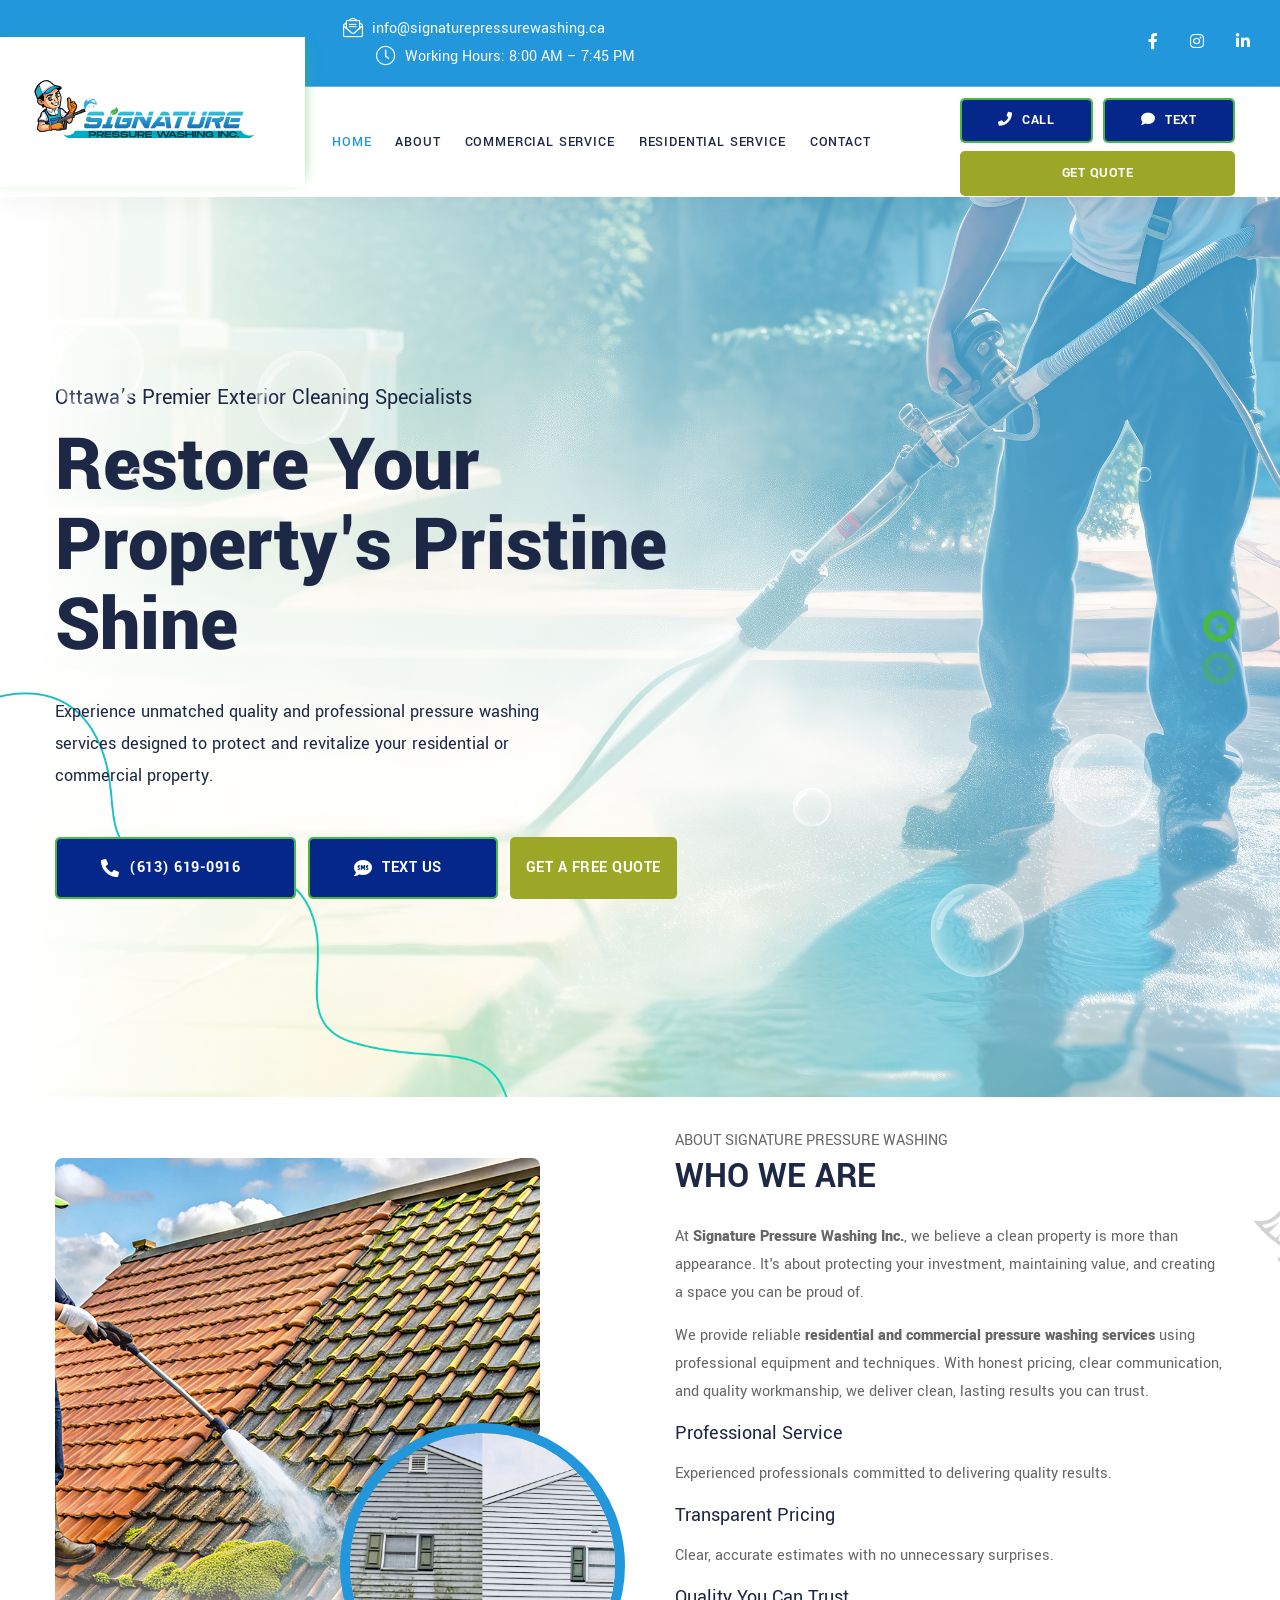
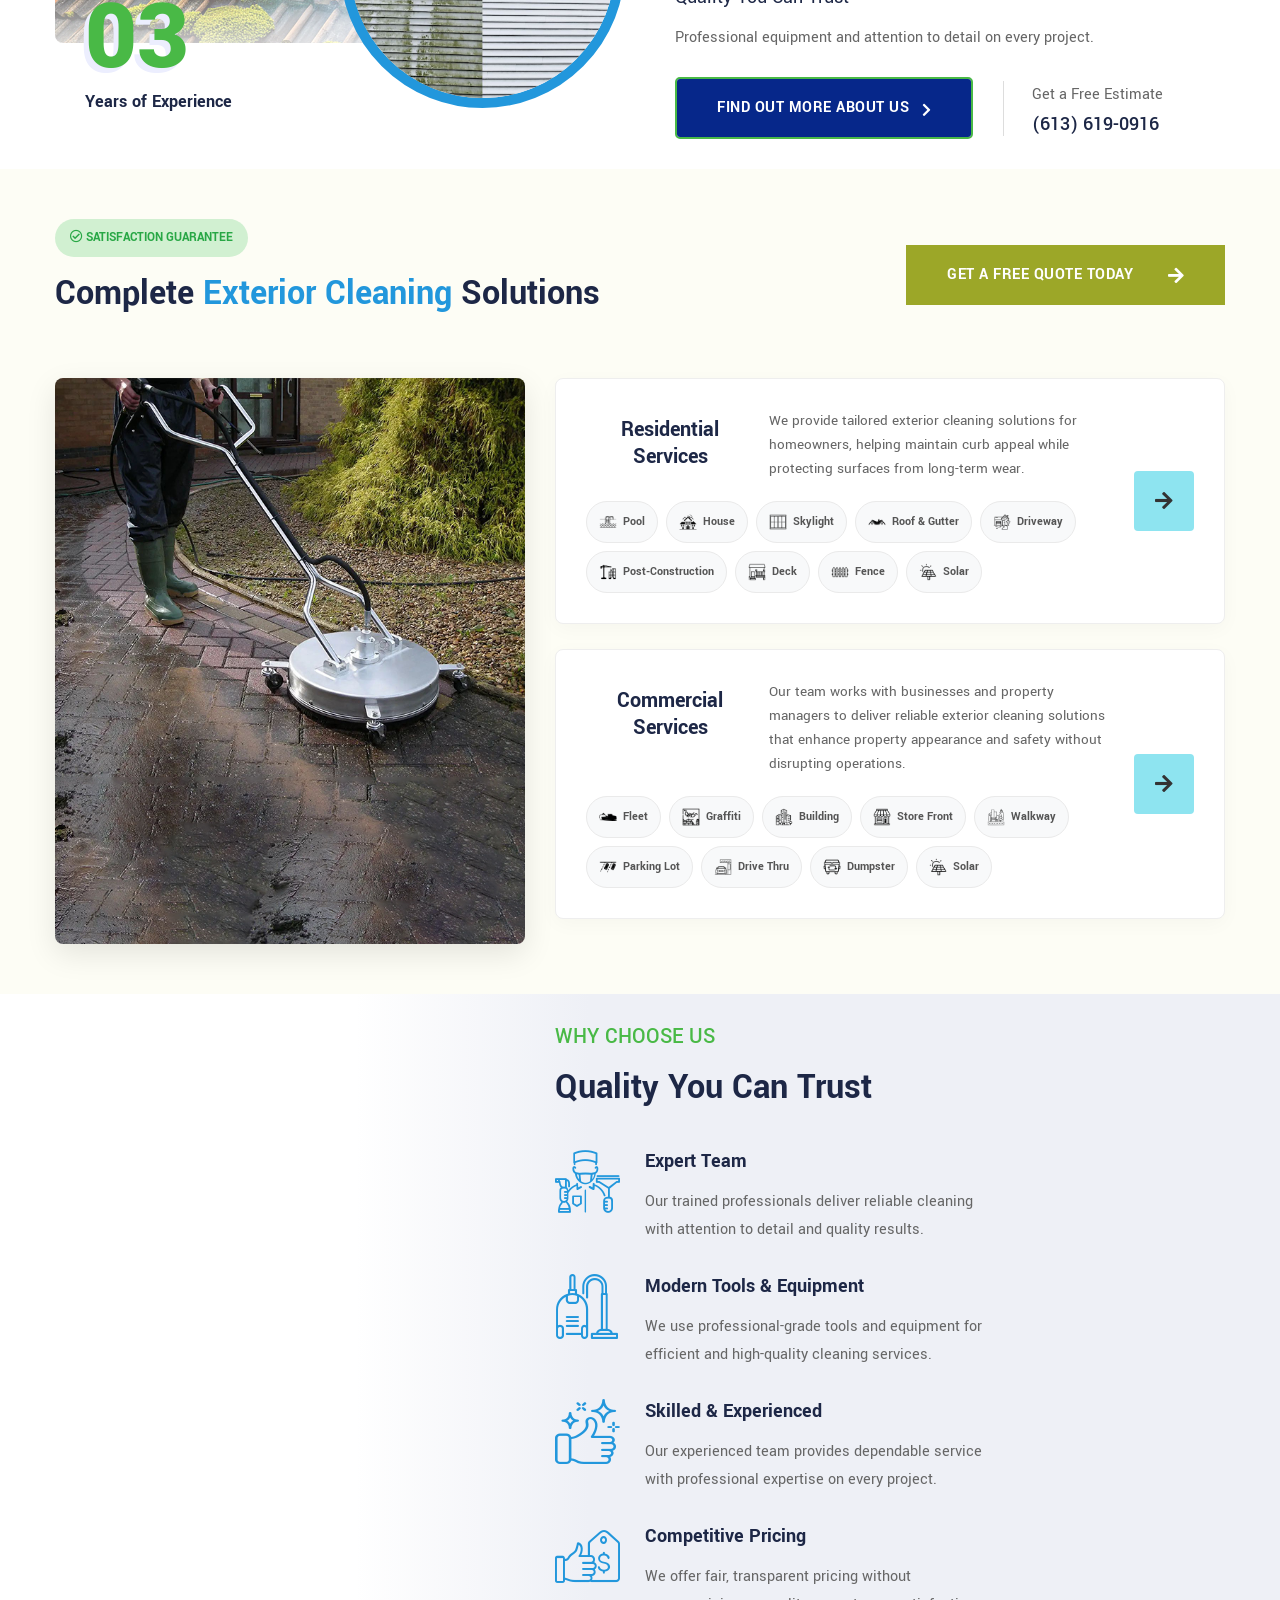
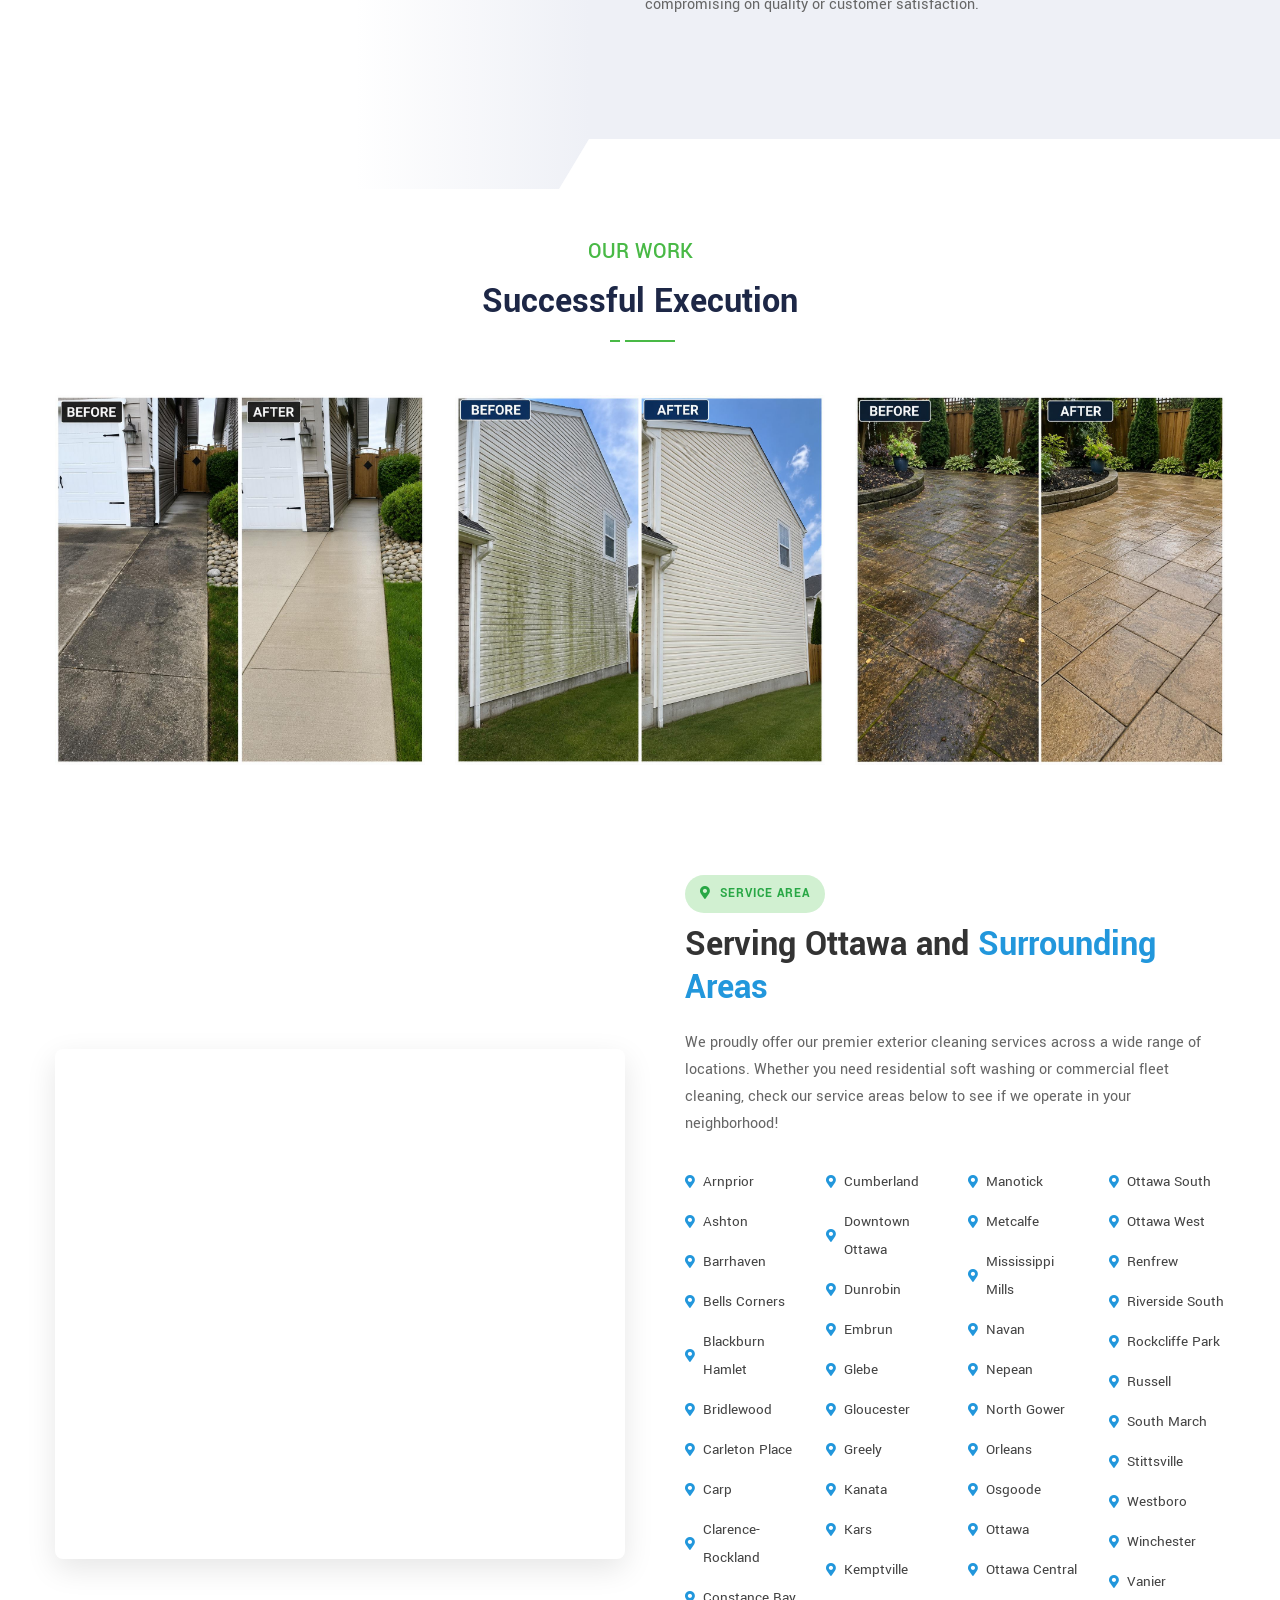
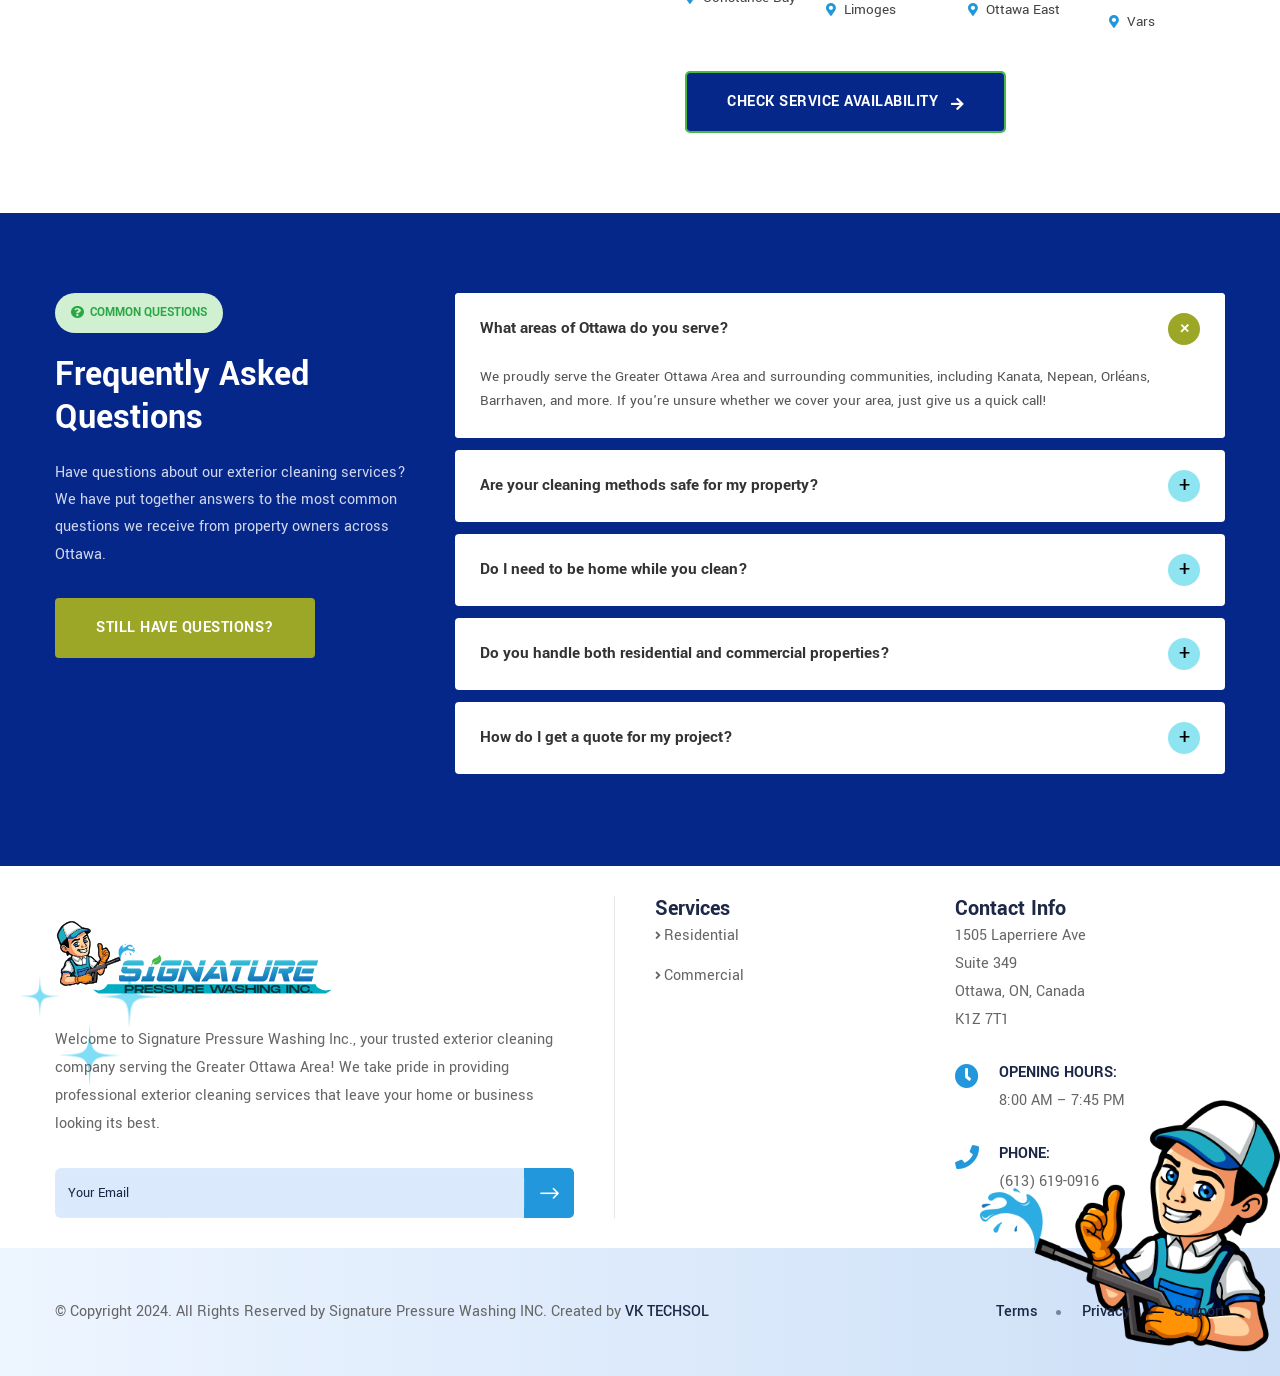
<file: index.html>
<!DOCTYPE html>
<html lang="en">

<head>
    <!-- ========== Meta Tags ========== -->
    <meta charset="utf-8">
    <meta http-equiv="X-UA-Compatible" content="IE=edge">
    <meta name="viewport" content="width=device-width, initial-scale=1">
    <meta name="description" content="Signature Pressure Washing INC.">

    <!-- ========== Page Title ========== -->
    <title>Signature Pressure Washing INC.</title>

    <!-- ========== Favicon Icon ========== -->
    <link rel="shortcut icon" href="assets/img/favicon.png" type="image/x-icon">

    <!-- ========== Start Stylesheet ========== -->
    <link href="assets/css/bootstrap.min.css" rel="stylesheet" />
    <link href="assets/css/font-awesome.min.css" rel="stylesheet" />
    <link href="assets/css/themify-icons.css" rel="stylesheet" />
    <link href="assets/css/elegant-icons.css" rel="stylesheet" />
    <link href="assets/css/flaticon-set.css" rel="stylesheet" />
    <link href="assets/css/magnific-popup.css" rel="stylesheet" />
    <link href="assets/css/owl.carousel.min.css" rel="stylesheet" />
    <link href="assets/css/owl.theme.default.min.css" rel="stylesheet" />
    <link href="assets/css/animate.css" rel="stylesheet" />
    <link href="assets/css/bootsnav.css" rel="stylesheet" />
    <link href="style.css" rel="stylesheet">
    <link href="assets/css/responsive.css" rel="stylesheet" />
    <style>
        ulm {
            line-height: 1.5em;
            margin: 5px 0 15px;
            padding: 0;

            li {
                list-style: none;
                position: relative;
                padding: 0 0 0 20px;
            }
        }

        ulm.round {
            li {
                &::before {
                    content: "";
                    position: absolute;
                    left: 0;
                    top: 5px;
                    width: 10px;
                    height: 10px;
                    background-color: #2297DC;
                    border-radius: 50%;
                    -moz-border-radius: 50%;
                    -webkit-border-radius: 50%;
                }
            }
        }
    </style>
    <style>
        /* 1. Navbar Logo Background Fix (Updated for Mobile Compatibility) */
        .navbar-header {
            background-color: #ffffff;
            /* Keeps the white background for all devices */
        }

        /* Restrict the height and flex layout to desktop only (screens 992px and larger) */
        @media (min-width: 992px) {
            .navbar-header {
                min-height: 100px;
                /* Matches the initial load height on desktop */
                display: flex;
                align-items: center;
                padding-left: 15px;
                /* Ensures logo isn't touching the edge */
            }
        }

        /* 2. Button Vertical Alignment Fix */
        .contact-actions-wrapper {
            display: flex;
            flex-direction: column;
            justify-content: center;
            height: 100px;
            /* Locks the vertical space to prevent shifting */
        }

        /* 3. New Get Quote Button Color */
        .contact-quote-btn {
            background-color: #9ca728 !important;
            /* Replace with your new color */
            border-color: #9ca728 !important;
            color: #ffffff !important;
            box-sizing: border-box;
            /* Ensures padding doesn't widen the button */
        }

        /* The container */
        .container1 {
            display: block;
            position: relative;
            padding-left: 35px;
            margin-bottom: 12px;
            cursor: pointer;
            font-size: 16px;
            -webkit-user-select: none;
            -moz-user-select: none;
            -ms-user-select: none;
            user-select: none;
        }

        /* Hide the browser's default checkbox */
        .container1 input {
            position: absolute;
            opacity: 0;
            cursor: pointer;
            height: 0;
            width: 0;
        }

        /* Create a custom checkbox */
        .checkmark {
            position: absolute;
            top: 0;
            left: 0;
            height: 25px;
            width: 25px;
            background-color: #fff;
            border: 1px solid #eee;
        }

        /* On mouse-over, add a grey background color */
        .container1:hover input~.checkmark {
            background-color: #ccc;
        }

        /* When the checkbox is checked, add a blue background */
        .container1 input:checked~.checkmark {
            background-color: #2196F3;
        }

        /* Create the checkmark/indicator (hidden when not checked) */
        .checkmark:after {
            content: "";
            position: absolute;
            display: none;
        }

        /* Show the checkmark when checked */
        .container1 input:checked~.checkmark:after {
            display: block;
        }

        /* Style the checkmark/indicator */
        .container1 .checkmark:after {
            left: 9px;
            top: 5px;
            width: 5px;
            height: 10px;
            border: solid white;
            border-width: 0 3px 3px 0;
            -webkit-transform: rotate(45deg);
            -ms-transform: rotate(45deg);
            transform: rotate(45deg);
        }

        /* --- Slider Buttons Custom Styles --- */

        /* 1. Desktop Spacing */
        .slider-btn {
            width: auto !important;
            padding-left: 14px !important;
            padding-right: 14px !important;
            margin-right: 8px;
            margin-bottom: 10px;
        }


        /* 2. Remove Theme-Injected Horizontal Lines from Icons */
        .slider-btn i {
            border: none !important;
            text-decoration: none !important;
            background: transparent !important;
            box-shadow: none !important;
        }

        /* 3. Mobile Full-Width Override */
        @media (max-width: 767px) {
            .slider-btn {
                display: block !important;
                width: 100% !important;
                margin-right: 0 !important;
                margin-bottom: 12px !important;
                box-sizing: border-box;
            }
        }

        /* 4. Remove Template's Decorative Horizontal Lines */

        /* Hide decorative lines on icons */
        .slider-btn i::after,
        .about-us-area .bottom-info .btn i::after,
        .free-quote-btn i::after,
        .modern-service-area .btn i::after,
        .contact-quote-btn i::after,
        .quote-today-btn i::after,
        #modalSubmit i::after {
            display: none !important;
            content: none !important;
            background: transparent !important;
            width: 0 !important;
            height: 0 !important;
        }

        /* Remove stray borders/decorative effects from icons */
        .slider-btn i,
        .about-us-area .bottom-info .btn i,
        .free-quote-btn i,
        .modern-service-area .btn i,
        .contact-quote-btn i,
        .quote-today-btn i,
        #modalSubmit i {
            border: none !important;
            text-decoration: none !important;
            box-shadow: none !important;
        }

        /* --- Unified Services Section Styles (UPDATED FOR ICONS) --- */
        .modern-services-area {
            background-color: #fdfdf5;
            padding: 50px 0;
        }

        .modern-service-item {
            display: flex;
            align-items: center;
            background: #ffffff;
            padding: 30px;
            margin-bottom: 25px;
            border-radius: 8px;
            /* Subtle rounding for a modern look */
            box-shadow: 0 5px 20px rgba(0, 0, 0, 0.03);
            transition: all 0.3s ease;
            text-decoration: none !important;
            color: #333333;
            border: 1px solid #eeeeee;
        }

        /* Hover Effect - Changes background to Green */
        .modern-service-item:hover {
            background: #9ca728;
            color: #ffffff;
            border-color: #9ca728;
        }

        .modern-service-item:hover h4,
        .modern-service-item:hover p {
            color: #ffffff !important;
        }

        .ms-content-wrapper {
            flex: 1;
            padding-right: 25px;
        }

        .ms-top-row {
            display: flex;
            align-items: flex-start;
            margin-bottom: 20px;
        }

        .ms-title {
            flex: 0 0 35%;
            font-weight: 700;
            margin: 0;
            padding-right: 15px;
            font-size: 22px;
        }

        .ms-desc {
            flex: 1;
            margin: 0;
            font-size: 15px;
            line-height: 1.6;
        }

        /* Icon Badges Setup */
        .ms-icons-grid {
            display: flex;
            flex-wrap: wrap;
            gap: 8px;
        }

        /* Service Icon Badges */
        .ms-icon-badge {
            display: flex;
            align-items: center;
            background: #f8f9fa;
            padding: 6px 12px;
            border-radius: 30px;
            font-size: 12px;
            font-weight: 600;
            color: #555555;
            border: 1px solid #eaeaea;
            transition: all 0.3s ease;
        }

        .ms-icon-badge img {
            width: 18px;
            height: 18px;
            margin-right: 6px;
            object-fit: contain;
            transition: all 0.3s ease;

            /* Black icons initially */
            filter: brightness(0);
        }

        /* Hover: Make badge text and icon white */
        .modern-service-item:hover .ms-icon-badge {
            background: rgba(255, 255, 255, 0.15);
            color: #ffffff;
            border-color: rgba(255, 255, 255, 0.3);
        }

        .modern-service-item:hover .ms-icon-badge img {
            /* White icons on hover */
            filter: brightness(0) invert(1);
        }


        /* Light blue arrow box */
        .ms-arrow {
            flex: 0 0 60px;
            height: 60px;
            background: #8ee4f0;
            color: #333333;
            display: flex;
            align-items: center;
            justify-content: center;
            transition: all 0.3s;
            font-size: 20px;
            border-radius: 4px;
        }

        /* Responsive adjustments for mobile */
        @media (max-width: 991px) {
            .modern-service-item {
                flex-direction: column;
                text-align: left;
                padding: 20px;
            }

            .ms-content-wrapper {
                padding-right: 0;
                margin-bottom: 20px;
            }

            .ms-top-row {
                flex-direction: column;
            }

            .ms-title {
                margin-bottom: 10px;
            }

            .ms-arrow {
                width: 100%;
            }
        }

        /* --- Modern Service Area & Map Layout --- */
        .modern-service-area {
            background-color: #ffffff;
            padding: 80px 0;
            overflow: hidden;
        }

        .map-wrapper {
            height: 100%;
            min-height: 500px;
            border-radius: 8px;
            overflow: hidden;
            box-shadow: 0 10px 30px rgba(0, 0, 0, 0.1);
        }

        .map-wrapper iframe {
            width: 100%;
            height: 100%;
            min-height: 500px;
            border: 0;
        }

        .service-list-content {
            padding-left: 30px;
        }

        .service-list-content .sub-heading {
            color: #28a745;
            /* Brand green */
            font-weight: 600;
            text-transform: uppercase;
            letter-spacing: 1px;
            margin-bottom: 10px;
            display: inline-block;
            background-color: #d1f0d1;
            padding: 5px 15px;
            border-radius: 20px;
            font-size: 13px;
        }

        .service-list-content h2 {
            font-weight: 700;
            margin-bottom: 20px;
            font-size: 36px;
            color: #333333;
        }

        .service-list-content p {
            margin-bottom: 30px;
            color: #666666;
            line-height: 1.7;
            font-size: 16px;
        }

        /* Multi-column layout for the locations */
        .multi-column-list {
            column-count: 4;
            column-gap: 25px;
            list-style: none;
            padding: 0;
            margin: 0 0 35px 0;
        }

        .multi-column-list li {
            margin-bottom: 12px;
            font-size: 15px;
            color: #444444;
            display: flex;
            align-items: center;
            page-break-inside: avoid;
            break-inside: avoid;
        }

        .multi-column-list li i {
            color: #2297DC;
            margin-right: 8px;
            font-size: 13px;
            flex-shrink: 0;
        }

        /* Responsive adjustments */
        @media (max-width: 1199px) {
            .multi-column-list {
                column-count: 3;
            }
        }

        @media (max-width: 991px) {
            .service-list-content {
                padding-left: 0;
                margin-top: 40px;
            }

            .map-wrapper {
                min-height: 400px;
            }

            .map-wrapper iframe {
                min-height: 400px;
            }

            .multi-column-list {
                column-count: 2;
            }
        }

        @media (max-width: 575px) {
            .multi-column-list {
                column-count: 2;
            }

            .service-list-content h2 {
                font-size: 28px;
            }
        }

        /* --- FAQ Section Styles --- */
        .faq-area {
            background-color: #06278a;
            /* Matches your footer's dark blue */
            padding: 80px 0;
            color: #ffffff;
        }

        .faq-badge {
            background-color: #d1f0d1;
            color: #28a745;
            padding: 6px 16px;
            border-radius: 20px;
            font-weight: 600;
            font-size: 13px;
            display: inline-flex;
            align-items: center;
            margin-bottom: 20px;
        }

        .faq-left-content h2 {
            font-weight: 700;
            font-size: 36px;
            margin-bottom: 20px;
            color: #ffffff;
        }

        .faq-left-content p {
            color: #d0d7ed;
            font-size: 16px;
            line-height: 1.7;
            margin-bottom: 30px;
        }

        /* Accordion Styles */
        .faq-card {
            background: #ffffff;
            border: none;
            border-radius: 4px;
            margin-bottom: 12px;
            overflow: hidden;
        }

        .faq-header {
            padding: 20px 25px;
            cursor: pointer;
            display: flex;
            justify-content: space-between;
            align-items: center;
            background: #ffffff;
            transition: background 0.3s ease;
        }

        .faq-header h5 {
            margin: 0;
            font-size: 17px;
            font-weight: 700;
            color: #333333;
            padding-right: 20px;
        }

        /* The circular Plus icon */
        .faq-toggle-icon {
            width: 32px;
            height: 32px;
            min-width: 32px;
            background-color: #8ee4f0;
            /* Soft blue from reference */
            color: #000000;
            border-radius: 50%;
            display: flex;
            align-items: center;
            justify-content: center;
            font-size: 22px;
            transition: all 0.3s ease;
        }

        /* Turns the + into an x and changes color when open */
        .faq-header[aria-expanded="true"] .faq-toggle-icon {
            transform: rotate(45deg);
            background-color: #9ca728;
            /* Brand green */
            color: #ffffff;
        }

        .faq-body {
            padding: 0 25px 25px 25px;
            color: #555555;
            font-size: 15px;
            line-height: 1.6;
            background: #ffffff;
        }

        @media (max-width: 991px) {
            .faq-left-content {
                margin-bottom: 40px;
                text-align: center;
            }
        }

        /* Disable Submit button until form is valid */
        #modalSubmit:disabled {
            opacity: 0.5 !important;
            cursor: not-allowed !important;
        }
    </style>
    <!-- ========== End Stylesheet ========== -->

</head>

<body>

    <!-- Preloader Start -->
    <!--<div class="se-pre-con"></div> -->
    <!-- Preloader Ends -->
    <!-- Start Header Top
    ============================================= -->
    <div class="top-bar-area inc-pad bg-theme text-light inc-shape">
        <div class="container-fill">
            <div class="row align-center">
                <div class="col-lg-5 offset-lg-3 info">
                    <ul>
                        <li>
                            <i class="fas fa-envelope-open-text"></i> info@signaturepressurewashing.ca
                        </li>
                        <li>
                            <i class="fas fa-clock"></i> Working Hours: 8:00 AM – 7:45 PM
                        </li>
                    </ul>
                </div>
                <div class="col-lg-4 text-right item-flex">
                    <div class="social">
                        <ul>
                            <li>
                                <a href="https://www.facebook.com/profile.php?id=61571513400751">
                                    <i class="fab fa-facebook-f"></i>
                                </a>
                            </li>
                            <li>
                                <a href="https://www.instagram.com/spw_inc">
                                    <i class="fab fa-instagram"></i>
                                </a>
                            </li>
                            <li>
                                <a href="#">
                                    <i class="fab fa-linkedin-in"></i>
                                </a>
                            </li>
                        </ul>
                    </div>
                </div>
            </div>
        </div>
    </div>
    <!-- End Header Top -->
    <!-- Header
    ============================================= -->
    <header id="home">

        <!-- Start Navigation -->
        <nav class="navbar navbar-default navbar-sticky nav-full-width dark bootsnav">

            <div class="container-fill">

                <div class="row align-center">


                    <!-- Start Header Navigation -->
                    <div class="col-lg-3 brand-item">
                        <div class="navbar-header">
                            <button type="button" class="navbar-toggle" data-toggle="collapse"
                                data-target="#navbar-menu">
                                <i class="fa fa-bars"></i>
                            </button>
                            <a class="navbar-brand" href="index.html">
                                <img src="assets/img/myimg/logo.svg" style="width: 80%" class="logo" alt="Logo">
                            </a>
                        </div>
                    </div>
                    <!-- End Header Navigation -->
                    <!-- Collect the nav links, forms, and other content for toggling -->
                    <div class="col-lg-6">
                        <div class="collapse navbar-collapse" id="navbar-menu">
                            <ul class="nav navbar-nav" data-in="#" data-out="#">
                                <li>
                                    <a href="index.html" class="active">Home</a>
                                </li>
                                <li>
                                    <a href="about.html">About</a>
                                </li>
                                <li>
                                    <a href="commercial.html">Commercial Service</a>
                                </li>
                                <li>
                                    <a href="residential.html">Residential Service</a>
                                </li>
                                <li>
                                    <a href="contact.html">contact</a>
                                </li>
                            </ul>
                        </div>
                    </div>
                    <!-- /.navbar-collapse -->
                    <!-- Start Atribute Navigation -->
                    <div class="col-lg-3 d-none d-lg-block">
                        <div class="attr-nav contact-actions-wrapper">
                            <div class="action-buttons mb-2 d-flex justify-content-between" style="width: 100%;">
                                <a href="tel:6136190916" class="btn btn-theme effect btn-sm"
                                    style="flex: 1; margin-right: 5px; padding: 10px 0; text-align: center; box-sizing: border-box;"><i
                                        class="fa fa-phone" style="margin-right: 5px;"></i> Call</a>
                                <a href="sms:6136190916" class="btn btn-theme effect btn-sm"
                                    style="flex: 1; margin-left: 5px; padding: 10px 0; text-align: center; box-sizing: border-box;"><i
                                        class="fa fa-comment" style="margin-right: 5px;"></i> Text</a>
                            </div>
                            <div class="action-quote" style="width: 100%;">
                                <a href="#" data-toggle="modal" data-target="#quoteModal"
                                    class="btn btn-theme effect btn-sm contact-quote-btn"
                                    style="width: 100%; padding: 10px 0; text-align: center; display: block;">Get
                                    Quote</a>
                            </div>
                        </div>
                    </div>
                    <!-- End Atribute Navigation -->

                </div>

            </div>
        </nav>
        <!-- End Navigation -->

    </header>
    <!-- End Header -->
    <!-- Start Banner
    ============================================= -->
    <div class="banner-area inc-shape text-multi-weight">

        <div class="animated-bubble">
            <img src="assets/img/shape/bubble.png" alt="Bubble">
            <img src="assets/img/shape/bubble-mini.png" alt="Bubble">
            <img src="assets/img/shape/bubble.png" alt="Bubble">
            <img src="assets/img/shape/bubble.png" alt="Bubble">
            <img src="assets/img/shape/bubble-mini.png" alt="Bubble">
            <img src="assets/img/shape/bubble.png" alt="Bubble">
            <img src="assets/img/shape/bubble-mid.png" alt="Bubble">
        </div>

        <div id="bootcarousel" class="carousel slide carousel-fade animate_text" data-ride="carousel">

            <!-- Indicators for slides -->
            <div class="carousel-indicator">
                <ol class="carousel-indicators right">
                    <li data-target="#bootcarousel" data-slide-to="0" class="active"></li>
                    <li data-target="#bootcarousel" data-slide-to="1"></li>
                </ol>
            </div>

            <!-- Wrapper for slides -->
            <div class="carousel-inner">

                <!-- Slide 1 -->
                <div class="carousel-item bg-cover active"
                    style="background-image: url(assets/img/myimg/home/sl1.jpg);">
                    <div class="box-table">
                        <div class="box-cell">
                            <div class="container">
                                <div class="row">
                                    <div class="col-lg-8">
                                        <div class="content">
                                            <h4 data-animation="animated slideInRight">Ottawa’s Premier Exterior
                                                Cleaning Specialists</h4>
                                            <h2 data-animation="animated slideInRight">Restore Your Property's Pristine
                                                Shine</h2>

                                            <p data-animation="animated slideInLeft">
                                                Experience unmatched quality and professional pressure washing services
                                                designed to protect and revitalize your residential or commercial
                                                property.
                                            </p>

                                            <div data-animation="animated zoomInUp" style="margin-top: 25px;">

                                                <a href="tel:6136190916" class="btn btn-theme effect btn-md slider-btn">
                                                    <i class="fas fa-phone-alt" style="margin-right: 5px;"></i>
                                                    <span style="margin-right: 40px;">(613) 619-0916</span>
                                                </a>

                                                <a href="sms:6136190916" class="btn btn-theme effect btn-md slider-btn">
                                                    <i class="fas fa-sms" style="margin-right: 5px;"></i>
                                                    <span style="margin-right: 40px;">Text Us</span>
                                                </a>

                                                <a href="#" data-toggle="modal" data-target="#quoteModal"
                                                    class="btn btn-theme primary effect btn-md contact-quote-btn slider-btn">
                                                    <span style="margin-right: 0px;">Get a Free Quote</span>
                                                </a>

                                            </div>
                                        </div>
                                    </div>
                                </div>
                            </div>
                        </div>
                        <!-- Shape -->
                        <div class="shape-right-bottom" data-animation="animated slideInUp"
                            style="background-image: url(assets/img/shape/7.png);"></div>
                        <!-- Shape -->
                    </div>
                </div>

                <!-- Slide 2 -->
                <div class="carousel-item bg-cover" style="background-image: url(assets/img/myimg/home/sl2.jpg);">
                    <div class="box-table">
                        <div class="box-cell">
                            <div class="container">
                                <div class="row">
                                    <div class="col-lg-8">
                                        <div class="content">
                                            <h4 data-animation="animated slideInRight">Commercial & Residential Pressure
                                                Washing</h4>
                                            <h2 data-animation="animated slideInRight">Protect and Enhance <span>Your
                                                    Investment</span></h2>

                                            <p data-animation="animated slideInLeft">
                                                From driveway revitalizations to full building exterior washes, we
                                                deliver spotless results using safe, state-of-the-art equipment.
                                            </p>

                                            <div data-animation="animated zoomInUp" style="margin-top: 25px;">
                                                <a href="tel:6136190916" class="btn btn-theme effect btn-md slider-btn">
                                                    <i class="fas fa-phone-alt" style="margin-right: 5px;"></i> (613)
                                                    619-0916
                                                </a>
                                                <a href="sms:6136190916" class="btn btn-theme effect btn-md slider-btn">
                                                    <i class="fas fa-sms" style="margin-right: 5px;"></i> Text Us
                                                </a>
                                                <a href="#" data-toggle="modal" data-target="#quoteModal"
                                                    class="btn btn-theme primary effect btn-md contact-quote-btn slider-btn">
                                                    Get a Free Quote
                                                </a>
                                            </div>
                                        </div>
                                    </div>
                                </div>
                            </div>
                        </div>
                        <!-- Shape -->
                        <div class="shape-right-bottom" data-animation="animated slideInUp"
                            style="background-image: url(assets/img/shape/7.png);"></div>
                        <!-- Shape -->
                    </div>
                </div>

            </div>
            <!-- End Wrapper for slides -->

        </div>
    </div>
    <!-- End Banner -->
    <!-- Star Get Esimate
    ============================================= -->
    <!--<div class="estimate-area">
        <div class="container">
            <div class="estimate-form default-padding">
                <div class="fixed-shape-left">
                    <img src="assets/img/myimg/home/1.png" alt="Thumb">
                </div>
                <div class="row">
                    <div class="col-lg-12" style="text-align:center; margin-bottom:10px;">
                        <h2>Get your free Quote !</h2>
                    </div>
                    <div class="col-lg-12">
                        <form action="#">
                            <div class="row">
                                <div class="col-lg-9">
                                    <div class="form-group">
                                        <select>
                                            <option value="1">Select Service</option>
                                            <option value="2">Pressure Washing</option>
                                            <option value="3">Walkway Cleaning</option>
                                            <option value="2">Pool Cleaning</option>
                                            <option value="3">Graffiti Cleaning</option>
                                            <option value="2">Gutter Cleaning</option>
                                            <option value="3">Garage Cleaning</option>
                                            <option value="2">Deck & Fence washingg</option>
                                            <option value="3">Roof Washing</option>
                                            <option value="2">Heavy Equipment Cleaning</option>
                                            <option value="3">Line Painting</option>
                                            <option value="2">House Cleaning</option>
                                            <option value="3">Ceiling Cleaning</option>
                                        </select>
                                    </div>
                                </div>
                            </div>
                          <div class="row">
                                <div class="col-lg-6">
                                    <div class="form-group">
                                        <select>
                                            <option value="1">Select Service</option>
                                            <option value="2">House Cleaning</option>
                                            <option value="3">Roof Washing</option>
                                            <option value="2">Pool Cleaning</option>
                                            <option value="3">Gutter Cleaning</option>
                                            <option value="2">Deck & Fence washing</option>
                                            <option value="3">Line Painting</option>
                                            <option value="2">Graffiti Cleaning</option>
                                            <option value="3">Pressure Washing</option>
                                            <option value="2">Walkway Cleaning</option>
                                            <option value="3">Garage Cleaning</option>
                                            <option value="2">Ceiling</option>
                                            <option value="3">Commercial</option>
                                        </select>
                                    </div>
                                </div>
                            </div>
                            <br>
                            <div class="row">
                                <div class="col-lg-3">
                                    <div class="form-group">
                                        <input class="form-control" id="name" name="name" placeholder="Name" type="text">
                                    </div>
                                </div>
                                <div class="col-lg-3">
                                    <div class="form-group">
                                        <input class="form-control" id="email" name="email" placeholder="Email" type="text">
                                    </div>
                                </div>
                                <div class="col-lg-3">
                                    <div class="form-group">
                                        <input class="form-control" id="phone" name="phone" placeholder="Phone" type="text">
                                    </div>
                                </div>
                            </div>
                            <br>
                            <div class="row">
                                <div class="col-lg-3">
                                    <div class="form-group">
                                        <input class="form-control" id="code" name="code" placeholder="Postal Code" type="text">
                                    </div>
                                </div>
                                <div class="col-lg-4">
                                    <div class="form-group">
                                        <input class="form-control" id="msg" name="msg" placeholder="Message" type="text">
                                    </div>
                                </div>
                                
                                <div class="col-lg-2">
                                    <button type="submit" name="submit" id="submit">
                                        Submit Now
                                    </button>
                                </div>
                            </div>
                        </form>
                    </div>
                </div>
            </div>
        </div>
    </div>-->
    <!-- End Get Esimate -->

    <!-- Start About / Who We Are
============================================= -->
    <section class="about-us-area overflow-hidden default-padding" aria-labelledby="about-title">
        <div class="container">
            <div class="about-items">

                <!-- Decorative Shape -->
                <div class="shape" aria-hidden="true">
                    <img src="assets/img/shape/8.png" alt="">
                </div>
                <!-- End Decorative Shape -->

                <div class="row align-center">

                    <!-- About Images -->
                    <div class="col-lg-6">
                        <div class="thumb">

                            <img src="assets/img/aboutus/1.jpg"
                                alt="Signature Pressure Washing Inc. professional cleaning service">

                            <img src="assets/img/aboutus/5.jpg"
                                alt="Professional pressure washing and exterior cleaning">

                            <!-- Experience -->
                            <div class="experience">
                                <h2>03</h2>
                                <h4>Years of Experience</h4>
                            </div>
                            <!-- End Experience -->

                        </div>
                    </div>
                    <!-- End About Images -->


                    <!-- About Content -->
                    <div class="col-lg-6 info">

                        <div class="about-content">

                            <span class="sub-title">ABOUT SIGNATURE PRESSURE WASHING</span>

                            <h2 id="about-title">WHO WE ARE</h2>

                            <p>
                                At <strong>Signature Pressure Washing Inc.</strong>, we believe a clean property is more
                                than appearance.
                                It's about protecting your investment, maintaining value, and creating a space you can
                                be proud of.
                            </p>

                            <p>
                                We provide reliable <strong>residential and commercial pressure washing
                                    services</strong> using professional
                                equipment and techniques. With honest pricing, clear communication, and quality
                                workmanship, we
                                deliver clean, lasting results you can trust.
                            </p>

                            <!-- About Highlights -->
                            <div class="about-features">

                                <div class="feature-item">
                                    <div class="content">
                                        <h5>Professional Service</h5>
                                        <p>
                                            Experienced professionals committed to delivering quality results.
                                        </p>
                                    </div>
                                </div>

                                <div class="feature-item">
                                    <div class="content">
                                        <h5>Transparent Pricing</h5>
                                        <p>
                                            Clear, accurate estimates with no unnecessary surprises.
                                        </p>
                                    </div>
                                </div>

                                <div class="feature-item">
                                    <div class="content">
                                        <h5>Quality You Can Trust</h5>
                                        <p>
                                            Professional equipment and attention to detail on every project.
                                        </p>
                                    </div>
                                </div>

                            </div>
                            <!-- End About Highlights -->


                            <!-- Bottom Information -->
                            <div class="bottom-info">

                                <!-- Button -->
                                <div class="button">
                                    <a data-animation="animated zoomInUp" class="btn btn-theme primary effect btn-md"
                                        href="about.html">
                                        Find Out More About Us
                                        <i class="fas fa-chevron-right" aria-hidden="true"
                                            style="margin-left: 8px; font-size: 0.9em;"></i>
                                    </a>
                                </div>
                                <!-- End Button -->


                                <!-- Free Estimate -->
                                <div class="contact">
                                    <div class="content">
                                        <span>Get a Free Estimate</span>
                                        <h5>
                                            <a href="tel:+16136190916">
                                                (613) 619-0916
                                            </a>
                                        </h5>
                                    </div>
                                </div>
                                <!-- End Free Estimate -->

                            </div>
                            <!-- End Bottom Information -->

                        </div>

                    </div>
                    <!-- End About Content -->

                </div>
            </div>
        </div>
    </section>
    <!-- End About / Who We Are -->

    <!-- Start Unified Services Area
============================================= -->
    <div class="modern-services-area">
        <div class="container">

            <!-- Header Row -->
            <div class="row align-items-center mb-5" style="margin-bottom: 40px;">
                <div class="col-lg-8">
                    <span
                        style="background-color: #d1f0d1; color: #28a745; padding: 5px 15px; border-radius: 20px; font-weight: 600; font-size: 13px; display: inline-block; margin-bottom: 15px;">
                        <i class="far fa-check-circle"></i> SATISFACTION GUARANTEE
                    </span>

                    <h2 style="font-weight: 700; font-size: 36px;">
                        Complete <span style="color: #2297DC;">Exterior Cleaning</span> Solutions
                    </h2>
                </div>

                <div class="col-lg-4 text-right" style="text-align: right;">
                    <a href="#" data-toggle="modal" data-target="#quoteModal" class="btn btn-md quote-today-btn"
                        style="background-color: #8ee4f0; color: #333333; font-weight: 600; border-radius: 0;">
                        Get a Free Quote Today <i class="fas fa-arrow-right" stle="margin-left: 5px;"></i>
                    </a>
                </div>
            </div>


            <!-- Content Row -->
            <div class="row">

                <!-- Left Side: Image -->
                <div class="col-lg-5">
                    <div id="service-hover-image" style="
                        width: 100%;
                        height: 100%;
                        min-height: 500px;
                        background-image: url('./assets/img/3.jpg');
                        background-size: cover;
                        background-position: center;
                        background-repeat: no-repeat;
                        box-shadow: 0 10px 30px rgba(0,0,0,0.1);
                        border-radius: 8px;
                    ">
                    </div>
                </div>


                <!-- Right Side: Service Stack -->
                <div class="col-lg-7">

                    <!-- Residential Block -->
                    <a href="residential.html" class="modern-service-item residential-service">

                        <div class="ms-content-wrapper">

                            <div class="ms-top-row">
                                <h4 class="ms-title text-center mt-2">
                                    Residential Services
                                </h4>

                                <p class="ms-desc">
                                    We provide tailored exterior cleaning solutions for homeowners,
                                    helping maintain curb appeal while protecting surfaces from
                                    long-term wear.
                                </p>
                            </div>

                            <!-- Residential Icon Badges -->
                            <div class="ms-icons-grid">

                                <span class="ms-icon-badge">
                                    <img src="assets/img/serviceicon/pool.png" alt="Pool Wash">
                                    Pool
                                </span>

                                <span class="ms-icon-badge">
                                    <img src="assets/img/serviceicon/house.png" alt="House Wash">
                                    House
                                </span>

                                <span class="ms-icon-badge">
                                    <img src="assets/img/serviceicon/window.png" alt="Skylight Wash">
                                    Skylight
                                </span>

                                <span class="ms-icon-badge">
                                    <img src="assets/img/serviceicon/roof.png" alt="Roof & Gutter">
                                    Roof & Gutter
                                </span>

                                <span class="ms-icon-badge">
                                    <img src="assets/img/serviceicon/driveway.png" alt="Driveway Wash">
                                    Driveway
                                </span>

                                <span class="ms-icon-badge">
                                    <img src="assets/img/serviceicon/post.png" alt="Post Construction">
                                    Post-Construction
                                </span>

                                <span class="ms-icon-badge">
                                    <img src="assets/img/serviceicon/deck.png" alt="Deck Wash">
                                    Deck
                                </span>

                                <span class="ms-icon-badge">
                                    <img src="assets/img/serviceicon/fence.png" alt="Fence Wash">
                                    Fence
                                </span>

                                <span class="ms-icon-badge">
                                    <img src="assets/img/serviceicon/Solarw.png" alt="Solar Wash">
                                    Solar
                                </span>

                            </div>
                        </div>

                        <div class="ms-arrow">
                            <i class="fas fa-arrow-right"></i>
                        </div>

                    </a>


                    <!-- Commercial Block -->
                    <a href="commercial.html" class="modern-service-item commercial-service">

                        <div class="ms-content-wrapper">

                            <div class="ms-top-row">
                                <h4 class="ms-title text-center mt-2">
                                    Commercial Services
                                </h4>

                                <p class="ms-desc">
                                    Our team works with businesses and property managers to deliver
                                    reliable exterior cleaning solutions that enhance property
                                    appearance and safety without disrupting operations.
                                </p>
                            </div>

                            <!-- Commercial Icon Badges -->
                            <div class="ms-icons-grid">

                                <span class="ms-icon-badge">
                                    <img src="assets/img/serviceicon/heavy.png" alt="Fleet Wash">
                                    Fleet
                                </span>

                                <span class="ms-icon-badge">
                                    <img src="assets/img/serviceicon/graffiti.png" alt="Graffiti Removal">
                                    Graffiti
                                </span>

                                <span class="ms-icon-badge">
                                    <img src="assets/img/serviceicon/building.png" alt="Building Wash">
                                    Building
                                </span>

                                <span class="ms-icon-badge">
                                    <img src="assets/img/serviceicon/store.png" alt="Store Front">
                                    Store Front
                                </span>

                                <span class="ms-icon-badge">
                                    <img src="assets/img/serviceicon/walkway.png" alt="Walkway Wash">
                                    Walkway
                                </span>

                                <span class="ms-icon-badge">
                                    <img src="assets/img/serviceicon/car.png" alt="Parking Lot">
                                    Parking Lot
                                </span>

                                <span class="ms-icon-badge">
                                    <img src="assets/img/serviceicon/drive.png" alt="Drive Thru">
                                    Drive Thru
                                </span>

                                <span class="ms-icon-badge">
                                    <img src="assets/img/serviceicon/duster.png" alt="Dumpster Pad">
                                    Dumpster
                                </span>

                                <span class="ms-icon-badge">
                                    <img src="assets/img/serviceicon/solar.png" alt="Solar Wash">
                                    Solar
                                </span>

                            </div>
                        </div>

                        <div class="ms-arrow">
                            <i class="fas fa-arrow-right"></i>
                        </div>

                    </a>

                </div>
            </div>
        </div>
    </div>
    <!-- End Unified Services Area -->

    <!-- =========================
     Image Hover Script
========================== -->
    <script>
        document.addEventListener("DOMContentLoaded", function () {

            const serviceImage = document.getElementById("service-hover-image");
            const residentialService = document.querySelector(".residential-service");
            const commercialService = document.querySelector(".commercial-service");

            // Make sure Residential image is displayed by default
            serviceImage.style.backgroundImage = "url('./assets/img/myimg/service/residential.jpg')";

            // Residential hover
            residentialService.addEventListener("mouseenter", function () {
                serviceImage.style.backgroundImage = "url('./assets/img/myimg/service/residential.jpg')";
            });

            // Commercial hover
            commercialService.addEventListener("mouseenter", function () {
                serviceImage.style.backgroundImage = "url('./assets/img/myimg/service/commercial.jpg')";
            });

        });
    </script>

    <!-- Star Get Esimate
    ============================================= -->
    <!--<div class="features-area default-padding bg-grays">
        <div class="container">
            <div class="row">
                <div class="col-lg-6 features-style-two">
                    <div class="experience">
                        <div class="year">
                            <h2 style="background-image: url(assets/img/myimg/home/1.jpg);">3</h2>
                            <h4>Years Of Experience <br> We Provides</h4>
                        </div>
                        <p>
                           Greetings from Signature Pressure Washing Inc., the dependable authority in exterior cleaning in the Greater Ottawa Area! We take great satisfaction in providing excellent services that leave your house and place of business spotless.
                        </p>
                    </div>
                    <div class="features-style-two-box">
                        <div class="item-carousel feature-service-carousel owl-carousel owl-theme text-light">
                           
                            <div class="item">
                                <div class="icon">
                                    <i class="flaticon-clean-house"></i>
                                </div>
                                <div class="info">
                                    <h4>Residential Cleaning</h4>
                                    <p>
                                        Can consent to the use of such technologies byclosing this notice senectus amet sodales habitant dapibus
                                    </p>
                                </div>
                            </div>
                           
                            <div class="item">
                                <div class="icon">
                                    <i class="flaticon-cleaning"></i>
                                </div>
                                <div class="info">
                                    <h4>Commercial Cleaning</h4>
                                    <p>
                                        Can consent to the use of such technologies byclosing this notice senectus amet sodales habitant dapibus
                                    </p>
                                </div>
                            </div>
                           

                        </div>
                    </div>
                </div>
                <div class="col-lg-6 features-style-two">
                    <div class="thumb">
                        <img src="assets/img/myimg/home/1.jpg" alt="Thumb">
                    </div>
                </div>
            </div>
        </div>
    </div>-->
    <!-- End Features -->

    <!-- Start Why Choose Us
============================================= -->
    <div class="choseus-style-one-area bg-fixed default-padding"
        style="background-image: url(assets/img/myimg/home/par1.jpg);">
        <div class="angle-shape"></div>
        <div class="container">
            <div class="row">
                <div class="col-lg-7 offset-lg-5 col-md-7 offset-md-5">
                    <div class="row">
                        <div class="col-lg-8 choose-style-one">
                            <h5 class="sub-heading">Why Choose Us</h5>
                            <h2 class="heading">Quality You Can Trust</h2>
                            <ul>

                                <li>
                                    <div class="icon">
                                        <i class="flaticon-cleaning-service"></i>
                                    </div>
                                    <div class="info">
                                        <h4>Expert Team</h4>
                                        <p>
                                            Our trained professionals deliver reliable cleaning with
                                            attention to detail and quality results.
                                        </p>
                                    </div>
                                </li>

                                <li>
                                    <div class="icon">
                                        <i class="flaticon-carpet-2"></i>
                                    </div>
                                    <div class="info">
                                        <h4>Modern Tools & Equipment</h4>
                                        <p>
                                            We use professional-grade tools and equipment for
                                            efficient and high-quality cleaning services.
                                        </p>
                                    </div>
                                </li>

                                <li>
                                    <div class="icon">
                                        <i class="flaticon-thumbs-up"></i>
                                    </div>
                                    <div class="info">
                                        <h4>Skilled & Experienced</h4>
                                        <p>
                                            Our experienced team provides dependable service with
                                            professional expertise on every project.
                                        </p>
                                    </div>
                                </li>

                                <li>
                                    <div class="icon">
                                        <i class="flaticon-best-price-2"></i>
                                    </div>
                                    <div class="info">
                                        <h4>Competitive Pricing</h4>
                                        <p>
                                            We offer fair, transparent pricing without compromising
                                            on quality or customer satisfaction.
                                        </p>
                                    </div>
                                </li>

                            </ul>
                        </div>

                        <!--<div class="col-lg-4 choose-style-one">
                        <div class="video">
                            <a href="#" class="popup-youtube theme video-play-button item-center">
                                <i class="fa fa-play"></i>
                            </a>
                        </div>
                    </div>-->

                    </div>
                </div>
            </div>
        </div>
    </div>
    <!-- End Why Choose Us -->

    <!-- Before & After Slider Image 
         ============================================= -->
    <!-- <div class="work-process-area text-center default-padding-bottom">
        <div class="container">
            <div class="row">
                <div class="col-lg-8 offset-lg-2">
                    <div class="site-heading text-center" style="margin-top: 50px;">
                        <h4>Our Work</h4>
                        <h2>Successful Execution</h2>
                        <div class="devider"></div>
                    </div>
                </div>
            </div>
        </div>
        <div class="container">
            <div class="process-items style-two">
                <div class="row">
                    <div class="single-item col-lg-4 col-md-6">
                        <div class="thumb">
                            <div class="twentytwenty-wrapper">
                                <div class="twentytwenty-container" style="height: 550px;">
                                    <img src="assets/img/myimg/afterbefore/fence.jpg" alt="Thumb"
                                        class="twentytwenty-before" style="clip: rect(0px, 385px, 550px, 0px);">
                                    <img src="assets/img/myimg/afterbefore/fencea.jpg" alt="Thumb"
                                        class="twentytwenty-after">
                                    <div class="twentytwenty-overlay">
                                        <div class="twentytwenty-before-label"></div>
                                        <div class="twentytwenty-after-label"></div>
                                    </div>
                                    <div class="twentytwenty-handle" style="left: 385px;"><span
                                            class="twentytwenty-left-arrow"></span><span
                                            class="twentytwenty-right-arrow"></span></div>
                                </div>
                            </div>
                        </div>
                    </div>
                    <div class="single-item col-lg-4 col-md-6">
                        <div class="thumb">
                            <div class="twentytwenty-wrapper">
                                <div class="twentytwenty-container" style="height: 550px;">
                                    <img src="assets/img/myimg/afterbefore/graffitib.jpg" alt="Thumb"
                                        class="twentytwenty-before" style="clip: rect(0px, 385px, 550px, 0px);">
                                    <img src="assets/img/myimg/afterbefore/graffitia.jpg" alt="Thumb"
                                        class="twentytwenty-after">
                                    <div class="twentytwenty-overlay">
                                        <div class="twentytwenty-before-label"></div>
                                        <div class="twentytwenty-after-label"></div>
                                    </div>
                                    <div class="twentytwenty-handle" style="left: 385px;"><span
                                            class="twentytwenty-left-arrow"></span><span
                                            class="twentytwenty-right-arrow"></span></div>
                                </div>
                            </div>
                        </div>
                    </div>
                    <div class="single-item col-lg-4 col-md-6">
                        <div class="thumb">
                            <div class="twentytwenty-wrapper">
                                <div class="twentytwenty-container" style="height: 550px;">
                                    <img src="assets/img/myimg/afterbefore/gutterb.jpg" alt="Thumb"
                                        class="twentytwenty-before" style="clip: rect(0px, 385px, 550px, 0px);">
                                    <img src="assets/img/myimg/afterbefore/guttera.jpg" alt="Thumb"
                                        class="twentytwenty-after">
                                    <div class="twentytwenty-overlay">
                                        <div class="twentytwenty-before-label"></div>
                                        <div class="twentytwenty-after-label"></div>
                                    </div>
                                    <div class="twentytwenty-handle" style="left: 385px;"><span
                                            class="twentytwenty-left-arrow"></span><span
                                            class="twentytwenty-right-arrow"></span></div>
                                </div>
                            </div>
                        </div>
                    </div>
                </div>
            </div>
        </div>
    </div> -->

    <div class="work-process-area text-center default-padding-bottom">

        <!-- Section Heading -->
        <div class="container">
            <div class="row">
                <div class="col-lg-8 offset-lg-2">
                    <div class="site-heading text-center" style="margin-top: 50px;">
                        <h4>Our Work</h4>
                        <h2>Successful Execution</h2>
                        <div class="devider"></div>
                    </div>
                </div>
            </div>
        </div>

        <!-- Work Images -->
        <div class="container">
            <div class="process-items style-two">
                <div class="row">

                    <!-- Fence -->
                    <div class="single-item col-lg-4 col-md-6">
                        <div class="thumb">
                            <img src="assets/img/myimg/afterbefore/BefAft01.jpg" alt="Fence Cleaning"
                                style="width: 100%; aspect-ratio: 1 / 1; object-fit: cover; display: block;">
                        </div>
                    </div>
                    <!-- End Fence -->

                    <!-- Graffiti -->
                    <div class="single-item col-lg-4 col-md-6">
                        <div class="thumb">
                            <img src="assets/img/myimg/afterbefore/BefAft02.jpg" alt="Graffiti Removal"
                                style="width: 100%; aspect-ratio: 1 / 1; object-fit: cover; display: block;">
                        </div>
                    </div>
                    <!-- End Graffiti -->

                    <!-- Gutter -->
                    <div class="single-item col-lg-4 col-md-6">
                        <div class="thumb">
                            <img src="assets/img/myimg/afterbefore/BefAft03.jpg" alt="Gutter Cleaning"
                                style="width: 100%; aspect-ratio: 1 / 1; object-fit: cover; display: block;">
                        </div>
                    </div>
                    <!-- End Gutter -->

                </div>
            </div>
        </div>

    </div>

    <!-- Start Modern Service Area & Map
    ============================================= -->
    <div class="modern-service-area">
        <div class="container">
            <div class="row align-items-center">

                <!-- Left Side: Google Map -->
                <div class="col-lg-6">
                    <div class="map-wrapper">
                        <iframe
                            src="https://www.google.com/maps/embed?pb=!1m18!1m12!1m3!1d2802.5500019965307!2d-75.74538132420929!3d45.37807497107273!2m3!1f0!2f0!3f0!3m2!1i1024!2i768!4f13.1!3m3!1m2!1s0x4cce0697cb0fa4a5%3A0x9f7d9c7402035501!2s1505%20Laperriere%20Ave%20Suite%20349%2C%20Ottawa%2C%20ON%20K1Z%207T1%2C%20Canada!5e0!3m2!1sen!2sin!4v1741343336557!5m2!1sen!2sin"
                            allowfullscreen="" loading="lazy" referrerpolicy="no-referrer-when-downgrade">
                        </iframe>
                    </div>
                </div>

                <!-- Right Side: Locations Content -->
                <div class="col-lg-6">
                    <div class="service-list-content">
                        <span class="sub-heading"><i class="fas fa-map-marker-alt" style="margin-right: 5px;"></i>
                            Service Area</span>
                        <h2>Serving Ottawa and <span style="color: #2297DC;">Surrounding Areas</span></h2>
                        <p>
                            We proudly offer our premier exterior cleaning services across a wide range of locations.
                            Whether you need residential soft washing or commercial fleet cleaning, check our service
                            areas below to see if we operate in your neighborhood!
                        </p>

                        <ul class="multi-column-list text-left">
                            <li><i class="fas fa-map-marker-alt"></i> Arnprior</li>
                            <li><i class="fas fa-map-marker-alt"></i> Ashton</li>
                            <li><i class="fas fa-map-marker-alt"></i> Barrhaven</li>
                            <li><i class="fas fa-map-marker-alt"></i> Bells Corners</li>
                            <li><i class="fas fa-map-marker-alt"></i> Blackburn Hamlet</li>
                            <li><i class="fas fa-map-marker-alt"></i> Bridlewood</li>
                            <li><i class="fas fa-map-marker-alt"></i> Carleton Place</li>
                            <li><i class="fas fa-map-marker-alt"></i> Carp</li>
                            <li><i class="fas fa-map-marker-alt"></i> Clarence-Rockland</li>
                            <li><i class="fas fa-map-marker-alt"></i> Constance Bay</li>
                            <li><i class="fas fa-map-marker-alt"></i> Cumberland</li>
                            <li><i class="fas fa-map-marker-alt"></i> Downtown Ottawa</li>
                            <li><i class="fas fa-map-marker-alt"></i> Dunrobin</li>
                            <li><i class="fas fa-map-marker-alt"></i> Embrun</li>
                            <li><i class="fas fa-map-marker-alt"></i> Glebe</li>
                            <li><i class="fas fa-map-marker-alt"></i> Gloucester</li>
                            <li><i class="fas fa-map-marker-alt"></i> Greely</li>
                            <li><i class="fas fa-map-marker-alt"></i> Kanata</li>
                            <li><i class="fas fa-map-marker-alt"></i> Kars</li>
                            <li><i class="fas fa-map-marker-alt"></i> Kemptville</li>
                            <li><i class="fas fa-map-marker-alt"></i> Limoges</li>
                            <li><i class="fas fa-map-marker-alt"></i> Manotick</li>
                            <li><i class="fas fa-map-marker-alt"></i> Metcalfe</li>
                            <li><i class="fas fa-map-marker-alt"></i> Mississippi Mills</li>
                            <li><i class="fas fa-map-marker-alt"></i> Navan</li>
                            <li><i class="fas fa-map-marker-alt"></i> Nepean</li>
                            <li><i class="fas fa-map-marker-alt"></i> North Gower</li>
                            <li><i class="fas fa-map-marker-alt"></i> Orleans</li>
                            <li><i class="fas fa-map-marker-alt"></i> Osgoode</li>
                            <li><i class="fas fa-map-marker-alt"></i> Ottawa</li>
                            <li><i class="fas fa-map-marker-alt"></i> Ottawa Central</li>
                            <li><i class="fas fa-map-marker-alt"></i> Ottawa East</li>
                            <li><i class="fas fa-map-marker-alt"></i> Ottawa South</li>
                            <li><i class="fas fa-map-marker-alt"></i> Ottawa West</li>
                            <li><i class="fas fa-map-marker-alt"></i> Renfrew</li>
                            <li><i class="fas fa-map-marker-alt"></i> Riverside South</li>
                            <li><i class="fas fa-map-marker-alt"></i> Rockcliffe Park</li>
                            <li><i class="fas fa-map-marker-alt"></i> Russell</li>
                            <li><i class="fas fa-map-marker-alt"></i> South March</li>
                            <li><i class="fas fa-map-marker-alt"></i> Stittsville</li>
                            <li><i class="fas fa-map-marker-alt"></i> Westboro</li>
                            <li><i class="fas fa-map-marker-alt"></i> Winchester</li>
                            <li><i class="fas fa-map-marker-alt"></i> Vanier</li>
                            <li><i class="fas fa-map-marker-alt"></i> Vars</li>
                        </ul>

                        <a href="contact.html" class="btn btn-theme primary effect btn-md">
                            Check Service Availability <i class="fas fa-arrow-right"
                                style="margin-left: 8px; font-size: 0.9em;"></i>
                        </a>
                    </div>
                </div>

            </div>
        </div>
    </div>
    <!-- End Modern Service Area & Map -->
    <!-- Start Services
    ============================================= -->
    <!--<div class="services-style-two-area default-padding">
        <div class="container">
            <div class="row">
                <div class="col-lg-8 offset-lg-2">
                    <div class="site-heading text-center">
                        <h4>What we do</h4>
                        <h2>Our Most Popular <br> Cleaning Services For You</h2>
                        <div class="devider"></div>
                        <p>
                            Our cleaning services are designed to meet the highest standards of cleanliness and hygiene, ensuring a safe, healthy, and inviting environment for all our clients.
                        </p>
                    </div>
                </div>
            </div>
        </div>
        <div class="container-full">
            <div class="services-tyle-two-box text-center">
                <div class="services-4-col-carousel owl-carousel owl-theme">
                    
                    <div class="single-item">
                        <div class="thumb" style="background-image: url(assets/img/deck.jpg);"></div>
                        <h4><a href="#">Pressure Washing</a></h4>
                        <i class="flaticon-carpet"></i>
                        <p>
                            Our pressure washing service delivers a powerful clean for your exterior surfaces, removing grime, dirt, and stains with precision.
                        </p>
                    </div>
                    
                    <div class="single-item">
                        <div class="thumb" style="background-image: url(assets/img/walkway.jpg);"></div>
                        <h4><a href="#">Walkway Cleaning</a></h4>
                        <i class="flaticon-carpet"></i>
                        <p>
                            Whether it’s a walkway, our team delivers a spotless, slip-resistant finish, enhancing both the aesthetic appeal and functionality of your pathways.
                        </p>
                    </div>
                    
                    <div class="single-item">
                        <div class="thumb" style="background-image: url(assets/img/pool.jpg);"></div>
                        <h4><a href="#">Pool Cleaning</a></h4>
                        <i class="flaticon-window"></i>
                        <p>
                            We provide comprehensive maintenance, vacuuming & brushing of pool surfaces, chemical balancing to maintain optimal water quality also.
                        </p>
                    </div>
                    
                    <div class="single-item">
                        <div class="thumb" style="background-image: url(assets/img/grafitti.jpg);"></div>
                        <h4><a href="#">Graffiti Cleaning</a></h4>
                        <i class="flaticon-carpet"></i>
                        <p>
                            Our graffiti cleaning service specializes in the swift and effective removal of unwanted graffiti from various surfaces.
                        </p>
                    </div>
                    
                    <div class="single-item">
                        <div class="thumb" style="background-image: url(assets/img/gutter.jpg);"></div>
                        <h4><a href="#">Gutter Cleaning</a></h4>
                        <i class="flaticon-cleaning-service"></i>
                        <p>
                            Our Gutter Cleaning Service ensures your gutters are free from debris, leaves, and blockages, promoting efficient water flow.
                        </p>
                    </div>
                   
                    <div class="single-item">
                        <div class="thumb" style="background-image: url(assets/img/garage.jpg);"></div>
                        <h4><a href="#">Garage Cleaning</a></h4>
                        <i class="flaticon-carpet"></i>
                        <p>
                            Our Garage Cleaning Service provides comprehensive cleaning solutions to declutter, organize, and deep clean your garage.
                        </p>
                    </div>
                    
                    <div class="single-item">
                        <div class="thumb" style="background-image: url(assets/img/deck.jpg);"></div>
                        <h4><a href="#">Deck & Fence washing</a></h4>
                        <i class="flaticon-carpet"></i>
                        <p>
                             We cater to residential and commercial properties, offering thorough cleaning to remove dirt, mold, mildew, and other contaminants.
                        </p>
                    </div>
                    
                    <div class="single-item">
                        <div class="thumb" style="background-image: url(assets/img/roof.jpg);"></div>
                        <h4><a href="#">Roof Washing</a></h4>
                        <i class="flaticon-clean-dishes-2"></i>
                        <p>
                            Our Roof Cleaning Service offers professional cleaning solutions to remove moss, algae, lichen, and dirt from your roof.
                        </p>
                    </div>
                    
                    <div class="single-item">
                        <div class="thumb" style="background-image: url(assets/img/heavy.jpg);"></div>
                        <h4><a href="#">Heavy Equipment Cleaning</a></h4>
                        <i class="flaticon-carpet"></i>
                        <p>
                            A Heavy Equipment Cleaning Service involves the specialized cleaning and maintenance of large machinery and industrial equipment.
                        </p>
                    </div>
                    
                    <div class="single-item">
                        <div class="thumb" style="background-image: url(assets/img/line.jpg);"></div>
                        <h4><a href="#">Line Painting</a></h4>
                        <i class="flaticon-carpet"></i>
                        <p>
                            Our line painting service provides clear, durable markings for parking lots and spaces, enhancing safety and organization.
                        </p>
                    </div>
                   
                    <div class="single-item">
                        <div class="thumb" style="background-image: url(assets/img/house.jpg);"></div>
                        <h4><a href="#">House Cleaning</a></h4>
                        <i class="flaticon-house"></i>
                        <p>
                            We handle everything from dusting & vacuuming to deep-cleaning kitchens & bathrooms, ensuring every corner of your home is spotless.
                        </p>
                    </div>
                    
                    <div class="single-item">
                        <div class="thumb" style="background-image: url(assets/img/ceiling.jpg);"></div>
                        <h4><a href="#">Ceiling Cleaning</a></h4>
                        <i class="flaticon-carpet"></i>
                        <p>
                            Our Ceiling Cleaning Service specializes in the meticulous cleaning of ceilings in residential and commercial properties.
                        </p>
                    </div>
                    
                </div>
            </div>
        </div>
    </div>-->
    <!-- End Services-->

    <!-- Start FAQ Area
    ============================================= -->
    <div class="faq-area">
        <div class="container">
            <div class="row">

                <!-- Left Side: Title and Intro -->
                <div class="col-lg-4 faq-left-content">
                    <span class="faq-badge">
                        <i class="fas fa-question-circle" style="margin-right: 6px;"></i> COMMON QUESTIONS
                    </span>
                    <h2>Frequently Asked Questions</h2>
                    <p>
                        Have questions about our exterior cleaning services? We have put together answers to the most
                        common questions we receive from property owners across Ottawa.
                    </p>
                    <a href="contact.html" class="btn btn-md"
                        style="background-color: #9ca728; color: #ffffff; font-weight: 600; border-radius: 4px;">
                        Still Have Questions?
                    </a>
                </div>

                <!-- Right Side: Accordion Questions -->
                <div class="col-lg-8">
                    <div class="accordion" id="faqAccordion">

                        <!-- FAQ Item 1 -->
                        <div class="faq-card">
                            <div class="faq-header" id="headingOne" data-toggle="collapse" data-target="#collapseOne"
                                aria-expanded="true">
                                <h5>What areas of Ottawa do you serve?</h5>
                                <div class="faq-toggle-icon">+</div>
                            </div>
                            <div id="collapseOne" class="collapse show" aria-labelledby="headingOne"
                                data-parent="#faqAccordion">
                                <div class="faq-body">
                                    We proudly serve the Greater Ottawa Area and surrounding communities, including
                                    Kanata, Nepean, Orléans, Barrhaven, and more. If you're unsure whether we cover your
                                    area, just give us a quick call!
                                </div>
                            </div>
                        </div>

                        <!-- FAQ Item 2 -->
                        <div class="faq-card">
                            <div class="faq-header collapsed" id="headingTwo" data-toggle="collapse"
                                data-target="#collapseTwo" aria-expanded="false">
                                <h5>Are your cleaning methods safe for my property?</h5>
                                <div class="faq-toggle-icon">+</div>
                            </div>
                            <div id="collapseTwo" class="collapse" aria-labelledby="headingTwo"
                                data-parent="#faqAccordion">
                                <div class="faq-body">
                                    Yes, absolutely. We use industry-standard equipment and adjust our water pressure
                                    based on the surface we are cleaning. We also use eco-friendly cleaning solutions
                                    that are tough on grime but completely safe for your siding, landscaping, and pets.
                                </div>
                            </div>
                        </div>

                        <!-- FAQ Item 3 -->
                        <div class="faq-card">
                            <div class="faq-header collapsed" id="headingThree" data-toggle="collapse"
                                data-target="#collapseThree" aria-expanded="false">
                                <h5>Do I need to be home while you clean?</h5>
                                <div class="faq-toggle-icon">+</div>
                            </div>
                            <div id="collapseThree" class="collapse" aria-labelledby="headingThree"
                                data-parent="#faqAccordion">
                                <div class="faq-body">
                                    Not at all! As long as we have clear access to the areas being washed and a working
                                    outdoor water connection, we can complete the job while you are out. We will simply
                                    notify you when the work is done.
                                </div>
                            </div>
                        </div>

                        <!-- FAQ Item 4 -->
                        <div class="faq-card">
                            <div class="faq-header collapsed" id="headingFour" data-toggle="collapse"
                                data-target="#collapseFour" aria-expanded="false">
                                <h5>Do you handle both residential and commercial properties?</h5>
                                <div class="faq-toggle-icon">+</div>
                            </div>
                            <div id="collapseFour" class="collapse" aria-labelledby="headingFour"
                                data-parent="#faqAccordion">
                                <div class="faq-body">
                                    Yes, we specialize in both. From cozy residential driveways and roofs to large
                                    commercial storefronts, dumpster pads, and fleet washing, our team has the equipment
                                    and experience to handle jobs of any size.
                                </div>
                            </div>
                        </div>

                        <!-- FAQ Item 5 -->
                        <div class="faq-card">
                            <div class="faq-header collapsed" id="headingFive" data-toggle="collapse"
                                data-target="#collapseFive" aria-expanded="false">
                                <h5>How do I get a quote for my project?</h5>
                                <div class="faq-toggle-icon">+</div>
                            </div>
                            <div id="collapseFive" class="collapse" aria-labelledby="headingFive"
                                data-parent="#faqAccordion">
                                <div class="faq-body">
                                    Getting a quote is fast and easy. You can skip the endless online forms and call us
                                    directly at (613) 619-0916 for an immediate, over-the-phone estimate tailored to
                                    your property's specific needs.
                                </div>
                            </div>
                        </div>

                    </div>
                </div>

            </div>
        </div>
    </div>
    <!-- End FAQ Area -->

    <!-- Start Footer
    ============================================= -->
    <footer>
        <!-- illustration -->
        <div class="animate-illustration">
            <img src="assets/img/illustration/2.png" alt="illustration">
        </div>
        <!-- End illustration -->
        <div class="container">
            <div class="f-items default-padding">
                <div class="row">
                    <div class="col-lg-6 col-md-6 item">
                        <div class="f-item about">
                            <img src="assets/img/myimg/logo.svg" style="width: 280px; height: 130px;" alt="Logo">
                            <p>
                                Welcome to Signature Pressure Washing Inc., your trusted exterior cleaning company
                                serving the Greater Ottawa Area! We take pride in providing professional exterior
                                cleaning services that leave your home or business looking its best.
                            </p>
                            <form action="#">
                                <input type="email" placeholder="Your Email" class="form-control" name="email">
                                <button type="submit"> <i class="arrow_right"></i></button>
                            </form>
                        </div>
                    </div>
                    <div class="col-lg-3 col-md-6 item">
                        <div class="f-item link">
                            <h4 class="widget-title">Services</h4>
                            <ul>
                                <li>
                                    <a href="residential.html"><i class="fas fa-angle-right"></i>Residential</a>
                                </li>
                                <li>
                                    <a href="commercial.html"><i class="fas fa-angle-right"></i>Commercial</a>
                                </li>
                            </ul>
                        </div>
                    </div>
                    <div class="col-lg-3 col-md-6 item">
                        <div class="f-item contact-widget">
                            <h4 class="widget-title">Contact Info</h4>
                            <div class="address">
                                <ul>
                                    <li>
                                        1505 Laperriere Ave<br>
                                        Suite 349<br>
                                        Ottawa, ON, Canada<br>
                                        K1Z 7T1
                                    </li>
                                    <li>
                                        <div class="icon">
                                            <i class="fas fa-clock"></i>
                                        </div>
                                        <div class="content">
                                            <strong>Opening Hours:</strong>
                                            8:00 AM – 7:45 PM
                                        </div>
                                    </li>
                                    <li>
                                        <div class="icon">
                                            <i class="fas fa-phone"></i>
                                        </div>
                                        <div class="content">
                                            <strong>Phone:</strong>
                                            <a href="tel:6136190916">(613) 619-0916</a>

                                        </div>
                                    </li>
                                </ul>
                            </div>
                        </div>
                    </div>
                </div>
            </div>
        </div>
        <!-- Start Footer Bottom -->
        <div class="footer-bottom">
            <div class="container">
                <div class="footer-bottom-box">
                    <div class="row">
                        <div class="col-lg-8">
                            <p>&copy; Copyright 2024. All Rights Reserved by Signature Pressure Washing INC. Created by
                                <a href="https://vktechsol.com/" target="_blank">VK TECHSOL</a>
                            </p>
                        </div>
                        <div class="col-lg-4 text-right link">
                            <ul>
                                <li>
                                    <a href="#">Terms</a>
                                </li>
                                <li>
                                    <a href="#">Privacy</a>
                                </li>
                                <li>
                                    <a href="#">Support</a>
                                </li>
                            </ul>
                        </div>
                    </div>
                </div>
            </div>
        </div>
        <!-- End Footer Bottom -->
        <!-- Fixed Shape -->
        <div class="fixed-shape-left">
            <img src="assets/img/shape/5-theme.png" alt="Shape">
        </div>
        <!-- End Fixed Shape -->
    </footer>
    <!-- End Footer -->
    <!-- jQuery Frameworks
    ============================================= -->
    <script src="assets/js/jquery-3.6.0.min.js"></script>
    <script src="assets/js/popper.min.js"></script>
    <script src="assets/js/bootstrap.min.js"></script>
    <script src="assets/js/jquery.appear.js"></script>
    <script src="assets/js/jquery.easing.min.js"></script>
    <script src="assets/js/jquery.magnific-popup.min.js"></script>
    <script src="assets/js/modernizr.custom.13711.js"></script>
    <script src="assets/js/owl.carousel.min.js"></script>
    <script src="assets/js/wow.min.js"></script>
    <script src="assets/js/progress-bar.min.js"></script>
    <script src="assets/js/isotope.pkgd.min.js"></script>
    <script src="assets/js/imagesloaded.pkgd.min.js"></script>
    <script src="assets/js/count-to.js"></script>
    <script src="assets/js/jquery.nice-select.min.js"></script>
    <script src="assets/js/YTPlayer.min.js"></script>
    <script src="assets/js/jquery.event.move.js"></script>
    <script src="assets/js/jquery.twentytwenty.js"></script>
    <script src="assets/js/bootsnav.js"></script>
    <script src="assets/js/main.js"></script>
    <script>
        $(document).ready(function () {
            $("#divResiSer").show();
            $("#divCommSer").hide();

            $("#drpService").change(function () {
                if ($('option:selected', this).text() == 'Commercial') {
                    $("#divResiSer").hide();
                    $("#divCommSer").show();
                }
                else {
                    $("#divResiSer").show();
                    $("#divCommSer").hide();
                }
            });
        });

        $(document).ready(function () {
            // Existing on-page form logic
            $("#divResiSer").show();
            $("#divCommSer").hide();

            $("#drpService").change(function () {
                if ($('option:selected', this).text() == 'Commercial') {
                    $("#divResiSer").hide();
                    $("#divCommSer").show();
                }
                else {
                    $("#divResiSer").show();
                    $("#divCommSer").hide();
                }
            });

            // NEW: Modal form logic
            $("#modalDivResiSer").show();
            $("#modalDivCommSer").hide();

            $("#modalDrpService").change(function () {
                if ($('option:selected', this).text() == 'Commercial') {
                    $("#modalDivResiSer").hide();
                    $("#modalDivCommSer").show();
                }
                else {
                    $("#modalDivResiSer").show();
                    $("#modalDivCommSer").hide();
                }
            });
        });

        $(document).ready(function () {

            const form = $('#quoteModal .contact-form');
            const submitBtn = $('#modalSubmit');

            function validateQuoteForm() {

                let isValid = true;

                // Required text/select fields
                $('#modalDrpService, #modalFrequency, #modalName, #modalEmail, #modalPhone, #modalCode')
                    .each(function () {
                        if ($.trim($(this).val()) === '') {
                            isValid = false;
                        }
                    });

                // Validate email
                const email = $.trim($('#modalEmail').val());
                const emailPattern = /^[^\s@]+@[^\s@]+\.[^\s@]+$/;

                if (!emailPattern.test(email)) {
                    isValid = false;
                }

                // At least one service checkbox must be selected
                const serviceSelected =
                    $('#modalDivResiSer input[type="checkbox"]:checked').length > 0 ||
                    $('#modalDivCommSer input[type="checkbox"]:checked').length > 0;

                if (!serviceSelected) {
                    isValid = false;
                }

                // Enable / disable Submit button
                submitBtn.prop('disabled', !isValid);
            }


            // Validate while user fills the form
            form.on('input change', 'input, select, textarea', function () {
                validateQuoteForm();
            });


            // Handle Service For change
            $('#modalDrpService').on('change', function () {

                if ($(this).val() == '1') {

                    $('#modalDivResiSer').show();
                    $('#modalDivCommSer').hide();

                    // Clear commercial checkboxes
                    $('#modalDivCommSer input[type="checkbox"]').prop('checked', false);

                } else {

                    $('#modalDivResiSer').hide();
                    $('#modalDivCommSer').show();

                    // Clear residential checkboxes
                    $('#modalDivResiSer input[type="checkbox"]').prop('checked', false);
                }

                validateQuoteForm();
            });


            // Validate before submitting
            form.on('submit', function (e) {

                if (!validateQuoteForm()) {
                    e.preventDefault();
                    return false;
                }

                // Form is valid, allow normal submission
                return true;
            });


            // Initial validation
            validateQuoteForm();

        });

    </script>
    <!-- Mobile Bottom Bar -->
    <div id="mobile-bottom-bar" class="d-lg-none"
        style="position: fixed; bottom: 0; left: 0; width: 100%; display: flex; z-index: 99999;">
        <a href="tel:6136190916" class="btn btn-theme effect"
            style="width: 50%; border-radius: 0; padding: 15px 0; font-size: 16px;"><i class="fa fa-phone"
                style="margin-right: 5px;"></i> Call Us</a>
        <a href="sms:6136190916" class="btn btn-theme primary effect"
            style="width: 50%; border-radius: 0; padding: 15px 0; font-size: 16px;"><i class="fa fa-comment"
                style="margin-right: 5px;"></i> Text Us</a>
    </div>

    <!-- Start Get Quote Modal -->
    <div class="modal fade" id="quoteModal" tabindex="-1" role="dialog" aria-labelledby="quoteModalLabel"
        aria-hidden="true">
        <div class="modal-dialog modal-lg modal-dialog-centered" role="document">
            <div class="modal-content">
                <div class="modal-header" style="background-color: #06278a; color: #ffffff;">
                    <h5 class="modal-title" id="quoteModalLabel" style="color: #ffffff; font-weight: 700;">Get a Free
                        Quote</h5>
                    <button type="button" class="close" data-dismiss="modal" aria-label="Close"
                        style="color: #ffffff; opacity: 1;">
                        <span aria-hidden="true">&times;</span>
                    </button>
                </div>
                <div class="modal-body" style="padding: 30px;">
                    <div class="contact-form-box">
                        <form action="/assets/mail/contact.php" method="POST" class="contact-form">
                            <div class="row">
                                <div class="col-lg-6">
                                    <div class="form-group">
                                        <label style="font-weight: 600; color: #333;">Service For</label>
                                        <div class="form-group">
                                            <div class="quote-select-wrapper">
                                                <select id="modalDrpService" name="service_for" class="form-control"
                                                    required>
                                                    <option value="1">Residential</option>
                                                    <option value="2">Commercial</option>
                                                </select>
                                            </div>
                                        </div>
                                    </div>
                                </div>
                                <div class="col-lg-6">
                                    <div class="form-group">
                                        <label style="font-weight: 600; color: #333;">Cleaning Frequency</label>
                                        <div class="form-group">
                                            <select id="modalFrequency" name="frequency" class="form-control" required>
                                                <option value="">Select Frequency</option>
                                                <option value="1">One-Time</option>
                                                <option value="2">Weekly</option>
                                                <option value="3">Bi-Weekly</option>
                                                <option value="4">Monthly</option>
                                                <option value="5">Quarterly</option>
                                            </select>
                                        </div>
                                    </div>
                                </div>
                            </div>

                            <!-- Residential Services Checkboxes -->
                            <div class="row" id="modalDivResiSer">
                                <div class="col-lg-4">
                                    <div class="form-group"><label class="container1">Pool Cleaning<input
                                                type="checkbox" name="services[]" value="Pool Cleaning"><span
                                                class="checkmark"></span></label></div>
                                </div>
                                <div class="col-lg-4">
                                    <div class="form-group"><label class="container1">House Wash<input type="checkbox"
                                                name="services[]" value="House Wash"><span
                                                class="checkmark"></span></label></div>
                                </div>
                                <div class="col-lg-4">
                                    <div class="form-group"><label class="container1">Skylight Wash<input
                                                type="checkbox" name="services[]" value="Skylight Wash"><span
                                                class="checkmark"></span></label></div>
                                </div>
                                <div class="col-lg-4">
                                    <div class="form-group"><label class="container1">Roof & Gutter<input
                                                type="checkbox" name="services[]" value="Roof & Gutter"><span
                                                class="checkmark"></span></label></div>
                                </div>
                                <div class="col-lg-4">
                                    <div class="form-group"><label class="container1">Driveway Wash<input
                                                type="checkbox" name="services[]" value="Driveway Wash"><span
                                                class="checkmark"></span></label></div>
                                </div>
                                <div class="col-lg-4">
                                    <div class="form-group"><label class="container1">Post Construction<input
                                                type="checkbox" name="services[]" value="Post Construction"><span
                                                class="checkmark"></span></label></div>
                                </div>
                                <div class="col-lg-4">
                                    <div class="form-group"><label class="container1">Deck Wash<input type="checkbox"
                                                name="services[]" value="Deck Wash"><span
                                                class="checkmark"></span></label></div>
                                </div>
                                <div class="col-lg-4">
                                    <div class="form-group"><label class="container1">Fence Wash<input type="checkbox"
                                                name="services[]" value="Fence Wash"><span
                                                class="checkmark"></span></label></div>
                                </div>
                                <div class="col-lg-4">
                                    <div class="form-group"><label class="container1">Solar Wash<input type="checkbox"
                                                name="services[]" value="Solar Wash"><span
                                                class="checkmark"></span></label></div>
                                </div>
                            </div>

                            <!-- Commercial Services Checkboxes -->
                            <div class="row" id="modalDivCommSer" style="display: none;">
                                <div class="col-lg-4">
                                    <div class="form-group"><label class="container1">Fleet Wash<input type="checkbox"
                                                name="services[]" value="Fleet Wash"><span
                                                class="checkmark"></span></label></div>
                                </div>
                                <div class="col-lg-4">
                                    <div class="form-group"><label class="container1">Graffiti Removal<input
                                                type="checkbox" name="services[]" value="Graffiti Removal"><span
                                                class="checkmark"></span></label></div>
                                </div>
                                <div class="col-lg-4">
                                    <div class="form-group"><label class="container1">Building Wash<input
                                                type="checkbox" name="services[]" value="Building Wash"><span
                                                class="checkmark"></span></label></div>
                                </div>
                                <div class="col-lg-4">
                                    <div class="form-group"><label class="container1">Store Front Wash<input
                                                type="checkbox" name="services[]" value="Store Front Wash"><span
                                                class="checkmark"></span></label></div>
                                </div>
                                <div class="col-lg-4">
                                    <div class="form-group"><label class="container1">Walkway Wash<input type="checkbox"
                                                name="services[]" value="Walkway Wash"><span
                                                class="checkmark"></span></label></div>
                                </div>
                                <div class="col-lg-4">
                                    <div class="form-group"><label class="container1">Parking Lot Wash<input
                                                type="checkbox" name="services[]" value="Parking Lot Wash"><span
                                                class="checkmark"></span></label></div>
                                </div>
                                <div class="col-lg-4">
                                    <div class="form-group"><label class="container1">Drive Thru Wash<input
                                                type="checkbox" name="services[]" value="Drive Thru Wash"><span
                                                class="checkmark"></span></label></div>
                                </div>
                                <div class="col-lg-4">
                                    <div class="form-group"><label class="container1">Dumpster Pad Wash<input
                                                type="checkbox" name="services[]" value="Dumpster Pad Wash"><span
                                                class="checkmark"></span></label></div>
                                </div>
                                <div class="col-lg-4">
                                    <div class="form-group"><label class="container1">Solar Wash<input type="checkbox"
                                                name="services[]" value="Solar Wash"><span
                                                class="checkmark"></span></label></div>
                                </div>
                            </div>

                            <div class="row mt-3">
                                <div class="col-lg-6">
                                    <div class="form-group">
                                        <input class="form-control" id="modalName" name="name" placeholder="Name"
                                            type="text" required>
                                    </div>
                                </div>
                                <div class="col-lg-6">
                                    <div class="form-group">
                                        <input class="form-control" id="modalEmail" name="email" placeholder="Email"
                                            type="email" required>
                                    </div>
                                </div>
                            </div>
                            <div class="row">
                                <div class="col-lg-6">
                                    <div class="form-group">
                                        <input class="form-control" id="modalPhone" name="phone" placeholder="Phone"
                                            type="tel" required>
                                    </div>
                                </div>
                                <div class="col-lg-6">
                                    <div class="form-group">
                                        <input class="form-control" id="modalCode" name="code" placeholder="Postal Code"
                                            type="text" required>
                                    </div>
                                </div>
                            </div>
                            <div class="row">
                                <div class="col-lg-12">
                                    <div class="form-group comments">
                                        <textarea class="form-control" id="modalComments" name="comments"
                                            placeholder="Any Details?"></textarea>
                                    </div>
                                </div>
                            </div>
                            <div class="row mt-2">
                                <div class="col-lg-12 text-center">
                                    <button type="submit" name="submit" id="modalSubmit"
                                        class="btn btn-theme primary effect btn-md"
                                        style="width: 100%; font-weight: bold;" disabled>
                                        Submit Request <i class="fa fa-paper-plane" style="margin-left: 5px;"></i>
                                    </button>
                                </div>
                            </div>
                        </form>
                    </div>
                </div>
            </div>
        </div>
    </div>
    <!-- End Get Quote Modal -->

</body>

</html>
</file>
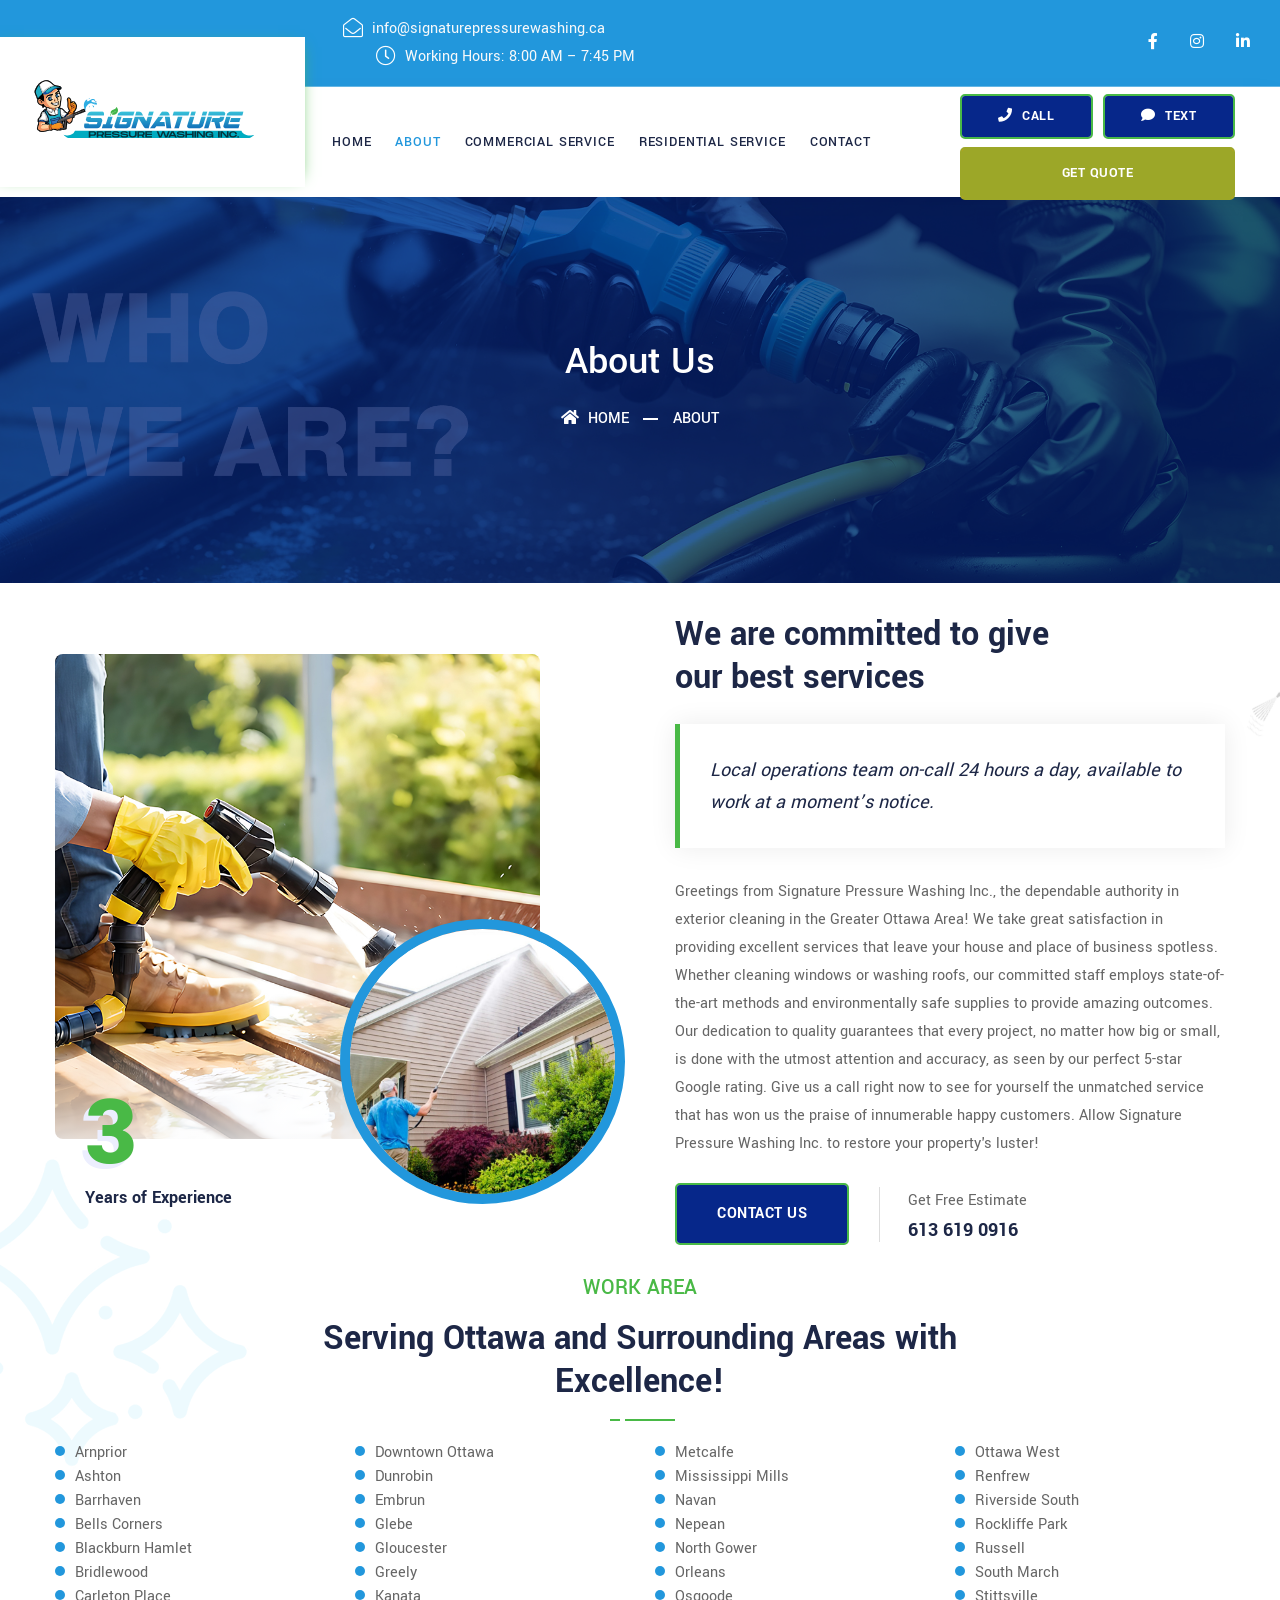
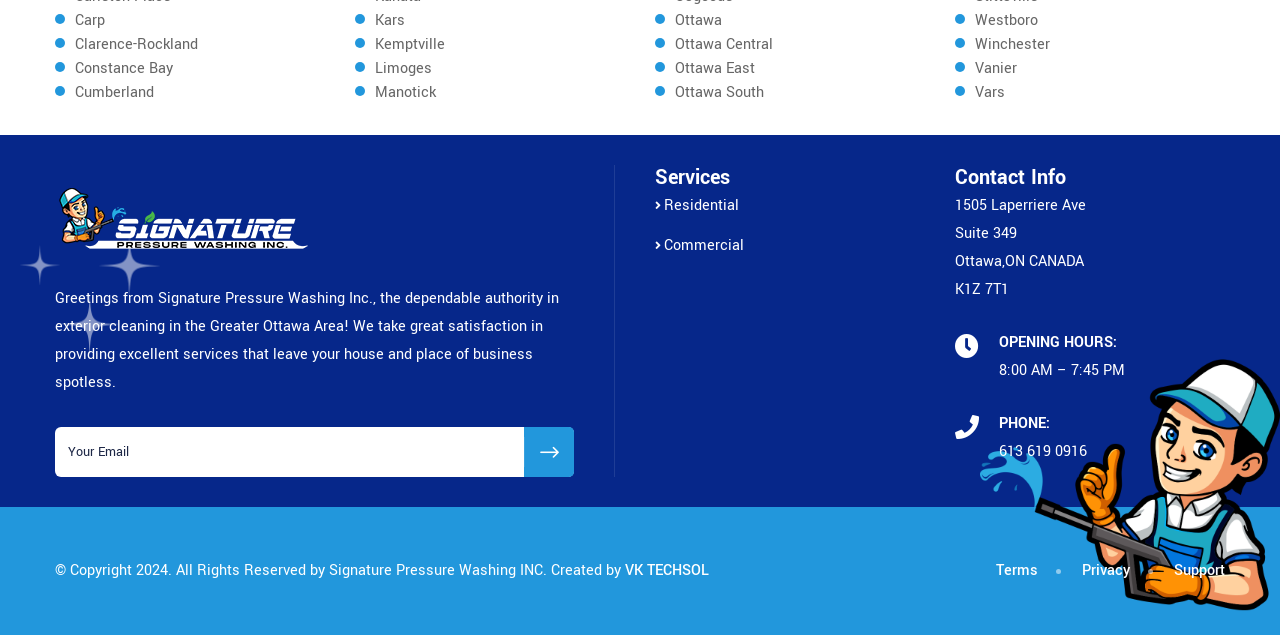
<file: about.html>
<!DOCTYPE html>
<html lang="en">

<head>
    <style>
        /* 1. Navbar Logo Background Fix (Updated for Mobile Compatibility) */
        .navbar-header {
            background-color: #ffffff;
            /* Keeps the white background for all devices */
        }

        /* Restrict the height and flex layout to desktop only (screens 992px and larger) */
        @media (min-width: 992px) {
            .navbar-header {
                min-height: 100px;
                /* Matches the initial load height on desktop */
                display: flex;
                align-items: center;
                padding-left: 15px;
                /* Ensures logo isn't touching the edge */
            }
        }

        /* 2. Button Vertical Alignment Fix */
        .contact-actions-wrapper {
            display: flex;
            flex-direction: column;
            justify-content: center;
            height: 100px;
            /* Locks the vertical space to prevent shifting */
        }

        /* 3. New Get Quote Button Color */
        .contact-quote-btn {
            background-color: #9ca728 !important;
            /* Replace with your new color */
            border-color: #9ca728 !important;
            color: #ffffff !important;
            box-sizing: border-box;
            /* Ensures padding doesn't widen the button */
        }

        ulm {
            line-height: 1.5em;
            margin: 5px 0 15px;
            padding: 0;

            li {
                list-style: none;
                position: relative;
                padding: 0 0 0 20px;
            }
        }

        ulm.round {
            li {
                &::before {
                    content: "";
                    position: absolute;
                    left: 0;
                    top: 5px;
                    width: 10px;
                    height: 10px;
                    background-color: #2297DC;
                    border-radius: 50%;
                    -moz-border-radius: 50%;
                    -webkit-border-radius: 50%;
                }
            }
        }
    </style>
    <!-- ========== Meta Tags ========== -->
    <meta charset="utf-8">
    <meta http-equiv="X-UA-Compatible" content="IE=edge">
    <meta name="viewport" content="width=device-width, initial-scale=1">
    <meta name="description" content="Signature Pressure Washing INC.">

    <!-- ========== Page Title ========== -->
    <title>About | Signature Pressure Washing INC.</title>

    <!-- ========== Favicon Icon ========== -->
    <link rel="shortcut icon" href="assets/img/favicon.png" type="image/x-icon">

    <!-- ========== Start Stylesheet ========== -->
    <link href="assets/css/bootstrap.min.css" rel="stylesheet" />
    <link href="assets/css/font-awesome.min.css" rel="stylesheet" />
    <link href="assets/css/themify-icons.css" rel="stylesheet" />
    <link href="assets/css/elegant-icons.css" rel="stylesheet" />
    <link href="assets/css/flaticon-set.css" rel="stylesheet" />
    <link href="assets/css/magnific-popup.css" rel="stylesheet" />
    <link href="assets/css/owl.carousel.min.css" rel="stylesheet" />
    <link href="assets/css/owl.theme.default.min.css" rel="stylesheet" />
    <link href="assets/css/animate.css" rel="stylesheet" />
    <link href="assets/css/bootsnav.css" rel="stylesheet" />
    <link href="style.css" rel="stylesheet">
    <link href="assets/css/responsive.css" rel="stylesheet" />
    <!-- ========== End Stylesheet ========== -->

</head>

<body>

    <!-- Preloader Start -->
    <div class="se-pre-con"></div>
    <!-- Preloader Ends -->

    <!-- Start Header Top 
    ============================================= -->
    <div class="top-bar-area inc-pad bg-theme text-light">
        <div class="container-fill">
            <div class="row align-center">
                <div class="col-lg-5 offset-lg-3 info">
                    <ul>
                        <li>
                            <i class="fas fa-envelope-open"></i> info@signaturepressurewashing.ca
                        </li>
                        <li>
                            <i class="fas fa-clock"></i> Working Hours: 8:00 AM – 7:45 PM
                        </li>
                    </ul>
                </div>
                <div class="col-lg-4 text-right item-flex">
                    <div class="social">
                        <ul>
                            <li>
                                <a href="#">
                                    <i class="fab fa-facebook-f"></i>
                                </a>
                            </li>
                            <li>
                                <a href="#">
                                    <i class="fab fa-instagram"></i>
                                </a>
                            </li>
                            <li>
                                <a href="#">
                                    <i class="fab fa-linkedin-in"></i>
                                </a>
                            </li>
                        </ul>
                    </div>
                </div>
            </div>
        </div>
    </div>
    <!-- End Header Top -->

    <!-- Header 
    ============================================= -->
    <header id="home">

        <!-- Start Navigation -->
        <nav class="navbar navbar-default navbar-sticky nav-full-width dark bootsnav">

            <div class="container-fill">

                <div class="row align-center">


                    <!-- Start Header Navigation -->
                    <div class="col-lg-3 brand-item">
                        <div class="navbar-header">
                            <button type="button" class="navbar-toggle" data-toggle="collapse"
                                data-target="#navbar-menu">
                                <i class="fa fa-bars"></i>
                            </button>
                            <a class="navbar-brand" href="index.html">
                                <img src="assets/img/myimg/logo.svg" style="width: 80%" class="logo" alt="Logo">
                            </a>
                        </div>
                    </div>
                    <!-- End Header Navigation -->
                    <!-- Collect the nav links, forms, and other content for toggling -->
                    <div class="col-lg-6">
                        <div class="collapse navbar-collapse" id="navbar-menu">
                            <ul class="nav navbar-nav" data-in="#" data-out="#">
                                <li>
                                    <a href="index.html">Home</a>
                                </li>
                                <li>
                                    <a href="about.html" class="active">About</a>
                                </li>
                                <li>
                                    <a href="commercial.html">Commercial Service</a>
                                </li>
                                <li>
                                    <a href="residential.html">Residential Service</a>
                                </li>
                                <li>
                                    <a href="contact.html">contact</a>
                                </li>
                            </ul>
                        </div>
                    </div>
                    <!-- /.navbar-collapse -->
                    <!-- Start Atribute Navigation -->
                    <div class="col-lg-3 d-none d-lg-block">
                        <div class="attr-nav contact-actions-wrapper">
                            <div class="action-buttons mb-2 d-flex justify-content-between" style="width: 100%;">
                                <a href="tel:6136190916" class="btn btn-theme effect btn-sm"
                                    style="flex: 1; margin-right: 5px; padding: 10px 0; text-align: center;"><i
                                        class="fa fa-phone" style="margin-right: 5px;"></i> Call</a>
                                <a href="sms:6136190916" class="btn btn-theme effect btn-sm"
                                    style="flex: 1; margin-left: 5px; padding: 10px 0; text-align: center;"><i
                                        class="fa fa-comment" style="margin-right: 5px;"></i> Text</a>
                            </div>
                            <div class="action-quote" style="width: 100%;">
                                <a href="contact.html" class="btn btn-theme effect btn-sm contact-quote-btn"
                                    style="width: 100%; text-align: center;">Get Quote</a>
                            </div>
                        </div>
                    </div>
                    <!-- End Atribute Navigation -->

                </div>

            </div>
        </nav>
        <!-- End Navigation -->

    </header>
    <!-- End Header -->

    <!-- Start Breadcrumb 
    ============================================= -->
    <div class="breadcrumb-area text-center shadow dark text-light bg-cover"
        style="background-image: url(assets/img/aboutus/ab1.jpg);">
        <div class="container">
            <div class="row">
                <div class="col-lg-8 offset-lg-2">
                    <h1>About Us</h1>
                    <ul class="breadcrumb">
                        <li><a href="index.html"><i class="fas fa-home"></i> Home</a></li>
                        <li class="active">About</li>
                    </ul>
                </div>
            </div>
        </div>
    </div>
    <!-- End Breadcrumb -->

    <!-- Start About 
    ============================================= -->
    <div class="about-us-area overflow-hidden default-padding">
        <div class="container">
            <div class="about-items">
                <!-- Shape -->
                <div class="shape">
                    <img src="assets/img/aboutus/ab1.png" alt="Shape">
                </div>
                <!-- End Shape -->
                <div class="row align-center">
                    <div class="col-lg-6">
                        <div class="thumb">
                            <img src="assets/img/aboutus/ab2.jpg" alt="Thumb">
                            <img src="assets/img/aboutus/6.jpg" alt="Thumb">
                            <div class="experience">
                                <h2>3</h2>
                                <h4>Years of Experience</h4>
                            </div>
                        </div>
                    </div>
                    <div class="col-lg-6 info">
                        <h2>We are committed to give <br> our best services</h2>
                        <blockquote>
                            Local operations team on-call 24 hours a day, available to work at a moment’s notice.
                        </blockquote>
                        <p>
                            Greetings from Signature Pressure Washing Inc., the dependable authority in exterior
                            cleaning in the Greater Ottawa Area! We take great satisfaction in providing excellent
                            services that leave your house and place of business spotless. Whether cleaning windows or
                            washing roofs, our committed staff employs state-of-the-art methods and environmentally safe
                            supplies to provide amazing outcomes. Our dedication to quality guarantees that every
                            project, no matter how big or small, is done with the utmost attention and accuracy, as seen
                            by our perfect 5-star Google rating. Give us a call right now to see for yourself the
                            unmatched service that has won us the praise of innumerable happy customers. Allow Signature
                            Pressure Washing Inc. to restore your property's luster!
                        </p>
                        <div class="bottom-info">
                            <div class="button">
                                <a data-animation="animated zoomInUp" class="btn btn-theme primary effect btn-md"
                                    href="contact.html">Contact Us</a>
                            </div>
                            <div class="contact">
                                <div class="content">
                                    <span>Get Free Estimate</span>
                                    <h5>613 619 0916</h5>
                                </div>
                            </div>
                        </div>
                    </div>
                </div>
            </div>
        </div>
    </div>
    <!-- End About Area -->

    <!-- Start Process Area
    ============================================= -->
    <div class="work-process-area text-center default-padding-bottom">
        <!-- Shape -->
        <div class="shape">
            <img src="assets/img/shape/13.png" alt="Shape">
        </div>
        <!-- End Shape -->
        <div class="container">
            <div class="row">
                <div class="col-lg-8 offset-lg-2">
                    <div class="site-heading text-center">
                        <h4>Work Area</h4>
                        <h2>Serving Ottawa and Surrounding Areas with Excellence!</h2>
                        <div class="devider"></div>
                    </div>
                </div>
            </div>
        </div>
        <div class="container">
            <div class="row">
                <div class="col-lg-3">
                    <ulm class="round" style="text-align: left;">
                        <li>Arnprior</li>
                        <li>Ashton</li>
                        <li>Barrhaven</li>
                        <li>Bells Corners</li>
                        <li>Blackburn Hamlet</li>
                        <li>Bridlewood</li>
                        <li>Carleton Place</li>
                        <li>Carp</li>
                        <li>Clarence-Rockland</li>
                        <li>Constance Bay</li>
                        <li>Cumberland</li>
                    </ulm>
                </div>
                <div class="col-lg-3">
                    <ulm class="round" style="text-align: left;">
                        <li>Downtown Ottawa</li>
                        <li>Dunrobin</li>
                        <li>Embrun</li>
                        <li>Glebe</li>
                        <li>Gloucester</li>
                        <li>Greely</li>
                        <li>Kanata</li>
                        <li>Kars</li>
                        <li>Kemptville</li>
                        <li>Limoges</li>
                        <li>Manotick</li>
                    </ulm>
                </div>
                <div class="col-lg-3">
                    <ulm class="round" style="text-align: left;">
                        <li>Metcalfe</li>
                        <li>Mississippi Mills</li>
                        <li>Navan</li>
                        <li>Nepean</li>
                        <li>North Gower</li>
                        <li>Orleans</li>
                        <li>Osgoode</li>
                        <li>Ottawa</li>
                        <li>Ottawa Central</li>
                        <li>Ottawa East</li>
                        <li>Ottawa South</li>
                    </ulm>
                </div>
                <div class="col-lg-3">
                    <ulm class="round" style="text-align: left;">
                        <li>Ottawa West</li>
                        <li>Renfrew</li>
                        <li>Riverside South </li>
                        <li>Rockliffe Park</li>
                        <li>Russell</li>
                        <li>South March</li>
                        <li>Stittsville</li>
                        <li>Westboro</li>
                        <li>Winchester</li>
                        <li>Vanier</li>
                        <li>Vars</li>
                    </ulm>
                </div>

            </div>
        </div>
    </div>
    <!-- End Process Area -->

    <!-- Start Footer 
    ============================================= -->
    <footer class="bg-theme text-light" style="background-color:#06278a">
        <!-- illustration -->
        <div class="animate-illustration">
            <img src="assets/img/illustration/2.png" alt="illustration">
        </div>
        <!-- End illustration -->
        <div class="container">
            <div class="f-items default-padding">
                <div class="row">
                    <div class="col-lg-6 col-md-6 item">
                        <div class="f-item about">
                            <img src="assets/img/logolight.png" alt="Logo">
                            <p style="color:#fff">
                                Greetings from Signature Pressure Washing Inc., the dependable authority in exterior
                                cleaning in the Greater Ottawa Area! We take great satisfaction in providing excellent
                                services that leave your house and place of business spotless.
                            </p>
                            <form action="#">
                                <input type="email" placeholder="Your Email" class="form-control" name="email">
                                <button type="submit"> <i class="arrow_right"></i></button>
                            </form>
                        </div>
                    </div>
                    <div class="col-lg-3 col-md-6 item">
                        <div class="f-item link">
                            <h4 class="widget-title">Services</h4>
                            <ul>
                                <li style="padding-left:0px">
                                    <a href="residential.html"><i class="fas fa-angle-right"></i>Residential</a>
                                </li>
                                <li style="padding-left:0px">
                                    <a href="commercial.html"><i class="fas fa-angle-right"></i>Commercial</a>
                                </li>
                            </ul>
                        </div>
                    </div>
                    <div class="col-lg-3 col-md-6 item">
                        <div class="f-item contact-widget">
                            <h4 class="widget-title">Contact Info</h4>
                            <div class="address">
                                <ul>
                                    <li style="color:#fff; padding-left:0px;">
                                        1505 Laperriere Ave<br>
                                        Suite 349<br>
                                        Ottawa,ON CANADA<br>
                                        K1Z 7T1
                                    </li>
                                    <li style="padding-left:0px">
                                        <div class="icon">
                                            <i class="fas fa-clock"></i>
                                        </div>
                                        <div class="content" style="color:#fff">
                                            <strong>Opening Hours:</strong>
                                            8:00 AM – 7:45 PM
                                        </div>
                                    </li>
                                    <li style="padding-left:0px">
                                        <div class="icon">
                                            <i class="fas fa-phone"></i>
                                        </div>
                                        <div class="content" style="color:#fff">
                                            <strong>Phone:</strong>
                                            <a href="tel:613 619 0916" style="color:#fff">613 619 0916</a>
                                        </div>
                                    </li>
                                </ul>
                            </div>
                        </div>
                    </div>
                </div>
            </div>
        </div>
        <!-- Start Footer Bottom -->
        <div class="footer-bottom" style="background-color:#2297DC">
            <div class="container">
                <div class="footer-bottom-box">
                    <div class="row">
                        <div class="col-lg-8">
                            <p style="color:#fff">&copy; Copyright 2024. All Rights Reserved by Signature Pressure
                                Washing INC. Created by <a href="https://vktechsol.com/" target="_blank">VK TECHSOL</a>
                            </p>
                        </div>
                        <div class="col-lg-4 text-right link">
                            <ul>
                                <li>
                                    <a href="#">Terms</a>
                                </li>
                                <li>
                                    <a href="#">Privacy</a>
                                </li>
                                <li>
                                    <a href="#">Support</a>
                                </li>
                            </ul>
                        </div>
                    </div>
                </div>
            </div>
        </div>
        <!-- End Footer Bottom -->
        <!-- Fixed Shape -->
        <div class="fixed-shape-left">
            <img src="assets/img/shape/5.png" alt="Shape">
        </div>
        <!-- End Fixed Shape -->
    </footer>
    <!-- End Footer -->

    <!-- jQuery Frameworks
    ============================================= -->
    <script src="assets/js/jquery-3.6.0.min.js"></script>
    <script src="assets/js/popper.min.js"></script>
    <script src="assets/js/bootstrap.min.js"></script>
    <script src="assets/js/jquery.appear.js"></script>
    <script src="assets/js/jquery.easing.min.js"></script>
    <script src="assets/js/jquery.magnific-popup.min.js"></script>
    <script src="assets/js/modernizr.custom.13711.js"></script>
    <script src="assets/js/owl.carousel.min.js"></script>
    <script src="assets/js/wow.min.js"></script>
    <script src="assets/js/progress-bar.min.js"></script>
    <script src="assets/js/isotope.pkgd.min.js"></script>
    <script src="assets/js/imagesloaded.pkgd.min.js"></script>
    <script src="assets/js/count-to.js"></script>
    <script src="assets/js/jquery.nice-select.min.js"></script>
    <script src="assets/js/YTPlayer.min.js"></script>
    <script src="assets/js/jquery.event.move.js"></script>
    <script src="assets/js/jquery.twentytwenty.js"></script>
    <script src="assets/js/bootsnav.js"></script>
    <script src="assets/js/main.js"></script>

    <!-- Mobile Bottom Bar -->
    <div id="mobile-bottom-bar" class="d-lg-none"
        style="position: fixed; bottom: 0; left: 0; width: 100%; display: flex; z-index: 99999;">
        <a href="tel:6136190916" class="btn btn-theme effect"
            style="width: 50%; border-radius: 0; padding: 15px 0; font-size: 16px;"><i class="fa fa-phone"
                style="margin-right: 5px;"></i> Call Us</a>
        <a href="sms:6136190916" class="btn btn-theme primary effect"
            style="width: 50%; border-radius: 0; padding: 15px 0; font-size: 16px;"><i class="fa fa-comment"
                style="margin-right: 5px;"></i> Text Us</a>
    </div>

</body>

</html>
</file>
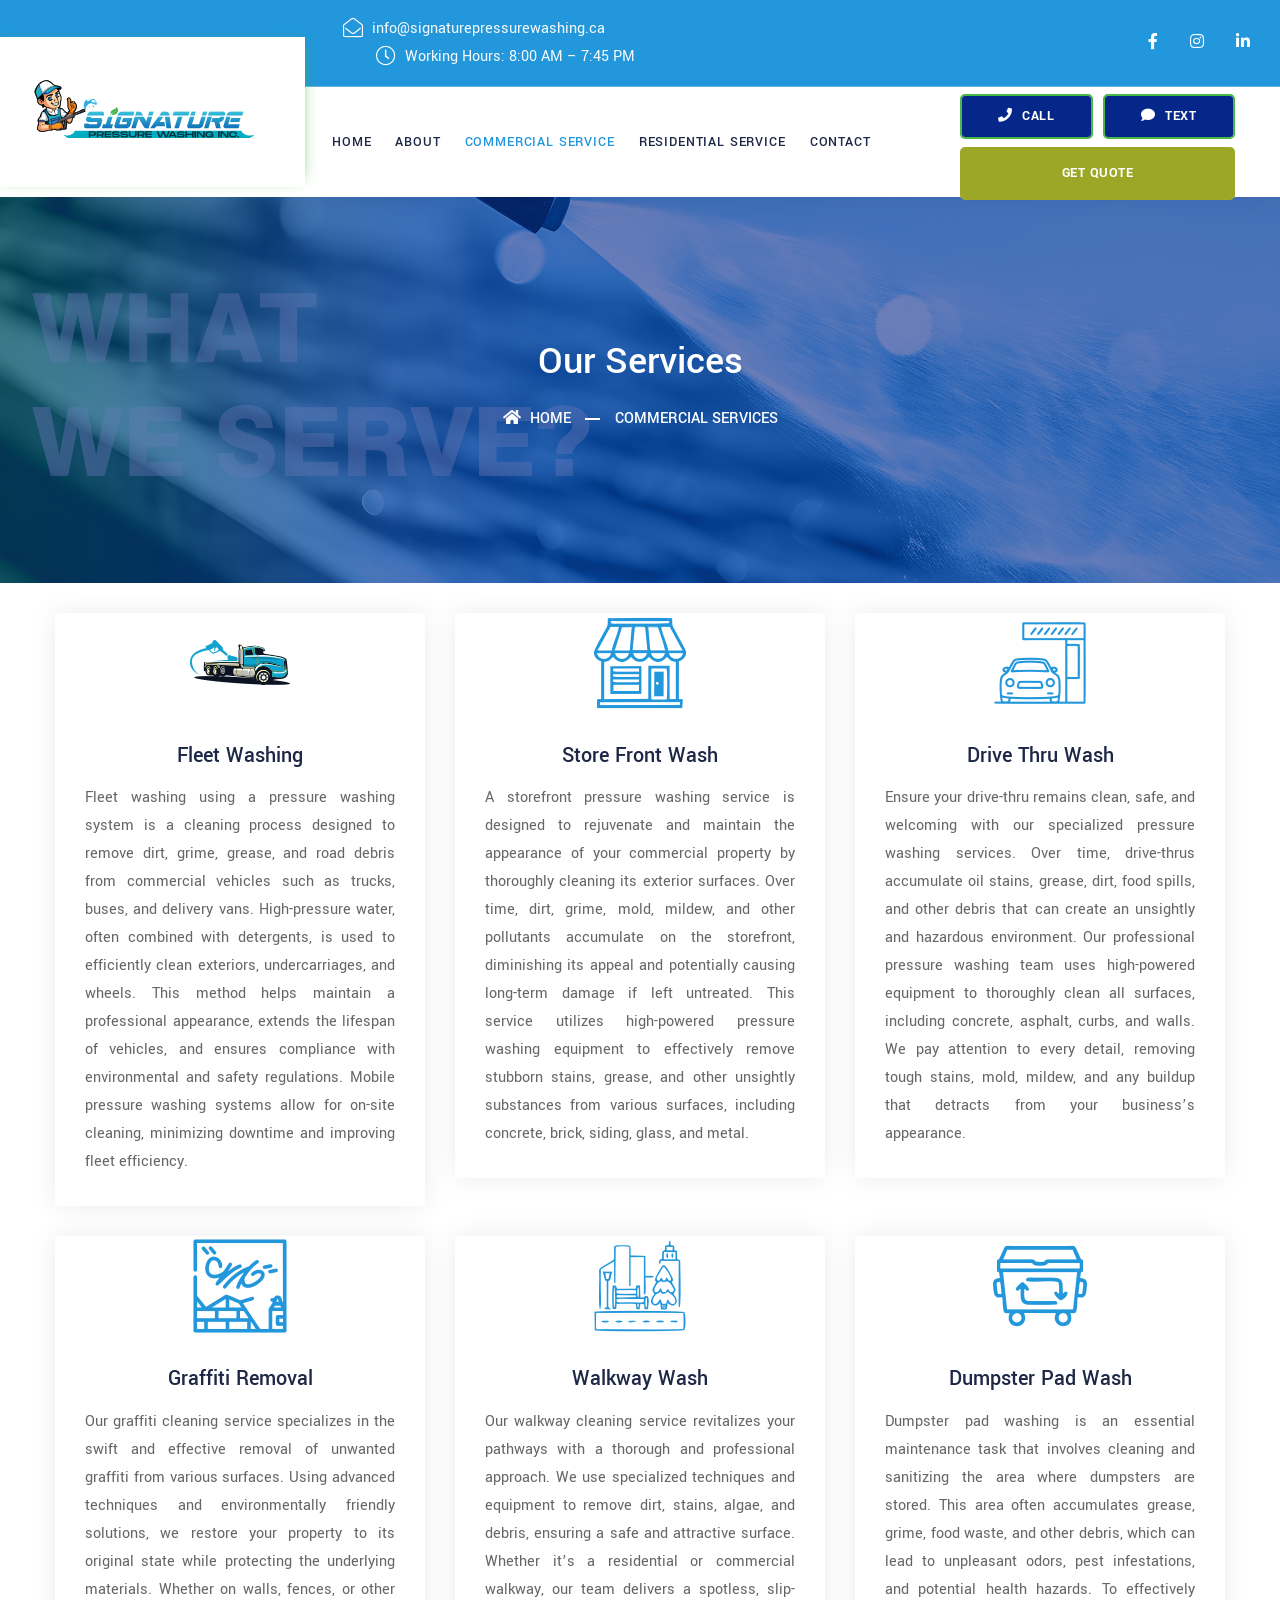
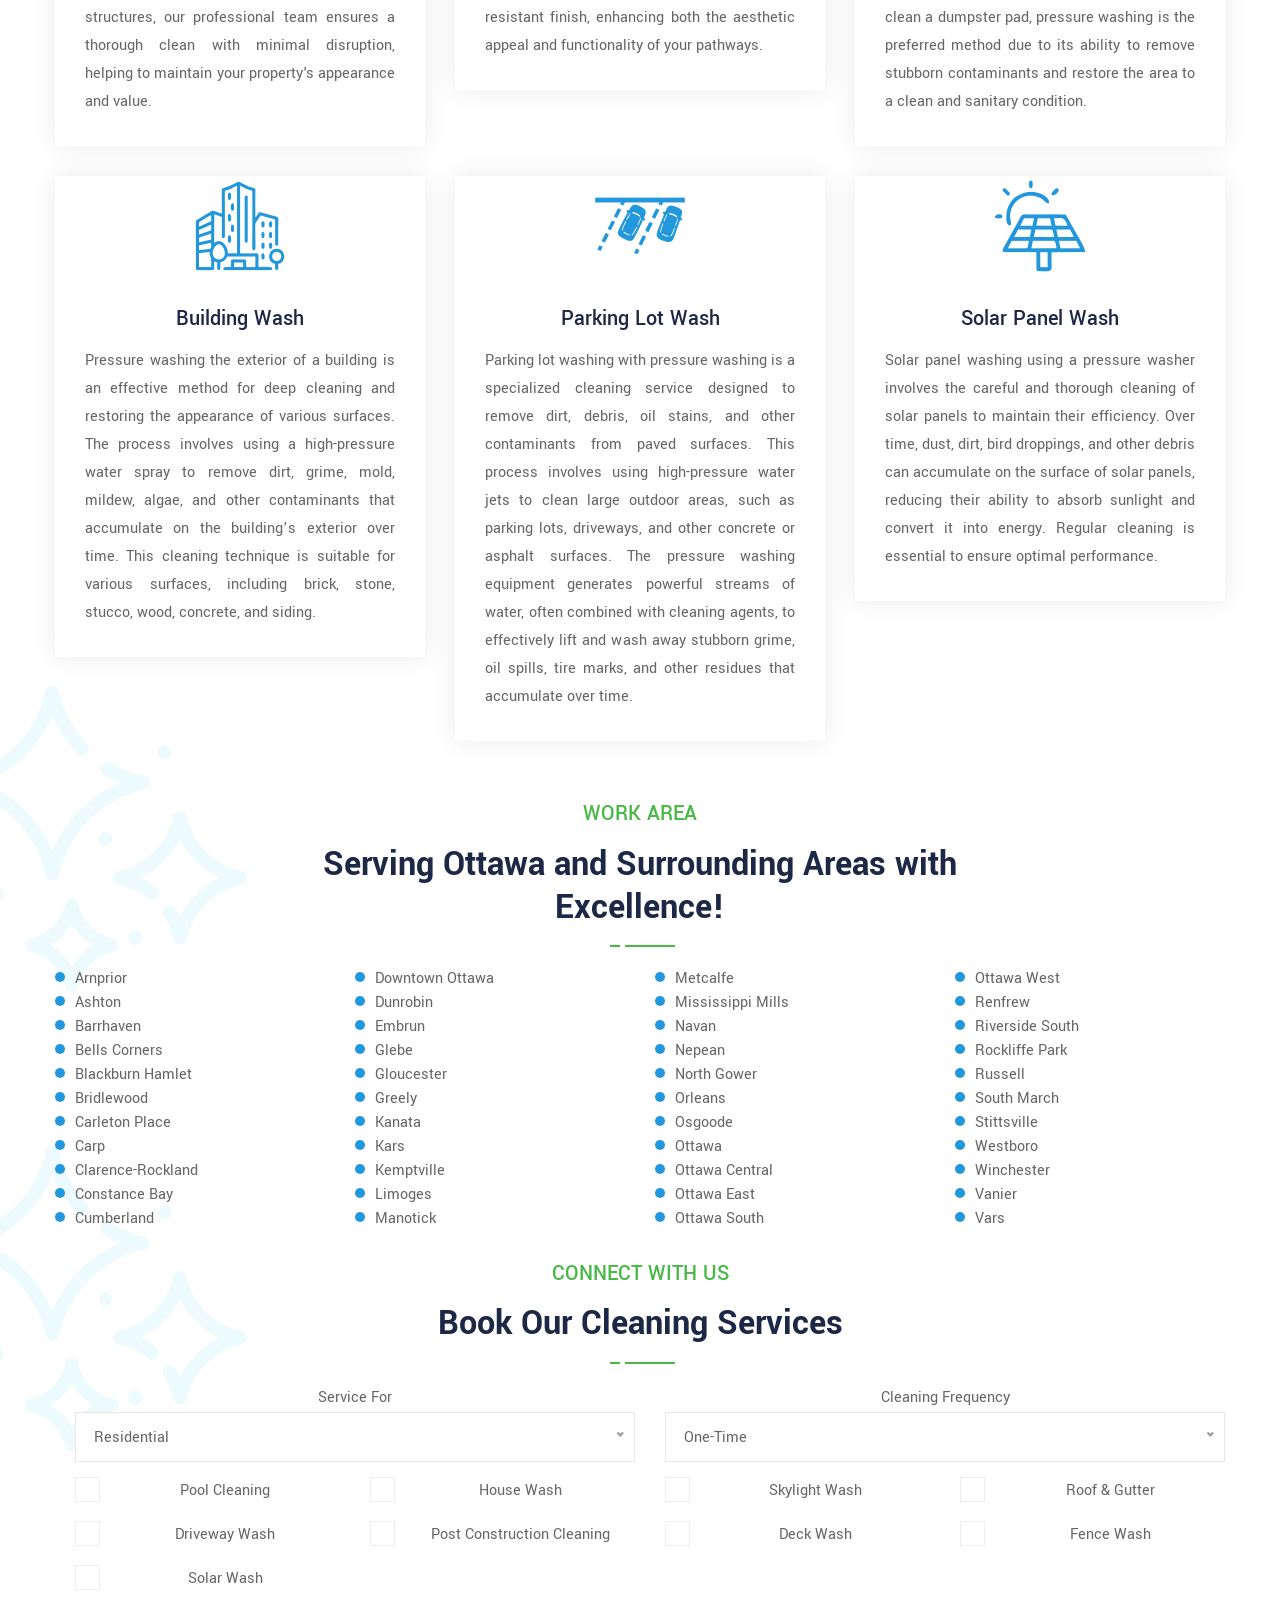
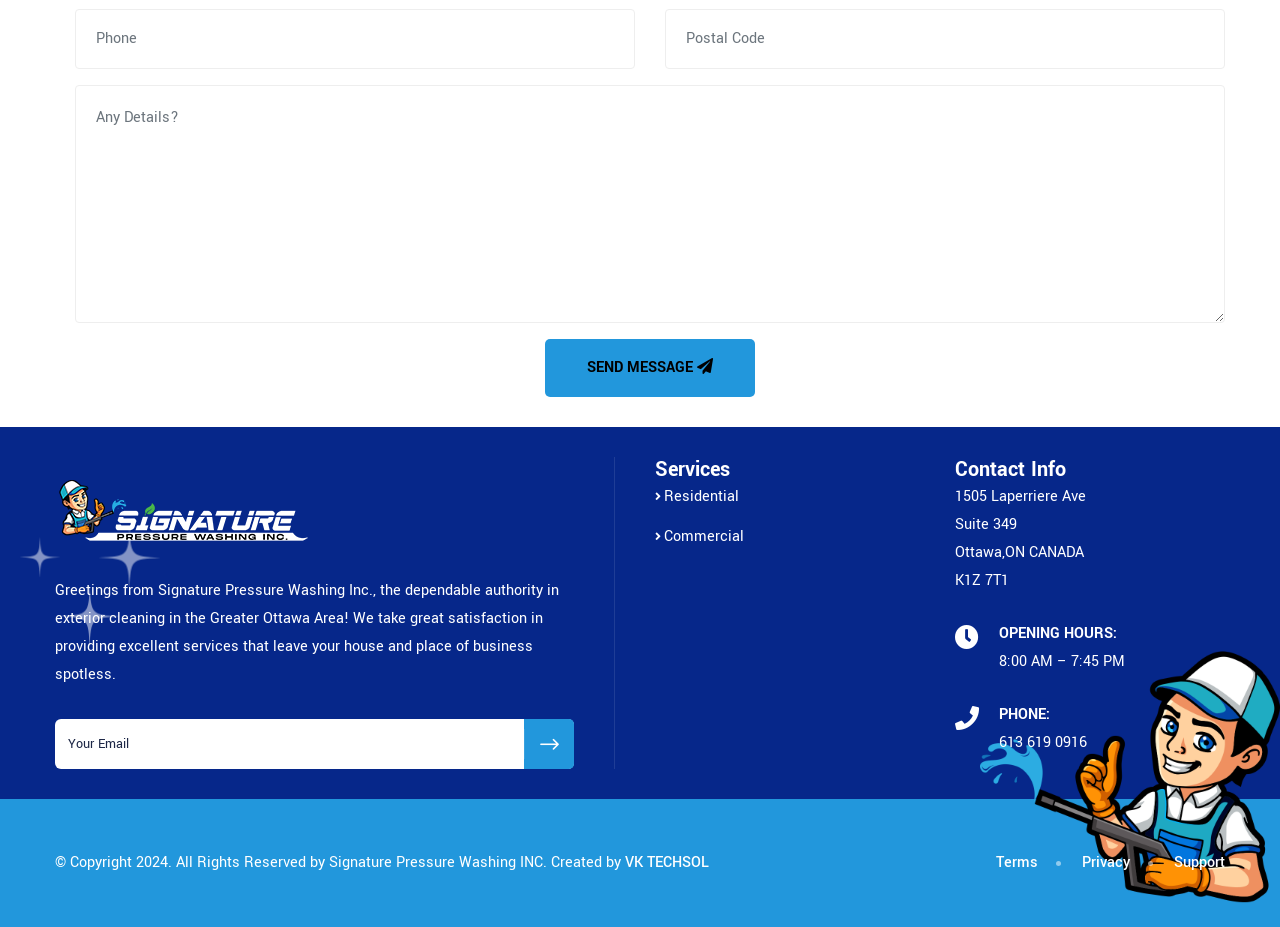
<file: commercial.html>
<!DOCTYPE html>
<html lang="en">

<head>
    <!-- ========== Meta Tags ========== -->
    <meta charset="utf-8">
    <meta http-equiv="X-UA-Compatible" content="IE=edge">
    <meta name="viewport" content="width=device-width, initial-scale=1">
    <meta name="description" content="Services | Signature Pressure Washing INC.">

    <!-- ========== Page Title ========== -->
    <title>Commercial Services | Signature Pressure Washing INC.</title>

    <!-- ========== Favicon Icon ========== -->
    <link rel="shortcut icon" href="assets/img/favicon.png" type="image/x-icon">

    <!-- ========== Start Stylesheet ========== -->
    <link href="assets/css/bootstrap.min.css" rel="stylesheet" />
    <link href="assets/css/font-awesome.min.css" rel="stylesheet" />
    <link href="assets/css/themify-icons.css" rel="stylesheet" />
    <link href="assets/css/elegant-icons.css" rel="stylesheet" />
    <link href="assets/css/flaticon-set.css" rel="stylesheet" />
    <link href="assets/css/magnific-popup.css" rel="stylesheet" />
    <link href="assets/css/owl.carousel.min.css" rel="stylesheet" />
    <link href="assets/css/owl.theme.default.min.css" rel="stylesheet" />
    <link href="assets/css/animate.css" rel="stylesheet" />
    <link href="assets/css/bootsnav.css" rel="stylesheet" />
    <link href="style.css" rel="stylesheet">
    <link href="assets/css/responsive.css" rel="stylesheet" />
    <!-- ========== End Stylesheet ========== -->

    <style>
        /* 1. Navbar Logo Background Fix (Updated for Mobile Compatibility) */
        .navbar-header {
            background-color: #ffffff;
            /* Keeps the white background for all devices */
        }

        /* Restrict the height and flex layout to desktop only (screens 992px and larger) */
        @media (min-width: 992px) {
            .navbar-header {
                min-height: 100px;
                /* Matches the initial load height on desktop */
                display: flex;
                align-items: center;
                padding-left: 15px;
                /* Ensures logo isn't touching the edge */
            }
        }

        /* 2. Button Vertical Alignment Fix */
        .contact-actions-wrapper {
            display: flex;
            flex-direction: column;
            justify-content: center;
            height: 100px;
            /* Locks the vertical space to prevent shifting */
        }

        /* 3. New Get Quote Button Color */
        .contact-quote-btn {
            background-color: #9ca728 !important;
            /* Replace with your new color */
            border-color: #9ca728 !important;
            color: #ffffff !important;
            box-sizing: border-box;
            /* Ensures padding doesn't widen the button */
        }

        ulm {
            line-height: 1.5em;
            margin: 5px 0 15px;
            padding: 0;

            li {
                list-style: none;
                position: relative;
                padding: 0 0 0 20px;
            }
        }

        ulm.round {
            li {
                &::before {
                    content: "";
                    position: absolute;
                    left: 0;
                    top: 5px;
                    width: 10px;
                    height: 10px;
                    background-color: #2297DC;
                    border-radius: 50%;
                    -moz-border-radius: 50%;
                    -webkit-border-radius: 50%;
                }
            }
        }
    </style>

    <style>
        /* The container */
        .container1 {
            display: block;
            position: relative;
            padding-left: 35px;
            margin-bottom: 12px;
            cursor: pointer;
            font-size: 16px;
            -webkit-user-select: none;
            -moz-user-select: none;
            -ms-user-select: none;
            user-select: none;
        }

        /* Hide the browser's default checkbox */
        .container1 input {
            position: absolute;
            opacity: 0;
            cursor: pointer;
            height: 0;
            width: 0;
        }

        /* Create a custom checkbox */
        .checkmark {
            position: absolute;
            top: 0;
            left: 0;
            height: 25px;
            width: 25px;
            background-color: #fff;
            border: 1px solid #eee;
        }

        /* On mouse-over, add a grey background color */
        .container1:hover input~.checkmark {
            background-color: #ccc;
        }

        /* When the checkbox is checked, add a blue background */
        .container1 input:checked~.checkmark {
            background-color: #2196F3;
        }

        /* Create the checkmark/indicator (hidden when not checked) */
        .checkmark:after {
            content: "";
            position: absolute;
            display: none;
        }

        /* Show the checkmark when checked */
        .container1 input:checked~.checkmark:after {
            display: block;
        }

        /* Style the checkmark/indicator */
        .container1 .checkmark:after {
            left: 9px;
            top: 5px;
            width: 5px;
            height: 10px;
            border: solid white;
            border-width: 0 3px 3px 0;
            -webkit-transform: rotate(45deg);
            -ms-transform: rotate(45deg);
            transform: rotate(45deg);
        }
    </style>

</head>

<body>

    <!-- Preloader Start -->
    <div class="se-pre-con"></div>
    <!-- Preloader Ends -->

    <!-- Start Header Top 
    ============================================= -->
    <div class="top-bar-area inc-pad bg-theme text-light">
        <div class="container-fill">
            <div class="row align-center">
                <div class="col-lg-5 offset-lg-3 info">
                    <ul>
                        <li>
                            <i class="fas fa-envelope-open"></i> info@signaturepressurewashing.ca
                        </li>
                        <li>
                            <i class="fas fa-clock"></i> Working Hours: 8:00 AM – 7:45 PM
                        </li>
                    </ul>
                </div>
                <div class="col-lg-4 text-right item-flex">
                    <div class="social">
                        <ul>
                            <li>
                                <a href="#">
                                    <i class="fab fa-facebook-f"></i>
                                </a>
                            </li>
                            <li>
                                <a href="#">
                                    <i class="fab fa-instagram"></i>
                                </a>
                            </li>
                            <li>
                                <a href="#">
                                    <i class="fab fa-linkedin-in"></i>
                                </a>
                            </li>
                        </ul>
                    </div>
                </div>
            </div>
        </div>
    </div>
    <!-- End Header Top -->

    <!-- Header 
    ============================================= -->
    <header id="home">

        <!-- Start Navigation -->
        <nav class="navbar navbar-default navbar-sticky nav-full-width dark bootsnav">

            <div class="container-fill">

                <div class="row align-center">


                    <!-- Start Header Navigation -->
                    <div class="col-lg-3 brand-item">
                        <div class="navbar-header">
                            <button type="button" class="navbar-toggle" data-toggle="collapse"
                                data-target="#navbar-menu">
                                <i class="fa fa-bars"></i>
                            </button>
                            <a class="navbar-brand" href="index.html">
                                <img src="assets/img/myimg/logo.svg" style="width: 80%" class="logo" alt="Logo">
                            </a>
                        </div>
                    </div>
                    <!-- End Header Navigation -->
                    <!-- Collect the nav links, forms, and other content for toggling -->
                    <div class="col-lg-6">
                        <div class="collapse navbar-collapse" id="navbar-menu">
                            <ul class="nav navbar-nav" data-in="#" data-out="#">
                                <li>
                                    <a href="index.html">Home</a>
                                </li>
                                <li>
                                    <a href="about.html">About</a>
                                </li>
                                <li>
                                    <a href="commercial.html" class="active">Commercial Service</a>
                                </li>
                                <li>
                                    <a href="residential.html">Residential Service</a>
                                </li>
                                <li>
                                    <a href="contact.html">contact</a>
                                </li>
                            </ul>
                        </div>
                    </div>
                    <!-- /.navbar-collapse -->
                    <!-- Start Atribute Navigation -->
                    <div class="col-lg-3 d-none d-lg-block">
                        <div class="attr-nav contact-actions-wrapper">
                            <div class="action-buttons mb-2 d-flex justify-content-between" style="width: 100%;">
                                <a href="tel:6136190916" class="btn btn-theme effect btn-sm"
                                    style="flex: 1; margin-right: 5px; padding: 10px 0; text-align: center;"><i
                                        class="fa fa-phone" style="margin-right: 5px;"></i> Call</a>
                                <a href="sms:6136190916" class="btn btn-theme effect btn-sm"
                                    style="flex: 1; margin-left: 5px; padding: 10px 0; text-align: center;"><i
                                        class="fa fa-comment" style="margin-right: 5px;"></i> Text</a>
                            </div>
                            <div class="action-quote" style="width: 100%;">
                                <a href="contact.html" class="btn btn-theme effect btn-sm contact-quote-btn"
                                    style="width: 100%; text-align: center;">Get Quote</a>
                            </div>
                        </div>
                    </div>
                    <!-- End Atribute Navigation -->

                </div>

            </div>
        </nav>
        <!-- End Navigation -->

    </header>
    <!-- End Header -->

    <!-- Start Breadcrumb 
    ============================================= -->
    <div class="breadcrumb-area text-center shadow dark text-light bg-cover"
        style="background-image: url(assets/img/myimg/service/Sercover.jpg);">
        <div class="container">
            <div class="row">
                <div class="col-lg-8 offset-lg-2">
                    <h1>Our Services</h1>
                    <ul class="breadcrumb">
                        <li><a href="index.html"><i class="fas fa-home"></i> Home</a></li>
                        <li class="active">Commercial Services</li>
                    </ul>
                </div>
            </div>
        </div>
    </div>
    <!-- End Breadcrumb -->

    <!-- Start Blog
    ============================================= -->
    <div class="blog-area grid-colum full-blog blog-standard full-blog grid-colum default-padding">
        <div class="container">
            <div class="blog-items content-less">
                <div class="blog-content">
                    <div class="blog-item-box">
                        <div class="row">
                            <!-- Single Item -->
                            <div class="col-lg-4 col-md-6 single-item">
                                <div class="item">
                                    <div class="thumb" style="text-align: center">
                                        <a href="#"><img src="assets/img/serviceicon/heavy.png" alt="Thumb"></a>
                                    </div>
                                    <div class="info">
                                        <h4 style="text-align:center">
                                            <a href="#">Fleet Washing</a>
                                        </h4>
                                        <p style="text-align:justify">
                                            Fleet washing using a pressure washing system is a cleaning process designed
                                            to remove dirt, grime, grease, and road debris from commercial vehicles such
                                            as trucks, buses, and delivery vans. High-pressure water, often combined
                                            with detergents, is used to efficiently clean exteriors, undercarriages, and
                                            wheels. This method helps maintain a professional appearance, extends the
                                            lifespan of vehicles, and ensures compliance with environmental and safety
                                            regulations. Mobile pressure washing systems allow for on-site cleaning,
                                            minimizing downtime and improving fleet efficiency.
                                        </p>
                                    </div>
                                </div>
                            </div>
                            <!-- End Single Item -->
                            <!-- Single Item -->
                            <div class="col-lg-4 col-md-6 single-item">
                                <div class="item">
                                    <div class="thumb" style="text-align: center">
                                        <a href="#"><img src="assets/img/serviceicon/store.png" alt="Thumb"></a>
                                    </div>
                                    <div class="info">
                                        <h4 style="text-align:center">
                                            <a href="#">Store Front Wash</a>
                                        </h4>
                                        <p style="text-align:justify">
                                            A storefront pressure washing service is designed to rejuvenate and maintain
                                            the appearance of your commercial property by thoroughly cleaning its
                                            exterior surfaces. Over time, dirt, grime, mold, mildew, and other
                                            pollutants accumulate on the storefront, diminishing its appeal and
                                            potentially causing long-term damage if left untreated. This service
                                            utilizes high-powered pressure washing equipment to effectively remove
                                            stubborn stains, grease, and other unsightly substances from various
                                            surfaces, including concrete, brick, siding, glass, and metal.
                                        </p>
                                    </div>
                                </div>
                            </div>
                            <!-- End Single Item -->

                            <!-- Single Item -->
                            <div class="col-lg-4 col-md-6 single-item">
                                <div class="item">
                                    <div class="thumb" style="text-align: center">
                                        <a href="#"><img src="assets/img/serviceicon/drive.png" alt="Thumb"></a>
                                    </div>
                                    <div class="info">
                                        <h4 style="text-align:center">
                                            <a href="#">Drive Thru Wash</a>
                                        </h4>
                                        <p style="text-align:justify">
                                            Ensure your drive-thru remains clean, safe, and welcoming with our
                                            specialized pressure washing services. Over time, drive-thrus accumulate oil
                                            stains, grease, dirt, food spills, and other debris that can create an
                                            unsightly and hazardous environment. Our professional pressure washing team
                                            uses high-powered equipment to thoroughly clean all surfaces, including
                                            concrete, asphalt, curbs, and walls. We pay attention to every detail,
                                            removing tough stains, mold, mildew, and any buildup that detracts from your
                                            business’s appearance.
                                        </p>
                                    </div>
                                </div>
                            </div>
                            <!-- End Single Item -->
                            <!-- Single Item -->
                            <div class="col-lg-4 col-md-6 single-item">
                                <div class="item">
                                    <div class="thumb" style="text-align: center">
                                        <a href="#"><img src="assets/img/serviceicon/graffiti.png" alt="Thumb"></a>
                                    </div>
                                    <div class="info">
                                        <h4 style="text-align:center">
                                            <a href="#">Graffiti Removal</a>
                                        </h4>
                                        <p style="text-align:justify">
                                            Our graffiti cleaning service specializes in the swift and effective removal
                                            of unwanted graffiti from various surfaces. Using advanced techniques and
                                            environmentally friendly solutions, we restore your property to its original
                                            state while protecting the underlying materials. Whether on walls, fences,
                                            or other structures, our professional team ensures a thorough clean with
                                            minimal disruption, helping to maintain your property's appearance and
                                            value.
                                        </p>
                                    </div>
                                </div>
                            </div>
                            <!-- End Single Item -->
                            <!-- Single Item -->
                            <div class="col-lg-4 col-md-6 single-item">
                                <div class="item">
                                    <div class="thumb" style="text-align: center">
                                        <a href="#"><img src="assets/img/serviceicon/walkway.png" alt="Thumb"></a>
                                    </div>
                                    <div class="info">
                                        <h4 style="text-align:center">
                                            <a href="#">Walkway Wash</a>
                                        </h4>
                                        <p style="text-align:justify">
                                            Our walkway cleaning service revitalizes your pathways with a thorough and
                                            professional approach. We use specialized techniques and equipment to remove
                                            dirt, stains, algae, and debris, ensuring a safe and attractive surface.
                                            Whether it’s a residential or commercial walkway, our team delivers a
                                            spotless, slip-resistant finish, enhancing both the aesthetic appeal and
                                            functionality of your pathways.
                                        </p>
                                    </div>
                                </div>
                            </div>
                            <!-- End Single Item -->
                            <!-- Single Item -->
                            <div class="col-lg-4 col-md-6 single-item">
                                <div class="item">
                                    <div class="thumb" style="text-align: center">
                                        <a href="#"><img src="assets/img/serviceicon/duster.png" alt="Thumb"></a>
                                    </div>
                                    <div class="info">
                                        <h4 style="text-align:center">
                                            <a href="#">Dumpster Pad Wash</a>
                                        </h4>
                                        <p style="text-align:justify">
                                            Dumpster pad washing is an essential maintenance task that involves cleaning
                                            and sanitizing the area where dumpsters are stored. This area often
                                            accumulates grease, grime, food waste, and other debris, which can lead to
                                            unpleasant odors, pest infestations, and potential health hazards. To
                                            effectively clean a dumpster pad, pressure washing is the preferred method
                                            due to its ability to remove stubborn contaminants and restore the area to a
                                            clean and sanitary condition.
                                        </p>
                                    </div>
                                </div>
                            </div>
                            <!-- End Single Item -->
                            <!-- Single Item -->
                            <div class="col-lg-4 col-md-6 single-item">
                                <div class="item">
                                    <div class="thumb" style="text-align: center">
                                        <a href="#"><img src="assets/img/serviceicon/building.png" alt="Thumb"></a>
                                    </div>
                                    <div class="info">
                                        <h4 style="text-align:center">
                                            <a href="#">Building Wash</a>
                                        </h4>
                                        <p style="text-align:justify">
                                            Pressure washing the exterior of a building is an effective method for deep
                                            cleaning and restoring the appearance of various surfaces. The process
                                            involves using a high-pressure water spray to remove dirt, grime, mold,
                                            mildew, algae, and other contaminants that accumulate on the building’s
                                            exterior over time. This cleaning technique is suitable for various
                                            surfaces, including brick, stone, stucco, wood, concrete, and siding.
                                        </p>
                                    </div>
                                </div>
                            </div>
                            <!-- End Single Item -->
                            <!-- Single Item -->
                            <div class="col-lg-4 col-md-6 single-item">
                                <div class="item">
                                    <div class="thumb" style="text-align: center">
                                        <a href="#"><img src="assets/img/serviceicon/car.png" alt="Thumb"></a>
                                    </div>
                                    <div class="info">
                                        <h4 style="text-align:center">
                                            <a href="#">Parking Lot Wash</a>
                                        </h4>
                                        <p style="text-align:justify">
                                            Parking lot washing with pressure washing is a specialized cleaning service
                                            designed to remove dirt, debris, oil stains, and other contaminants from
                                            paved surfaces. This process involves using high-pressure water jets to
                                            clean large outdoor areas, such as parking lots, driveways, and other
                                            concrete or asphalt surfaces. The pressure washing equipment generates
                                            powerful streams of water, often combined with cleaning agents, to
                                            effectively lift and wash away stubborn grime, oil spills, tire marks, and
                                            other residues that accumulate over time.
                                        </p>
                                    </div>
                                </div>
                            </div>
                            <!-- End Single Item -->
                            <!-- Single Item -->
                            <div class="col-lg-4 col-md-6 single-item">
                                <div class="item">
                                    <div class="thumb" style="text-align: center">
                                        <a href="#"><img src="assets/img/serviceicon/solar.png" alt="Thumb"></a>
                                    </div>
                                    <div class="info">
                                        <h4 style="text-align:center">
                                            <a href="#">Solar Panel Wash </a>
                                        </h4>
                                        <p style="text-align:justify">
                                            Solar panel washing using a pressure washer involves the careful and
                                            thorough cleaning of solar panels to maintain their efficiency. Over time,
                                            dust, dirt, bird droppings, and other debris can accumulate on the surface
                                            of solar panels, reducing their ability to absorb sunlight and convert it
                                            into energy. Regular cleaning is essential to ensure optimal performance.
                                        </p>
                                    </div>
                                </div>
                            </div>
                            <!-- End Single Item -->

                        </div>

                    </div>
                </div>
            </div>
        </div>
    </div>
    <!-- End Blog -->

    <!-- Start Process Area
    ============================================= -->
    <div class="work-process-area text-center default-padding-bottom">
        <!-- Shape -->
        <div class="shape">
            <img src="assets/img/shape/13.png" alt="Shape">
        </div>
        <!-- End Shape -->
        <div class="container">
            <div class="row">
                <div class="col-lg-8 offset-lg-2">
                    <div class="site-heading text-center">
                        <h4>Work Area</h4>
                        <h2>Serving Ottawa and Surrounding Areas with Excellence!</h2>
                        <div class="devider"></div>
                    </div>
                </div>
            </div>
        </div>
        <div class="container">
            <div class="row">
                <div class="col-lg-3">
                    <ulm class="round" style="text-align: left;">
                        <li>Arnprior</li>
                        <li>Ashton</li>
                        <li>Barrhaven</li>
                        <li>Bells Corners</li>
                        <li>Blackburn Hamlet</li>
                        <li>Bridlewood</li>
                        <li>Carleton Place</li>
                        <li>Carp</li>
                        <li>Clarence-Rockland</li>
                        <li>Constance Bay</li>
                        <li>Cumberland</li>
                    </ulm>
                </div>
                <div class="col-lg-3">
                    <ulm class="round" style="text-align: left;">
                        <li>Downtown Ottawa</li>
                        <li>Dunrobin</li>
                        <li>Embrun</li>
                        <li>Glebe</li>
                        <li>Gloucester</li>
                        <li>Greely</li>
                        <li>Kanata</li>
                        <li>Kars</li>
                        <li>Kemptville</li>
                        <li>Limoges</li>
                        <li>Manotick</li>
                    </ulm>
                </div>
                <div class="col-lg-3">
                    <ulm class="round" style="text-align: left;">
                        <li>Metcalfe</li>
                        <li>Mississippi Mills</li>
                        <li>Navan</li>
                        <li>Nepean</li>
                        <li>North Gower</li>
                        <li>Orleans</li>
                        <li>Osgoode</li>
                        <li>Ottawa</li>
                        <li>Ottawa Central</li>
                        <li>Ottawa East</li>
                        <li>Ottawa South</li>
                    </ulm>
                </div>
                <div class="col-lg-3">
                    <ulm class="round" style="text-align: left;">
                        <li>Ottawa West</li>
                        <li>Renfrew</li>
                        <li>Riverside South </li>
                        <li>Rockliffe Park</li>
                        <li>Russell</li>
                        <li>South March</li>
                        <li>Stittsville</li>
                        <li>Westboro</li>
                        <li>Winchester</li>
                        <li>Vanier</li>
                        <li>Vars</li>
                    </ulm>
                </div>

            </div>
        </div>
    </div>
    <!-- End Process Area -->

    <!-- Start Process Area
    ============================================= -->
    <div class="work-process-area text-center default-padding-bottom">
        <!-- Shape -->
        <div class="shape">
            <img src="assets/img/shape/13.png" alt="Shape">
        </div>
        <!-- End Shape -->
        <div class="container">
            <div class="row">
                <div class="col-lg-8 offset-lg-2">
                    <div class="site-heading text-center">
                        <h4>Connect with us</h4>
                        <h2>Book Our Cleaning Services</h2>
                        <div class="devider"></div>
                    </div>
                </div>
            </div>
        </div>
        <div class="container contact-content contact-form-box">
            <form action="#" method="POST" class="contact-form">
                <div class="row">
                    <div class="col-lg-6">
                        <div class="form-group">
                            <lable>Service For</lable>
                            <div class="form-group">
                                <select id="drpService">
                                    <option value="1">Residential</option>
                                    <option value="2">Commercial</option>
                                </select>
                            </div>
                        </div>
                    </div>
                    <div class="col-lg-6">
                        <div class="form-group">
                            <lable>Cleaning Frequency</lable>
                            <div class="form-group">
                                <select>
                                    <option value="1">One-Time</option>
                                    <option value="2">Weekly</option>
                                    <option value="3">Bi-Weekly</option>
                                    <option value="4">Monthly</option>
                                    <option value="5">Quarterly</option>
                                </select>
                            </div>
                        </div>
                    </div>
                </div>
                <div class="row" id="divResiSer">
                    <div class="col-lg-3">
                        <div class="form-group">
                            <label class="container1">Pool Cleaning
                                <input type="checkbox">
                                <span class="checkmark"></span>
                            </label>
                        </div>
                    </div>
                    <div class="col-lg-3">
                        <div class="form-group">
                            <label class="container1">House Wash
                                <input type="checkbox">
                                <span class="checkmark"></span>
                            </label>
                        </div>
                    </div>
                    <div class="col-lg-3">
                        <div class="form-group">
                            <label class="container1">Skylight Wash
                                <input type="checkbox">
                                <span class="checkmark"></span>
                            </label>
                        </div>
                    </div>
                    <div class="col-lg-3">
                        <div class="form-group">
                            <label class="container1">Roof & Gutter
                                <input type="checkbox">
                                <span class="checkmark"></span>
                            </label>
                        </div>
                    </div>
                    <div class="col-lg-3">
                        <div class="form-group">
                            <label class="container1">Driveway Wash
                                <input type="checkbox">
                                <span class="checkmark"></span>
                            </label>
                        </div>
                    </div>
                    <div class="col-lg-3">
                        <div class="form-group">
                            <label class="container1">Post Construction Cleaning
                                <input type="checkbox">
                                <span class="checkmark"></span>
                            </label>
                        </div>
                    </div>
                    <div class="col-lg-3">
                        <div class="form-group">
                            <label class="container1">Deck Wash
                                <input type="checkbox">
                                <span class="checkmark"></span>
                            </label>
                        </div>
                    </div>
                    <div class="col-lg-3">
                        <div class="form-group">
                            <label class="container1">Fence Wash
                                <input type="checkbox">
                                <span class="checkmark"></span>
                            </label>
                        </div>
                    </div>
                    <div class="col-lg-3">
                        <div class="form-group">
                            <label class="container1">Solar Wash
                                <input type="checkbox">
                                <span class="checkmark"></span>
                            </label>
                        </div>
                    </div>
                </div>
                <div class="row" id="divCommSer">
                    <div class="col-lg-3">
                        <div class="form-group">
                            <label class="container1">Fleet Wash
                                <input type="checkbox">
                                <span class="checkmark"></span>
                            </label>
                        </div>
                    </div>
                    <div class="col-lg-3">
                        <div class="form-group">
                            <label class="container1">Graffiti Removal
                                <input type="checkbox">
                                <span class="checkmark"></span>
                            </label>
                        </div>
                    </div>
                    <div class="col-lg-3">
                        <div class="form-group">
                            <label class="container1">Building Wash
                                <input type="checkbox">
                                <span class="checkmark"></span>
                            </label>
                        </div>
                    </div>
                    <div class="col-lg-3">
                        <div class="form-group">
                            <label class="container1">Store Front Wash
                                <input type="checkbox">
                                <span class="checkmark"></span>
                            </label>
                        </div>
                    </div>
                    <div class="col-lg-3">
                        <div class="form-group">
                            <label class="container1">Walkway Wash
                                <input type="checkbox">
                                <span class="checkmark"></span>
                            </label>
                        </div>
                    </div>
                    <div class="col-lg-3">
                        <div class="form-group">
                            <label class="container1">Parking Lot Wash
                                <input type="checkbox">
                                <span class="checkmark"></span>
                            </label>
                        </div>
                    </div>
                    <div class="col-lg-3">
                        <div class="form-group">
                            <label class="container1">Drive Thru Wash
                                <input type="checkbox">
                                <span class="checkmark"></span>
                            </label>
                        </div>
                    </div>
                    <div class="col-lg-3">
                        <div class="form-group">
                            <label class="container1">Dumpster Pad Wash
                                <input type="checkbox">
                                <span class="checkmark"></span>
                            </label>
                        </div>
                    </div>
                    <div class="col-lg-3">
                        <div class="form-group">
                            <label class="container1">Solar Wash
                                <input type="checkbox">
                                <span class="checkmark"></span>
                            </label>
                        </div>
                    </div>
                </div>
                <div class="row">
                    <div class="col-lg-6">
                        <div class="form-group">
                            <input class="form-control" id="phone" name="phone" placeholder="Phone" type="text">
                        </div>
                    </div>
                    <div class="col-lg-6">
                        <div class="form-group">
                            <input class="form-control" id="code" name="code" placeholder="Postal Code" type="text">
                        </div>
                    </div>
                </div>
                <div class="row">
                    <div class="col-lg-12">
                        <div class="form-group comments">
                            <textarea class="form-control" id="comments" name="comments"
                                placeholder="Any Details?"></textarea>
                        </div>
                    </div>
                </div>
                <div class="row">
                    <div class="col-lg-12">
                        <button type="submit" name="submit" id="submit">
                            Send Message <i class="fa fa-paper-plane"></i>
                        </button>
                    </div>
                </div>
                <!-- Alert Message -->
                <div class="col-lg-12 alert-notification">
                    <div id="message" class="alert-msg"></div>
                </div>
            </form>
        </div>
    </div>
    <!-- End Process Area -->

    <!-- Start Footer 
    ============================================= -->
    <footer class="bg-theme text-light" style="background-color:#06278a">
        <!-- illustration -->
        <div class="animate-illustration">
            <img src="assets/img/illustration/2.png" alt="illustration">
        </div>
        <!-- End illustration -->
        <div class="container">
            <div class="f-items default-padding">
                <div class="row">
                    <div class="col-lg-6 col-md-6 item">
                        <div class="f-item about">
                            <img src="assets/img/logolight.png" alt="Logo">
                            <p style="color:#fff">
                                Greetings from Signature Pressure Washing Inc., the dependable authority in exterior
                                cleaning in the Greater Ottawa Area! We take great satisfaction in providing excellent
                                services that leave your house and place of business spotless.
                            </p>
                            <form action="#">
                                <input type="email" placeholder="Your Email" class="form-control" name="email">
                                <button type="submit"> <i class="arrow_right"></i></button>
                            </form>
                        </div>
                    </div>
                    <div class="col-lg-3 col-md-6 item">
                        <div class="f-item link">
                            <h4 class="widget-title">Services</h4>
                            <ul>
                                <li style="padding-left:0px">
                                    <a href="residential.html"><i class="fas fa-angle-right"></i>Residential</a>
                                </li>
                                <li style="padding-left:0px">
                                    <a href="commercial.html"><i class="fas fa-angle-right"></i>Commercial</a>
                                </li>
                            </ul>
                        </div>
                    </div>
                    <div class="col-lg-3 col-md-6 item">
                        <div class="f-item contact-widget">
                            <h4 class="widget-title">Contact Info</h4>
                            <div class="address">
                                <ul>
                                    <li style="color:#fff; padding-left:0px;">
                                        1505 Laperriere Ave<br>
                                        Suite 349<br>
                                        Ottawa,ON CANADA<br>
                                        K1Z 7T1
                                    </li>
                                    <li style="padding-left:0px">
                                        <div class="icon">
                                            <i class="fas fa-clock"></i>
                                        </div>
                                        <div class="content" style="color:#fff">
                                            <strong>Opening Hours:</strong>
                                            8:00 AM – 7:45 PM
                                        </div>
                                    </li>
                                    <li style="padding-left:0px">
                                        <div class="icon">
                                            <i class="fas fa-phone"></i>
                                        </div>
                                        <div class="content" style="color:#fff">
                                            <strong>Phone:</strong>
                                            <a href="tel:613 619 0916" style="color:#fff">613 619 0916</a>
                                        </div>
                                    </li>
                                </ul>
                            </div>
                        </div>
                    </div>
                </div>
            </div>
        </div>
        <!-- Start Footer Bottom -->
        <div class="footer-bottom" style="background-color:#2297DC">
            <div class="container">
                <div class="footer-bottom-box">
                    <div class="row">
                        <div class="col-lg-8">
                            <p style="color:#fff">&copy; Copyright 2024. All Rights Reserved by Signature Pressure
                                Washing INC. Created by <a href="https://vktechsol.com/" target="_blank">VK TECHSOL</a>
                            </p>
                        </div>
                        <div class="col-lg-4 text-right link">
                            <ul>
                                <li>
                                    <a href="#">Terms</a>
                                </li>
                                <li>
                                    <a href="#">Privacy</a>
                                </li>
                                <li>
                                    <a href="#">Support</a>
                                </li>
                            </ul>
                        </div>
                    </div>
                </div>
            </div>
        </div>
        <!-- End Footer Bottom -->
        <!-- Fixed Shape -->
        <div class="fixed-shape-left">
            <img src="assets/img/shape/5.png" alt="Shape">
        </div>
        <!-- End Fixed Shape -->
    </footer>
    <!-- End Footer -->

    <!-- jQuery Frameworks
    ============================================= -->
    <script src="assets/js/jquery-3.6.0.min.js"></script>
    <script src="assets/js/popper.min.js"></script>
    <script src="assets/js/bootstrap.min.js"></script>
    <script src="assets/js/jquery.appear.js"></script>
    <script src="assets/js/jquery.easing.min.js"></script>
    <script src="assets/js/jquery.magnific-popup.min.js"></script>
    <script src="assets/js/modernizr.custom.13711.js"></script>
    <script src="assets/js/owl.carousel.min.js"></script>
    <script src="assets/js/wow.min.js"></script>
    <script src="assets/js/progress-bar.min.js"></script>
    <script src="assets/js/isotope.pkgd.min.js"></script>
    <script src="assets/js/imagesloaded.pkgd.min.js"></script>
    <script src="assets/js/count-to.js"></script>
    <script src="assets/js/jquery.nice-select.min.js"></script>
    <script src="assets/js/YTPlayer.min.js"></script>
    <script src="assets/js/jquery.event.move.js"></script>
    <script src="assets/js/jquery.twentytwenty.js"></script>
    <script src="assets/js/bootsnav.js"></script>
    <script src="assets/js/main.js"></script>
    <script>
        $(document).ready(function () {
            $("#divResiSer").show();
            $("#divCommSer").hide();

            $("#drpService").change(function () {
                if ($('option:selected', this).text() == 'Commercial') {
                    $("#divResiSer").hide();
                    $("#divCommSer").show();
                }
                else {
                    $("#divResiSer").show();
                    $("#divCommSer").hide();
                }
            });
        });
    </script>
    <!-- Mobile Bottom Bar -->
    <div id="mobile-bottom-bar" class="d-lg-none"
        style="position: fixed; bottom: 0; left: 0; width: 100%; display: flex; z-index: 99999;">
        <a href="tel:6136190916" class="btn btn-theme effect"
            style="width: 50%; border-radius: 0; padding: 15px 0; font-size: 16px;"><i class="fa fa-phone"
                style="margin-right: 5px;"></i> Call Us</a>
        <a href="sms:6136190916" class="btn btn-theme primary effect"
            style="width: 50%; border-radius: 0; padding: 15px 0; font-size: 16px;"><i class="fa fa-comment"
                style="margin-right: 5px;"></i> Text Us</a>
    </div>

</body>

</html>
</file>
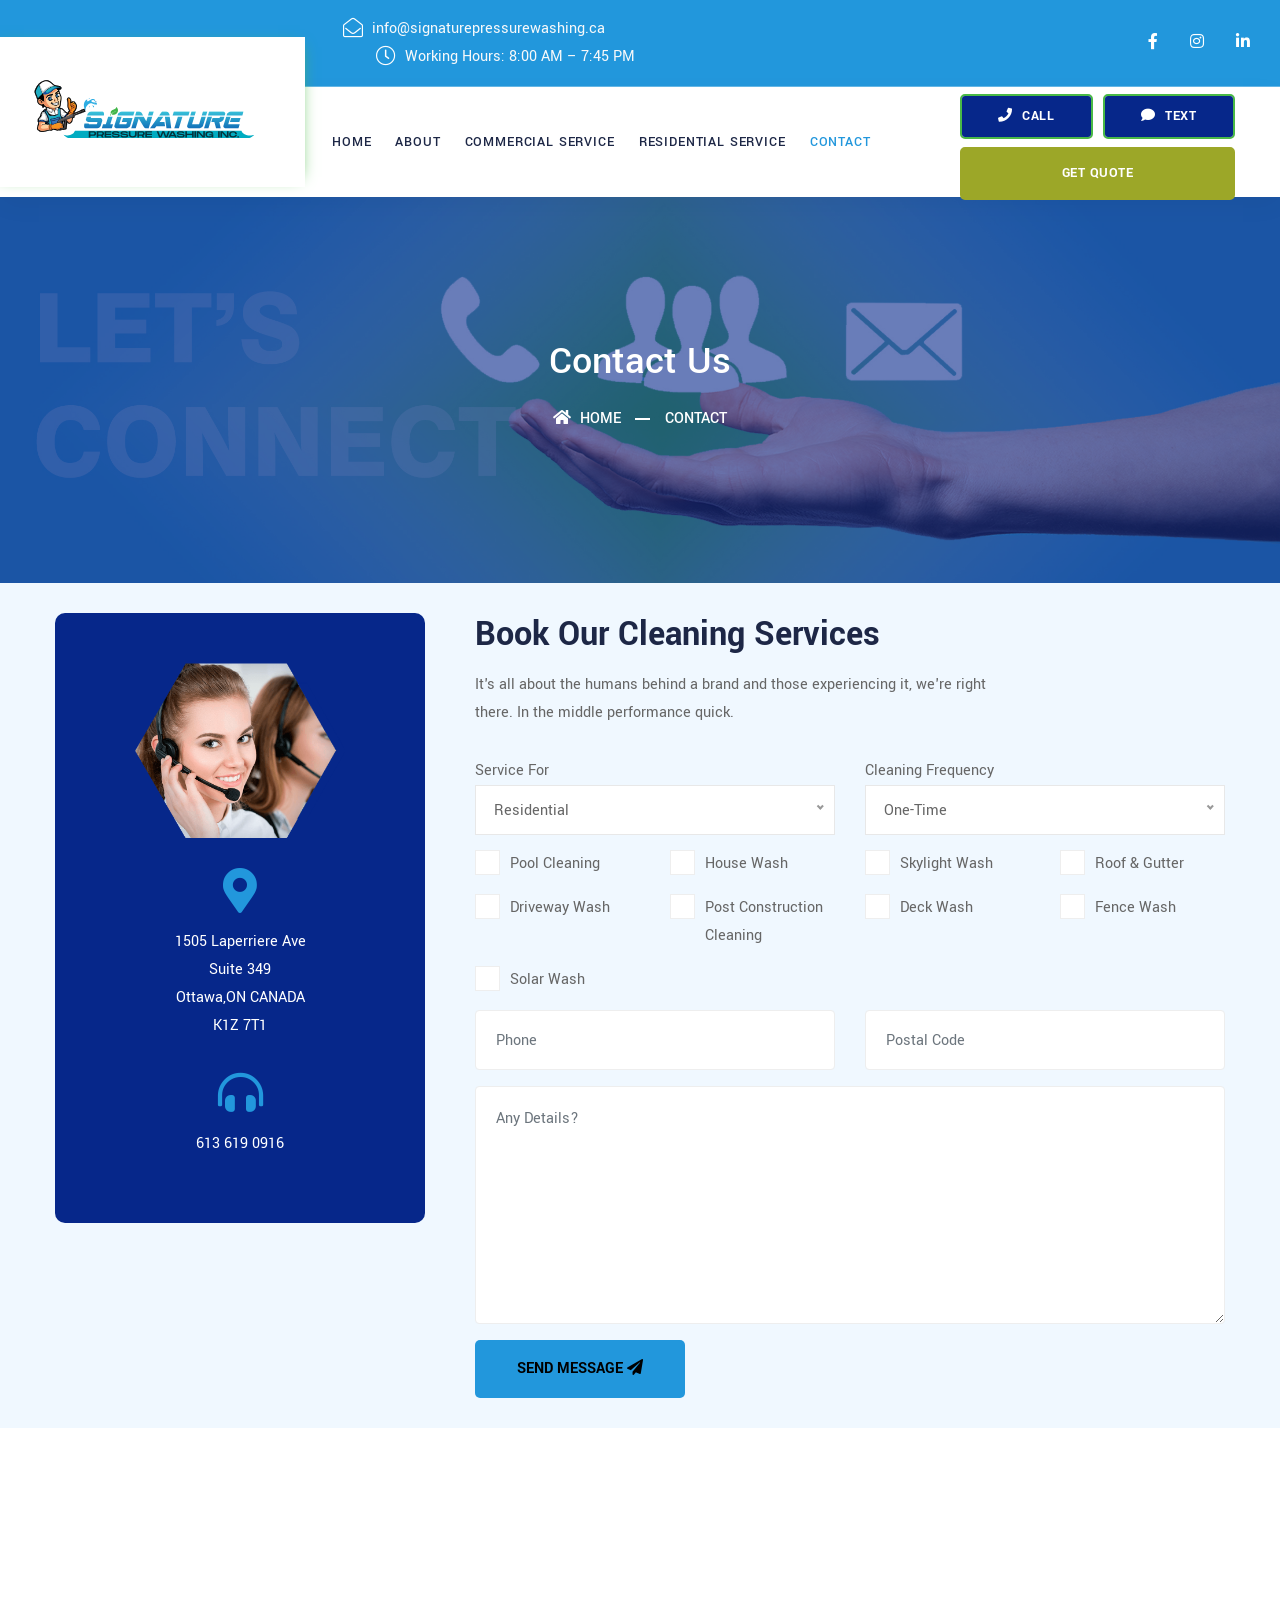
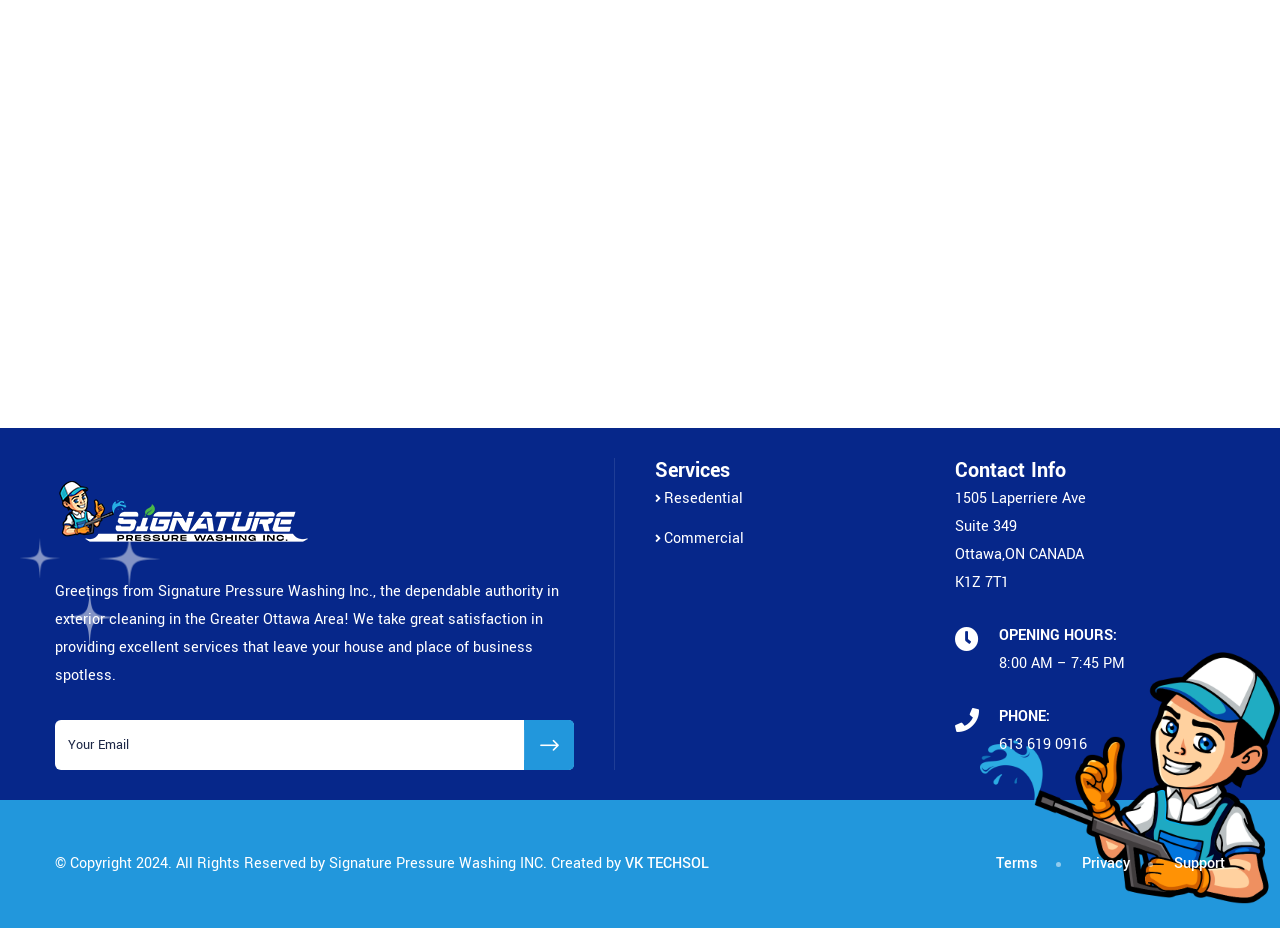
<file: contact.html>
<!DOCTYPE html>
<html lang="en">

<head>
    <!-- ========== Meta Tags ========== -->
    <meta charset="utf-8">
    <meta http-equiv="X-UA-Compatible" content="IE=edge">
    <meta name="viewport" content="width=device-width, initial-scale=1">
    <meta name="description" content="Contact | Signature Pressure Washing INC.">

    <!-- ========== Page Title ========== -->
    <title>Contact | Signature Pressure Washing INC.</title>

    <!-- ========== Favicon Icon ========== -->
    <link rel="shortcut icon" href="assets/img/favicon.png" type="image/x-icon">

    <!-- ========== Start Stylesheet ========== -->
    <link href="assets/css/bootstrap.min.css" rel="stylesheet" />
    <link href="assets/css/font-awesome.min.css" rel="stylesheet" />
    <link href="assets/css/themify-icons.css" rel="stylesheet" />
    <link href="assets/css/elegant-icons.css" rel="stylesheet" />
    <link href="assets/css/flaticon-set.css" rel="stylesheet" />
    <link href="assets/css/magnific-popup.css" rel="stylesheet" />
    <link href="assets/css/owl.carousel.min.css" rel="stylesheet" />
    <link href="assets/css/owl.theme.default.min.css" rel="stylesheet" />
    <link href="assets/css/animate.css" rel="stylesheet" />
    <link href="assets/css/bootsnav.css" rel="stylesheet" />
    <link href="style.css" rel="stylesheet">
    <link href="assets/css/responsive.css" rel="stylesheet" />
    <!-- ========== End Stylesheet ========== -->

    <style>
        /* 1. Navbar Logo Background Fix (Updated for Mobile Compatibility) */
        .navbar-header {
            background-color: #ffffff;
            /* Keeps the white background for all devices */
        }

        /* Restrict the height and flex layout to desktop only (screens 992px and larger) */
        @media (min-width: 992px) {
            .navbar-header {
                min-height: 100px;
                /* Matches the initial load height on desktop */
                display: flex;
                align-items: center;
                padding-left: 15px;
                /* Ensures logo isn't touching the edge */
            }
        }

        /* 2. Button Vertical Alignment Fix */
        .contact-actions-wrapper {
            display: flex;
            flex-direction: column;
            justify-content: center;
            height: 100px;
            /* Locks the vertical space to prevent shifting */
        }

        /* 3. New Get Quote Button Color */
        .contact-quote-btn {
            background-color: #9ca728 !important;
            /* Replace with your new color */
            border-color: #9ca728 !important;
            color: #ffffff !important;
            box-sizing: border-box;
            /* Ensures padding doesn't widen the button */
        }

        /* The container */
        .container1 {
            display: block;
            position: relative;
            padding-left: 35px;
            margin-bottom: 12px;
            cursor: pointer;
            font-size: 16px;
            -webkit-user-select: none;
            -moz-user-select: none;
            -ms-user-select: none;
            user-select: none;
        }

        /* Hide the browser's default checkbox */
        .container1 input {
            position: absolute;
            opacity: 0;
            cursor: pointer;
            height: 0;
            width: 0;
        }

        /* Create a custom checkbox */
        .checkmark {
            position: absolute;
            top: 0;
            left: 0;
            height: 25px;
            width: 25px;
            background-color: #fff;
            border: 1px solid #eee;
        }

        /* On mouse-over, add a grey background color */
        .container1:hover input~.checkmark {
            background-color: #ccc;
        }

        /* When the checkbox is checked, add a blue background */
        .container1 input:checked~.checkmark {
            background-color: #2196F3;
        }

        /* Create the checkmark/indicator (hidden when not checked) */
        .checkmark:after {
            content: "";
            position: absolute;
            display: none;
        }

        /* Show the checkmark when checked */
        .container1 input:checked~.checkmark:after {
            display: block;
        }

        /* Style the checkmark/indicator */
        .container1 .checkmark:after {
            left: 9px;
            top: 5px;
            width: 5px;
            height: 10px;
            border: solid white;
            border-width: 0 3px 3px 0;
            -webkit-transform: rotate(45deg);
            -ms-transform: rotate(45deg);
            transform: rotate(45deg);
        }
    </style>

</head>

<body>

    <!-- Preloader Start -->
    <div class="se-pre-con"></div>
    <!-- Preloader Ends -->

    <!-- Start Header Top 
    ============================================= -->
    <div class="top-bar-area inc-pad bg-theme text-light">
        <div class="container-fill">
            <div class="row align-center">
                <div class="col-lg-5 offset-lg-3 info">
                    <ul>
                        <li>
                            <i class="fas fa-envelope-open"></i> info@signaturepressurewashing.ca
                        </li>
                        <li>
                            <i class="fas fa-clock"></i> Working Hours: 8:00 AM – 7:45 PM
                        </li>
                    </ul>
                </div>
                <div class="col-lg-4 text-right item-flex">
                    <div class="social">
                        <ul>
                            <li>
                                <a href="#">
                                    <i class="fab fa-facebook-f"></i>
                                </a>
                            </li>
                            <li>
                                <a href="#">
                                    <i class="fab fa-instagram"></i>
                                </a>
                            </li>
                            <li>
                                <a href="#">
                                    <i class="fab fa-linkedin-in"></i>
                                </a>
                            </li>
                        </ul>
                    </div>
                </div>
            </div>
        </div>
    </div>
    <!-- End Header Top -->

    <!-- Header 
    ============================================= -->
    <header id="home">

        <!-- Start Navigation -->
        <nav class="navbar navbar-default navbar-sticky nav-full-width dark bootsnav">

            <div class="container-fill">

                <div class="row align-center">


                    <!-- Start Header Navigation -->
                    <div class="col-lg-3 brand-item">
                        <div class="navbar-header">
                            <button type="button" class="navbar-toggle" data-toggle="collapse"
                                data-target="#navbar-menu">
                                <i class="fa fa-bars"></i>
                            </button>
                            <a class="navbar-brand" href="index.html">
                                <img src="assets/img/myimg/logo.svg" style="width: 80%" class="logo" alt="Logo">
                            </a>
                        </div>
                    </div>
                    <!-- End Header Navigation -->
                    <!-- Collect the nav links, forms, and other content for toggling -->
                    <div class="col-lg-6">
                        <div class="collapse navbar-collapse" id="navbar-menu">
                            <ul class="nav navbar-nav" data-in="#" data-out="#">
                                <li>
                                    <a href="index.html">Home</a>
                                </li>
                                <li>
                                    <a href="about.html">About</a>
                                </li>
                                <li>
                                    <a href="commercial.html">Commercial Service</a>
                                </li>
                                <li>
                                    <a href="residential.html">Residential Service</a>
                                </li>
                                <li>
                                    <a href="contact.html" class="active">contact</a>
                                </li>
                            </ul>
                        </div>
                    </div>
                    <!-- /.navbar-collapse -->
                    <!-- Start Atribute Navigation -->
                    <div class="col-lg-3 d-none d-lg-block">
                        <div class="attr-nav contact-actions-wrapper">
                            <div class="action-buttons mb-2 d-flex justify-content-between" style="width: 100%;">
                                <a href="tel:6136190916" class="btn btn-theme effect btn-sm"
                                    style="flex: 1; margin-right: 5px; padding: 10px 0; text-align: center;"><i
                                        class="fa fa-phone" style="margin-right: 5px;"></i> Call</a>
                                <a href="sms:6136190916" class="btn btn-theme effect btn-sm"
                                    style="flex: 1; margin-left: 5px; padding: 10px 0; text-align: center;"><i
                                        class="fa fa-comment" style="margin-right: 5px;"></i> Text</a>
                            </div>
                            <div class="action-quote" style="width: 100%;">
                                <a href="contact.html" class="btn btn-theme effect btn-sm contact-quote-btn"
                                    style="width: 100%; text-align: center;">Get Quote</a>
                            </div>
                        </div>
                    </div>
                    <!-- End Atribute Navigation -->

                </div>

            </div>
        </nav>
        <!-- End Navigation -->

    </header>
    <!-- End Header -->

    <!-- Start Breadcrumb 
    ============================================= -->
    <div class="breadcrumb-area text-center shadow dark text-light bg-cover"
        style="background-image: url(assets/img/myimg/contact/contactsl.jpg);">
        <div class="container">
            <div class="row">
                <div class="col-lg-8 offset-lg-2">
                    <h1>Contact Us</h1>
                    <ul class="breadcrumb">
                        <li><a href="index.html"><i class="fas fa-home"></i> Home</a></li>
                        <li class="active">Contact</li>
                    </ul>
                </div>
            </div>
        </div>
    </div>
    <!-- End Breadcrumb -->

    <!-- Start Contact Area 
    ============================================= -->
    <div id="contact" class="contact-area default-padding" style="background-color:aliceblue">
        <div class="container">
            <div class="contact-content">
                <div class="row">
                    <div class="col-lg-4 info">
                        <div class="content text-center text-light">
                            <div class="thumb">
                                <img src="assets/img/illustration/4.png" alt="Thumb">
                            </div>
                            <ul>
                                <li>
                                    <i class="fal fa-map-marker-alt"></i>
                                    <p>
                                        1505 Laperriere Ave<br>
                                        Suite 349<br>
                                        Ottawa,ON CANADA<br>
                                        K1Z 7T1
                                    </p>
                                </li>
                                <li>
                                    <i class="fal fa-headphones-alt"></i>
                                    <p>
                                        613 619 0916
                                    </p>
                                </li>
                            </ul>
                        </div>
                    </div>
                    <div class="col-lg-8 contact-form-box">
                        <div class="form-box">
                            <h2>Book Our Cleaning Services</h2>
                            <p>
                                It's all about the humans behind a brand and those experiencing it, we're right there.
                                In the middle performance quick.
                            </p>
                            <form action="#" method="POST" class="contact-form">
                                <div class="row">
                                    <div class="col-lg-6">
                                        <div class="form-group">
                                            <lable>Service For</lable>
                                            <div class="form-group">
                                                <select id="drpService">
                                                    <option value="1">Residential</option>
                                                    <option value="2">Commercial</option>
                                                </select>
                                            </div>
                                        </div>
                                    </div>
                                    <div class="col-lg-6">
                                        <div class="form-group">
                                            <lable>Cleaning Frequency</lable>
                                            <div class="form-group">
                                                <select>
                                                    <option value="1">One-Time</option>
                                                    <option value="2">Weekly</option>
                                                    <option value="3">Bi-Weekly</option>
                                                    <option value="4">Monthly</option>
                                                    <option value="5">Quarterly</option>
                                                </select>
                                            </div>
                                        </div>
                                    </div>
                                </div>
                                <div class="row" id="divResiSer">
                                    <div class="col-lg-3">
                                        <div class="form-group">
                                            <label class="container1">Pool Cleaning
                                                <input type="checkbox">
                                                <span class="checkmark"></span>
                                            </label>
                                        </div>
                                    </div>
                                    <div class="col-lg-3">
                                        <div class="form-group">
                                            <label class="container1">House Wash
                                                <input type="checkbox">
                                                <span class="checkmark"></span>
                                            </label>
                                        </div>
                                    </div>
                                    <div class="col-lg-3">
                                        <div class="form-group">
                                            <label class="container1">Skylight Wash
                                                <input type="checkbox">
                                                <span class="checkmark"></span>
                                            </label>
                                        </div>
                                    </div>
                                    <div class="col-lg-3">
                                        <div class="form-group">
                                            <label class="container1">Roof & Gutter
                                                <input type="checkbox">
                                                <span class="checkmark"></span>
                                            </label>
                                        </div>
                                    </div>
                                    <div class="col-lg-3">
                                        <div class="form-group">
                                            <label class="container1">Driveway Wash
                                                <input type="checkbox">
                                                <span class="checkmark"></span>
                                            </label>
                                        </div>
                                    </div>
                                    <div class="col-lg-3">
                                        <div class="form-group">
                                            <label class="container1">Post Construction Cleaning
                                                <input type="checkbox">
                                                <span class="checkmark"></span>
                                            </label>
                                        </div>
                                    </div>
                                    <div class="col-lg-3">
                                        <div class="form-group">
                                            <label class="container1">Deck Wash
                                                <input type="checkbox">
                                                <span class="checkmark"></span>
                                            </label>
                                        </div>
                                    </div>
                                    <div class="col-lg-3">
                                        <div class="form-group">
                                            <label class="container1">Fence Wash
                                                <input type="checkbox">
                                                <span class="checkmark"></span>
                                            </label>
                                        </div>
                                    </div>
                                    <div class="col-lg-3">
                                        <div class="form-group">
                                            <label class="container1">Solar Wash
                                                <input type="checkbox">
                                                <span class="checkmark"></span>
                                            </label>
                                        </div>
                                    </div>
                                </div>
                                <div class="row" id="divCommSer">
                                    <div class="col-lg-3">
                                        <div class="form-group">
                                            <label class="container1">Fleet Wash
                                                <input type="checkbox">
                                                <span class="checkmark"></span>
                                            </label>
                                        </div>
                                    </div>
                                    <div class="col-lg-3">
                                        <div class="form-group">
                                            <label class="container1">Graffiti Removal
                                                <input type="checkbox">
                                                <span class="checkmark"></span>
                                            </label>
                                        </div>
                                    </div>
                                    <div class="col-lg-3">
                                        <div class="form-group">
                                            <label class="container1">Building Wash
                                                <input type="checkbox">
                                                <span class="checkmark"></span>
                                            </label>
                                        </div>
                                    </div>
                                    <div class="col-lg-3">
                                        <div class="form-group">
                                            <label class="container1">Store Front Wash
                                                <input type="checkbox">
                                                <span class="checkmark"></span>
                                            </label>
                                        </div>
                                    </div>
                                    <div class="col-lg-3">
                                        <div class="form-group">
                                            <label class="container1">Walkway Wash
                                                <input type="checkbox">
                                                <span class="checkmark"></span>
                                            </label>
                                        </div>
                                    </div>
                                    <div class="col-lg-3">
                                        <div class="form-group">
                                            <label class="container1">Parking Lot Wash
                                                <input type="checkbox">
                                                <span class="checkmark"></span>
                                            </label>
                                        </div>
                                    </div>
                                    <div class="col-lg-3">
                                        <div class="form-group">
                                            <label class="container1">Drive Thru Wash
                                                <input type="checkbox">
                                                <span class="checkmark"></span>
                                            </label>
                                        </div>
                                    </div>
                                    <div class="col-lg-3">
                                        <div class="form-group">
                                            <label class="container1">Dumpster Pad Wash
                                                <input type="checkbox">
                                                <span class="checkmark"></span>
                                            </label>
                                        </div>
                                    </div>
                                    <div class="col-lg-3">
                                        <div class="form-group">
                                            <label class="container1">Solar Wash
                                                <input type="checkbox">
                                                <span class="checkmark"></span>
                                            </label>
                                        </div>
                                    </div>
                                </div>
                                <div class="row">
                                    <div class="col-lg-6">
                                        <div class="form-group">
                                            <input class="form-control" id="phone" name="phone" placeholder="Phone"
                                                type="text">
                                        </div>
                                    </div>
                                    <div class="col-lg-6">
                                        <div class="form-group">
                                            <input class="form-control" id="code" name="code" placeholder="Postal Code"
                                                type="text">
                                        </div>
                                    </div>
                                </div>
                                <div class="row">
                                    <div class="col-lg-12">
                                        <div class="form-group comments">
                                            <textarea class="form-control" id="comments" name="comments"
                                                placeholder="Any Details?"></textarea>
                                        </div>
                                    </div>
                                </div>
                                <div class="row">
                                    <div class="col-lg-12">
                                        <button type="submit" name="submit" id="submit">
                                            Send Message <i class="fa fa-paper-plane"></i>
                                        </button>
                                    </div>
                                </div>
                                <!-- Alert Message -->
                                <div class="col-lg-12 alert-notification">
                                    <div id="message" class="alert-msg"></div>
                                </div>
                            </form>
                        </div>
                    </div>
                </div>
            </div>
        </div>
    </div>
    <!-- End Contact Area -->

    <!--Star Google Maps
    ============================================= -->
    <div class="maps-area">
        <div class="google-maps">
            <iframe
                src="https://www.google.com/maps/embed?pb=!1m18!1m12!1m3!1d2802.5500019965307!2d-75.74538132420929!3d45.37807497107273!2m3!1f0!2f0!3f0!3m2!1i1024!2i768!4f13.1!3m3!1m2!1s0x4cce0697cb0fa4a5%3A0x9f7d9c7402035501!2s1505%20Laperriere%20Ave%20Suite%20349%2C%20Ottawa%2C%20ON%20K1Z%207T1%2C%20Canada!5e0!3m2!1sen!2sin!4v1741343336557!5m2!1sen!2sin"
                width="600" height="450" style="border:0;" allowfullscreen="" loading="lazy"
                referrerpolicy="no-referrer-when-downgrade"></iframe>
        </div>
    </div>
    <!-- End Google Maps -->

    <!-- Start Footer 
    ============================================= -->
    <footer class="bg-theme text-light" style="background-color:#06278a">
        <!-- illustration -->
        <div class="animate-illustration">
            <img src="assets/img/illustration/2.png" alt="illustration">
        </div>
        <!-- End illustration -->
        <div class="container">
            <div class="f-items default-padding">
                <div class="row">
                    <div class="col-lg-6 col-md-6 item">
                        <div class="f-item about">
                            <img src="assets/img/logolight.png" alt="Logo">
                            <p style="color:#fff">
                                Greetings from Signature Pressure Washing Inc., the dependable authority in exterior
                                cleaning in the Greater Ottawa Area! We take great satisfaction in providing excellent
                                services that leave your house and place of business spotless.
                            </p>
                            <form action="#">
                                <input type="email" placeholder="Your Email" class="form-control" name="email">
                                <button type="submit"> <i class="arrow_right"></i></button>
                            </form>
                        </div>
                    </div>
                    <div class="col-lg-3 col-md-6 item">
                        <div class="f-item link">
                            <h4 class="widget-title">Services</h4>
                            <ul>
                                <li>
                                    <a href="residential.html"><i class="fas fa-angle-right"></i>Resedential</a>
                                </li>
                                <li>
                                    <a href="commercial.html"><i class="fas fa-angle-right"></i>Commercial</a>
                                </li>
                            </ul>
                        </div>
                    </div>
                    <div class="col-lg-3 col-md-6 item">
                        <div class="f-item contact-widget">
                            <h4 class="widget-title">Contact Info</h4>
                            <div class="address">
                                <ul>
                                    <li style="color:#fff">
                                        1505 Laperriere Ave<br>
                                        Suite 349<br>
                                        Ottawa,ON CANADA<br>
                                        K1Z 7T1
                                    </li>
                                    <li>
                                        <div class="icon">
                                            <i class="fas fa-clock"></i>
                                        </div>
                                        <div class="content" style="color:#fff">
                                            <strong>Opening Hours:</strong>
                                            8:00 AM – 7:45 PM
                                        </div>
                                    </li>
                                    <li>
                                        <div class="icon">
                                            <i class="fas fa-phone"></i>
                                        </div>
                                        <div class="content" style="color:#fff">
                                            <strong>Phone:</strong>
                                            <a href="tel:613 619 0916" style="color:#fff">613 619 0916</a>
                                        </div>
                                    </li>
                                </ul>
                            </div>
                        </div>
                    </div>
                </div>
            </div>
        </div>
        <!-- Start Footer Bottom -->
        <div class="footer-bottom" style="background-color:#2297DC">
            <div class="container">
                <div class="footer-bottom-box">
                    <div class="row">
                        <div class="col-lg-8">
                            <p style="color:#fff">&copy; Copyright 2024. All Rights Reserved by Signature Pressure
                                Washing INC. Created by <a href="https://vktechsol.com/" target="_blank">VK TECHSOL</a>
                            </p>
                        </div>
                        <div class="col-lg-4 text-right link">
                            <ul>
                                <li>
                                    <a href="#">Terms</a>
                                </li>
                                <li>
                                    <a href="#">Privacy</a>
                                </li>
                                <li>
                                    <a href="#">Support</a>
                                </li>
                            </ul>
                        </div>
                    </div>
                </div>
            </div>
        </div>
        <!-- End Footer Bottom -->
        <!-- Fixed Shape -->
        <div class="fixed-shape-left">
            <img src="assets/img/shape/5.png" alt="Shape">
        </div>
        <!-- End Fixed Shape -->
    </footer>
    <!-- End Footer -->

    <!-- jQuery Frameworks
    ============================================= -->
    <script src="assets/js/jquery-3.6.0.min.js"></script>
    <script src="assets/js/popper.min.js"></script>
    <script src="assets/js/bootstrap.min.js"></script>
    <script src="assets/js/jquery.appear.js"></script>
    <script src="assets/js/jquery.easing.min.js"></script>
    <script src="assets/js/jquery.magnific-popup.min.js"></script>
    <script src="assets/js/modernizr.custom.13711.js"></script>
    <script src="assets/js/owl.carousel.min.js"></script>
    <script src="assets/js/wow.min.js"></script>
    <script src="assets/js/progress-bar.min.js"></script>
    <script src="assets/js/isotope.pkgd.min.js"></script>
    <script src="assets/js/imagesloaded.pkgd.min.js"></script>
    <script src="assets/js/count-to.js"></script>
    <script src="assets/js/jquery.nice-select.min.js"></script>
    <script src="assets/js/YTPlayer.min.js"></script>
    <script src="assets/js/jquery.event.move.js"></script>
    <script src="assets/js/jquery.twentytwenty.js"></script>
    <script src="assets/js/bootsnav.js"></script>
    <script src="assets/js/main.js"></script>
    <script>
        $(document).ready(function () {
            $("#divResiSer").show();
            $("#divCommSer").hide();

            $("#drpService").change(function () {
                if ($('option:selected', this).text() == 'Commercial') {
                    $("#divResiSer").hide();
                    $("#divCommSer").show();
                }
                else {
                    $("#divResiSer").show();
                    $("#divCommSer").hide();
                }
            });
        });
    </script>

    <!-- Mobile Bottom Bar -->
    <div id="mobile-bottom-bar" class="d-lg-none"
        style="position: fixed; bottom: 0; left: 0; width: 100%; display: flex; z-index: 99999;">
        <a href="tel:6136190916" class="btn btn-theme effect"
            style="width: 50%; border-radius: 0; padding: 15px 0; font-size: 16px;"><i class="fa fa-phone"
                style="margin-right: 5px;"></i> Call Us</a>
        <a href="sms:6136190916" class="btn btn-theme primary effect"
            style="width: 50%; border-radius: 0; padding: 15px 0; font-size: 16px;"><i class="fa fa-comment"
                style="margin-right: 5px;"></i> Text Us</a>
    </div>

</body>

</html>
</file>
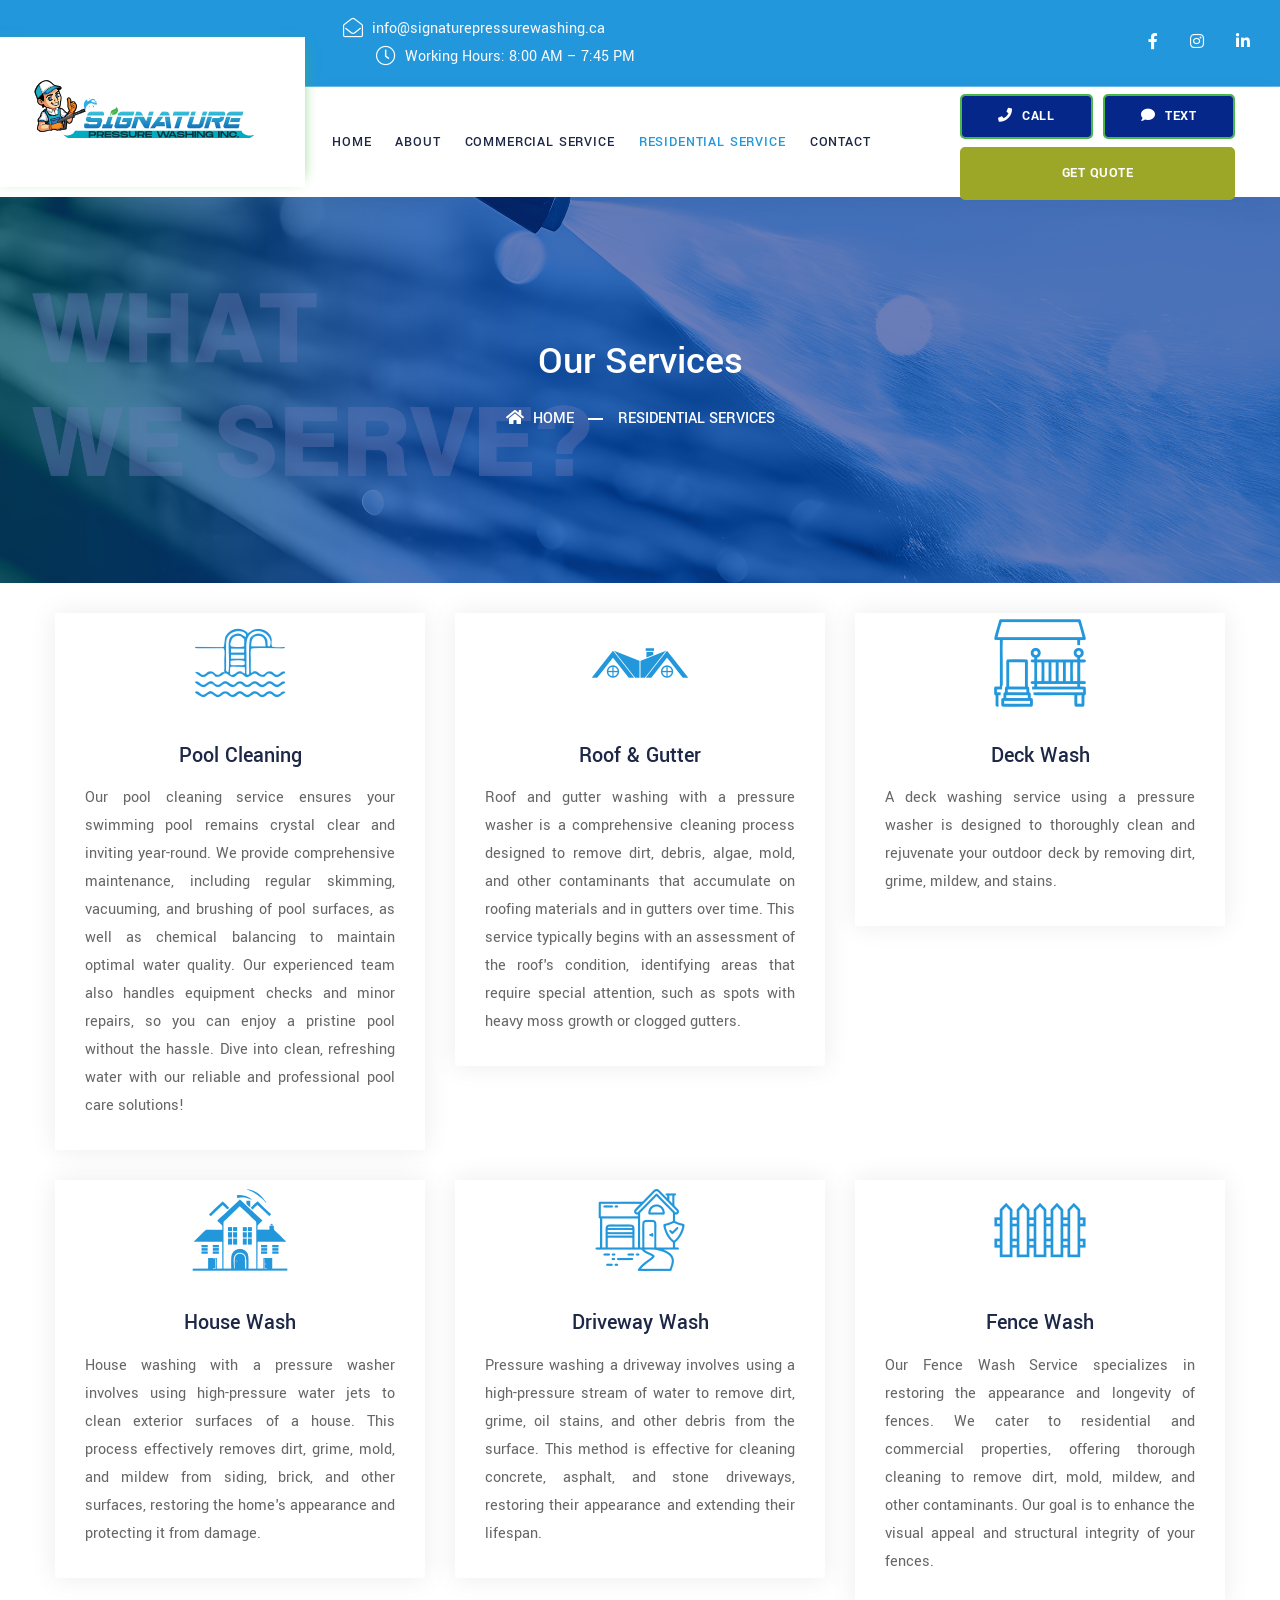
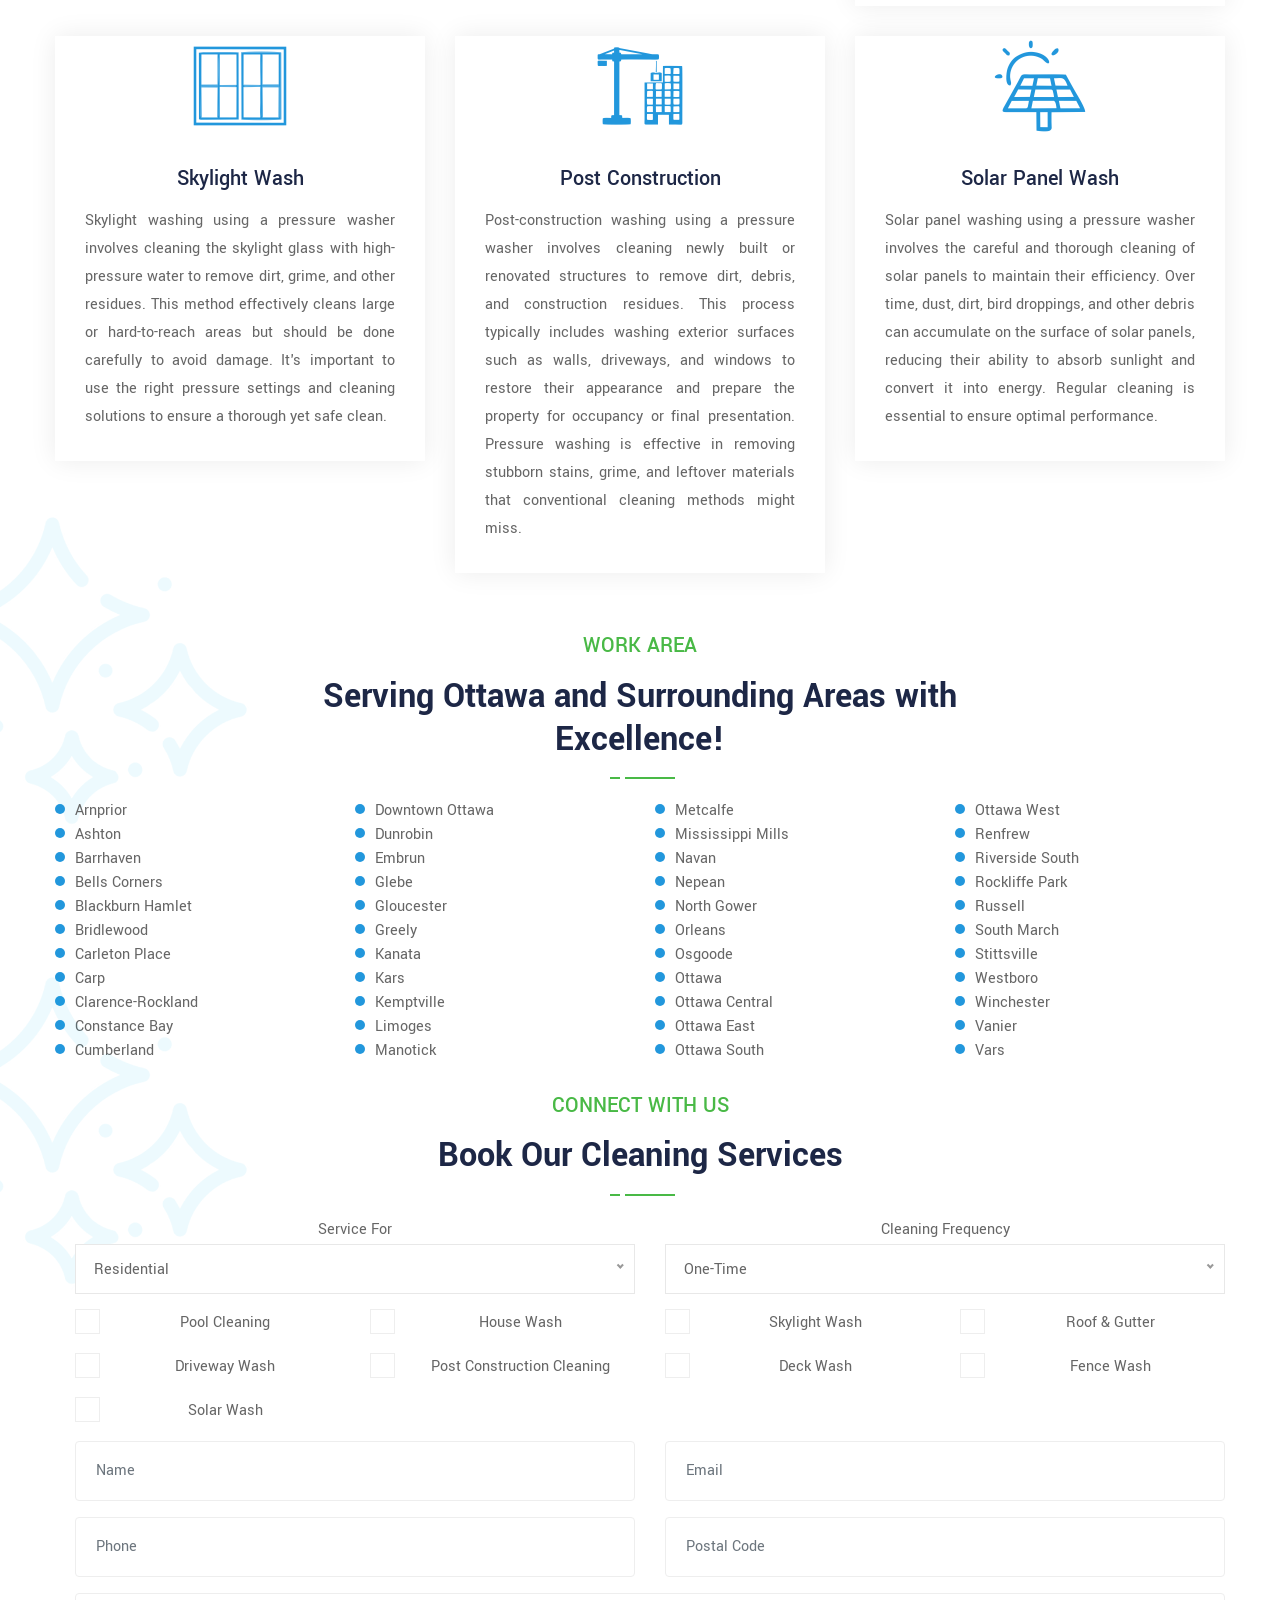
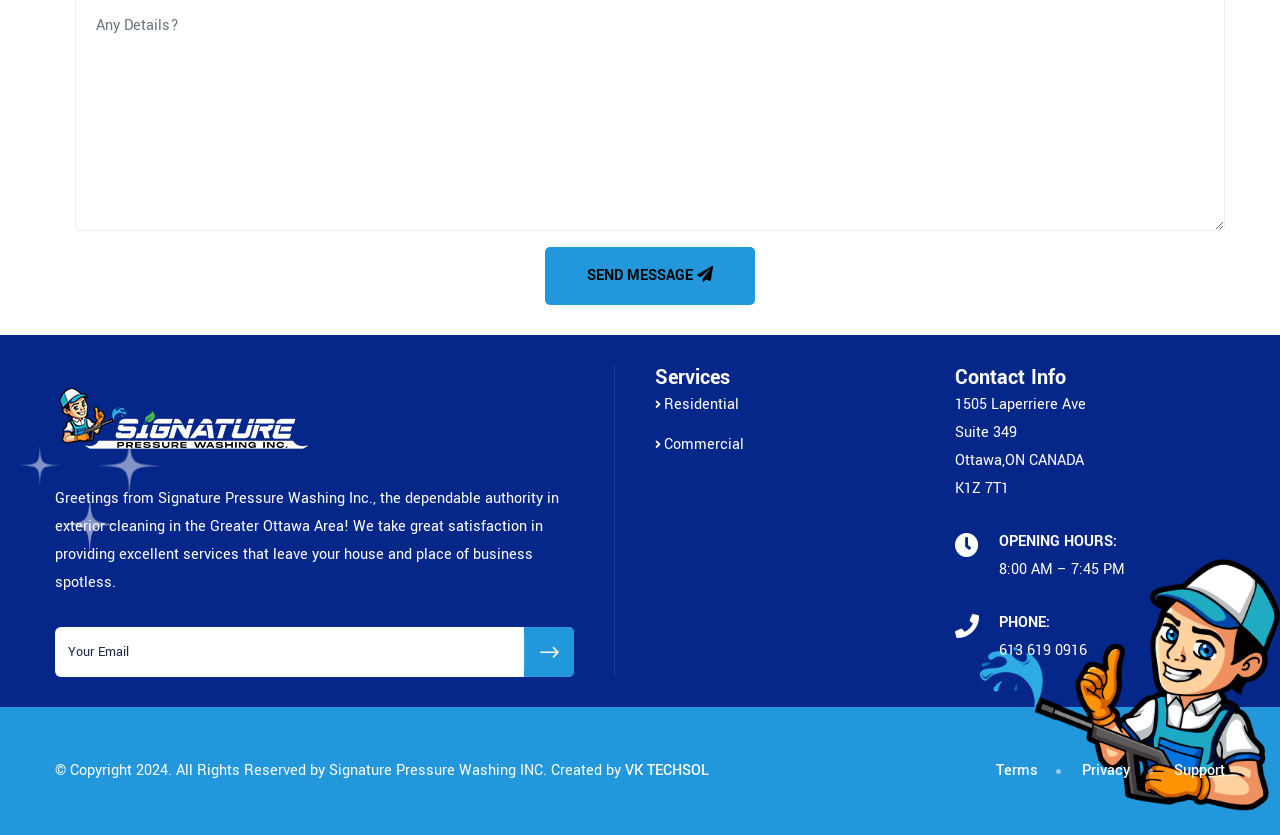
<file: residential.html>
<!DOCTYPE html>
<html lang="en">

<head>
    <!-- ========== Meta Tags ========== -->
    <meta charset="utf-8">
    <meta http-equiv="X-UA-Compatible" content="IE=edge">
    <meta name="viewport" content="width=device-width, initial-scale=1">
    <meta name="description" content="Services | Signature Pressure Washing INC.">

    <!-- ========== Page Title ========== -->
    <title>Residential Services | Signature Pressure Washing INC.</title>

    <!-- ========== Favicon Icon ========== -->
    <link rel="shortcut icon" href="assets/img/favicon.png" type="image/x-icon">

    <!-- ========== Start Stylesheet ========== -->
    <link href="assets/css/bootstrap.min.css" rel="stylesheet" />
    <link href="assets/css/font-awesome.min.css" rel="stylesheet" />
    <link href="assets/css/themify-icons.css" rel="stylesheet" />
    <link href="assets/css/elegant-icons.css" rel="stylesheet" />
    <link href="assets/css/flaticon-set.css" rel="stylesheet" />
    <link href="assets/css/magnific-popup.css" rel="stylesheet" />
    <link href="assets/css/owl.carousel.min.css" rel="stylesheet" />
    <link href="assets/css/owl.theme.default.min.css" rel="stylesheet" />
    <link href="assets/css/animate.css" rel="stylesheet" />
    <link href="assets/css/bootsnav.css" rel="stylesheet" />
    <link href="style.css" rel="stylesheet">
    <link href="assets/css/responsive.css" rel="stylesheet" />
    <!-- ========== End Stylesheet ========== -->

    <style>
        /* 1. Navbar Logo Background Fix (Updated for Mobile Compatibility) */
        .navbar-header {
            background-color: #ffffff;
            /* Keeps the white background for all devices */
        }

        /* Restrict the height and flex layout to desktop only (screens 992px and larger) */
        @media (min-width: 992px) {
            .navbar-header {
                min-height: 100px;
                /* Matches the initial load height on desktop */
                display: flex;
                align-items: center;
                padding-left: 15px;
                /* Ensures logo isn't touching the edge */
            }
        }

        /* 2. Button Vertical Alignment Fix */
        .contact-actions-wrapper {
            display: flex;
            flex-direction: column;
            justify-content: center;
            height: 100px;
            /* Locks the vertical space to prevent shifting */
        }

        /* 3. New Get Quote Button Color */
        .contact-quote-btn {
            background-color: #9ca728 !important;
            /* Replace with your new color */
            border-color: #9ca728 !important;
            color: #ffffff !important;
            box-sizing: border-box;
            /* Ensures padding doesn't widen the button */
        }

        ulm {
            line-height: 1.5em;
            margin: 5px 0 15px;
            padding: 0;

            li {
                list-style: none;
                position: relative;
                padding: 0 0 0 20px;
            }
        }

        ulm.round {
            li {
                &::before {
                    content: "";
                    position: absolute;
                    left: 0;
                    top: 5px;
                    width: 10px;
                    height: 10px;
                    background-color: #2297DC;
                    border-radius: 50%;
                    -moz-border-radius: 50%;
                    -webkit-border-radius: 50%;
                }
            }
        }
    </style>

    <style>
        /* The container */
        .container1 {
            display: block;
            position: relative;
            padding-left: 35px;
            margin-bottom: 12px;
            cursor: pointer;
            font-size: 16px;
            -webkit-user-select: none;
            -moz-user-select: none;
            -ms-user-select: none;
            user-select: none;
        }

        /* Hide the browser's default checkbox */
        .container1 input {
            position: absolute;
            opacity: 0;
            cursor: pointer;
            height: 0;
            width: 0;
        }

        /* Create a custom checkbox */
        .checkmark {
            position: absolute;
            top: 0;
            left: 0;
            height: 25px;
            width: 25px;
            background-color: #fff;
            border: 1px solid #eee;
        }

        /* On mouse-over, add a grey background color */
        .container1:hover input~.checkmark {
            background-color: #ccc;
        }

        /* When the checkbox is checked, add a blue background */
        .container1 input:checked~.checkmark {
            background-color: #2196F3;
        }

        /* Create the checkmark/indicator (hidden when not checked) */
        .checkmark:after {
            content: "";
            position: absolute;
            display: none;
        }

        /* Show the checkmark when checked */
        .container1 input:checked~.checkmark:after {
            display: block;
        }

        /* Style the checkmark/indicator */
        .container1 .checkmark:after {
            left: 9px;
            top: 5px;
            width: 5px;
            height: 10px;
            border: solid white;
            border-width: 0 3px 3px 0;
            -webkit-transform: rotate(45deg);
            -ms-transform: rotate(45deg);
            transform: rotate(45deg);
        }
    </style>

</head>

<body>

    <!-- Preloader Start -->
    <div class="se-pre-con"></div>
    <!-- Preloader Ends -->

    <!-- Start Header Top 
    ============================================= -->
    <div class="top-bar-area inc-pad bg-theme text-light">
        <div class="container-fill">
            <div class="row align-center">
                <div class="col-lg-5 offset-lg-3 info">
                    <ul>
                        <li>
                            <i class="fas fa-envelope-open"></i> info@signaturepressurewashing.ca
                        </li>
                        <li>
                            <i class="fas fa-clock"></i> Working Hours: 8:00 AM – 7:45 PM
                        </li>
                    </ul>
                </div>
                <div class="col-lg-4 text-right item-flex">
                    <div class="social">
                        <ul>
                            <li>
                                <a href="#">
                                    <i class="fab fa-facebook-f"></i>
                                </a>
                            </li>
                            <li>
                                <a href="#">
                                    <i class="fab fa-instagram"></i>
                                </a>
                            </li>
                            <li>
                                <a href="#">
                                    <i class="fab fa-linkedin-in"></i>
                                </a>
                            </li>
                        </ul>
                    </div>
                </div>
            </div>
        </div>
    </div>
    <!-- End Header Top -->

    <!-- Header 
    ============================================= -->
    <header id="home">

        <!-- Start Navigation -->
        <nav class="navbar navbar-default navbar-sticky nav-full-width dark bootsnav">

            <div class="container-fill">

                <div class="row align-center">


                    <!-- Start Header Navigation -->
                    <div class="col-lg-3 brand-item">
                        <div class="navbar-header">
                            <button type="button" class="navbar-toggle" data-toggle="collapse"
                                data-target="#navbar-menu">
                                <i class="fa fa-bars"></i>
                            </button>
                            <a class="navbar-brand" href="index.html">
                                <img src="assets/img/myimg/logo.svg" style="width: 80%" class="logo" alt="Logo">
                            </a>
                        </div>
                    </div>
                    <!-- End Header Navigation -->
                    <!-- Collect the nav links, forms, and other content for toggling -->
                    <div class="col-lg-6">
                        <div class="collapse navbar-collapse" id="navbar-menu">
                            <ul class="nav navbar-nav" data-in="#" data-out="#">
                                <li>
                                    <a href="index.html">Home</a>
                                </li>
                                <li>
                                    <a href="about.html">About</a>
                                </li>
                                <li>
                                    <a href="commercial.html">Commercial Service</a>
                                </li>
                                <li>
                                    <a href="residential.html" class="active">Residential Service</a>
                                </li>
                                <li>
                                    <a href="contact.html">contact</a>
                                </li>
                            </ul>
                        </div>
                    </div>
                    <!-- /.navbar-collapse -->
                    <!-- Start Atribute Navigation -->
                    <div class="col-lg-3 d-none d-lg-block">
                        <div class="attr-nav contact-actions-wrapper">
                            <div class="action-buttons mb-2 d-flex justify-content-between" style="width: 100%;">
                                <a href="tel:6136190916" class="btn btn-theme effect btn-sm"
                                    style="flex: 1; margin-right: 5px; padding: 10px 0; text-align: center;"><i
                                        class="fa fa-phone" style="margin-right: 5px;"></i> Call</a>
                                <a href="sms:6136190916" class="btn btn-theme effect btn-sm"
                                    style="flex: 1; margin-left: 5px; padding: 10px 0; text-align: center;"><i
                                        class="fa fa-comment" style="margin-right: 5px;"></i> Text</a>
                            </div>
                            <div class="action-quote" style="width: 100%;">
                                <a href="contact.html" class="btn btn-theme effect btn-sm contact-quote-btn"
                                    style="width: 100%; text-align: center;">Get Quote</a>
                            </div>
                        </div>
                    </div>
                    <!-- End Atribute Navigation -->

                </div>

            </div>
        </nav>
        <!-- End Navigation -->

    </header>
    <!-- End Header -->

    <!-- Start Breadcrumb 
    ============================================= -->
    <div class="breadcrumb-area text-center shadow dark text-light bg-cover"
        style="background-image: url(assets/img/myimg/service/Sercover.jpg);">
        <div class="container">
            <div class="row">
                <div class="col-lg-8 offset-lg-2">
                    <h1>Our Services</h1>
                    <ul class="breadcrumb">
                        <li><a href="index.html"><i class="fas fa-home"></i> Home</a></li>
                        <li class="active">Residential Services</li>
                    </ul>
                </div>
            </div>
        </div>
    </div>
    <!-- End Breadcrumb -->

    <!-- Start Blog
    ============================================= -->
    <div class="blog-area grid-colum full-blog blog-standard full-blog grid-colum default-padding">
        <div class="container">
            <div class="blog-items content-less">
                <div class="blog-content">
                    <div class="blog-item-box">
                        <div class="row">
                            <!-- Single Item -->
                            <div class="col-lg-4 col-md-6 single-item">
                                <div class="item">
                                    <div class="thumb" style="text-align: center">
                                        <a href="#"><img src="assets/img/serviceicon/poolc.png" alt="Thumb"></a>
                                    </div>
                                    <div class="info">
                                        <h4 style="text-align:center">
                                            <a href="#">Pool Cleaning</a>
                                        </h4>
                                        <p style="text-align:justify">
                                            Our pool cleaning service ensures your swimming pool remains crystal clear
                                            and inviting year-round. We provide comprehensive maintenance, including
                                            regular skimming, vacuuming, and brushing of pool surfaces, as well as
                                            chemical balancing to maintain optimal water quality. Our experienced team
                                            also handles equipment checks and minor repairs, so you can enjoy a pristine
                                            pool without the hassle. Dive into clean, refreshing water with our reliable
                                            and professional pool care solutions!
                                        </p>
                                    </div>
                                </div>
                            </div>
                            <!-- End Single Item -->
                            <!-- Single Item -->
                            <div class="col-lg-4 col-md-6 single-item">
                                <div class="item">
                                    <div class="thumb" style="text-align: center">
                                        <a href="#"><img src="assets/img/serviceicon/roofc.png" alt="Thumb"></a>
                                    </div>
                                    <div class="info">
                                        <h4 style="text-align:center">
                                            <a href="#">Roof & Gutter</a>
                                        </h4>
                                        <p style="text-align:justify">
                                            Roof and gutter washing with a pressure washer is a comprehensive cleaning
                                            process designed to remove dirt, debris, algae, mold, and other contaminants
                                            that accumulate on roofing materials and in gutters over time. This service
                                            typically begins with an assessment of the roof's condition, identifying
                                            areas that require special attention, such as spots with heavy moss growth
                                            or clogged gutters.
                                        </p>
                                    </div>
                                </div>
                            </div>
                            <!-- End Single Item -->
                            <!-- Single Item -->
                            <div class="col-lg-4 col-md-6 single-item">
                                <div class="item">
                                    <div class="thumb" style="text-align: center">
                                        <a href="#"><img src="assets/img/serviceicon/deckc.png" alt="Thumb"></a>
                                    </div>
                                    <div class="info">
                                        <h4 style="text-align:center">
                                            <a href="#">Deck Wash</a>
                                        </h4>
                                        <p style="text-align:justify">
                                            A deck washing service using a pressure washer is designed to thoroughly
                                            clean and rejuvenate your outdoor deck by removing dirt, grime, mildew, and
                                            stains.
                                        </p>
                                    </div>
                                </div>
                            </div>
                            <!-- End Single Item -->
                            <!-- Single Item -->
                            <div class="col-lg-4 col-md-6 single-item">
                                <div class="item">
                                    <div class="thumb" style="text-align: center">
                                        <a href="#"><img src="assets/img/serviceicon/housec.png" alt="Thumb"></a>
                                    </div>
                                    <div class="info">
                                        <h4 style="text-align:center">
                                            <a href="#">House Wash</a>
                                        </h4>
                                        <p style="text-align:justify">
                                            House washing with a pressure washer involves using high-pressure water jets
                                            to clean exterior surfaces of a house. This process effectively removes
                                            dirt, grime, mold, and mildew from siding, brick, and other surfaces,
                                            restoring the home's appearance and protecting it from damage.
                                        </p>
                                    </div>
                                </div>
                            </div>
                            <!-- End Single Item -->
                            <!-- Single Item -->
                            <div class="col-lg-4 col-md-6 single-item">
                                <div class="item">
                                    <div class="thumb" style="text-align: center">
                                        <a href="#"><img src="assets/img/serviceicon/drivewayc.png" alt="Thumb"></a>
                                    </div>
                                    <div class="info">
                                        <h4 style="text-align:center">
                                            <a href="#">Driveway Wash</a>
                                        </h4>
                                        <p style="text-align:justify">
                                            Pressure washing a driveway involves using a high-pressure stream of water
                                            to remove dirt, grime, oil stains, and other debris from the surface. This
                                            method is effective for cleaning concrete, asphalt, and stone driveways,
                                            restoring their appearance and extending their lifespan.
                                        </p>
                                    </div>
                                </div>
                            </div>
                            <!-- End Single Item -->
                            <!-- Single Item -->
                            <div class="col-lg-4 col-md-6 single-item">
                                <div class="item">
                                    <div class="thumb" style="text-align: center">
                                        <a href="#"><img src="assets/img/serviceicon/fencec.png" alt="Thumb"></a>
                                    </div>
                                    <div class="info">
                                        <h4 style="text-align:center">
                                            <a href="#">Fence Wash</a>
                                        </h4>
                                        <p style="text-align:justify">
                                            Our Fence Wash Service specializes in restoring the appearance and longevity
                                            of fences. We cater to residential and commercial properties, offering
                                            thorough cleaning to remove dirt, mold, mildew, and other contaminants. Our
                                            goal is to enhance the visual appeal and structural integrity of your
                                            fences.
                                        </p>
                                    </div>
                                </div>
                            </div>
                            <!-- End Single Item -->
                            <!-- Single Item -->
                            <div class="col-lg-4 col-md-6 single-item">
                                <div class="item">
                                    <div class="thumb" style="text-align: center">
                                        <a href="#"><img src="assets/img/serviceicon/windowc.png" alt="Thumb"></a>
                                    </div>
                                    <div class="info">
                                        <h4 style="text-align:center">
                                            <a href="#">Skylight Wash</a>
                                        </h4>
                                        <p style="text-align:justify">
                                            Skylight washing using a pressure washer involves cleaning the skylight
                                            glass with high-pressure water to remove dirt, grime, and other residues.
                                            This method effectively cleans large or hard-to-reach areas but should be
                                            done carefully to avoid damage. It's important to use the right pressure
                                            settings and cleaning solutions to ensure a thorough yet safe clean.
                                        </p>
                                    </div>
                                </div>
                            </div>
                            <!-- End Single Item -->
                            <!-- Single Item -->
                            <div class="col-lg-4 col-md-6 single-item">
                                <div class="item">
                                    <div class="thumb" style="text-align: center">
                                        <a href="#"><img src="assets/img/serviceicon/postc.png" alt="Thumb"></a>
                                    </div>
                                    <div class="info">
                                        <h4 style="text-align:center">
                                            <a href="#">Post Construction</a>
                                        </h4>
                                        <p style="text-align:justify">
                                            Post-construction washing using a pressure washer involves cleaning newly
                                            built or renovated structures to remove dirt, debris, and construction
                                            residues. This process typically includes washing exterior surfaces such as
                                            walls, driveways, and windows to restore their appearance and prepare the
                                            property for occupancy or final presentation. Pressure washing is effective
                                            in removing stubborn stains, grime, and leftover materials that conventional
                                            cleaning methods might miss.
                                        </p>
                                    </div>
                                </div>
                            </div>
                            <!-- End Single Item -->
                            <!-- Single Item -->
                            <div class="col-lg-4 col-md-6 single-item">
                                <div class="item">
                                    <div class="thumb" style="text-align: center">
                                        <a href="#"><img src="assets/img/serviceicon/solar.png" alt="Thumb"></a>
                                    </div>
                                    <div class="info">
                                        <h4 style="text-align:center">
                                            <a href="#">Solar Panel Wash </a>
                                        </h4>
                                        <p style="text-align:justify">
                                            Solar panel washing using a pressure washer involves the careful and
                                            thorough cleaning of solar panels to maintain their efficiency. Over time,
                                            dust, dirt, bird droppings, and other debris can accumulate on the surface
                                            of solar panels, reducing their ability to absorb sunlight and convert it
                                            into energy. Regular cleaning is essential to ensure optimal performance.
                                        </p>
                                    </div>
                                </div>
                            </div>
                            <!-- End Single Item -->
                        </div>

                    </div>
                </div>
            </div>
        </div>
    </div>
    <!-- End Blog -->

    <!-- Start Process Area
    ============================================= -->
    <div class="work-process-area text-center default-padding-bottom">
        <!-- Shape -->
        <div class="shape">
            <img src="assets/img/shape/13.png" alt="Shape">
        </div>
        <!-- End Shape -->
        <div class="container">
            <div class="row">
                <div class="col-lg-8 offset-lg-2">
                    <div class="site-heading text-center">
                        <h4>Work Area</h4>
                        <h2>Serving Ottawa and Surrounding Areas with Excellence!</h2>
                        <div class="devider"></div>
                    </div>
                </div>
            </div>
        </div>
        <div class="container">
            <div class="row">
                <div class="col-lg-3">
                    <ulm class="round" style="text-align: left;">
                        <li>Arnprior</li>
                        <li>Ashton</li>
                        <li>Barrhaven</li>
                        <li>Bells Corners</li>
                        <li>Blackburn Hamlet</li>
                        <li>Bridlewood</li>
                        <li>Carleton Place</li>
                        <li>Carp</li>
                        <li>Clarence-Rockland</li>
                        <li>Constance Bay</li>
                        <li>Cumberland</li>
                    </ulm>
                </div>
                <div class="col-lg-3">
                    <ulm class="round" style="text-align: left;">
                        <li>Downtown Ottawa</li>
                        <li>Dunrobin</li>
                        <li>Embrun</li>
                        <li>Glebe</li>
                        <li>Gloucester</li>
                        <li>Greely</li>
                        <li>Kanata</li>
                        <li>Kars</li>
                        <li>Kemptville</li>
                        <li>Limoges</li>
                        <li>Manotick</li>
                    </ulm>
                </div>
                <div class="col-lg-3">
                    <ulm class="round" style="text-align: left;">
                        <li>Metcalfe</li>
                        <li>Mississippi Mills</li>
                        <li>Navan</li>
                        <li>Nepean</li>
                        <li>North Gower</li>
                        <li>Orleans</li>
                        <li>Osgoode</li>
                        <li>Ottawa</li>
                        <li>Ottawa Central</li>
                        <li>Ottawa East</li>
                        <li>Ottawa South</li>
                    </ulm>
                </div>
                <div class="col-lg-3">
                    <ulm class="round" style="text-align: left;">
                        <li>Ottawa West</li>
                        <li>Renfrew</li>
                        <li>Riverside South </li>
                        <li>Rockliffe Park</li>
                        <li>Russell</li>
                        <li>South March</li>
                        <li>Stittsville</li>
                        <li>Westboro</li>
                        <li>Winchester</li>
                        <li>Vanier</li>
                        <li>Vars</li>
                    </ulm>
                </div>

            </div>
        </div>
    </div>
    <!-- End Process Area -->

    <!-- Start Process Area
    ============================================= -->
    <div class="work-process-area text-center default-padding-bottom">
        <!-- Shape -->
        <div class="shape">
            <img src="assets/img/shape/13.png" alt="Shape">
        </div>
        <!-- End Shape -->
        <div class="container">
            <div class="row">
                <div class="col-lg-8 offset-lg-2">
                    <div class="site-heading text-center">
                        <h4>Connect with us</h4>
                        <h2>Book Our Cleaning Services</h2>
                        <div class="devider"></div>
                    </div>
                </div>
            </div>
        </div>
        <div class="container contact-content contact-form-box">
            <form action="#" method="POST" class="contact-form">
                <div class="row">
                    <div class="col-lg-6">
                        <div class="form-group">
                            <lable>Service For</lable>
                            <div class="form-group">
                                <select id="drpService">
                                    <option value="1">Residential</option>
                                    <option value="2">Commercial</option>
                                </select>
                            </div>
                        </div>
                    </div>
                    <div class="col-lg-6">
                        <div class="form-group">
                            <lable>Cleaning Frequency</lable>
                            <div class="form-group">
                                <select>
                                    <option value="1">One-Time</option>
                                    <option value="2">Weekly</option>
                                    <option value="3">Bi-Weekly</option>
                                    <option value="4">Monthly</option>
                                    <option value="5">Quarterly</option>
                                </select>
                            </div>
                        </div>
                    </div>
                </div>
                <div class="row" id="divResiSer">
                    <div class="col-lg-3">
                        <div class="form-group">
                            <label class="container1">Pool Cleaning
                                <input type="checkbox">
                                <span class="checkmark"></span>
                            </label>
                        </div>
                    </div>
                    <div class="col-lg-3">
                        <div class="form-group">
                            <label class="container1">House Wash
                                <input type="checkbox">
                                <span class="checkmark"></span>
                            </label>
                        </div>
                    </div>
                    <div class="col-lg-3">
                        <div class="form-group">
                            <label class="container1">Skylight Wash
                                <input type="checkbox">
                                <span class="checkmark"></span>
                            </label>
                        </div>
                    </div>
                    <div class="col-lg-3">
                        <div class="form-group">
                            <label class="container1">Roof & Gutter
                                <input type="checkbox">
                                <span class="checkmark"></span>
                            </label>
                        </div>
                    </div>
                    <div class="col-lg-3">
                        <div class="form-group">
                            <label class="container1">Driveway Wash
                                <input type="checkbox">
                                <span class="checkmark"></span>
                            </label>
                        </div>
                    </div>
                    <div class="col-lg-3">
                        <div class="form-group">
                            <label class="container1">Post Construction Cleaning
                                <input type="checkbox">
                                <span class="checkmark"></span>
                            </label>
                        </div>
                    </div>
                    <div class="col-lg-3">
                        <div class="form-group">
                            <label class="container1">Deck Wash
                                <input type="checkbox">
                                <span class="checkmark"></span>
                            </label>
                        </div>
                    </div>
                    <div class="col-lg-3">
                        <div class="form-group">
                            <label class="container1">Fence Wash
                                <input type="checkbox">
                                <span class="checkmark"></span>
                            </label>
                        </div>
                    </div>
                    <div class="col-lg-3">
                        <div class="form-group">
                            <label class="container1">Solar Wash
                                <input type="checkbox">
                                <span class="checkmark"></span>
                            </label>
                        </div>
                    </div>
                </div>
                <div class="row" id="divCommSer">
                    <div class="col-lg-3">
                        <div class="form-group">
                            <label class="container1">Fleet Wash
                                <input type="checkbox">
                                <span class="checkmark"></span>
                            </label>
                        </div>
                    </div>
                    <div class="col-lg-3">
                        <div class="form-group">
                            <label class="container1">Graffiti Removal
                                <input type="checkbox">
                                <span class="checkmark"></span>
                            </label>
                        </div>
                    </div>
                    <div class="col-lg-3">
                        <div class="form-group">
                            <label class="container1">Building Wash
                                <input type="checkbox">
                                <span class="checkmark"></span>
                            </label>
                        </div>
                    </div>
                    <div class="col-lg-3">
                        <div class="form-group">
                            <label class="container1">Store Front Wash
                                <input type="checkbox">
                                <span class="checkmark"></span>
                            </label>
                        </div>
                    </div>
                    <div class="col-lg-3">
                        <div class="form-group">
                            <label class="container1">Walkway Wash
                                <input type="checkbox">
                                <span class="checkmark"></span>
                            </label>
                        </div>
                    </div>
                    <div class="col-lg-3">
                        <div class="form-group">
                            <label class="container1">Parking Lot Wash
                                <input type="checkbox">
                                <span class="checkmark"></span>
                            </label>
                        </div>
                    </div>
                    <div class="col-lg-3">
                        <div class="form-group">
                            <label class="container1">Drive Thru Wash
                                <input type="checkbox">
                                <span class="checkmark"></span>
                            </label>
                        </div>
                    </div>
                    <div class="col-lg-3">
                        <div class="form-group">
                            <label class="container1">Dumpster Pad Wash
                                <input type="checkbox">
                                <span class="checkmark"></span>
                            </label>
                        </div>
                    </div>
                    <div class="col-lg-3">
                        <div class="form-group">
                            <label class="container1">Solar Wash
                                <input type="checkbox">
                                <span class="checkmark"></span>
                            </label>
                        </div>
                    </div>
                </div>
                <div class="row">
                    <div class="col-lg-6">
                        <div class="form-group">
                            <input class="form-control" id="name" name="name" placeholder="Name" type="text">
                        </div>
                    </div>
                    <div class="col-lg-6">
                        <div class="form-group">
                            <input class="form-control" id="email" name="email" placeholder="Email" type="text">
                        </div>
                    </div>
                </div>
                <div class="row">
                    <div class="col-lg-6">
                        <div class="form-group">
                            <input class="form-control" id="phone" name="phone" placeholder="Phone" type="text">
                        </div>
                    </div>
                    <div class="col-lg-6">
                        <div class="form-group">
                            <input class="form-control" id="code" name="code" placeholder="Postal Code" type="text">
                        </div>
                    </div>
                </div>
                <div class="row">
                    <div class="col-lg-12">
                        <div class="form-group comments">
                            <textarea class="form-control" id="comments" name="comments"
                                placeholder="Any Details?"></textarea>
                        </div>
                    </div>
                </div>
                <div class="row">
                    <div class="col-lg-12">
                        <button type="submit" name="submit" id="submit">
                            Send Message <i class="fa fa-paper-plane"></i>
                        </button>
                    </div>
                </div>
                <!-- Alert Message -->
                <div class="col-lg-12 alert-notification">
                    <div id="message" class="alert-msg"></div>
                </div>
            </form>
        </div>
    </div>
    <!-- End Process Area -->

    <!-- Start Footer 
    ============================================= -->
    <footer class="bg-theme text-light" style="background-color:#06278a">
        <!-- illustration -->
        <div class="animate-illustration">
            <img src="assets/img/illustration/2.png" alt="illustration">
        </div>
        <!-- End illustration -->
        <div class="container">
            <div class="f-items default-padding">
                <div class="row">
                    <div class="col-lg-6 col-md-6 item">
                        <div class="f-item about">
                            <img src="assets/img/logolight.png" alt="Logo">
                            <p style="color:#fff">
                                Greetings from Signature Pressure Washing Inc., the dependable authority in exterior
                                cleaning in the Greater Ottawa Area! We take great satisfaction in providing excellent
                                services that leave your house and place of business spotless.
                            </p>
                            <form action="#">
                                <input type="email" placeholder="Your Email" class="form-control" name="email">
                                <button type="submit"> <i class="arrow_right"></i></button>
                            </form>
                        </div>
                    </div>
                    <div class="col-lg-3 col-md-6 item">
                        <div class="f-item link">
                            <h4 class="widget-title">Services</h4>
                            <ul>
                                <li style="padding-left:0px">
                                    <a href="residential.html"><i class="fas fa-angle-right"></i>Residential</a>
                                </li>
                                <li style="padding-left:0px">
                                    <a href="commercial.html"><i class="fas fa-angle-right"></i>Commercial</a>
                                </li>
                            </ul>
                        </div>
                    </div>
                    <div class="col-lg-3 col-md-6 item">
                        <div class="f-item contact-widget">
                            <h4 class="widget-title">Contact Info</h4>
                            <div class="address">
                                <ul>
                                    <li style="color:#fff; padding-left:0px;">
                                        1505 Laperriere Ave<br>
                                        Suite 349<br>
                                        Ottawa,ON CANADA<br>
                                        K1Z 7T1
                                    </li>
                                    <li style="padding-left:0px">
                                        <div class="icon">
                                            <i class="fas fa-clock"></i>
                                        </div>
                                        <div class="content" style="color:#fff">
                                            <strong>Opening Hours:</strong>
                                            8:00 AM – 7:45 PM
                                        </div>
                                    </li>
                                    <li style="padding-left:0px">
                                        <div class="icon">
                                            <i class="fas fa-phone"></i>
                                        </div>
                                        <div class="content" style="color:#fff">
                                            <strong>Phone:</strong>
                                            <a href="tel:613 619 0916" style="color:#fff">613 619 0916</a>
                                        </div>
                                    </li>
                                </ul>
                            </div>
                        </div>
                    </div>
                </div>
            </div>
        </div>
        <!-- Start Footer Bottom -->
        <div class="footer-bottom" style="background-color:#2297DC">
            <div class="container">
                <div class="footer-bottom-box">
                    <div class="row">
                        <div class="col-lg-8">
                            <p style="color:#fff">&copy; Copyright 2024. All Rights Reserved by Signature Pressure
                                Washing INC. Created by <a href="https://vktechsol.com/" target="_blank">VK TECHSOL</a>
                            </p>
                        </div>
                        <div class="col-lg-4 text-right link">
                            <ul>
                                <li>
                                    <a href="#">Terms</a>
                                </li>
                                <li>
                                    <a href="#">Privacy</a>
                                </li>
                                <li>
                                    <a href="#">Support</a>
                                </li>
                            </ul>
                        </div>
                    </div>
                </div>
            </div>
        </div>
        <!-- End Footer Bottom -->
        <!-- Fixed Shape -->
        <div class="fixed-shape-left">
            <img src="assets/img/shape/5.png" alt="Shape">
        </div>
        <!-- End Fixed Shape -->
    </footer>
    <!-- End Footer -->

    <!-- jQuery Frameworks
    ============================================= -->
    <script src="assets/js/jquery-3.6.0.min.js"></script>
    <script src="assets/js/popper.min.js"></script>
    <script src="assets/js/bootstrap.min.js"></script>
    <script src="assets/js/jquery.appear.js"></script>
    <script src="assets/js/jquery.easing.min.js"></script>
    <script src="assets/js/jquery.magnific-popup.min.js"></script>
    <script src="assets/js/modernizr.custom.13711.js"></script>
    <script src="assets/js/owl.carousel.min.js"></script>
    <script src="assets/js/wow.min.js"></script>
    <script src="assets/js/progress-bar.min.js"></script>
    <script src="assets/js/isotope.pkgd.min.js"></script>
    <script src="assets/js/imagesloaded.pkgd.min.js"></script>
    <script src="assets/js/count-to.js"></script>
    <script src="assets/js/jquery.nice-select.min.js"></script>
    <script src="assets/js/YTPlayer.min.js"></script>
    <script src="assets/js/jquery.event.move.js"></script>
    <script src="assets/js/jquery.twentytwenty.js"></script>
    <script src="assets/js/bootsnav.js"></script>
    <script src="assets/js/main.js"></script>
    <script>
        $(document).ready(function () {
            $("#divResiSer").show();
            $("#divCommSer").hide();

            $("#drpService").change(function () {
                if ($('option:selected', this).text() == 'Commercial') {
                    $("#divResiSer").hide();
                    $("#divCommSer").show();
                }
                else {
                    $("#divResiSer").show();
                    $("#divCommSer").hide();
                }
            });
        });
    </script>

    <!-- Mobile Bottom Bar -->
    <div id="mobile-bottom-bar" class="d-lg-none"
        style="position: fixed; bottom: 0; left: 0; width: 100%; display: flex; z-index: 99999;">
        <a href="tel:6136190916" class="btn btn-theme effect"
            style="width: 50%; border-radius: 0; padding: 15px 0; font-size: 16px;"><i class="fa fa-phone"
                style="margin-right: 5px;"></i> Call Us</a>
        <a href="sms:6136190916" class="btn btn-theme primary effect"
            style="width: 50%; border-radius: 0; padding: 15px 0; font-size: 16px;"><i class="fa fa-comment"
                style="margin-right: 5px;"></i> Text Us</a>
    </div>

</body>

</html>
</file>
<file: assets/css/themify-icons.css>
@font-face {
	font-family: 'themify';
	src:url('../fonts/themify.eot?-fvbane');
	src:url('../fonts/themify.eot?#iefix-fvbane') format('embedded-opentype'),
		url('../fonts/themify.woff?-fvbane') format('woff'),
		url('../fonts/themify.ttf?-fvbane') format('truetype'),
		url('../fonts/themify.svg?-fvbane#themify') format('svg');
	font-weight: normal;
	font-style: normal;
}

[class^="ti-"], [class*=" ti-"] {
	font-family: 'themify';
	speak: none;
	font-style: normal;
	font-weight: normal;
	font-variant: normal;
	text-transform: none;
	line-height: 1;

	/* Better Font Rendering =========== */
	-webkit-font-smoothing: antialiased;
	-moz-osx-font-smoothing: grayscale;
}

.ti-wand:before {
	content: "\e600";
}
.ti-volume:before {
	content: "\e601";
}
.ti-user:before {
	content: "\e602";
}
.ti-unlock:before {
	content: "\e603";
}
.ti-unlink:before {
	content: "\e604";
}
.ti-trash:before {
	content: "\e605";
}
.ti-thought:before {
	content: "\e606";
}
.ti-target:before {
	content: "\e607";
}
.ti-tag:before {
	content: "\e608";
}
.ti-tablet:before {
	content: "\e609";
}
.ti-star:before {
	content: "\e60a";
}
.ti-spray:before {
	content: "\e60b";
}
.ti-signal:before {
	content: "\e60c";
}
.ti-shopping-cart:before {
	content: "\e60d";
}
.ti-shopping-cart-full:before {
	content: "\e60e";
}
.ti-settings:before {
	content: "\e60f";
}
.ti-search:before {
	content: "\e610";
}
.ti-zoom-in:before {
	content: "\e611";
}
.ti-zoom-out:before {
	content: "\e612";
}
.ti-cut:before {
	content: "\e613";
}
.ti-ruler:before {
	content: "\e614";
}
.ti-ruler-pencil:before {
	content: "\e615";
}
.ti-ruler-alt:before {
	content: "\e616";
}
.ti-bookmark:before {
	content: "\e617";
}
.ti-bookmark-alt:before {
	content: "\e618";
}
.ti-reload:before {
	content: "\e619";
}
.ti-plus:before {
	content: "\e61a";
}
.ti-pin:before {
	content: "\e61b";
}
.ti-pencil:before {
	content: "\e61c";
}
.ti-pencil-alt:before {
	content: "\e61d";
}
.ti-paint-roller:before {
	content: "\e61e";
}
.ti-paint-bucket:before {
	content: "\e61f";
}
.ti-na:before {
	content: "\e620";
}
.ti-mobile:before {
	content: "\e621";
}
.ti-minus:before {
	content: "\e622";
}
.ti-medall:before {
	content: "\e623";
}
.ti-medall-alt:before {
	content: "\e624";
}
.ti-marker:before {
	content: "\e625";
}
.ti-marker-alt:before {
	content: "\e626";
}
.ti-arrow-up:before {
	content: "\e627";
}
.ti-arrow-right:before {
	content: "\e628";
}
.ti-arrow-left:before {
	content: "\e629";
}
.ti-arrow-down:before {
	content: "\e62a";
}
.ti-lock:before {
	content: "\e62b";
}
.ti-location-arrow:before {
	content: "\e62c";
}
.ti-link:before {
	content: "\e62d";
}
.ti-layout:before {
	content: "\e62e";
}
.ti-layers:before {
	content: "\e62f";
}
.ti-layers-alt:before {
	content: "\e630";
}
.ti-key:before {
	content: "\e631";
}
.ti-import:before {
	content: "\e632";
}
.ti-image:before {
	content: "\e633";
}
.ti-heart:before {
	content: "\e634";
}
.ti-heart-broken:before {
	content: "\e635";
}
.ti-hand-stop:before {
	content: "\e636";
}
.ti-hand-open:before {
	content: "\e637";
}
.ti-hand-drag:before {
	content: "\e638";
}
.ti-folder:before {
	content: "\e639";
}
.ti-flag:before {
	content: "\e63a";
}
.ti-flag-alt:before {
	content: "\e63b";
}
.ti-flag-alt-2:before {
	content: "\e63c";
}
.ti-eye:before {
	content: "\e63d";
}
.ti-export:before {
	content: "\e63e";
}
.ti-exchange-vertical:before {
	content: "\e63f";
}
.ti-desktop:before {
	content: "\e640";
}
.ti-cup:before {
	content: "\e641";
}
.ti-crown:before {
	content: "\e642";
}
.ti-comments:before {
	content: "\e643";
}
.ti-comment:before {
	content: "\e644";
}
.ti-comment-alt:before {
	content: "\e645";
}
.ti-close:before {
	content: "\e646";
}
.ti-clip:before {
	content: "\e647";
}
.ti-angle-up:before {
	content: "\e648";
}
.ti-angle-right:before {
	content: "\e649";
}
.ti-angle-left:before {
	content: "\e64a";
}
.ti-angle-down:before {
	content: "\e64b";
}
.ti-check:before {
	content: "\e64c";
}
.ti-check-box:before {
	content: "\e64d";
}
.ti-camera:before {
	content: "\e64e";
}
.ti-announcement:before {
	content: "\e64f";
}
.ti-brush:before {
	content: "\e650";
}
.ti-briefcase:before {
	content: "\e651";
}
.ti-bolt:before {
	content: "\e652";
}
.ti-bolt-alt:before {
	content: "\e653";
}
.ti-blackboard:before {
	content: "\e654";
}
.ti-bag:before {
	content: "\e655";
}
.ti-move:before {
	content: "\e656";
}
.ti-arrows-vertical:before {
	content: "\e657";
}
.ti-arrows-horizontal:before {
	content: "\e658";
}
.ti-fullscreen:before {
	content: "\e659";
}
.ti-arrow-top-right:before {
	content: "\e65a";
}
.ti-arrow-top-left:before {
	content: "\e65b";
}
.ti-arrow-circle-up:before {
	content: "\e65c";
}
.ti-arrow-circle-right:before {
	content: "\e65d";
}
.ti-arrow-circle-left:before {
	content: "\e65e";
}
.ti-arrow-circle-down:before {
	content: "\e65f";
}
.ti-angle-double-up:before {
	content: "\e660";
}
.ti-angle-double-right:before {
	content: "\e661";
}
.ti-angle-double-left:before {
	content: "\e662";
}
.ti-angle-double-down:before {
	content: "\e663";
}
.ti-zip:before {
	content: "\e664";
}
.ti-world:before {
	content: "\e665";
}
.ti-wheelchair:before {
	content: "\e666";
}
.ti-view-list:before {
	content: "\e667";
}
.ti-view-list-alt:before {
	content: "\e668";
}
.ti-view-grid:before {
	content: "\e669";
}
.ti-uppercase:before {
	content: "\e66a";
}
.ti-upload:before {
	content: "\e66b";
}
.ti-underline:before {
	content: "\e66c";
}
.ti-truck:before {
	content: "\e66d";
}
.ti-timer:before {
	content: "\e66e";
}
.ti-ticket:before {
	content: "\e66f";
}
.ti-thumb-up:before {
	content: "\e670";
}
.ti-thumb-down:before {
	content: "\e671";
}
.ti-text:before {
	content: "\e672";
}
.ti-stats-up:before {
	content: "\e673";
}
.ti-stats-down:before {
	content: "\e674";
}
.ti-split-v:before {
	content: "\e675";
}
.ti-split-h:before {
	content: "\e676";
}
.ti-smallcap:before {
	content: "\e677";
}
.ti-shine:before {
	content: "\e678";
}
.ti-shift-right:before {
	content: "\e679";
}
.ti-shift-left:before {
	content: "\e67a";
}
.ti-shield:before {
	content: "\e67b";
}
.ti-notepad:before {
	content: "\e67c";
}
.ti-server:before {
	content: "\e67d";
}
.ti-quote-right:before {
	content: "\e67e";
}
.ti-quote-left:before {
	content: "\e67f";
}
.ti-pulse:before {
	content: "\e680";
}
.ti-printer:before {
	content: "\e681";
}
.ti-power-off:before {
	content: "\e682";
}
.ti-plug:before {
	content: "\e683";
}
.ti-pie-chart:before {
	content: "\e684";
}
.ti-paragraph:before {
	content: "\e685";
}
.ti-panel:before {
	content: "\e686";
}
.ti-package:before {
	content: "\e687";
}
.ti-music:before {
	content: "\e688";
}
.ti-music-alt:before {
	content: "\e689";
}
.ti-mouse:before {
	content: "\e68a";
}
.ti-mouse-alt:before {
	content: "\e68b";
}
.ti-money:before {
	content: "\e68c";
}
.ti-microphone:before {
	content: "\e68d";
}
.ti-menu:before {
	content: "\e68e";
}
.ti-menu-alt:before {
	content: "\e68f";
}
.ti-map:before {
	content: "\e690";
}
.ti-map-alt:before {
	content: "\e691";
}
.ti-loop:before {
	content: "\e692";
}
.ti-location-pin:before {
	content: "\e693";
}
.ti-list:before {
	content: "\e694";
}
.ti-light-bulb:before {
	content: "\e695";
}
.ti-Italic:before {
	content: "\e696";
}
.ti-info:before {
	content: "\e697";
}
.ti-infinite:before {
	content: "\e698";
}
.ti-id-badge:before {
	content: "\e699";
}
.ti-hummer:before {
	content: "\e69a";
}
.ti-home:before {
	content: "\e69b";
}
.ti-help:before {
	content: "\e69c";
}
.ti-headphone:before {
	content: "\e69d";
}
.ti-harddrives:before {
	content: "\e69e";
}
.ti-harddrive:before {
	content: "\e69f";
}
.ti-gift:before {
	content: "\e6a0";
}
.ti-game:before {
	content: "\e6a1";
}
.ti-filter:before {
	content: "\e6a2";
}
.ti-files:before {
	content: "\e6a3";
}
.ti-file:before {
	content: "\e6a4";
}
.ti-eraser:before {
	content: "\e6a5";
}
.ti-envelope:before {
	content: "\e6a6";
}
.ti-download:before {
	content: "\e6a7";
}
.ti-direction:before {
	content: "\e6a8";
}
.ti-direction-alt:before {
	content: "\e6a9";
}
.ti-dashboard:before {
	content: "\e6aa";
}
.ti-control-stop:before {
	content: "\e6ab";
}
.ti-control-shuffle:before {
	content: "\e6ac";
}
.ti-control-play:before {
	content: "\e6ad";
}
.ti-control-pause:before {
	content: "\e6ae";
}
.ti-control-forward:before {
	content: "\e6af";
}
.ti-control-backward:before {
	content: "\e6b0";
}
.ti-cloud:before {
	content: "\e6b1";
}
.ti-cloud-up:before {
	content: "\e6b2";
}
.ti-cloud-down:before {
	content: "\e6b3";
}
.ti-clipboard:before {
	content: "\e6b4";
}
.ti-car:before {
	content: "\e6b5";
}
.ti-calendar:before {
	content: "\e6b6";
}
.ti-book:before {
	content: "\e6b7";
}
.ti-bell:before {
	content: "\e6b8";
}
.ti-basketball:before {
	content: "\e6b9";
}
.ti-bar-chart:before {
	content: "\e6ba";
}
.ti-bar-chart-alt:before {
	content: "\e6bb";
}
.ti-back-right:before {
	content: "\e6bc";
}
.ti-back-left:before {
	content: "\e6bd";
}
.ti-arrows-corner:before {
	content: "\e6be";
}
.ti-archive:before {
	content: "\e6bf";
}
.ti-anchor:before {
	content: "\e6c0";
}
.ti-align-right:before {
	content: "\e6c1";
}
.ti-align-left:before {
	content: "\e6c2";
}
.ti-align-justify:before {
	content: "\e6c3";
}
.ti-align-center:before {
	content: "\e6c4";
}
.ti-alert:before {
	content: "\e6c5";
}
.ti-alarm-clock:before {
	content: "\e6c6";
}
.ti-agenda:before {
	content: "\e6c7";
}
.ti-write:before {
	content: "\e6c8";
}
.ti-window:before {
	content: "\e6c9";
}
.ti-widgetized:before {
	content: "\e6ca";
}
.ti-widget:before {
	content: "\e6cb";
}
.ti-widget-alt:before {
	content: "\e6cc";
}
.ti-wallet:before {
	content: "\e6cd";
}
.ti-video-clapper:before {
	content: "\e6ce";
}
.ti-video-camera:before {
	content: "\e6cf";
}
.ti-vector:before {
	content: "\e6d0";
}
.ti-themify-logo:before {
	content: "\e6d1";
}
.ti-themify-favicon:before {
	content: "\e6d2";
}
.ti-themify-favicon-alt:before {
	content: "\e6d3";
}
.ti-support:before {
	content: "\e6d4";
}
.ti-stamp:before {
	content: "\e6d5";
}
.ti-split-v-alt:before {
	content: "\e6d6";
}
.ti-slice:before {
	content: "\e6d7";
}
.ti-shortcode:before {
	content: "\e6d8";
}
.ti-shift-right-alt:before {
	content: "\e6d9";
}
.ti-shift-left-alt:before {
	content: "\e6da";
}
.ti-ruler-alt-2:before {
	content: "\e6db";
}
.ti-receipt:before {
	content: "\e6dc";
}
.ti-pin2:before {
	content: "\e6dd";
}
.ti-pin-alt:before {
	content: "\e6de";
}
.ti-pencil-alt2:before {
	content: "\e6df";
}
.ti-palette:before {
	content: "\e6e0";
}
.ti-more:before {
	content: "\e6e1";
}
.ti-more-alt:before {
	content: "\e6e2";
}
.ti-microphone-alt:before {
	content: "\e6e3";
}
.ti-magnet:before {
	content: "\e6e4";
}
.ti-line-double:before {
	content: "\e6e5";
}
.ti-line-dotted:before {
	content: "\e6e6";
}
.ti-line-dashed:before {
	content: "\e6e7";
}
.ti-layout-width-full:before {
	content: "\e6e8";
}
.ti-layout-width-default:before {
	content: "\e6e9";
}
.ti-layout-width-default-alt:before {
	content: "\e6ea";
}
.ti-layout-tab:before {
	content: "\e6eb";
}
.ti-layout-tab-window:before {
	content: "\e6ec";
}
.ti-layout-tab-v:before {
	content: "\e6ed";
}
.ti-layout-tab-min:before {
	content: "\e6ee";
}
.ti-layout-slider:before {
	content: "\e6ef";
}
.ti-layout-slider-alt:before {
	content: "\e6f0";
}
.ti-layout-sidebar-right:before {
	content: "\e6f1";
}
.ti-layout-sidebar-none:before {
	content: "\e6f2";
}
.ti-layout-sidebar-left:before {
	content: "\e6f3";
}
.ti-layout-placeholder:before {
	content: "\e6f4";
}
.ti-layout-menu:before {
	content: "\e6f5";
}
.ti-layout-menu-v:before {
	content: "\e6f6";
}
.ti-layout-menu-separated:before {
	content: "\e6f7";
}
.ti-layout-menu-full:before {
	content: "\e6f8";
}
.ti-layout-media-right-alt:before {
	content: "\e6f9";
}
.ti-layout-media-right:before {
	content: "\e6fa";
}
.ti-layout-media-overlay:before {
	content: "\e6fb";
}
.ti-layout-media-overlay-alt:before {
	content: "\e6fc";
}
.ti-layout-media-overlay-alt-2:before {
	content: "\e6fd";
}
.ti-layout-media-left-alt:before {
	content: "\e6fe";
}
.ti-layout-media-left:before {
	content: "\e6ff";
}
.ti-layout-media-center-alt:before {
	content: "\e700";
}
.ti-layout-media-center:before {
	content: "\e701";
}
.ti-layout-list-thumb:before {
	content: "\e702";
}
.ti-layout-list-thumb-alt:before {
	content: "\e703";
}
.ti-layout-list-post:before {
	content: "\e704";
}
.ti-layout-list-large-image:before {
	content: "\e705";
}
.ti-layout-line-solid:before {
	content: "\e706";
}
.ti-layout-grid4:before {
	content: "\e707";
}
.ti-layout-grid3:before {
	content: "\e708";
}
.ti-layout-grid2:before {
	content: "\e709";
}
.ti-layout-grid2-thumb:before {
	content: "\e70a";
}
.ti-layout-cta-right:before {
	content: "\e70b";
}
.ti-layout-cta-left:before {
	content: "\e70c";
}
.ti-layout-cta-center:before {
	content: "\e70d";
}
.ti-layout-cta-btn-right:before {
	content: "\e70e";
}
.ti-layout-cta-btn-left:before {
	content: "\e70f";
}
.ti-layout-column4:before {
	content: "\e710";
}
.ti-layout-column3:before {
	content: "\e711";
}
.ti-layout-column2:before {
	content: "\e712";
}
.ti-layout-accordion-separated:before {
	content: "\e713";
}
.ti-layout-accordion-merged:before {
	content: "\e714";
}
.ti-layout-accordion-list:before {
	content: "\e715";
}
.ti-ink-pen:before {
	content: "\e716";
}
.ti-info-alt:before {
	content: "\e717";
}
.ti-help-alt:before {
	content: "\e718";
}
.ti-headphone-alt:before {
	content: "\e719";
}
.ti-hand-point-up:before {
	content: "\e71a";
}
.ti-hand-point-right:before {
	content: "\e71b";
}
.ti-hand-point-left:before {
	content: "\e71c";
}
.ti-hand-point-down:before {
	content: "\e71d";
}
.ti-gallery:before {
	content: "\e71e";
}
.ti-face-smile:before {
	content: "\e71f";
}
.ti-face-sad:before {
	content: "\e720";
}
.ti-credit-card:before {
	content: "\e721";
}
.ti-control-skip-forward:before {
	content: "\e722";
}
.ti-control-skip-backward:before {
	content: "\e723";
}
.ti-control-record:before {
	content: "\e724";
}
.ti-control-eject:before {
	content: "\e725";
}
.ti-comments-smiley:before {
	content: "\e726";
}
.ti-brush-alt:before {
	content: "\e727";
}
.ti-youtube:before {
	content: "\e728";
}
.ti-vimeo:before {
	content: "\e729";
}
.ti-twitter:before {
	content: "\e72a";
}
.ti-time:before {
	content: "\e72b";
}
.ti-tumblr:before {
	content: "\e72c";
}
.ti-skype:before {
	content: "\e72d";
}
.ti-share:before {
	content: "\e72e";
}
.ti-share-alt:before {
	content: "\e72f";
}
.ti-rocket:before {
	content: "\e730";
}
.ti-pinterest:before {
	content: "\e731";
}
.ti-new-window:before {
	content: "\e732";
}
.ti-microsoft:before {
	content: "\e733";
}
.ti-list-ol:before {
	content: "\e734";
}
.ti-linkedin:before {
	content: "\e735";
}
.ti-layout-sidebar-2:before {
	content: "\e736";
}
.ti-layout-grid4-alt:before {
	content: "\e737";
}
.ti-layout-grid3-alt:before {
	content: "\e738";
}
.ti-layout-grid2-alt:before {
	content: "\e739";
}
.ti-layout-column4-alt:before {
	content: "\e73a";
}
.ti-layout-column3-alt:before {
	content: "\e73b";
}
.ti-layout-column2-alt:before {
	content: "\e73c";
}
.ti-instagram:before {
	content: "\e73d";
}
.ti-google:before {
	content: "\e73e";
}
.ti-github:before {
	content: "\e73f";
}
.ti-flickr:before {
	content: "\e740";
}
.ti-facebook:before {
	content: "\e741";
}
.ti-dropbox:before {
	content: "\e742";
}
.ti-dribbble:before {
	content: "\e743";
}
.ti-apple:before {
	content: "\e744";
}
.ti-android:before {
	content: "\e745";
}
.ti-save:before {
	content: "\e746";
}
.ti-save-alt:before {
	content: "\e747";
}
.ti-yahoo:before {
	content: "\e748";
}
.ti-wordpress:before {
	content: "\e749";
}
.ti-vimeo-alt:before {
	content: "\e74a";
}
.ti-twitter-alt:before {
	content: "\e74b";
}
.ti-tumblr-alt:before {
	content: "\e74c";
}
.ti-trello:before {
	content: "\e74d";
}
.ti-stack-overflow:before {
	content: "\e74e";
}
.ti-soundcloud:before {
	content: "\e74f";
}
.ti-sharethis:before {
	content: "\e750";
}
.ti-sharethis-alt:before {
	content: "\e751";
}
.ti-reddit:before {
	content: "\e752";
}
.ti-pinterest-alt:before {
	content: "\e753";
}
.ti-microsoft-alt:before {
	content: "\e754";
}
.ti-linux:before {
	content: "\e755";
}
.ti-jsfiddle:before {
	content: "\e756";
}
.ti-joomla:before {
	content: "\e757";
}
.ti-html5:before {
	content: "\e758";
}
.ti-flickr-alt:before {
	content: "\e759";
}
.ti-email:before {
	content: "\e75a";
}
.ti-drupal:before {
	content: "\e75b";
}
.ti-dropbox-alt:before {
	content: "\e75c";
}
.ti-css3:before {
	content: "\e75d";
}
.ti-rss:before {
	content: "\e75e";
}
.ti-rss-alt:before {
	content: "\e75f";
}
</file>
<file: assets/css/elegant-icons.css>
@font-face {
	font-family: 'ElegantIcons';
	src:url('../fonts/ElegantIcons.eot');
	src:url('../fonts/ElegantIcons.eot?#iefix') format('embedded-opentype'),
		url('../fonts/ElegantIcons.woff') format('woff'),
		url('../fonts/ElegantIcons.ttf') format('truetype'),
		url('../fonts/ElegantIcons.svg#ElegantIcons') format('svg');
	font-weight: normal;
	font-style: normal;
}

@media screen and (-webkit-min-device-pixel-ratio:0) {
  @font-face {
    font-family: "ElegantIcons";
    src: url("./ElegantIcons.svg#ElegantIcons") format("svg");
  }
}

/* Use the following CSS code if you want to use data attributes for inserting your icons */
[data-icon]:before {
	font-family: 'ElegantIcons';
	content: attr(data-icon);
	speak: none;
	font-weight: normal;
	font-variant: normal;
	text-transform: none;
	line-height: 1;
	-webkit-font-smoothing: antialiased;
	-moz-osx-font-smoothing: grayscale;
}

/* Use the following CSS code if you want to have a class per icon */
/*
Instead of a list of all class selectors,
you can use the generic selector below, but it's slower:
[class*="your-class-prefix"] {
*/

.arrow_up, .arrow_down, .arrow_left, .arrow_right, .arrow_left-up, .arrow_right-up, .arrow_right-down, .arrow_left-down, .arrow-up-down, .arrow_up-down_alt, .arrow_left-right_alt, .arrow_left-right, .arrow_expand_alt2, .arrow_expand_alt, .arrow_condense, .arrow_expand, .arrow_move, .arrow_carrot-up, .arrow_carrot-down, .arrow_carrot-left, .arrow_carrot-right, .arrow_carrot-2up, .arrow_carrot-2down, .arrow_carrot-2left, .arrow_carrot-2right, .arrow_carrot-up_alt2, .arrow_carrot-down_alt2, .arrow_carrot-left_alt2, .arrow_carrot-right_alt2, .arrow_carrot-2up_alt2, .arrow_carrot-2down_alt2, .arrow_carrot-2left_alt2, .arrow_carrot-2right_alt2, .arrow_triangle-up, .arrow_triangle-down, .arrow_triangle-left, .arrow_triangle-right, .arrow_triangle-up_alt2, .arrow_triangle-down_alt2, .arrow_triangle-left_alt2, .arrow_triangle-right_alt2, .arrow_back, .icon_minus-06, .icon_plus, .icon_close, .icon_check, .icon_minus_alt2, .icon_plus_alt2, .icon_close_alt2, .icon_check_alt2, .icon_zoom-out_alt, .icon_zoom-in_alt, .icon_search, .icon_box-empty, .icon_box-selected, .icon_minus-box, .icon_plus-box, .icon_box-checked, .icon_circle-empty, .icon_circle-slelected, .icon_stop_alt2, .icon_stop, .icon_pause_alt2, .icon_pause, .icon_menu, .icon_menu-square_alt2, .icon_menu-circle_alt2, .icon_ul, .icon_ol, .icon_adjust-horiz, .icon_adjust-vert, .icon_document_alt, .icon_documents_alt, .icon_pencil, .icon_pencil-edit_alt, .icon_pencil-edit, .icon_folder-alt, .icon_folder-open_alt, .icon_folder-add_alt, .icon_info_alt, .icon_error-oct_alt, .icon_error-circle_alt, .icon_error-triangle_alt, .icon_question_alt2, .icon_question, .icon_comment_alt, .icon_chat_alt, .icon_vol-mute_alt, .icon_volume-low_alt, .icon_volume-high_alt, .icon_quotations, .icon_quotations_alt2, .icon_clock_alt, .icon_lock_alt, .icon_lock-open_alt, .icon_key_alt, .icon_cloud_alt, .icon_cloud-upload_alt, .icon_cloud-download_alt, .icon_image, .icon_images, .icon_lightbulb_alt, .icon_gift_alt, .icon_house_alt, .icon_genius, .icon_mobile, .icon_tablet, .icon_laptop, .icon_desktop, .icon_camera_alt, .icon_mail_alt, .icon_cone_alt, .icon_ribbon_alt, .icon_bag_alt, .icon_creditcard, .icon_cart_alt, .icon_paperclip, .icon_tag_alt, .icon_tags_alt, .icon_trash_alt, .icon_cursor_alt, .icon_mic_alt, .icon_compass_alt, .icon_pin_alt, .icon_pushpin_alt, .icon_map_alt, .icon_drawer_alt, .icon_toolbox_alt, .icon_book_alt, .icon_calendar, .icon_film, .icon_table, .icon_contacts_alt, .icon_headphones, .icon_lifesaver, .icon_piechart, .icon_refresh, .icon_link_alt, .icon_link, .icon_loading, .icon_blocked, .icon_archive_alt, .icon_heart_alt, .icon_star_alt, .icon_star-half_alt, .icon_star, .icon_star-half, .icon_tools, .icon_tool, .icon_cog, .icon_cogs, .arrow_up_alt, .arrow_down_alt, .arrow_left_alt, .arrow_right_alt, .arrow_left-up_alt, .arrow_right-up_alt, .arrow_right-down_alt, .arrow_left-down_alt, .arrow_condense_alt, .arrow_expand_alt3, .arrow_carrot_up_alt, .arrow_carrot-down_alt, .arrow_carrot-left_alt, .arrow_carrot-right_alt, .arrow_carrot-2up_alt, .arrow_carrot-2dwnn_alt, .arrow_carrot-2left_alt, .arrow_carrot-2right_alt, .arrow_triangle-up_alt, .arrow_triangle-down_alt, .arrow_triangle-left_alt, .arrow_triangle-right_alt, .icon_minus_alt, .icon_plus_alt, .icon_close_alt, .icon_check_alt, .icon_zoom-out, .icon_zoom-in, .icon_stop_alt, .icon_menu-square_alt, .icon_menu-circle_alt, .icon_document, .icon_documents, .icon_pencil_alt, .icon_folder, .icon_folder-open, .icon_folder-add, .icon_folder_upload, .icon_folder_download, .icon_info, .icon_error-circle, .icon_error-oct, .icon_error-triangle, .icon_question_alt, .icon_comment, .icon_chat, .icon_vol-mute, .icon_volume-low, .icon_volume-high, .icon_quotations_alt, .icon_clock, .icon_lock, .icon_lock-open, .icon_key, .icon_cloud, .icon_cloud-upload, .icon_cloud-download, .icon_lightbulb, .icon_gift, .icon_house, .icon_camera, .icon_mail, .icon_cone, .icon_ribbon, .icon_bag, .icon_cart, .icon_tag, .icon_tags, .icon_trash, .icon_cursor, .icon_mic, .icon_compass, .icon_pin, .icon_pushpin, .icon_map, .icon_drawer, .icon_toolbox, .icon_book, .icon_contacts, .icon_archive, .icon_heart, .icon_profile, .icon_group, .icon_grid-2x2, .icon_grid-3x3, .icon_music, .icon_pause_alt, .icon_phone, .icon_upload, .icon_download, .social_facebook, .social_twitter, .social_pinterest, .social_googleplus, .social_tumblr, .social_tumbleupon, .social_wordpress, .social_instagram, .social_dribbble, .social_vimeo, .social_linkedin, .social_rss, .social_deviantart, .social_share, .social_myspace, .social_skype, .social_youtube, .social_picassa, .social_googledrive, .social_flickr, .social_blogger, .social_spotify, .social_delicious, .social_facebook_circle, .social_twitter_circle, .social_pinterest_circle, .social_googleplus_circle, .social_tumblr_circle, .social_stumbleupon_circle, .social_wordpress_circle, .social_instagram_circle, .social_dribbble_circle, .social_vimeo_circle, .social_linkedin_circle, .social_rss_circle, .social_deviantart_circle, .social_share_circle, .social_myspace_circle, .social_skype_circle, .social_youtube_circle, .social_picassa_circle, .social_googledrive_alt2, .social_flickr_circle, .social_blogger_circle, .social_spotify_circle, .social_delicious_circle, .social_facebook_square, .social_twitter_square, .social_pinterest_square, .social_googleplus_square, .social_tumblr_square, .social_stumbleupon_square, .social_wordpress_square, .social_instagram_square, .social_dribbble_square, .social_vimeo_square, .social_linkedin_square, .social_rss_square, .social_deviantart_square, .social_share_square, .social_myspace_square, .social_skype_square, .social_youtube_square, .social_picassa_square, .social_googledrive_square, .social_flickr_square, .social_blogger_square, .social_spotify_square, .social_delicious_square, .icon_printer, .icon_calulator, .icon_building, .icon_floppy, .icon_drive, .icon_search-2, .icon_id, .icon_id-2, .icon_puzzle, .icon_like, .icon_dislike, .icon_mug, .icon_currency, .icon_wallet, .icon_pens, .icon_easel, .icon_flowchart, .icon_datareport, .icon_briefcase, .icon_shield, .icon_percent, .icon_globe, .icon_globe-2, .icon_target, .icon_hourglass, .icon_balance, .icon_rook, .icon_printer-alt, .icon_calculator_alt, .icon_building_alt, .icon_floppy_alt, .icon_drive_alt, .icon_search_alt, .icon_id_alt, .icon_id-2_alt, .icon_puzzle_alt, .icon_like_alt, .icon_dislike_alt, .icon_mug_alt, .icon_currency_alt, .icon_wallet_alt, .icon_pens_alt, .icon_easel_alt, .icon_flowchart_alt, .icon_datareport_alt, .icon_briefcase_alt, .icon_shield_alt, .icon_percent_alt, .icon_globe_alt, .icon_clipboard {
	font-family: 'ElegantIcons';
	speak: none;
	font-style: normal;
	font-weight: normal;
	font-variant: normal;
	text-transform: none;
	line-height: 1;
	-webkit-font-smoothing: antialiased;
}
.arrow_up:before {
	content: "\21";
}
.arrow_down:before {
	content: "\22";
}
.arrow_left:before {
	content: "\23";
}
.arrow_right:before {
	content: "\24";
}
.arrow_left-up:before {
	content: "\25";
}
.arrow_right-up:before {
	content: "\26";
}
.arrow_right-down:before {
	content: "\27";
}
.arrow_left-down:before {
	content: "\28";
}
.arrow-up-down:before {
	content: "\29";
}
.arrow_up-down_alt:before {
	content: "\2a";
}
.arrow_left-right_alt:before {
	content: "\2b";
}
.arrow_left-right:before {
	content: "\2c";
}
.arrow_expand_alt2:before {
	content: "\2d";
}
.arrow_expand_alt:before {
	content: "\2e";
}
.arrow_condense:before {
	content: "\2f";
}
.arrow_expand:before {
	content: "\30";
}
.arrow_move:before {
	content: "\31";
}
.arrow_carrot-up:before {
	content: "\32";
}
.arrow_carrot-down:before {
	content: "\33";
}
.arrow_carrot-left:before {
	content: "\34";
}
.arrow_carrot-right:before {
	content: "\35";
}
.arrow_carrot-2up:before {
	content: "\36";
}
.arrow_carrot-2down:before {
	content: "\37";
}
.arrow_carrot-2left:before {
	content: "\38";
}
.arrow_carrot-2right:before {
	content: "\39";
}
.arrow_carrot-up_alt2:before {
	content: "\3a";
}
.arrow_carrot-down_alt2:before {
	content: "\3b";
}
.arrow_carrot-left_alt2:before {
	content: "\3c";
}
.arrow_carrot-right_alt2:before {
	content: "\3d";
}
.arrow_carrot-2up_alt2:before {
	content: "\3e";
}
.arrow_carrot-2down_alt2:before {
	content: "\3f";
}
.arrow_carrot-2left_alt2:before {
	content: "\40";
}
.arrow_carrot-2right_alt2:before {
	content: "\41";
}
.arrow_triangle-up:before {
	content: "\42";
}
.arrow_triangle-down:before {
	content: "\43";
}
.arrow_triangle-left:before {
	content: "\44";
}
.arrow_triangle-right:before {
	content: "\45";
}
.arrow_triangle-up_alt2:before {
	content: "\46";
}
.arrow_triangle-down_alt2:before {
	content: "\47";
}
.arrow_triangle-left_alt2:before {
	content: "\48";
}
.arrow_triangle-right_alt2:before {
	content: "\49";
}
.arrow_back:before {
	content: "\4a";
}
.icon_minus-06:before {
	content: "\4b";
}
.icon_plus:before {
	content: "\4c";
}
.icon_close:before {
	content: "\4d";
}
.icon_check:before {
	content: "\4e";
}
.icon_minus_alt2:before {
	content: "\4f";
}
.icon_plus_alt2:before {
	content: "\50";
}
.icon_close_alt2:before {
	content: "\51";
}
.icon_check_alt2:before {
	content: "\52";
}
.icon_zoom-out_alt:before {
	content: "\53";
}
.icon_zoom-in_alt:before {
	content: "\54";
}
.icon_search:before {
	content: "\55";
}
.icon_box-empty:before {
	content: "\56";
}
.icon_box-selected:before {
	content: "\57";
}
.icon_minus-box:before {
	content: "\58";
}
.icon_plus-box:before {
	content: "\59";
}
.icon_box-checked:before {
	content: "\5a";
}
.icon_circle-empty:before {
	content: "\5b";
}
.icon_circle-slelected:before {
	content: "\5c";
}
.icon_stop_alt2:before {
	content: "\5d";
}
.icon_stop:before {
	content: "\5e";
}
.icon_pause_alt2:before {
	content: "\5f";
}
.icon_pause:before {
	content: "\60";
}
.icon_menu:before {
	content: "\61";
}
.icon_menu-square_alt2:before {
	content: "\62";
}
.icon_menu-circle_alt2:before {
	content: "\63";
}
.icon_ul:before {
	content: "\64";
}
.icon_ol:before {
	content: "\65";
}
.icon_adjust-horiz:before {
	content: "\66";
}
.icon_adjust-vert:before {
	content: "\67";
}
.icon_document_alt:before {
	content: "\68";
}
.icon_documents_alt:before {
	content: "\69";
}
.icon_pencil:before {
	content: "\6a";
}
.icon_pencil-edit_alt:before {
	content: "\6b";
}
.icon_pencil-edit:before {
	content: "\6c";
}
.icon_folder-alt:before {
	content: "\6d";
}
.icon_folder-open_alt:before {
	content: "\6e";
}
.icon_folder-add_alt:before {
	content: "\6f";
}
.icon_info_alt:before {
	content: "\70";
}
.icon_error-oct_alt:before {
	content: "\71";
}
.icon_error-circle_alt:before {
	content: "\72";
}
.icon_error-triangle_alt:before {
	content: "\73";
}
.icon_question_alt2:before {
	content: "\74";
}
.icon_question:before {
	content: "\75";
}
.icon_comment_alt:before {
	content: "\76";
}
.icon_chat_alt:before {
	content: "\77";
}
.icon_vol-mute_alt:before {
	content: "\78";
}
.icon_volume-low_alt:before {
	content: "\79";
}
.icon_volume-high_alt:before {
	content: "\7a";
}
.icon_quotations:before {
	content: "\7b";
}
.icon_quotations_alt2:before {
	content: "\7c";
}
.icon_clock_alt:before {
	content: "\7d";
}
.icon_lock_alt:before {
	content: "\7e";
}
.icon_lock-open_alt:before {
	content: "\e000";
}
.icon_key_alt:before {
	content: "\e001";
}
.icon_cloud_alt:before {
	content: "\e002";
}
.icon_cloud-upload_alt:before {
	content: "\e003";
}
.icon_cloud-download_alt:before {
	content: "\e004";
}
.icon_image:before {
	content: "\e005";
}
.icon_images:before {
	content: "\e006";
}
.icon_lightbulb_alt:before {
	content: "\e007";
}
.icon_gift_alt:before {
	content: "\e008";
}
.icon_house_alt:before {
	content: "\e009";
}
.icon_genius:before {
	content: "\e00a";
}
.icon_mobile:before {
	content: "\e00b";
}
.icon_tablet:before {
	content: "\e00c";
}
.icon_laptop:before {
	content: "\e00d";
}
.icon_desktop:before {
	content: "\e00e";
}
.icon_camera_alt:before {
	content: "\e00f";
}
.icon_mail_alt:before {
	content: "\e010";
}
.icon_cone_alt:before {
	content: "\e011";
}
.icon_ribbon_alt:before {
	content: "\e012";
}
.icon_bag_alt:before {
	content: "\e013";
}
.icon_creditcard:before {
	content: "\e014";
}
.icon_cart_alt:before {
	content: "\e015";
}
.icon_paperclip:before {
	content: "\e016";
}
.icon_tag_alt:before {
	content: "\e017";
}
.icon_tags_alt:before {
	content: "\e018";
}
.icon_trash_alt:before {
	content: "\e019";
}
.icon_cursor_alt:before {
	content: "\e01a";
}
.icon_mic_alt:before {
	content: "\e01b";
}
.icon_compass_alt:before {
	content: "\e01c";
}
.icon_pin_alt:before {
	content: "\e01d";
}
.icon_pushpin_alt:before {
	content: "\e01e";
}
.icon_map_alt:before {
	content: "\e01f";
}
.icon_drawer_alt:before {
	content: "\e020";
}
.icon_toolbox_alt:before {
	content: "\e021";
}
.icon_book_alt:before {
	content: "\e022";
}
.icon_calendar:before {
	content: "\e023";
}
.icon_film:before {
	content: "\e024";
}
.icon_table:before {
	content: "\e025";
}
.icon_contacts_alt:before {
	content: "\e026";
}
.icon_headphones:before {
	content: "\e027";
}
.icon_lifesaver:before {
	content: "\e028";
}
.icon_piechart:before {
	content: "\e029";
}
.icon_refresh:before {
	content: "\e02a";
}
.icon_link_alt:before {
	content: "\e02b";
}
.icon_link:before {
	content: "\e02c";
}
.icon_loading:before {
	content: "\e02d";
}
.icon_blocked:before {
	content: "\e02e";
}
.icon_archive_alt:before {
	content: "\e02f";
}
.icon_heart_alt:before {
	content: "\e030";
}
.icon_star_alt:before {
	content: "\e031";
}
.icon_star-half_alt:before {
	content: "\e032";
}
.icon_star:before {
	content: "\e033";
}
.icon_star-half:before {
	content: "\e034";
}
.icon_tools:before {
	content: "\e035";
}
.icon_tool:before {
	content: "\e036";
}
.icon_cog:before {
	content: "\e037";
}
.icon_cogs:before {
	content: "\e038";
}
.arrow_up_alt:before {
	content: "\e039";
}
.arrow_down_alt:before {
	content: "\e03a";
}
.arrow_left_alt:before {
	content: "\e03b";
}
.arrow_right_alt:before {
	content: "\e03c";
}
.arrow_left-up_alt:before {
	content: "\e03d";
}
.arrow_right-up_alt:before {
	content: "\e03e";
}
.arrow_right-down_alt:before {
	content: "\e03f";
}
.arrow_left-down_alt:before {
	content: "\e040";
}
.arrow_condense_alt:before {
	content: "\e041";
}
.arrow_expand_alt3:before {
	content: "\e042";
}
.arrow_carrot_up_alt:before {
	content: "\e043";
}
.arrow_carrot-down_alt:before {
	content: "\e044";
}
.arrow_carrot-left_alt:before {
	content: "\e045";
}
.arrow_carrot-right_alt:before {
	content: "\e046";
}
.arrow_carrot-2up_alt:before {
	content: "\e047";
}
.arrow_carrot-2dwnn_alt:before {
	content: "\e048";
}
.arrow_carrot-2left_alt:before {
	content: "\e049";
}
.arrow_carrot-2right_alt:before {
	content: "\e04a";
}
.arrow_triangle-up_alt:before {
	content: "\e04b";
}
.arrow_triangle-down_alt:before {
	content: "\e04c";
}
.arrow_triangle-left_alt:before {
	content: "\e04d";
}
.arrow_triangle-right_alt:before {
	content: "\e04e";
}
.icon_minus_alt:before {
	content: "\e04f";
}
.icon_plus_alt:before {
	content: "\e050";
}
.icon_close_alt:before {
	content: "\e051";
}
.icon_check_alt:before {
	content: "\e052";
}
.icon_zoom-out:before {
	content: "\e053";
}
.icon_zoom-in:before {
	content: "\e054";
}
.icon_stop_alt:before {
	content: "\e055";
}
.icon_menu-square_alt:before {
	content: "\e056";
}
.icon_menu-circle_alt:before {
	content: "\e057";
}
.icon_document:before {
	content: "\e058";
}
.icon_documents:before {
	content: "\e059";
}
.icon_pencil_alt:before {
	content: "\e05a";
}
.icon_folder:before {
	content: "\e05b";
}
.icon_folder-open:before {
	content: "\e05c";
}
.icon_folder-add:before {
	content: "\e05d";
}
.icon_folder_upload:before {
	content: "\e05e";
}
.icon_folder_download:before {
	content: "\e05f";
}
.icon_info:before {
	content: "\e060";
}
.icon_error-circle:before {
	content: "\e061";
}
.icon_error-oct:before {
	content: "\e062";
}
.icon_error-triangle:before {
	content: "\e063";
}
.icon_question_alt:before {
	content: "\e064";
}
.icon_comment:before {
	content: "\e065";
}
.icon_chat:before {
	content: "\e066";
}
.icon_vol-mute:before {
	content: "\e067";
}
.icon_volume-low:before {
	content: "\e068";
}
.icon_volume-high:before {
	content: "\e069";
}
.icon_quotations_alt:before {
	content: "\e06a";
}
.icon_clock:before {
	content: "\e06b";
}
.icon_lock:before {
	content: "\e06c";
}
.icon_lock-open:before {
	content: "\e06d";
}
.icon_key:before {
	content: "\e06e";
}
.icon_cloud:before {
	content: "\e06f";
}
.icon_cloud-upload:before {
	content: "\e070";
}
.icon_cloud-download:before {
	content: "\e071";
}
.icon_lightbulb:before {
	content: "\e072";
}
.icon_gift:before {
	content: "\e073";
}
.icon_house:before {
	content: "\e074";
}
.icon_camera:before {
	content: "\e075";
}
.icon_mail:before {
	content: "\e076";
}
.icon_cone:before {
	content: "\e077";
}
.icon_ribbon:before {
	content: "\e078";
}
.icon_bag:before {
	content: "\e079";
}
.icon_cart:before {
	content: "\e07a";
}
.icon_tag:before {
	content: "\e07b";
}
.icon_tags:before {
	content: "\e07c";
}
.icon_trash:before {
	content: "\e07d";
}
.icon_cursor:before {
	content: "\e07e";
}
.icon_mic:before {
	content: "\e07f";
}
.icon_compass:before {
	content: "\e080";
}
.icon_pin:before {
	content: "\e081";
}
.icon_pushpin:before {
	content: "\e082";
}
.icon_map:before {
	content: "\e083";
}
.icon_drawer:before {
	content: "\e084";
}
.icon_toolbox:before {
	content: "\e085";
}
.icon_book:before {
	content: "\e086";
}
.icon_contacts:before {
	content: "\e087";
}
.icon_archive:before {
	content: "\e088";
}
.icon_heart:before {
	content: "\e089";
}
.icon_profile:before {
	content: "\e08a";
}
.icon_group:before {
	content: "\e08b";
}
.icon_grid-2x2:before {
	content: "\e08c";
}
.icon_grid-3x3:before {
	content: "\e08d";
}
.icon_music:before {
	content: "\e08e";
}
.icon_pause_alt:before {
	content: "\e08f";
}
.icon_phone:before {
	content: "\e090";
}
.icon_upload:before {
	content: "\e091";
}
.icon_download:before {
	content: "\e092";
}
.social_facebook:before {
	content: "\e093";
}
.social_twitter:before {
	content: "\e094";
}
.social_pinterest:before {
	content: "\e095";
}
.social_googleplus:before {
	content: "\e096";
}
.social_tumblr:before {
	content: "\e097";
}
.social_tumbleupon:before {
	content: "\e098";
}
.social_wordpress:before {
	content: "\e099";
}
.social_instagram:before {
	content: "\e09a";
}
.social_dribbble:before {
	content: "\e09b";
}
.social_vimeo:before {
	content: "\e09c";
}
.social_linkedin:before {
	content: "\e09d";
}
.social_rss:before {
	content: "\e09e";
}
.social_deviantart:before {
	content: "\e09f";
}
.social_share:before {
	content: "\e0a0";
}
.social_myspace:before {
	content: "\e0a1";
}
.social_skype:before {
	content: "\e0a2";
}
.social_youtube:before {
	content: "\e0a3";
}
.social_picassa:before {
	content: "\e0a4";
}
.social_googledrive:before {
	content: "\e0a5";
}
.social_flickr:before {
	content: "\e0a6";
}
.social_blogger:before {
	content: "\e0a7";
}
.social_spotify:before {
	content: "\e0a8";
}
.social_delicious:before {
	content: "\e0a9";
}
.social_facebook_circle:before {
	content: "\e0aa";
}
.social_twitter_circle:before {
	content: "\e0ab";
}
.social_pinterest_circle:before {
	content: "\e0ac";
}
.social_googleplus_circle:before {
	content: "\e0ad";
}
.social_tumblr_circle:before {
	content: "\e0ae";
}
.social_stumbleupon_circle:before {
	content: "\e0af";
}
.social_wordpress_circle:before {
	content: "\e0b0";
}
.social_instagram_circle:before {
	content: "\e0b1";
}
.social_dribbble_circle:before {
	content: "\e0b2";
}
.social_vimeo_circle:before {
	content: "\e0b3";
}
.social_linkedin_circle:before {
	content: "\e0b4";
}
.social_rss_circle:before {
	content: "\e0b5";
}
.social_deviantart_circle:before {
	content: "\e0b6";
}
.social_share_circle:before {
	content: "\e0b7";
}
.social_myspace_circle:before {
	content: "\e0b8";
}
.social_skype_circle:before {
	content: "\e0b9";
}
.social_youtube_circle:before {
	content: "\e0ba";
}
.social_picassa_circle:before {
	content: "\e0bb";
}
.social_googledrive_alt2:before {
	content: "\e0bc";
}
.social_flickr_circle:before {
	content: "\e0bd";
}
.social_blogger_circle:before {
	content: "\e0be";
}
.social_spotify_circle:before {
	content: "\e0bf";
}
.social_delicious_circle:before {
	content: "\e0c0";
}
.social_facebook_square:before {
	content: "\e0c1";
}
.social_twitter_square:before {
	content: "\e0c2";
}
.social_pinterest_square:before {
	content: "\e0c3";
}
.social_googleplus_square:before {
	content: "\e0c4";
}
.social_tumblr_square:before {
	content: "\e0c5";
}
.social_stumbleupon_square:before {
	content: "\e0c6";
}
.social_wordpress_square:before {
	content: "\e0c7";
}
.social_instagram_square:before {
	content: "\e0c8";
}
.social_dribbble_square:before {
	content: "\e0c9";
}
.social_vimeo_square:before {
	content: "\e0ca";
}
.social_linkedin_square:before {
	content: "\e0cb";
}
.social_rss_square:before {
	content: "\e0cc";
}
.social_deviantart_square:before {
	content: "\e0cd";
}
.social_share_square:before {
	content: "\e0ce";
}
.social_myspace_square:before {
	content: "\e0cf";
}
.social_skype_square:before {
	content: "\e0d0";
}
.social_youtube_square:before {
	content: "\e0d1";
}
.social_picassa_square:before {
	content: "\e0d2";
}
.social_googledrive_square:before {
	content: "\e0d3";
}
.social_flickr_square:before {
	content: "\e0d4";
}
.social_blogger_square:before {
	content: "\e0d5";
}
.social_spotify_square:before {
	content: "\e0d6";
}
.social_delicious_square:before {
	content: "\e0d7";
}
.icon_printer:before {
	content: "\e103";
}
.icon_calulator:before {
	content: "\e0ee";
}
.icon_building:before {
	content: "\e0ef";
}
.icon_floppy:before {
	content: "\e0e8";
}
.icon_drive:before {
	content: "\e0ea";
}
.icon_search-2:before {
	content: "\e101";
}
.icon_id:before {
	content: "\e107";
}
.icon_id-2:before {
	content: "\e108";
}
.icon_puzzle:before {
	content: "\e102";
}
.icon_like:before {
	content: "\e106";
}
.icon_dislike:before {
	content: "\e0eb";
}
.icon_mug:before {
	content: "\e105";
}
.icon_currency:before {
	content: "\e0ed";
}
.icon_wallet:before {
	content: "\e100";
}
.icon_pens:before {
	content: "\e104";
}
.icon_easel:before {
	content: "\e0e9";
}
.icon_flowchart:before {
	content: "\e109";
}
.icon_datareport:before {
	content: "\e0ec";
}
.icon_briefcase:before {
	content: "\e0fe";
}
.icon_shield:before {
	content: "\e0f6";
}
.icon_percent:before {
	content: "\e0fb";
}
.icon_globe:before {
	content: "\e0e2";
}
.icon_globe-2:before {
	content: "\e0e3";
}
.icon_target:before {
	content: "\e0f5";
}
.icon_hourglass:before {
	content: "\e0e1";
}
.icon_balance:before {
	content: "\e0ff";
}
.icon_rook:before {
	content: "\e0f8";
}
.icon_printer-alt:before {
	content: "\e0fa";
}
.icon_calculator_alt:before {
	content: "\e0e7";
}
.icon_building_alt:before {
	content: "\e0fd";
}
.icon_floppy_alt:before {
	content: "\e0e4";
}
.icon_drive_alt:before {
	content: "\e0e5";
}
.icon_search_alt:before {
	content: "\e0f7";
}
.icon_id_alt:before {
	content: "\e0e0";
}
.icon_id-2_alt:before {
	content: "\e0fc";
}
.icon_puzzle_alt:before {
	content: "\e0f9";
}
.icon_like_alt:before {
	content: "\e0dd";
}
.icon_dislike_alt:before {
	content: "\e0f1";
}
.icon_mug_alt:before {
	content: "\e0dc";
}
.icon_currency_alt:before {
	content: "\e0f3";
}
.icon_wallet_alt:before {
	content: "\e0d8";
}
.icon_pens_alt:before {
	content: "\e0db";
}
.icon_easel_alt:before {
	content: "\e0f0";
}
.icon_flowchart_alt:before {
	content: "\e0df";
}
.icon_datareport_alt:before {
	content: "\e0f2";
}
.icon_briefcase_alt:before {
	content: "\e0f4";
}
.icon_shield_alt:before {
	content: "\e0d9";
}
.icon_percent_alt:before {
	content: "\e0da";
}
.icon_globe_alt:before {
	content: "\e0de";
}
.icon_clipboard:before {
	content: "\e0e6";
}


	.glyph {
		float: left;
		text-align: center;
		padding: .75em;
		margin: .4em 1.5em .75em 0;
		width: 6em;
text-shadow: none;
	}
        .glyph_big {
        font-size: 128px;
        color: #59c5dc;
        float: left;
        margin-right: 20px;
        }

        .glyph div { padding-bottom: 10px;}

	.glyph input {
		font-family: consolas, monospace;
		font-size: 12px;
		width: 100%;
		text-align: center;
		border: 0;
		box-shadow: 0 0 0 1px #ccc;
		padding: .2em;
                -moz-border-radius: 5px;
                -webkit-border-radius: 5px;
	}
	.centered {
		margin-left: auto;
		margin-right: auto;
	}
	.glyph .fs1 {
		font-size: 2em;
	}
</file>
<file: assets/css/flaticon-set.css>
/*
flaticon icon font: flaticon
Creation date: 08/09/2018 00:19
*/

@font-face {
    font-family: "flaticon";
    src: url("../fonts/flaticon.eot");
    src: url("../fonts/flaticon.eot?#iefix") format("embedded-opentype"),
            url("../fonts/flaticon.woff") format("woff"),
            url("../fonts/flaticon.ttf") format("truetype"),
            url("../fonts/flaticon.svg#flaticon") format("svg");
    font-weight: normal;
    font-style: normal;
    }
    
    @media screen and (-webkit-min-device-pixel-ratio:0) {
    @font-face {
        font-family: "flaticon";
        src: url("./flaticon.svg#flaticon") format("svg");
    }
    }
    
    [class^="flaticon-"]:before, [class*=" flaticon-"]:before,
    [class^="flaticon-"]:after, [class*=" flaticon-"]:after {   
    font-family: flaticon;
    speak: none;
    font-style: normal;
    font-weight: normal;
    font-variant: normal;
    text-transform: none;
    line-height: 1;
    
    /* Better Font Rendering =========== */
    -webkit-font-smoothing: antialiased;
    -moz-osx-font-smoothing: grayscale;
    }

.flaticon-cleaning:before {
    content: "\f101";
}
.flaticon-mop:before {
    content: "\f102";
}
.flaticon-household:before {
    content: "\f103";
}
.flaticon-cloth:before {
    content: "\f104";
}
.flaticon-cleaning-1:before {
    content: "\f105";
}
.flaticon-thumbs-up:before {
    content: "\f106";
}
.flaticon-cleaning-brush:before {
    content: "\f107";
}
.flaticon-bubbles:before {
    content: "\f108";
}
.flaticon-house:before {
    content: "\f109";
}
.flaticon-support:before {
    content: "\f10a";
}
.flaticon-cleaning-service:before {
    content: "\f10b";
}
.flaticon-cleaning-staff:before {
    content: "\f10c";
}
.flaticon-clean:before {
    content: "\f10d";
}
.flaticon-cleaning-service-1:before {
    content: "\f10e";
}
.flaticon-office-desk:before {
    content: "\f10f";
}
.flaticon-cleaning-2:before {
    content: "\f110";
}
.flaticon-car-service:before {
    content: "\f111";
}
.flaticon-cleaning-services:before {
    content: "\f112";
}
.flaticon-spray-bottle:before {
    content: "\f113";
}
.flaticon-cleaning-service-2:before {
    content: "\f114";
}
.flaticon-car-service-1:before {
    content: "\f115";
}
.flaticon-cleaning-service-3:before {
    content: "\f116";
}
.flaticon-car-service-2:before {
    content: "\f117";
}
.flaticon-car-wash:before {
    content: "\f118";
}
.flaticon-cleaning-3:before {
    content: "\f119";
}
.flaticon-cleaning-products:before {
    content: "\f11a";
}
.flaticon-sanitizer:before {
    content: "\f11b";
}
.flaticon-laundry-service:before {
    content: "\f11c";
}
.flaticon-cleaning-cart:before {
    content: "\f11d";
}
.flaticon-dry-cleaner:before {
    content: "\f11e";
}
.flaticon-clean-1:before {
    content: "\f11f";
}
.flaticon-drying:before {
    content: "\f120";
}
.flaticon-laundry-service-1:before {
    content: "\f121";
}
.flaticon-washing-machine:before {
    content: "\f122";
}
.flaticon-cleaner:before {
    content: "\f123";
}
.flaticon-maid:before {
    content: "\f124";
}
.flaticon-cleaning-tools:before {
    content: "\f125";
}
.flaticon-self-service:before {
    content: "\f126";
}
.flaticon-cleaning-4:before {
    content: "\f127";
}
.flaticon-folded:before {
    content: "\f128";
}
.flaticon-suit:before {
    content: "\f129";
}
.flaticon-car-wash-1:before {
    content: "\f12a";
}
.flaticon-car-service-3:before {
    content: "\f12b";
}
.flaticon-cleaner-1:before {
    content: "\f12c";
}
.flaticon-laundry:before {
    content: "\f12d";
}
.flaticon-vacuum-cleaner:before {
    content: "\f12e";
}
.flaticon-clean-dishes:before {
    content: "\f12f";
}
.flaticon-broom:before {
    content: "\f130";
}
.flaticon-house-1:before {
    content: "\f131";
}
.flaticon-glass-cleaning:before {
    content: "\f132";
}
.flaticon-window:before {
    content: "\f133";
}
.flaticon-window-cleaning:before {
    content: "\f134";
}
.flaticon-cleaning-5:before {
    content: "\f135";
}
.flaticon-roof:before {
    content: "\f136";
}
.flaticon-kitchen:before {
    content: "\f137";
}
.flaticon-clean-dishes-1:before {
    content: "\f138";
}
.flaticon-paper-towel:before {
    content: "\f139";
}
.flaticon-sponge:before {
    content: "\f13a";
}
.flaticon-electrical-appliance:before {
    content: "\f13b";
}
.flaticon-clean-dishes-2:before {
    content: "\f13c";
}
.flaticon-kitchen-1:before {
    content: "\f13d";
}
.flaticon-washing-plate:before {
    content: "\f13e";
}
.flaticon-cleaner-2:before {
    content: "\f13f";
}
.flaticon-toilet:before {
    content: "\f140";
}
.flaticon-toilet-1:before {
    content: "\f141";
}
.flaticon-water-closet:before {
    content: "\f142";
}
.flaticon-cleaning-materials:before {
    content: "\f143";
}
.flaticon-sanitary:before {
    content: "\f144";
}
.flaticon-toilet-2:before {
    content: "\f145";
}
.flaticon-shower-head:before {
    content: "\f146";
}
.flaticon-toilet-3:before {
    content: "\f147";
}
.flaticon-toilet-4:before {
    content: "\f148";
}
.flaticon-mop-1:before {
    content: "\f149";
}
.flaticon-shower:before {
    content: "\f14a";
}
.flaticon-shower-1:before {
    content: "\f14b";
}
.flaticon-toilet-5:before {
    content: "\f14c";
}
.flaticon-shower-2:before {
    content: "\f14d";
}
.flaticon-cleaning-6:before {
    content: "\f14e";
}
.flaticon-bed:before {
    content: "\f14f";
}
.flaticon-bed-1:before {
    content: "\f150";
}
.flaticon-dinner-table:before {
    content: "\f151";
}
.flaticon-dinner-table-1:before {
    content: "\f152";
}
.flaticon-furniture:before {
    content: "\f153";
}
.flaticon-carpet:before {
    content: "\f154";
}
.flaticon-carpet-1:before {
    content: "\f155";
}
.flaticon-carpet-2:before {
    content: "\f156";
}
.flaticon-carpet-3:before {
    content: "\f157";
}
.flaticon-washing-brush:before {
    content: "\f158";
}
.flaticon-sponge-1:before {
    content: "\f159";
}
.flaticon-furniture-1:before {
    content: "\f15a";
}
.flaticon-sofa:before {
    content: "\f15b";
}
.flaticon-sofa-1:before {
    content: "\f15c";
}
.flaticon-beds:before {
    content: "\f15d";
}
.flaticon-vacuum-cleaner-1:before {
    content: "\f15e";
}
.flaticon-bucket:before {
    content: "\f15f";
}
.flaticon-vacuum:before {
    content: "\f160";
}
.flaticon-data-cleaning:before {
    content: "\f161";
}
.flaticon-laundry-1:before {
    content: "\f162";
}
.flaticon-drying-1:before {
    content: "\f163";
}
.flaticon-wipe:before {
    content: "\f164";
}
.flaticon-fashion:before {
    content: "\f165";
}
.flaticon-dry:before {
    content: "\f166";
}
.flaticon-car-wash-2:before {
    content: "\f167";
}
.flaticon-car-wash-3:before {
    content: "\f168";
}
.flaticon-select:before {
    content: "\f169";
}
.flaticon-search:before {
    content: "\f16a";
}
.flaticon-smartphone:before {
    content: "\f16b";
}
.flaticon-check:before {
    content: "\f16c";
}
.flaticon-clipboard:before {
    content: "\f16d";
}
.flaticon-comment:before {
    content: "\f16e";
}
.flaticon-chatting:before {
    content: "\f16f";
}
.flaticon-message:before {
    content: "\f170";
}
.flaticon-text-message:before {
    content: "\f171";
}
.flaticon-chat:before {
    content: "\f172";
}
.flaticon-receipts:before {
    content: "\f173";
}
.flaticon-confirmation:before {
    content: "\f174";
}
.flaticon-confirmation-1:before {
    content: "\f175";
}
.flaticon-confirmation-2:before {
    content: "\f176";
}
.flaticon-location:before {
    content: "\f177";
}
.flaticon-price-tag:before {
    content: "\f178";
}
.flaticon-best-price:before {
    content: "\f179";
}
.flaticon-best-price-1:before {
    content: "\f17a";
}
.flaticon-best-price-2:before {
    content: "\f17b";
}
.flaticon-cleaning-tools-1:before {
    content: "\f17c";
}
.flaticon-brush:before {
    content: "\f17d";
}
.flaticon-brushing:before {
    content: "\f17e";
}
.flaticon-toilet-brush:before {
    content: "\f17f";
}
.flaticon-cleaning-7:before {
    content: "\f180";
}
.flaticon-shoeshine:before {
    content: "\f181";
}
.flaticon-broom-1:before {
    content: "\f182";
}
.flaticon-brush-1:before {
    content: "\f183";
}
.flaticon-teeth:before {
    content: "\f184";
}
.flaticon-clean-code:before {
    content: "\f185";
}
.flaticon-brush-2:before {
    content: "\f186";
}
.flaticon-housekeeping:before {
    content: "\f187";
}
.flaticon-cleaner-3:before {
    content: "\f188";
}
.flaticon-cleaning-tools-2:before {
    content: "\f189";
}
.flaticon-brush-3:before {
    content: "\f18a";
}
.flaticon-cleaning-service-4:before {
    content: "\f18b";
}
.flaticon-shoes:before {
    content: "\f18c";
}
.flaticon-vacuum-cleaner-2:before {
    content: "\f18d";
}
.flaticon-cleaning-8:before {
    content: "\f18e";
}
.flaticon-housekeeping-1:before {
    content: "\f18f";
}
.flaticon-products:before {
    content: "\f190";
}
.flaticon-cleaning-tools-3:before {
    content: "\f191";
}
.flaticon-eye-glasses:before {
    content: "\f192";
}
.flaticon-cleaning-tools-4:before {
    content: "\f193";
}
.flaticon-cleaning-tools-5:before {
    content: "\f194";
}
.flaticon-clean-house:before {
    content: "\f195";
}
.flaticon-team:before {
    content: "\f196";
}
.flaticon-mop-2:before {
    content: "\f197";
}
.flaticon-cleaning-mop:before {
    content: "\f198";
}
.flaticon-cleaning-9:before {
    content: "\f199";
}
.flaticon-cleaning-spray:before {
    content: "\f19a";
}
.flaticon-cleaning-tools-6:before {
    content: "\f19b";
}
.flaticon-vacuum-cleaner-3:before {
    content: "\f19c";
}
.flaticon-bucket-1:before {
    content: "\f19d";
}
.flaticon-residential:before {
    content: "\f19e";
}
.flaticon-house-2:before {
    content: "\f19f";
}
.flaticon-market:before {
    content: "\f1a0";
}
.flaticon-store:before {
    content: "\f1a1";
}
.flaticon-commercial-structures:before {
    content: "\f1a2";
}
.flaticon-building:before {
    content: "\f1a3";
}
.flaticon-skyline:before {
    content: "\f1a4";
}
.flaticon-resort:before {
    content: "\f1a5";
}
.flaticon-resort-1:before {
    content: "\f1a6";
}
.flaticon-resort-2:before {
    content: "\f1a7";
}
.flaticon-resort-3:before {
    content: "\f1a8";
}
.flaticon-hotel:before {
    content: "\f1a9";
}
.flaticon-street:before {
    content: "\f1aa";
}
.flaticon-clean-2:before {
    content: "\f1ab";
}
.flaticon-antivirus:before {
    content: "\f1ac";
}
.flaticon-disinfection:before {
    content: "\f1ad";
}
.flaticon-washing-hands:before {
    content: "\f1ae";
}
.flaticon-cleaning-10:before {
    content: "\f1af";
}
.flaticon-spray:before {
    content: "\f1b0";
}
.flaticon-disinfection-1:before {
    content: "\f1b1";
}
.flaticon-sanitizer-1:before {
    content: "\f1b2";
}
.flaticon-liquid-soap:before {
    content: "\f1b3";
}
.flaticon-clean-3:before {
    content: "\f1b4";
}
.flaticon-washing-hands-1:before {
    content: "\f1b5";
}
.flaticon-desinfectant:before {
    content: "\f1b6";
}
.flaticon-cleaning-spray-1:before {
    content: "\f1b7";
}
.flaticon-hand-wash:before {
    content: "\f1b8";
}
.flaticon-rating:before {
    content: "\f1b9";
}
.flaticon-medal:before {
    content: "\f1ba";
}
.flaticon-badge:before {
    content: "\f1bb";
}
.flaticon-winner:before {
    content: "\f1bc";
}
.flaticon-win:before {
    content: "\f1bd";
}
.flaticon-winner-1:before {
    content: "\f1be";
}
.flaticon-medal-1:before {
    content: "\f1bf";
}
.flaticon-win-1:before {
    content: "\f1c0";
}
.flaticon-handshake:before {
    content: "\f1c1";
}
.flaticon-commitment:before {
    content: "\f1c2";
}
.flaticon-cooperate:before {
    content: "\f1c3";
}
.flaticon-shield:before {
    content: "\f1c4";
}
</file>
<file: style.css>
/* ----------------------------------

Template Name: Cleanu - Cleaning Services Template
Author: validtheme
Description:
Version: 1.0

Main Font    : Yantramanav
Main Color   : #49B946

-------------------------------------

[Typography]

Body copy:    15px 'Yantramanav', sans-serif
Header:     36px 'Yantramanav', sans-serif
Input, textarea:  16px 'Yantramanav', sans-serif
Sidebar heading:  20px 'Yantramanav', sans-serif

>>> TABLE OF CONTENTS:
=======================
        
    01. Template default css
        - Animations
        - General
        - Section Title
        - Video Button
        - Typography
        - Tables
        - Forms
        - Buttons
        - Pagination
        - Colors
    02. Preloader
    03. Topbar
    04 Navbar
        - Navbar Default
        - Navbar Transparent
        - Navbar Sticky
        - Navbar Box
    05. Banner
        - Slide Effect
        - Fade Effect
    06. About Us
    07. Services
        - List Version
        - Grid Version
        - Carousel Version
        - Services Single
    08. Features
        - Grid Version
        - Carousel Version
    09. Work Process
    10. Why Choose Us
    11. Estimate Form
    12. Fun Factor
    13. Pricing Table
    14. Team
        - Grid Version
        - Team Carousel
    15. Testimonials
    16. Projects
    17. Project Details
    18. Search Service
    19. Blog
        - Standard
        - Left Sidebar
        - Right Sidebar
        - Single
    20. Error 404
    21. Footer
    22. PHP Contact Form
    23. Others

*/

@import url("https://fonts.googleapis.com/css2?family=Yantramanav:wght@100;300;400;500;700;900&display=swap");

/* Varialbes */
:root {
  --font-default: "Yantramanav", sans-serif;
  --fontawesome: "Font Awesome 5 Pro";
  --black: #000000;
  --dark: #06278a;
  --dark-secondary: #06278a;
  --white: #ffffff;
  --color-primary: #49b946;
  --color-secondary: #2297dc;
  --color-heading: #1d2746;
  --color-paragraph: #666666;
  --border-default: #e7e7e7;
  --box-shadow-primary: 0 0 25px rgb(0 0 0 / 8%);
  --box-shadow-secondary: 0 10px 30px 0 rgb(44 130 237 / 40%);
  --box-shadow-tertiary: 0px 2px 12px 0px #e7e7e7;
  --box-shadow-dark: 0px 0px 0px;
  --bg-gray: #eef0f6;
  --bg-gradient: linear-gradient(to right, #49b946, #00f3dd, #49b946);
}

/*
** General Styles for HTML tags
*/

* {
  padding: 0;
  margin: 0;
}

html {
  width: 100%;
  height: 100%;
  position: relative;
  overflow: visible;
}

body {
  font-family: var(--font-default);
  font-size: 16px;
  font-weight: 400;
  line-height: 28px;
  overflow-x: hidden;
  background-color: var(--white);
  color: var(--color-paragraph);
}

html,
body,
.wrapper {
  height: 100%;
}

h1,
h2,
h3,
h4,
h5,
h6 {
  color: var(--color-heading);
  font-weight: normal;
  line-height: 1.2;
  font-family: var(--font-default);
  letter-spacing: 0;
  margin: 0;
}

h1,
h2,
h3,
h4,
h5,
h6 {
  margin-bottom: 15px;
}

h1 {
  font-size: 40px;
}

h2 {
  font-size: 36px;
}

h3 {
  font-size: 30px;
}

h4 {
  font-size: 22px;
}

h5 {
  font-size: 20px;
}

h6 {
  font-size: 16px;
}

img {
  border: none;
  outline: none;
  max-width: 100%;
}

label {
  display: inline-block;
  font-weight: normal;
  margin-bottom: 5px;
  max-width: 100%;
}

a,
.btn,
button {
  transition: all 0.35s ease-in-out;
  -webkit-transition: all 0.35s ease-in-out;
  -moz-transition: all 0.35s ease-in-out;
  -ms-transition: all 0.35s ease-in-out;
  -o-transition: all 0.35s ease-in-out;
  outline: medium none;
  font-family: var(--font-default);
}

a img,
iframe {
  border: none;
}

p {
  color: var(--color-paragraph);
  margin: 0 0 15px;
  text-transform: none;
  font-weight: 400;
  font-family: var(--font-default);
}

hr {
  margin-top: 0;
  margin-bottom: 0;
  border: 0;
  border-top: 1px solid #eee;
}

pre {
  display: block;
  margin: 0 0 30px;
  padding: 9.5px;
  word-wrap: break-word;
  word-break: break-all;
  color: #333;
  border: 1px solid #ededed;
  border-radius: inherit;
  background-color: #f9f9f9;
  font-size: 13px;
  line-height: 1.42857143;
}

input:focus,
textarea:focus,
select:focus {
  outline: none;
  box-shadow: inherit;
}

ul {
  margin: 0;
  list-style-type: none;
}

a,
a:active,
a:focus,
a:hover {
  outline: none;
  text-decoration: none;
  color: var(--color-heading);
}

a:hover {
  color: var(--color-heading);
}

a {
  transition: all 0.35s ease-in-out;
  -webkit-transition: all 0.35s ease-in-out;
  -moz-transition: all 0.35s ease-in-out;
  -ms-transition: all 0.35s ease-in-out;
  -o-transition: all 0.35s ease-in-out;
  text-decoration: none;
  font-weight: 500;
}

b,
strong {
  font-weight: 900;
}

.btn.active,
.btn:active {
  background-image: inherit !important;
}

.btn.focus,
.btn:active:focus,
.btn:active:hover,
.btn:focus,
.btn:hover {
  outline: 0;
}

.btn.circle {
  -webkit-border-radius: 40px;
  -moz-border-radius: 40px;
  border-radius: 40px;
}

.btn.active,
.btn:active {
  outline: 0;
  -webkit-box-shadow: inherit;
  box-shadow: inherit;
}

input {
  border: 1px solid #e7e7e7;
  border-radius: inherit;
  box-shadow: inherit;
  min-height: 50px;
}

/* Default CSS */

.container-medium {
  padding: 0 15px;
  margin: auto;
  max-width: 1400px;
}

.container-full {
  padding: 0 15px;
  margin: auto;
}

.container-fill {
  position: relative;
  padding: 0 15px;
  margin: auto;
  max-width: 100%;
  padding: 0;
}

@media (min-width: 576px) {
  .container-medium {
    max-width: 540px;
  }
}

@media (min-width: 768px) {
  .container-medium {
    max-width: 720px;
  }
}

@media (min-width: 992px) {
  .container-medium {
    max-width: 960px;
  }
}

@media (min-width: 1200px) {
  .container-medium {
    max-width: 1400px;
    width: 80%;
  }
}

@media (min-width: 576px) {
  .container-full {
    max-width: 540px;
  }
}

@media (min-width: 768px) {
  .container-full {
    max-width: 720px;
  }
}

@media (min-width: 992px) {
  .container-full {
    max-width: 960px;
  }
}

@media (min-width: 1200px) {
  .container-full {
    max-width: 1400px;
    width: 90%;
  }
}

@media (min-width: 1400px) {
  .container-full {
    max-width: 84%;
  }
}

.container-fill {
  padding: 0 15px;
}

@media (min-width: 576px) {
  .container-fill {
    max-width: 540px;
  }
}

@media (min-width: 768px) {
  .container-fill {
    max-width: 720px;
  }
}

@media (min-width: 992px) {
  .container-fill {
    max-width: 960px;
  }
}

@media (min-width: 1200px) {
  .container-fill {
    width: 100%;
    max-width: 100%;
    padding: 0;
  }
}

@media (max-width: 1199px) {
  .container-fill {
    padding: 0 15px;
  }
}

.fixed-bg {
  position: absolute;
  left: 0;
  bottom: 0;
  height: 100%;
  width: 100%;
}

.bg-cover {
  background-position: center center;
  background-size: cover;
}

.bg-fixed {
  background-attachment: fixed;
  background-position: center top;
  background-size: cover;
}

.bg-gray {
  background: var(--bg-gray);
}

.bg-light {
  background-color: var(--white);
}

.bg-dark {
  background-color: var(--dark) !important;
}

.bg-dark-secondary {
  background-color: var(--dark-secondary) !important;
}

.bg-theme {
  background-color: var(--color-secondary);
}

.bg-theme-secondary {
  background-color: var(--color-seconary);
}

.bg-gradient {
  background: linear-gradient(
    90deg,
    rgba(18, 115, 235, 1) 57%,
    rgba(0, 212, 255, 1) 100%
  );
}

.gradient-bg {
  background-image: linear-gradient(
    90deg,
    rgba(74, 196, 243, 1) 23%,
    rgba(9, 168, 228, 1) 100%
  );
  background-color: var(--color-primary);
}

.text-light h1,
.text-light h2,
.text-light h3,
.text-light h4,
.text-light h5,
.text-light h6,
.text-light p,
.text-light a {
  color: var(--white);
}

.shadow {
  position: relative;
  z-index: 1;
  box-shadow: inherit !important;
}

.shadow.dark::after {
  background: var(--dark);
  content: "";
  height: 100%;
  left: 0;
  opacity: 0.6;
  position: absolute;
  top: 0;
  width: 100%;
  z-index: -1;
}

.shadow.dark-hard::after {
  background: var(--dark);
  content: "";
  height: 100%;
  left: 0;
  opacity: 0.7;
  position: absolute;
  top: 0;
  width: 100%;
  z-index: -1;
}

.shadow.theme::after {
  background-color: var(--color-primary);
  content: "";
  height: 100%;
  left: 0;
  opacity: 0.5;
  position: absolute;
  top: 0;
  width: 100%;
  z-index: -1;
}

.shadow.theme-hard::after {
  background-color: var(--color-primary);
  content: "";
  height: 100%;
  left: 0;
  opacity: 0.7;
  position: absolute;
  top: 0;
  width: 100%;
  z-index: -1;
}

.shadow.gradient::after {
  background: linear-gradient(
    90deg,
    rgba(6, 39, 138, 0.846376) 20%,
    rgba(0, 0, 0, 0) 100%
  );
  content: "";
  height: 100%;
  left: 0;
  opacity: 0.7;
  position: absolute;
  top: 0;
  width: 100%;
  z-index: -1;
}

.default-padding,
.default-padding-top,
.default-padding-bottom,
.default-padding-mx {
  position: relative;
}

.default-padding {
  padding-top: 30px;
  padding-bottom: 30px;
}

.default-padding-top {
  padding-top: 30px;
}

.default-padding-bottom {
  padding-bottom: 30px;
}

.default-padding.bottom-less {
  padding-top: 120px;
  padding-bottom: 90px;
}

.default-padding-bottom.bottom-less {
  margin-bottom: -30px;
}

.default-padding-top.bottom-less {
  margin-bottom: -30px;
}

.top-border {
  border-top: 1px solid #e7e7e7;
}

.align-center {
  align-items: center;
}

/* Button */

.btn {
  display: inline-block;
  font-weight: 600;
  text-transform: capitalize;
  -webkit-transition: all 0.35s ease-in-out;
  -moz-transition: all 0.35s ease-in-out;
  -ms-transition: all 0.35s ease-in-out;
  -o-transition: all 0.35s ease-in-out;
  transition: all 0.35s ease-in-out;
  overflow: hidden;
  border-radius: 5px;
  font-size: 15px;
  text-transform: uppercase;
  letter-spacing: 0.5px;
}

.btn-md {
  padding: 17px 40px;
  font-size: 16px;
}

.btn-md i {
  font-size: 18px;
  position: relative;
  top: 3px;
  margin-left: 30px;
}

.btn-md i::after {
  position: absolute;
  left: -19px;
  top: 8px;
  content: "";
  border: 1px solid #ffffff;
  width: 30px;
  height: 1px;
}

.btn-sm {
  padding: 14px 40px;
  font-size: 14px;
}

a:hover,
a:active {
  opacity: 1;
  text-decoration: none;
}

.btn-gradient.btn-sm {
  padding: 16px 40px;
}

.btn.btn-gradient {
  position: relative;
  z-index: 1;
  color: var(--white);
}

.btn.btn-gradient::after {
  position: absolute;
  left: 0;
  top: 0;
  content: "";
  height: 100%;
  width: 100%;
  background-image: var(--bg-gradient);
  background-size: 200% auto;
  text-transform: uppercase;
  display: inline-block;
  color: var(--white) !important;
  background-color: var(--color-primary);
  z-index: -1;
  transition: all 0.35s ease-in-out;
}

.btn.btn-gradient:hover::after,
.btn.btn-gradient:active {
  background-position: -100% 0;
  color: var(--white);
}

.btn.btn-light.effect {
  color: var(--color-heading);
  border: 2px solid transparent;
  box-shadow: 0 10px 30px 0 rgb(44 130 237 / 40%);
  overflow: hidden;
  position: relative;
}

.btn.btn-light.effect::after {
  position: absolute;
  left: 0;
  bottom: 0;
  content: "";
  height: 100%;
  width: 100%;
  background: var(--white);
  z-index: -1;
  transition: all 0.35s ease-in-out;
}

.btn.btn-light.effect::before {
  position: absolute;
  left: 0;
  bottom: 0;
  content: "";
  height: 100%;
  width: 0;
  background: var(--color-primary);
  z-index: -1;
  transition: all 0.35s ease-in-out;
}

.btn.btn-light.effect:hover {
  border: 2px solid var(--color-primary);
  color: var(--white);
  background: transparent;
}

.btn.btn-light.effect:hover::after {
  width: 0;
}

.btn.btn-light.effect:hover::before {
  width: 100%;
}

.btn.btn-theme.effect {
  color: var(--white);
  border: 2px solid var(--color-primary);
  overflow: hidden;
  position: relative;
  z-index: 1;
}

.btn.btn-theme.effect.secondary {
  color: var(--color-heading);
  border: 2px solid var(--color-secondary);
}

.btn.btn-theme.effect::after {
  position: absolute;
  left: 0;
  bottom: 0;
  content: "";
  height: 100%;
  width: 100%;
  background: #06278a;
  z-index: -1;
  transition: all 0.35s ease-in-out;
}

.btn.btn-theme.effect.secondary::after {
  background: var(--color-secondary);
}

.btn.btn-theme.effect::before {
  position: absolute;
  left: 0;
  bottom: 0;
  content: "";
  height: 100%;
  width: 0;
  background: var(--dark);
  z-index: -1;
  transition: all 0.35s ease-in-out;
}

.btn.btn-theme.secondary.effect::before {
  background: var(--dark-secondary);
}

.shadow .btn.btn-theme.effect::before {
  position: absolute;
  left: 0;
  bottom: 0;
  content: "";
  height: 100%;
  width: 0;
  background: var(--color-secondary);
  z-index: -1;
  transition: all 0.35s ease-in-out;
}

.btn.btn-theme.effect:hover {
  border: 2px solid var(--dark);
  color: var(--white);
  background: transparent;
}

.btn.btn-theme.secondary.effect:hover {
  border: 2px solid var(--dark-secondary);
}

.shadow .btn.btn-theme.effect:hover {
  border: 2px solid var(--white);
  color: var(--color-heading);
  background: transparent;
}

.btn.btn-theme.effect:hover::after {
  width: 0;
}

.btn.btn-theme.effect:hover::before {
  width: 100%;
}

.btn.btn-dark.effect {
  color: var(--white);
  border: 2px solid var(--dark);
  box-shadow: 0 10px 30px 0 rgb(44 130 237 / 40%);
  overflow: hidden;
  position: relative;
  background: transparent;
  z-index: 1;
}

.btn.btn-dark.secondary.effect {
  border: 2px solid var(--dark-secondary);
}

.btn.btn-dark.effect::after {
  position: absolute;
  left: 0;
  bottom: 0;
  content: "";
  height: 100%;
  width: 100%;
  background: var(--dark);
  z-index: -1;
  transition: all 0.35s ease-in-out;
}

.btn.btn-dark.secondary.effect::after {
  background: var(--dark-secondary);
}

.btn.btn-dark.effect::before {
  position: absolute;
  left: 0;
  bottom: 0;
  content: "";
  height: 100%;
  width: 0;
  background: var(--color-primary);
  z-index: -1;
  transition: all 0.35s ease-in-out;
}

.btn.btn-dark.effect:hover {
  border: 2px solid var(--color-primary);
  color: var(--white);
}

.btn.btn-dark.effect:hover::after {
  width: 0;
}

.btn.btn-dark.effect:hover::before {
  width: 100%;
}

.btn-light.border {
  background: var(--white);
  border: 2px solid #e7e7e7 !important;
}

.btn-theme-border {
  border: 2px solid var(--color-primary);
  overflow: hidden;
  position: relative;
  z-index: 1;
}

.btn-theme-border::after {
  position: absolute;
  left: 0;
  top: 0;
  content: "";
  height: 100%;
  width: 0;
  background: var(--color-primary);
  z-index: -1;
  transition: all 0.25s ease-in-out;
}

.btn-theme-border.circle::after {
  border-radius: 30px;
}

.btn-theme-border:hover::after {
  width: 100%;
}

.btn-theme-border:hover {
  color: var(--white) !important;
}

.btn-dark-border {
  border: 2px solid var(--dark);
  overflow: hidden;
  position: relative;
  z-index: 1;
}

.btn-dark-border::after {
  position: absolute;
  left: 0;
  top: 0;
  content: "";
  height: 100%;
  width: 0;
  background: var(--dark);
  z-index: -1;
  transition: all 0.25s ease-in-out;
}

.btn-dark-border.circle::after {
  border-radius: 30px;
}

.btn-dark-border:hover::after {
  width: 100%;
}

.btn-dark-border:hover {
  color: var(--white) !important;
}

.btn-light-border {
  border: 2px solid var(--white);
  overflow: hidden;
  position: relative;
  z-index: 1;
  color: var(--white);
}

.btn-light-border::after {
  position: absolute;
  left: 0;
  top: 0;
  content: "";
  height: 100%;
  width: 0;
  background: var(--white);
  z-index: -1;
  transition: all 0.35s ease-in-out;
}

.btn-light-border.circle::after {
  border-radius: 30px;
}

.btn-light-border:hover::after {
  width: 100%;
}

.btn-light-border:hover {
  color: var(--color-heading);
}

.btn-theme-effect {
  border: 2px solid var(--color-primary);
  overflow: hidden;
  position: relative;
  z-index: 1;
  color: var(--white);
}

.btn-theme-effect::after {
  position: absolute;
  left: -10%;
  top: -10%;
  content: "";
  height: 120%;
  width: 120%;
  background: var(--color-primary);
  z-index: -1;
  transition: all 0.35s ease-in-out;
}

.btn-theme-effect.circle::after {
  border-radius: 30px;
}

.btn-theme-effect:hover::after {
  width: 0;
}

.btn-theme-effect:hover {
  color: var(--color-heading);
}

/* End Button */

.relative {
  position: relative;
  z-index: 1;
}

.bg-fixed {
  background-attachment: fixed !important;
  background-position: center center !important;
  background-size: cover !important;
}

.bg-cover {
  background-position: center center !important;
  background-size: cover !important;
}

.overflow-hidden {
  overflow: hidden;
}

.overflow-x-hidden {
  overflow-x: hidden;
}

button,
button:focus {
  border: none !important;
  box-shadow: inherit !important;
  outline: inherit !important;
}

/* Start Site Heading */

.site-heading h4 {
  text-transform: uppercase;
  font-weight: 500;
  color: var(--color-primary);
  position: relative;
  z-index: 1;
  display: inline-block;
}

.sub-heading {
  text-transform: uppercase;
  font-weight: 500;
  color: var(--color-primary);
  position: relative;
  z-index: 1;
  display: inline-block;
  font-size: 22px;
}

.heading {
  font-size: 36px;
  font-weight: 600;
  margin-bottom: 25px;
}

.heading strong {
  color: #27a5e2;
}

.mb-0 {
  margin-bottom: 0;
}

.site-heading p {
  margin: 0;
  margin-top: 10px;
}

.site-heading h2 {
  display: block;
  font-weight: 700;
  position: relative;
  margin-bottom: 0;
}

.site-heading .devider {
  display: inline-block;
  width: 50px;
  height: 2px;
  background: var(--color-primary);
  position: relative;
  z-index: 1;
  left: 10px;
}

.site-heading.light .devider {
  background: var(--white);
}

.site-heading .devider:before {
  position: absolute;
  left: -15px;
  top: 0;
  content: "";
  height: 2px;
  width: 10px;
  background: var(--color-primary);
}

.area-title {
  font-size: 40px;
  line-height: 1.2;
}

.site-heading {
  margin-bottom: 10px;
  overflow: hidden;
}

.heading-left {
  margin-bottom: 60px;
}

.heading-left h5 {
  text-transform: uppercase;
  font-weight: 500;
  color: var(--color-primary);
  position: relative;
  z-index: 1;
  display: inline-block;
}

.heading-left h2 {
  display: block;
  font-weight: 700;
  position: relative;
  margin-bottom: 0;
}

.heading-left p {
  margin-bottom: 0;
}

.carousel-shadow .owl-stage-outer {
  margin: -15px -15px;
  padding: 15px;
}

@media only screen and (min-width: 1380px) {
  .left-border::before {
    position: absolute;
    left: 0;
    top: 0;
    content: "";
    height: 100%;
    width: 70px;
    background: #edf5ff;
  }

  .bg-gray.left-border::before {
    background: var(--white);
  }
}

/* ============================================================== 
     # Top Bar 
=================================================================== */

.top-bar-area .container-full {
  padding: 0 30px;
}

.top-bar-area .container-fill {
  padding: 0 30px;
}

.top-bar-area {
  font-family: var(--font-default);
  font-weight: 400;
}

.top-bar-area.transparent {
  position: absolute;
  left: 0;
  top: 0;
  width: 100%;
  z-index: 9;
  border-bottom: 1px solid rgba(255, 255, 255, 0.3);
  overflow: hidden;
}

.top-bar-area .logo img {
  height: 120px;
}

@media (min-width: 1200px) {
  .top-bar-area .logo img {
    height: 130px;
  }
}

.top-bar-area.transparent i {
  color: var(--white) !important;
}

.top-bar-area.inc-border {
  border-bottom: 1px solid #e7e7e7;
}

.top-bar-area li {
  display: inline-block;
  margin-left: 15px;
  padding-left: 18px;
  position: relative;
  z-index: 1;
}

.top-bar-area li:first-child {
  margin: 0;
  padding: 0;
  border: none;
}

.top-bar-area p {
  margin: 0;
  font-weight: 500;
}

.top-bar-area p a {
  text-decoration: underline;
  font-weight: 700;
}

.top-bar-area.inc-border {
  border-bottom: 1px solid #e7e7e7;
}

.top-bar-area .button a {
  display: inline-block;
  padding: 6px 25px;
  color: var(--white);
  position: relative;
  z-index: 1;
  border: 1px solid rgba(255, 255, 255, 0.5);
}

.top-bar-area .item-flex {
  display: flex;
  align-items: center;
  justify-content: flex-end;
}

.top-bar-area .item-flex.space-between {
  justify-content: space-between;
}

.top-bar-area .social ul {
  margin-left: 30px;
}

.top-bar-area .social ul li::after {
  display: none;
}

.top-bar-area .social li {
  margin-left: 10px;
}

.top-bar-area.inc-pad {
  padding: 15px 0;
}

.top-bar-area.inc-padding {
  padding: 10px 0;
}

.top-bar-area .button i {
  margin-right: 5px;
}

.top-bar-area .info li i {
  margin-right: 5px;
  color: var(--color-primary);
  font-weight: 100;
  font-size: 20px;
  position: relative;
  top: 2px;
}

.top-bar-area.fixed {
  position: absolute;
  left: 0;
  top: 0;
  width: 100%;
  z-index: 9;
}

.top-bar-area.fixe .row {
  align-items: center;
}

.top-bar-area.fixed {
  padding: 20px 0;
}

.top-bar-area .address-info li {
  text-align: left;
}

.top-bar-area .address-info li .icon,
.top-bar-area .address-info li .info {
  display: inline-block;
}

.top-bar-area .address-info li .icon i {
  margin-right: 10px;
}

.top-bar-area .info a {
  margin-left: 20px;
}

.top-bar-area.fixed .container {
  padding-right: 30px;
}

.top-bar-area.bg-dark .info li i,
.top-bar-area.bg-theme .info li i,
.top-bar-area.bg-gradient .info li i {
  color: var(--white);
}

.top-bar-area.inc-logo {
  padding: 15px 0;
}

.top-bar-area .info-colums ul {
  display: flex;
  align-items: center;
  justify-content: flex-end;
}

.top-bar-area .info-colums ul .info span {
  display: block;
  font-weight: 700;
  text-transform: uppercase;
}

.top-bar-area .info-colums li i {
  font-size: 35px;
}

.top-bar-area .info-colums ul .info {
  font-size: 14px;
  text-align: left;
}

.top-bar-area .info-colums .info,
.top-bar-area .info-colums .icon {
  display: inline-block;
}

.top-bar-area .info-colums ul li {
  text-align: left;
}

.top-bar-area .info-colums ul li .info {
  line-height: 24px;
}

.top-bar-area .info-colums ul li .icon {
  margin-right: 15px;
}

.top-bar-area .info-colums ul li::after {
  height: 90%;
  top: 5%;
}

.top-bar-area.bg-theme .info-colums ul li::after {
  border-left: 1px solid rgba(255, 255, 255, 0.3);
}

.top-bar-area .info-colums ul li .icon i {
  color: var(--color-primary);
}

.top-bar-area.bg-theme .info-colums ul li .icon i {
  color: var(--white);
}

.top-bar-area.bg-theme {
  border-bottom: 1px solid rgba(255, 255, 255, 0.3);
}

/* Topbar Multi Content */

.top-bar-area.multi-content {
  position: relative;
  z-index: 1;
  overflow: hidden;
  padding: 20px 0;
  padding-bottom: 60px;
}

.top-bar-area.multi-content .fixed-content p {
  margin: 0;
  position: absolute;
  right: 0;
  z-index: 1;
  color: var(--color-heading);
  padding: 10px 20px;
  top: -20px;
  font-weight: 400;
  padding-left: 35px;
}

.top-bar-area.multi-content .fixed-content p::after {
  position: absolute;
  left: 0;
  top: 0;
  content: "";
  height: 100%;
  width: 400%;
  background: linear-gradient(
    90deg,
    rgba(237, 245, 255, 1) 0%,
    rgba(204, 223, 247, 1) 100%
  );
  z-index: -1;
  border-radius: 0 0 0 10px;
}

.top-bar-area.multi-content .social li {
  padding: 0;
  border: none;
}

.top-bar-area.multi-content .social li a {
  height: 40px;
  width: 40px;
  line-height: 44px;
  display: inline-block;
  border: 1px solid rgba(255, 255, 255, 0.3);
  text-align: center;
  border-radius: 50%;
  margin: 0;
  color: var(--white);
  font-size: 13px;
}

.top-bar-area.multi-content .social li a i {
  margin: 0;
  color: var(--white);
  font-size: 14px;
  top: 0;
}

@media (min-width: 1024px) {
  .top-bar-area.multi-content .logo a {
    position: relative;
    z-index: 1;
    padding-right: 40px;
  }

  .top-bar-area.multi-content .logo a::after {
    position: absolute;
    right: 0;
    top: -60px;
    content: "";
    height: 200px;
    width: 4000%;
    background: var(--white);
    z-index: -1;
    transform: skewX(-15deg);
  }
}

/* ============================================================== 
     # Bradcrumb 
=================================================================== */

.breadcrumb-area {
  padding: 150px 0;
  position: relative;
  z-index: 1;
  overflow: hidden;
}

.breadcrumb-area.top-pad-extra {
  padding-top: 240px;
}

.breadcrumb-area .row {
  position: relative;
  z-index: 1;
}

.breadcrumb-area .breadcrumb {
  background: transparent none repeat scroll 0 0;
  display: inline-block;
  margin: 0;
  padding: 0;
  position: relative;
  z-index: 1;
}

.breadcrumb-area h1 {
  display: block;
  font-weight: 500;
  text-transform: capitalize;
  font-size: 40px;
  margin-top: -10px;
  margin-bottom: 20px;
}

.breadcrumb > li + li::before {
  content: "\f105";
  font-family: "Font Awesome 5 Pro";
  font-weight: 700;
  padding: 0 5px;
  color: var(--white);
  display: none;
}

.breadcrumb-area .breadcrumb li i {
  margin-right: 5px;
}

.breadcrumb-area .breadcrumb li {
  padding: 0 20px;
  position: relative;
  z-index: 1;
  display: inline-block;
}

.breadcrumb-area .breadcrumb li::after {
  content: "";
  height: 2px;
  left: -10px;
  margin-top: -1px;
  position: absolute;
  top: 50%;
  background: var(--white);
  width: 15px;
}

.breadcrumb-area .breadcrumb li:first-child::after {
  display: none;
}

.breadcrumb-area .breadcrumb a,
.breadcrumb-area .breadcrumb li {
  font-weight: 500;
  text-transform: uppercase;
  color: var(--white);
  font-family: var(--font-default);
}

/* ============================================================== 
     # Banner 
=================================================================== */

body,
.banner-area,
.banner-area div {
  height: 100%;
}

.banner-area.auto-height,
.banner-area.auto-height div {
  height: auto;
}

.banner-area.auto-height .content {
  padding: 150px 0;
}

.banner-area .box-cell {
  display: table-cell;
  vertical-align: middle;
  width: 100%;
}

.banner-area .box-table {
  display: table;
  width: 100%;
}

.banner-area .box-cell,
.banner-area .box-cell div {
  height: auto;
}

.banner-area {
  position: relative;
  overflow: hidden;
  z-index: 1;
}

.banner-area .content {
  position: relative;
  z-index: 9;
  overflow: hidden;
  padding-bottom: 30px;
  padding-top: 30px;
}

/* Animation delays */

.banner-area .carousel-item h1:first-child,
.banner-area .carousel-item h2:first-child,
.banner-area .carousel-item h3:first-child,
.banner-area .carousel-item h4:first-child,
.banner-area .carousel-item h5:first-child,
.banner-area .carousel-item h6:first-child {
  animation-delay: 0.3s;
}

.banner-area .carousel-item h1:nth-child(2),
.banner-area .carousel-item h2:nth-child(2),
.banner-area .carousel-item h3:nth-child(2),
.banner-area .carousel-item h4:nth-child(2),
.banner-area .carousel-item h5:nth-child(2),
.banner-area .carousel-item h6:nth-child(2) {
  animation-delay: 0.9s;
}

.banner-area .carousel-item p {
  animation-delay: 1.1s;
}

.banner-area .carousel-item ul {
  animation-delay: 1s;
}

.banner-area .carousel-item a,
.banner-area .carousel-item .button,
.banner-area .carousel-item .bottom {
  animation-delay: 1.2s;
}

.banner-area .carousel-item .bottom {
  animation-delay: 1.2s;
  transition: all 0.35s ease-in-out;
}

/* Carousel Fade Effect */

.carousel-fade .carousel-inner .carousel-item {
  -webkit-transition-property: opacity;
  transition-property: opacity;
}

.carousel-fade .carousel-inner .carousel-item,
.carousel-fade .carousel-inner .active.left,
.carousel-fade .carousel-inner .active.right {
  opacity: 0;
}

.carousel-fade .carousel-inner .active,
.carousel-fade .carousel-inner .next.left,
.carousel-fade .carousel-inner .prev.right {
  opacity: 1;
}

.carousel-fade .carousel-inner .next,
.carousel-fade .carousel-inner .prev,
.carousel-fade .carousel-inner .active.left,
.carousel-fade .carousel-inner .active.right {
  left: 0;
  -webkit-transform: translate3d(0, 0, 0);
  -moz-transform: translate3d(0, 0, 0);
  -ms-transform: translate3d(0, 0, 0);
  -o-transform: translate3d(0, 0, 0);
}

.carousel-fade .carousel-control {
  z-index: 2;
}

/* Slider Zoom Effect */

@-webkit-keyframes zoom {
  from {
    -webkit-transform: scale(1, 1);
  }

  to {
    -webkit-transform: scale(1.2, 1.2);
  }
}

@-moz-keyframes zoom {
  from {
    -moz-transform: scale(1, 1);
  }

  to {
    -moz-transform: scale(1.2, 1.2);
  }
}

@-o-keyframes zoom {
  from {
    -o-transform: scale(1, 1);
  }

  to {
    -o-transform: scale(1.2, 1.2);
  }
}

@keyframes zoom {
  from {
    transform: scale(1, 1);
  }

  to {
    transform: scale(1.2, 1.2);
  }
}

.carousel-inner .carousel-item > .slider-thumb {
  -webkit-animation: zoom 20s;
  animation: zoom 20s;
}

.banner-area .carousel-zoom .slider-thumb {
  height: 100%;
  position: absolute;
  width: 100%;
}

.banner-area .carousel-control {
  background: transparent none repeat scroll 0 0;
  height: 60px;
  font-size: 16px;
  line-height: 60px;
  margin-top: -25px;
  opacity: 1;
  padding: 0;
  position: absolute;
  top: 50%;
  width: 60px;
  z-index: 9;
  display: inline-block;
  text-align: center;
  border: 2px solid #fff;
  border-radius: 50%;
  color: var(--white);
  opacity: 0;
}

.banner-area .carousel-control.shadow {
  background: transparent none repeat scroll 0 0;
  color: var(--white);
  font-size: 20px;
  height: 50px;
  line-height: 50px;
  margin-top: -25px;
  opacity: 1;
  padding: 0;
  position: absolute;
  text-shadow: inherit;
  top: 50%;
  width: 50px;
  z-index: 1;
}

.banner-area .carousel-control.shadow::after {
  background: #1e2726 none repeat scroll 0 0;
  -webkit-border-radius: 50%;
  -moz-border-radius: 50%;
  border-radius: 50%;
  content: "";
  height: 100%;
  left: 0;
  opacity: 0.5;
  position: absolute;
  top: 0;
  width: 100%;
  z-index: -1;
}

.banner-area .carousel-control.left {
  left: -80px;
}

.banner-area .carousel-control.left::after {
  position: absolute;
  left: 25px;
  top: 50%;
  content: "";
  height: 1px;
  width: 80px;
  background: var(--white);
}

.banner-area .carousel-control.left::before {
  position: absolute;
  left: 20px;
  top: 22px;
  content: "";
  border-top: 6px solid transparent;
  border-bottom: 6px solid transparent;
  border-right: 6px solid #ffffff;
}

.banner-area:hover .carousel-control.left {
  left: 50px;
  opacity: 1;
}

.banner-area:hover .carousel-control.shadow.left {
  left: 20px;
}

.banner-area .carousel-control.right {
  right: -80px;
}

.banner-area:hover .carousel-control.right {
  right: 50px;
  opacity: 1;
}

.banner-area .carousel-control.right::after {
  position: absolute;
  right: 25px;
  top: 50%;
  content: "";
  height: 1px;
  width: 80px;
  background: var(--white);
}

.banner-area .carousel-control.right::before {
  position: absolute;
  right: 20px;
  top: 23px;
  content: "";
  border-top: 6px solid transparent;
  border-bottom: 6px solid transparent;
  border-left: 6px solid #ffffff;
}

.banner-area:hover .carousel-control.shadow.right {
  right: 20px;
}

/* Carousel Contril Right Position */

.banner-area .carousel-control.position-right {
  position: absolute;
  right: -100px;
  left: auto !important;
  margin: 0;
  top: 50%;
  transform: translateX(-50%);
}

.banner-area .carousel-control.position-right.right {
  margin-top: -80px;
}

.banner-area:hover .carousel-control.position-right.left,
.banner-area:hover .carousel-control.position-right.right {
  right: 0;
  left: auto !important;
}

/* Carousel Indicators */

.banner-area .carousel-indicator {
  position: absolute;
  left: 10px;
  bottom: 0;
  width: 100%;
}

.banner-area .carousel-indicators {
  position: absolute;
  right: auto;
  left: 0;
  width: auto;
  height: auto;
  top: 50%;
  bottom: inherit;
  margin: 0;
  padding: 30px 0;
  display: block;
  transform: translateY(-50%);
}

.banner-area .carousel-indicators.right {
  left: auto;
  right: 50px;
  height: auto;
  bottom: auto;
}

.banner-area .carousel-indicators li {
  display: block;
  height: 20px;
  width: 20px;
  margin: 10px 5px;
  border: 6px solid var(--color-primary);
  -webkit-border-radius: 50%;
  -moz-border-radius: 50%;
  border-radius: 50%;
  background: transparent;
  position: relative;
  z-index: 1;
}

.banner-area .carousel-indicators.theme li {
  border: 2px solid #e7e7e7;
  opacity: 1;
}

.banner-area .carousel-indicators li.active {
  border: 6px solid var(--color-primary);
}

.banner-area .carousel-indicators.theme li.active {
  border: 6px solid var(--color-primary);
}

.banner-area .carousel-indicators li::after {
  position: absolute;
  left: 50%;
  top: 50%;
  content: "";
  height: 5px;
  width: 5px;
  transform: translate(-50%, -50%);
  -webkit-transform: translate(-50%, -50%);
  -moz-transform: translate(-50%, -50%);
  -ms-transform: translate(-50%, -50%);
  -o-transform: translate(-50%, -50%);
  background: var(--color-primary);
  -webkit-border-radius: 50%;
  -moz-border-radius: 50%;
  border-radius: 50%;
}

.banner-area .carousel-indicators.theme li::after {
  background: var(--color-primary);
}

.banner-area.video-bg-live .mbYTP_wrapper {
  z-index: 1 !important;
}

.double-items > .row div {
  height: auto;
}

/* Content */

.banner-area .animated-bubble {
  position: absolute;
  height: 100%;
  width: 100%;
}

.banner-area .animated-bubble img {
  position: absolute;
  z-index: 9;
}

.banner-area .animated-bubble img:first-child {
  top: 120px;
  left: 50px;
  animation: zoomUpDown 5s linear infinite;
}

.banner-area .animated-bubble img:nth-child(2) {
  top: 30%;
  left: 10%;
  animation: fadeLeftRight 10s linear infinite;
}

.banner-area .animated-bubble img:nth-child(3) {
  top: 17%;
  left: 20%;
  animation: moving 7s linear infinite;
}

.banner-area .animated-bubble img:nth-child(4) {
  bottom: 30%;
  right: 10%;
  animation: moving 10s linear infinite;
}

.banner-area .animated-bubble img:nth-child(5) {
  top: 30%;
  right: 10%;
  animation: fadeLeftRight 10s linear infinite;
}

.banner-area .animated-bubble img:nth-child(6) {
  bottom: 120px;
  right: 20%;
  animation: zoomUpDown 5s linear infinite;
}

.banner-area .animated-bubble img:nth-child(7) {
  bottom: 30%;
  right: 35%;
  animation: fadeLeftRight 5s linear infinite;
}

.banner-area p {
  padding-right: 20%;
}

.banner-area.text-center p,
.banner-area .text-center p {
  padding-right: 12%;
  padding-left: 12%;
}

.banner-area p {
  font-size: 18px;
  line-height: 32px;
}

.banner-area.text-regular .content h4 {
  font-weight: 400;
  text-transform: uppercase;
}

.banner-area.text-regular .content h2 {
  font-weight: 500;
  font-size: 70px;
  line-height: 1;
  margin-bottom: 30px;
}

.banner-area.content-less .content h2 {
  margin-bottom: 0;
}

.banner-area.text-regular .content a {
  margin-top: 20px;
}

.banner-area.content-less .content a {
  margin-top: 40px;
}

.banner-area.text-regular .content .video-play-button {
  margin-top: 0;
  margin-left: 30px;
}

.banner-area .bottom {
  display: flex;
  align-items: center;
  margin-top: 10px;
}

.banner-area.inc-shape .box-cell {
  position: relative;
  z-index: 1;
}

.banner-area.inc-shape .box-cell::after {
  position: absolute;
  left: 0;
  bottom: 0;
  content: "";
  height: 45%;
  width: 45%;
  background: url(assets/img/shape/4.png);
  background-size: contain;
  background-repeat: no-repeat;
  z-index: -1;
  background-position: left bottom;
}

.banner-area.text-multi-weight .content h2 {
  font-size: 80px;
  font-weight: 900;
  line-height: 1;
  margin-bottom: 30px;
}

.banner-area.text-multi-weight .content h2 span {
  display: block;
  font-weight: 200;
}

.banner-area.text-multi-weight .btn {
  box-shadow: inherit;
}

.banner-area.text-multi-weight .content a {
  margin-top: 20px;
}

.banner-area.text-multi-weight .content p {
  padding-right: 30%;
  color: var(--color-heading);
}

.banner-area.bg-theme.text-multi-weight .content p,
.banner-area.shadow.text-multi-weight .content p {
  color: var(--white);
  opacity: 0.9;
}

.banner-area.inc-shape .box-cell::before {
  position: absolute;
  left: 0;
  top: 0;
  content: "";
  height: 100%;
  width: 60%;
  background: rgba(0, 0, 0, 0)
    linear-gradient(to left, rgba(0, 0, 0, 0) 0%, rgba(255, 255, 255, 1) 96%)
    repeat scroll 0 0;
  z-index: -1;
}

.banner-area a.video-text span {
  position: relative;
  left: 130px;
  top: -75px;
  font-size: 16px;
  text-transform: uppercase;
  font-weight: 500;
  border-bottom: 1px solid;
  text-align: left;
  display: inline-block;
  line-height: 1;
  padding-bottom: 2px;
}

.banner-area.text-regular .content .video-play-button.video-text {
  margin: 0;
  left: 0;
  width: auto;
}

/* ============================================================== 
     # Infinite Shape Animation  
=================================================================== */

@keyframes fadeLeftRight {
  0%,
  100% {
    transform: translateX(0px);
  }

  50% {
    transform: translateX(100px);
  }
}

@-webkit-keyframes fadeLeftRight {
  0%,
  100% {
    transform: translateX(0px);
  }

  50% {
    transform: translateX(100px);
  }
}

@keyframes fadeRightLeft {
  0%,
  100% {
    transform: translateX(0px);
  }

  50% {
    transform: translateX(-50px);
  }
}

@-webkit-keyframes fadeRightLeft {
  0%,
  100% {
    transform: translateX(0px);
  }

  50% {
    transform: translateX(-50px);
  }
}

@keyframes zoomUpDown {
  0%,
  100% {
    transform: scale(0.5);
  }

  50% {
    transform: scale(0.7);
  }
}

@-webkit-keyframes zoomUpDown {
  0%,
  100% {
    transform: scale(0.5);
  }

  50% {
    transform: scale(0.8);
  }
}

/* Mooving Animation */

@-webkit-keyframes moving {
  0% {
    -webkit-transform: translate(0px, 0px);
    transform: translate(0px, 0px);
  }

  20% {
    -webkit-transform: translate(0px, -30px);
    transform: translate(0px, -30px);
  }

  50% {
    -webkit-transform: translate(-100px, -30px);
    transform: translate(-100px, -30px);
  }

  70% {
    -webkit-transform: translate(-100px, 0px);
    transform: translate(-100px, 0px);
  }

  100% {
    -webkit-transform: translate(0px, 0px);
    transform: translate(0px, 0px);
  }
}

@keyframes moving {
  0% {
    -webkit-transform: translate(0px, 0px);
    transform: translate(0px, 0px);
  }

  20% {
    -webkit-transform: translate(0px, -30px);
    transform: translate(0px, -30px);
  }

  50% {
    -webkit-transform: translate(-100px, -30px);
    transform: translate(-100px, -30px);
  }

  70% {
    -webkit-transform: translate(-100px, 0px);
    transform: translate(-100px, 0px);
  }

  100% {
    -webkit-transform: translate(0px, 0px);
    transform: translate(0px, 0px);
  }
}

/* ============================================================== 
     # Video Button Play
=================================================================== */

.video-play-button {
  color: var(--color-secondary);
  font-size: 30px;
  left: 50%;
  padding-left: 7px;
  position: absolute;
  top: 50%;
  transform: translateX(-50%) translateY(-50%);
  -webkit-transform: translateX(-50%) translateY(-50%);
  -moz-transform: translateX(-50%) translateY(-50%);
  -ms-transform: translateX(-50%) translateY(-50%);
  -o-transform: translateX(-50%) translateY(-50%);
  z-index: 1;
}

.video-play-button:before {
  content: "";
  position: absolute;
  z-index: 0;
  left: 50%;
  top: 50%;
  -webkit-transform: translateX(-50%) translateY(-50%);
  transform: translateX(-50%) translateY(-50%);
  display: block;
  width: 80px;
  height: 80px;
  background: var(--white) repeat scroll 0 0;
  -webkit-border-radius: 50%;
  -moz-border-radius: 50%;
  border-radius: 50%;
  -webkit-animation: pulse-border 1500ms ease-out infinite;
  animation: pulse-border 1500ms ease-out infinite;
}

.video-play-button.theme:before,
.video-play-button.theme:after {
  background: var(--color-primary) repeat scroll 0 0;
}

.video-play-button.theme.secondary:before,
.video-play-button.theme.secondary:after {
  background: var(--color-secondary) repeat scroll 0 0;
}

.video-play-button:after {
  content: "";
  position: absolute;
  z-index: 1;
  left: 50%;
  top: 50%;
  -webkit-transform: translateX(-50%) translateY(-50%);
  transform: translateX(-50%) translateY(-50%);
  display: block;
  width: 80px;
  height: 80px;
  background: var(--white) repeat scroll 0 0;
  -webkit-border-radius: 50%;
  -moz-border-radius: 50%;
  border-radius: 50%;
  transition: all 200ms;
  -webkit-transition: all 200ms;
  -moz-transition: all 200ms;
  -ms-transition: all 200ms;
  -o-transition: all 200ms;
}

@-webkit-keyframes pulse-border {
  0% {
    -webkit-transform: translateX(-50%) translateY(-50%) translateZ(0) scale(1);
    transform: translateX(-50%) translateY(-50%) translateZ(0) scale(1);
    opacity: 1;
  }

  100% {
    -webkit-transform: translateX(-50%) translateY(-50%) translateZ(0)
      scale(1.5);
    transform: translateX(-50%) translateY(-50%) translateZ(0) scale(1.5);
    opacity: 0;
  }
}

@keyframes pulse-border {
  0% {
    -webkit-transform: translateX(-50%) translateY(-50%) translateZ(0) scale(1);
    transform: translateX(-50%) translateY(-50%) translateZ(0) scale(1);
    opacity: 1;
  }

  100% {
    -webkit-transform: translateX(-50%) translateY(-50%) translateZ(0)
      scale(1.5);
    transform: translateX(-50%) translateY(-50%) translateZ(0) scale(1.5);
    opacity: 0;
  }
}

.video-play-button i {
  display: block;
  position: relative;
  z-index: 3;
  color: var(--color-primary);
}

.video-play-button.theme i {
  color: var(--white);
}

.video-play-button.theme.secondary i {
  color: var(--white);
}

.video-play-button.relative {
  position: relative;
  display: inline-block;
  left: 30px;
  height: 64px;
  width: 64px;
  line-height: 64px;
  text-align: center;
  margin-top: 0 !important;
  top: 55px;
  margin-left: 10px;
}

.video-play-button.relative::before,
.video-play-button.relative::after {
  height: 64px;
  width: 64px;
  line-height: 64px;
}

.video-play-button.relative i {
  line-height: 66px;
  font-size: 20px;
}

/* Nice Select CSS */

.nice-select {
  -webkit-tap-highlight-color: transparent;
  background-color: #fff;
  border: solid 1px #e8e8e8;
  box-sizing: border-box;
  clear: both;
  cursor: pointer;
  display: block;
  float: left;
  font-family: inherit;
  font-size: 16px;
  font-weight: normal;
  height: 50px;
  line-height: 50px;
  outline: none;
  padding-left: 18px;
  padding-right: 30px;
  position: relative;
  text-align: left !important;
  -webkit-transition: all 0.2s ease-in-out;
  transition: all 0.2s ease-in-out;
  -webkit-user-select: none;
  -moz-user-select: none;
  -ms-user-select: none;
  user-select: none;
  white-space: nowrap;
  width: 100%;
  margin-bottom: 15px;
}

.nice-select:hover {
  border-color: #dbdbdb;
}

.nice-select:active,
.nice-select.open,
.nice-select:focus {
  border-color: #999;
}

.nice-select:after {
  border-bottom: 2px solid #999;
  border-right: 2px solid #999;
  content: "";
  display: block;
  height: 5px;
  margin-top: -6px;
  pointer-events: none;
  position: absolute;
  right: 12px;
  top: 50%;
  -webkit-transform-origin: 66% 66%;
  -ms-transform-origin: 66% 66%;
  transform-origin: 66% 66%;
  -webkit-transform: rotate(45deg);
  -ms-transform: rotate(45deg);
  transform: rotate(45deg);
  -webkit-transition: all 0.15s ease-in-out;
  transition: all 0.15s ease-in-out;
  width: 5px;
}

.nice-select.open:after {
  -webkit-transform: rotate(-135deg);
  -ms-transform: rotate(-135deg);
  transform: rotate(-135deg);
}

.nice-select.open .list {
  opacity: 1;
  pointer-events: auto;
  -webkit-transform: scale(1) translateY(0);
  -ms-transform: scale(1) translateY(0);
  transform: scale(1) translateY(0);
  overflow-y: auto !important;
  height: auto;
}

.nice-select.disabled {
  border-color: #ededed;
  color: #999;
  pointer-events: none;
}

.nice-select.disabled:after {
  border-color: #96aac1;
}

.nice-select.wide {
  width: 100%;
}

.nice-select.wide .list {
  left: 0 !important;
  right: 0 !important;
}

.nice-select.right {
  float: right;
}

.nice-select.right .list {
  left: auto;
  right: 0;
}

.nice-select.small {
  font-size: 12px;
  height: 36px;
  line-height: 34px;
}

.nice-select.small:after {
  height: 4px;
  width: 4px;
}

.nice-select.small .option {
  line-height: 34px;
  min-height: 34px;
}

.nice-select .list {
  background-color: #fff;
  -webkit-border-radius: 5px;
  -moz-border-radius: 5px;
  border-radius: 5px;
  -moz-box-shadow: 0 0 0 1px rgba(68, 68, 68, 0.11);
  -webkit-box-shadow: 0 0 0 1px rgba(68, 68, 68, 0.11);
  -o-box-shadow: 0 0 0 1px rgba(68, 68, 68, 0.11);
  box-shadow: 0 0 0 1px rgba(68, 68, 68, 0.11);
  box-sizing: border-box;
  margin-top: 4px;
  opacity: 0;
  overflow: hidden;
  padding: 0;
  pointer-events: none;
  position: absolute;
  top: 100%;
  left: 0;
  -webkit-transform-origin: 50% 0;
  -ms-transform-origin: 50% 0;
  transform-origin: 50% 0;
  -webkit-transform: scale(0.75) translateY(-21px);
  -ms-transform: scale(0.75) translateY(-21px);
  transform: scale(0.75) translateY(-21px);
  -webkit-transition:
    all 0.2s cubic-bezier(0.5, 0, 0, 1.25),
    opacity 0.15s ease-out;
  transition:
    all 0.2s cubic-bezier(0.5, 0, 0, 1.25),
    opacity 0.15s ease-out;
  z-index: 9;
  width: 100%;
}

.nice-select .list:hover .option:not(:hover) {
  background-color: transparent !important;
}

.nice-select .option {
  cursor: pointer;
  font-weight: 400;
  line-height: 40px;
  list-style: none;
  min-height: 40px;
  outline: none;
  padding-left: 18px;
  padding-right: 29px;
  text-align: left;
  -webkit-transition: all 0.2s;
  transition: all 0.2s;
}

.nice-select .option:hover,
.nice-select .option.focus,
.nice-select .option.selected.focus {
  background-color: #f6f6f6;
}

.nice-select .option.selected {
  font-weight: bold;
}

.nice-select .option.disabled {
  background-color: transparent;
  color: #999;
  cursor: default;
}

.no-csspointerevents .nice-select .list {
  display: none;
}

.no-csspointerevents .nice-select.open .list {
  display: block;
}

/* ============================================================== 
     # About
=================================================================== */

.about-us-area .thumb {
  position: relative;
  z-index: 1;
  margin-bottom: 65px;
}

.about-us-area .thumb::before {
  position: absolute;
  left: 0;
  bottom: 0;
  content: "";
  height: 100px;
  width: 100%;
  background: rgba(0, 0, 0, 0)
    linear-gradient(to bottom, rgba(0, 0, 0, 0) 0%, rgba(255, 255, 255, 1) 130%)
    repeat scroll 0 0;
}

.about-us-area .thumb img {
  border-radius: 8px;
}

.about-us-area .thumb img:first-child {
  width: 85%;
}

.about-us-area .thumb img:nth-child(2) {
  position: absolute;
  right: 0;
  bottom: -65px;
  width: 50%;
  border-radius: 50%;
  border: 10px solid var(--color-secondary);
  box-shadow: none;
}

.about-us-area .thumb .experience {
  position: absolute;
  bottom: -70px;
  left: 30px;
}

.about-us-area .thumb h2 {
  font-size: 100px;
  font-weight: 900;
  margin: 0;
  line-height: 105px;
  text-shadow: -5px 5px 0px #eceefe;
  color: var(--color-primary);
}

.about-us-area .thumb h4 {
  margin: 0;
  font-weight: 600;
  font-size: 18px;
}

.about-us-area .about-items {
  position: relative;
}

.about-us-area .about-items .shape {
  position: absolute;
  right: -120px;
  top: 0;
  z-index: -1;
}

.about-us-area .about-items .shape img {
  height: 150px;
  transform: rotate(16deg);
  opacity: 0.2;
}

.about-us-area .info {
  padding-left: 35px;
}

.about-us-area .info h2 {
  font-weight: 600;
  margin-bottom: 25px;
}

.about-us-area .info .bottom-info {
  display: flex;
  align-items: center;
  margin-top: 25px;
}

.about-us-area .info .bottom-info .button {
  margin-right: 30px;
}

.about-us-area .info .bottom-info .contact {
  display: flex;
  align-items: center;
}

.about-us-area .info .bottom-info .contact i {
  display: inline-block;
  font-size: 40px;
  margin-right: 15px;
  color: var(--color-primary);
}

.about-us-area .info .bottom-info .contact .content {
  border-left: 1px solid #dddddd;
  padding-left: 28px;
}

.about-us-area .info .bottom-info .contact .content span {
  display: block;
  margin-bottom: 3px;
}

.about-us-area .info .bottom-info .contact .content h5 {
  margin: 0;
  font-weight: 600;
}

.about-us-area .about-items blockquote {
  background: var(--white);
  box-shadow: 0 0 25px rgb(0 0 0 / 8%);
  padding: 30px;
  border-left: 5px solid var(--color-primary);
  margin-bottom: 30px;
  font-size: 20px;
  line-height: 32px;
  color: var(--color-heading);
  font-weight: 400;
  font-style: italic;
}

/* ============================================================== 
     # Services Types
=================================================================== */

.services-types-area {
  position: relative;
  z-index: 1;
}

.services-types-area .fixed-shape {
  position: absolute;
  right: 0;
  bottom: 0;
  width: 50%;
  text-align: right;
}

.services-types-area .buble-shape {
  position: absolute;
  left: -100px;
  top: -50px;
}

.services-types-area .container > .row {
  position: relative;
}

.services-types-area .buble-shape img {
  height: 80px;
}

.services-types-area .item img {
  box-shadow: 0 0 25px rgb(0 0 0 / 8%);
}

.services-types-area .item h2,
.services-types-area .item h3,
.services-types-area .item h4 {
  font-weight: 600;
}

.services-types-area .item h2 {
  margin-bottom: 25px;
}

.services-types-area .item h5 {
  text-transform: uppercase;
  display: inline-block;
  color: var(--white);
  font-weight: 500;
  position: relative;
  z-index: 1;
  opacity: 0.8;
}

.services-types-area .item p {
  opacity: 0.8;
}

.services-types-area .item ul {
  display: inline-block;
  text-align: left;
  margin-top: 10px;
}

.services-types-area .item ul li {
  float: left;
  width: 33%;
  padding: 0 15px;
  position: relative;
  z-index: 1;
  padding-left: 26px;
  color: var(--white);
  font-weight: 500;
  line-height: 40px;
}

/*.services-types-area .item ul li::after {
    position: absolute;
    left: 0;
    top: 50%;
    content: "\f00c";
    font-family: "Font Awesome 5 Pro";
    font-size: 16px;
    background-image: url(assets/img/service icon/test1.png);
    transform: translateY(-50%);
	font-weight: 400;
}*/

.callback-form .form-items {
  background: var(--white);
  padding: 80px 50px;
  box-shadow: 0 0 25px rgb(0 0 0 / 8%);
  border-radius: 8px;
}

.services-type-items .content {
  position: relative;
  z-index: 1;
}

.services-type-items .content i {
  display: inline-block;
  color: var(--color-primary);
}

.services-type-items.services-type-carousel .owl-dots {
  margin: 0;
  position: absolute;
  right: -100px;
  top: 50%;
  transform: translateY(-50%);
}

.services-type-items.services-type-carousel .owl-dots .owl-dot {
  display: block;
  margin: 15px 0;
}

.services-type-items.services-type-carousel .owl-dots .owl-dot span {
  background: transparent;
  border: 5px solid var(--white);
  height: 30px;
  width: 30px;
  opacity: 0.4;
  position: relative;
  z-index: 1;
}

.services-type-items.services-type-carousel .owl-dots .owl-dot.active span {
  opacity: 1;
}

.services-type-items.services-type-carousel .owl-dots .owl-dot span::after {
  position: absolute;
  left: 50%;
  top: 50%;
  content: "";
  height: 5px;
  width: 5px;
  background: var(--white);
  z-index: -1;
  transform: translate(-50%, -50%);
  border-radius: 50%;
}

.services-type-items .thumb {
  position: relative;
  z-index: 1;
  margin-left: 70px;
}

.services-type-items .thumb h4 {
  position: absolute;
  left: -70px;
  top: 80px;
  display: inline-block;
  padding: 20px 30px;
  margin: 0;
  font-weight: 400;
  font-size: 15px;
  z-index: 1;
  border-radius: 5px;
}

.services-type-items .thumb h4::before {
  position: absolute;
  left: 0;
  top: 0;
  content: "";
  height: 100%;
  width: 100%;
  background: var(--dark);
  z-index: -1;
  transform: skewX(-10deg);
  box-shadow: 0 0 25px rgb(0 0 0 / 8%);
  border-left: 3px solid var(--color-secondary);
  border-radius: 8px;
}

.services-type-items .thumb h4 strong {
  display: block;
  font-size: 40px;
  font-weight: 600;
  margin-bottom: 2px;
  text-align: right;
  position: relative;
  letter-spacing: -1px;
}

.services-type-items .thumb h4 strong span {
  color: var(--color-secondary);
}

.services-type-items .thumb h4::after {
  position: absolute;
  left: 20px;
  bottom: -17px;
  content: "";
  border-left: 27px solid transparent;
  border-right: 2px solid transparent;
  border-top: 20px solid var(--dark);
}

.services-types-area .item a {
  margin-top: 25px;
}

/* ============================================================== 
     # Services Details Area
=================================================================== */

.services-details-items h2,
.services-details-items h3,
.services-details-items h4,
.services-details-items h5,
.services-details-items h6 {
  font-weight: 600;
}

.services-details-items .services-sidebar .single-widget {
  margin-top: 50px;
}

.services-details-items .services-sidebar .single-widget:first-child {
  margin-top: 0;
}

.services-details-items .services-sidebar .widget-title {
  font-weight: 500;
  margin-bottom: 20px;
  margin-top: -5px;
  position: relative;
  text-transform: capitalize;
  z-index: 1;
  font-size: 22px;
  display: inline-block;
  padding-bottom: 15px;
}

.services-details-items .services-sidebar .widget-title::after {
  position: absolute;
  left: 0;
  bottom: 0;
  content: "";
  height: 2px;
  width: 50px;
  border-bottom: 2px solid var(--color-primary);
}

.services-details-items .services-sidebar .services-list a {
  display: block;
  padding: 18px 25px;
  background: rgba(237, 245, 255, 1);
  margin-top: 15px;
  position: relative;
  z-index: 1;
  font-weight: 500;
  overflow: hidden;
  border-radius: 5px;
}

.services-details-items .services-sidebar .services-list a::after {
  position: absolute;
  right: 50px;
  top: 50%;
  content: "\f105";
  transform: translateY(-50%);
  transition: all 0.25s ease-in-out;
  font-family: "Font Awesome 5 Pro";
  height: 30px;
  width: 50px;
  text-align: right;
  opacity: 0;
  visibility: hidden;
  font-size: 26px;
  margin-top: 1px;
  font-weight: 100;
}

.services-details-items .services-sidebar .services-list .current-item a::after,
.services-details-items .services-sidebar .services-list a:hover::after {
  right: 20px;
  opacity: 1;
  visibility: visible;
  color: var(--white);
}

.services-details-items .services-sidebar .services-list a::before {
  position: absolute;
  left: 0;
  top: 0;
  content: "";
  height: 100%;
  width: 60%;
  background: var(--color-primary);
  z-index: -1;
  transition: all 0.35s ease-in-out;
  opacity: 0;
  visibility: hidden;
}

.services-details-items
  .services-sidebar
  .services-list
  li.current-item
  a::before {
  width: 100%;
}

.services-details-items .services-sidebar .services-list li.current-item a,
.services-details-items .services-sidebar .services-list li a:hover {
  color: var(--white);
}

.services-details-items .services-sidebar .services-list a:hover::before,
.services-details-items
  .services-sidebar
  .services-list
  li.current-item
  a::before {
  width: 100%;
  opacity: 1;
  visibility: visible;
}

.services-details-items .services-sidebar {
  padding-left: 35px;
}

.services-details-items .services-sidebar .single-widget.quick-contact {
  position: relative;
  z-index: 1;
  background-size: cover;
  background-position: center;
}

.services-details-items .services-sidebar .single-widget.quick-contact::after {
  position: absolute;
  left: 0;
  top: 0;
  content: "";
  height: 100%;
  width: 100%;
  background: #1d2746;
  opacity: 0.7;
}

.services-details-items
  .services-sidebar
  .single-widget.quick-contact
  .content {
  padding: 50px 30px;
  position: relative;
  z-index: 1;
}

.services-details-items
  .services-sidebar
  .single-widget.quick-contact
  .content
  i {
  display: inline-block;
  font-size: 25px;
  color: var(--white);
  margin-bottom: 35px;
  height: 70px;
  width: 70px;
  line-height: 70px;
  background: var(--color-primary);
  border-radius: 50%;
  position: relative;
  z-index: 1;
  text-align: center;
  font-weight: 100;
}

.services-details-items
  .services-sidebar
  .single-widget.quick-contact
  .content
  i.fas.fa-phone {
  transform: rotate(90deg);
}

.services-details-items
  .services-sidebar
  .single-widget.quick-contact
  .content
  i::after {
  position: absolute;
  left: -10%;
  top: -10%;
  content: "";
  height: 120%;
  width: 120%;
  background: var(--color-primary);
  z-index: -1;
  border-radius: 50%;
  opacity: 0.3;
}

.services-details-items
  .services-sidebar
  .single-widget.quick-contact
  .content
  p {
  color: var(--white) D1;
}

.services-details-items
  .services-sidebar
  .single-widget.quick-contact
  .content
  h2 {
  font-size: 16px;
  font-weight: 600;
  color: var(--white);
  margin: 0;
  margin-top: 25px;
}

.services-details-items .services-sidebar .single-widget.brochure ul {
  margin-top: 15px;
}

.services-details-items .services-sidebar .single-widget.brochure a {
  display: flex;
  align-items: center;
  margin-top: 15px;
  background: var(--white);
  padding: 18px 25px;
  border-radius: 5px;
  border: 2px solid rgb(205 223 247);
}

.services-details-items .services-sidebar .single-widget.brochure a i {
  font-size: 30px;
  font-weight: 100;
  margin-right: 16px;
}

.services-details-items
  .services-sidebar
  .single-widget.brochure
  li:first-child
  a {
  margin-top: 0;
}

.services-details-items .services-sidebar .single-widget.brochure a:hover {
  color: var(--color-primary);
}

.services-details-items .services-single-content h2 {
  font-weight: 600;
  margin-bottom: 20px;
}

.services-details-items .services-single-content > .row {
  margin-top: 35px;
  margin-bottom: 35px;
}

.services-details-area .features .col-lg-6 {
  display: flex;
}

.services-details-area .thumb {
  margin-bottom: 30px;
}

.services-details-area .features i {
  display: inline-block;
  font-size: 50px;
  color: var(--color-primary);
  margin-right: 25px;
}

.services-details-area .features h4 {
  font-weight: 600;
}

.services-details-area .features p {
  margin: 0;
}

.services-details-area .features {
  margin: 25px 0;
}

.services-details-area .services-single-content ul {
  list-style: disc;
  margin-left: 20px;
}

.services-details-area .services-single-content ul li {
  line-height: 32px;
}

.services-details-items .services-single-content .list-item h2 {
  margin-bottom: 20px;
}

.services-details-items .services-single-content .list-item {
  margin-top: 20px;
}

.services-more .item {
  padding: 30px;
  box-shadow: 0 0 25px rgb(0 0 0 / 8%);
  background: var(--white);
  margin-top: 30px;
}

.services-more .item i {
  display: inline-block;
  font-size: 50px;
  color: var(--color-primary);
  margin-bottom: 30px;
}

.services-more .item p {
  margin: 0;
}

.services-more .item h4 {
  font-size: 20px;
}

.services-more .item a {
  font-weight: 500;
}

.services-more h2 {
  margin: 0 !important;
  margin-top: 25px !important;
}

/* ============================================================== 
     # Process Area
=================================================================== */

.work-process-area {
  position: relative;
}

.work-process-area.shadow-less::after {
  display: none;
}

.work-process-area .shape {
  position: absolute;
  height: 300px;
  width: 300px;
  left: -50px;
  top: -120px;
  opacity: 0.07;
}

.work-process-area .process-items .item span {
  display: inline-block;
  height: 60px;
  width: 60px;
  line-height: 60px;
  background: var(--color-primary);
  color: var(--white);
  font-weight: 900;
  border-radius: 50%;
  font-size: 20px;
  position: absolute;
  z-index: 1;
  margin-bottom: 19px;
  transition: all 0.35s ease-in-out;
  bottom: 20px;
  right: -5px;
  -wekit-clip-path: polygon(
    45% 1.33975%,
    46.5798% 0.60307%,
    48.26352% 0.15192%,
    50% 0%,
    51.73648% 0.15192%,
    53.4202% 0.60307%,
    55% 1.33975%,
    89.64102% 21.33975%,
    91.06889% 22.33956%,
    92.30146% 23.57212%,
    93.30127% 25%,
    94.03794% 26.5798%,
    94.48909% 28.26352%,
    94.64102% 30%,
    94.64102% 70%,
    94.48909% 71.73648%,
    94.03794% 73.4202%,
    93.30127% 75%,
    92.30146% 76.42788%,
    91.06889% 77.66044%,
    89.64102% 78.66025%,
    55% 98.66025%,
    53.4202% 99.39693%,
    51.73648% 99.84808%,
    50% 100%,
    48.26352% 99.84808%,
    46.5798% 99.39693%,
    45% 98.66025%,
    10.35898% 78.66025%,
    8.93111% 77.66044%,
    7.69854% 76.42788%,
    6.69873% 75%,
    5.96206% 73.4202%,
    5.51091% 71.73648%,
    5.35898% 70%,
    5.35898% 30%,
    5.51091% 28.26352%,
    5.96206% 26.5798%,
    6.69873% 25%,
    7.69854% 23.57212%,
    8.93111% 22.33956%,
    10.35898% 21.33975%
  );
  clip-path: polygon(
    45% 1.33975%,
    46.5798% 0.60307%,
    48.26352% 0.15192%,
    50% 0%,
    51.73648% 0.15192%,
    53.4202% 0.60307%,
    55% 1.33975%,
    89.64102% 21.33975%,
    91.06889% 22.33956%,
    92.30146% 23.57212%,
    93.30127% 25%,
    94.03794% 26.5798%,
    94.48909% 28.26352%,
    94.64102% 30%,
    94.64102% 70%,
    94.48909% 71.73648%,
    94.03794% 73.4202%,
    93.30127% 75%,
    92.30146% 76.42788%,
    91.06889% 77.66044%,
    89.64102% 78.66025%,
    55% 98.66025%,
    53.4202% 99.39693%,
    51.73648% 99.84808%,
    50% 100%,
    48.26352% 99.84808%,
    46.5798% 99.39693%,
    45% 98.66025%,
    10.35898% 78.66025%,
    8.93111% 77.66044%,
    7.69854% 76.42788%,
    6.69873% 75%,
    5.96206% 73.4202%,
    5.51091% 71.73648%,
    5.35898% 70%,
    5.35898% 30%,
    5.51091% 28.26352%,
    5.96206% 26.5798%,
    6.69873% 25%,
    7.69854% 23.57212%,
    8.93111% 22.33956%,
    10.35898% 21.33975%
  );
}

.work-process-area .process-items .single-item:nth-child(2) .item span {
  bottom: auto;
}

.work-process-area .process-items .item h5 {
  margin: 0;
  font-weight: 600;
  text-transform: capitalize;
}

.work-process-area .process-items .item .thumb {
  position: relative;
  display: inline-block;
}

.work-process-area .process-items .item img {
  height: 170px;
  width: 170px;
  border-radius: 50%;
  border: 1px solid #ffffff;
  box-shadow: 0 0 25px rgb(0 0 0 / 8%);
  margin-bottom: 25px;
  transition: all 0.35s ease-in-out;
}

.process-items {
  position: relative;
  z-index: 1;
  margin-top: 33px;
}

.process-items::after {
  position: absolute;
  left: 0;
  top: 25px;
  content: "";
  height: 100%;
  width: 100%;
  /*background: url(assets/img/shape/12.png);*/
  background-repeat: no-repeat;
  z-index: -1;
  background-size: contain;
  transform: rotate(-3deg);
}

.work-process-area .process-items .item:hover span,
.work-process-area .process-items .single-item:nth-child(2n) .item span {
  transform: scale(1.2);
  background: var(--color-secondary);
  color: var(--white);
  right: -45px;
}

.work-process-area .process-items .single-item:nth-child(2n) .item img,
.work-process-area .process-items .single-item .item:hover img {
  transform: scale(1.4);
  margin-bottom: 60px;
}

/* Animation Rotation */

@keyframes infinite-rotate {
  0% {
    transform: rotate(0deg);
  }

  50% {
    transform: rotate(180deg);
  }

  100% {
    transform: rotate(360deg);
  }
}

@-webkit-keyframes infinite-rotate {
  0% {
    transform: rotate(0deg);
  }

  50% {
    transform: rotate(180deg);
  }

  100% {
    transform: rotate(360deg);
  }
}

/* ============================================================== 
     # Appoinment
=================================================================== */

.appoinment-area {
  overflow: hidden;
  position: relative;
  z-index: 1;
  width: 92%;
  margin: auto;
  border-radius: 8px;
}

.appoinment-area .fixed-shape {
  position: absolute;
  left: 0;
  top: 0;
  content: "";
  height: 100%;
  width: 100%;
  background-size: cover;
  background-position: center;
}

.appoinment-area .thumb {
  text-align: center;
  margin-top: 120px;
  position: relative;
  z-index: 1;
}

.appoinment-area .thumb::after {
  position: absolute;
  left: 50%;
  top: 50%;
  content: "";
  height: 100%;
  width: 100%;
  background: url(assets/img/shape/16.png);
  background-size: contain;
  background-repeat: no-repeat;
  z-index: -1;
  transform: translate(-50%, -50%);
}

.appoinment-area img {
  margin: auto;
}

.appoinment-area .form-items {
  padding: 60px 50px;
  background: var(--white);
  border-radius: 8px;
  position: relative;
}

.appoinment-area .form-items::after {
  position: absolute;
  left: 5%;
  bottom: -15px;
  content: "";
  height: 100%;
  width: 90%;
  background: var(--white);
  z-index: -1;
  border-radius: 8px;
  opacity: 0.5;
}

.appoinment-area .form-items h2 {
  font-weight: 600;
  margin-bottom: 3px;
}

.appoinment-area .form-items p {
  margin-bottom: 30px;
}

.appoinment-area .form-items form input,
.appoinment-area .form-items form textarea,
.appoinment-area .form-items .nice-select {
  background: rgba(237, 245, 255, 1);
  border: 1px dashed rgba(255, 255, 255, 0.7);
  font-size: 16px;
  padding: 25px;
  min-height: 55px;
}

.appoinment-area .form-items form textarea {
  height: 180px;
}

.appoinment-area .form-items form button {
  padding: 13px 40px;
  font-size: 16px;
  transition: all 0.35s ease-in-out;
  overflow: hidden;
  border-radius: 5px;
  text-transform: uppercase;
  letter-spacing: 0.5px;
  display: block;
  font-weight: 600;
  position: relative;
  border: none !important;
  color: var(--black);
  width: 100%;
}

.appoinment-area .form-items form button::after {
  position: absolute;
  left: 0;
  top: 0;
  content: "";
  height: 100%;
  width: 100%;
  background-size: 200% auto;
  text-transform: uppercase;
  display: inline-block;
  background-color: var(--color-secondary);
  transition: all 0.35s ease-in-out;
}

.appoinment-area .form-items form button:hover::after {
  background-position: -100% 0;
  color: var(--white);
}

.appoinment-area .form-items form button span {
  position: relative;
  z-index: 1;
}

.appoinment-area .form-items .nice-select {
  padding: 0 25px;
  padding-top: 4px;
}

/* ============================================================== 
     # Fun Factor Area
=================================================================== */

.fun-factor-area {
  position: relative;
  z-index: 1;
}

.fun-factor-area .shape {
  position: absolute;
  left: 0;
  bottom: -120px;
}

.fun-factor-area .shape img {
  height: 600px;
  animation: fadeRightLeft 10s linear infinite;
}

.fun-factor-area .fun-fact-items {
  position: relative;
}

.fun-factor-area .fun-fact-items .fixed-bg {
  background-size: contain;
  background-repeat: no-repeat;
  background-position: center;
}

.fun-factor-area .fixed-bg {
  background-size: cover;
  z-index: -1;
  height: 50%;
}

.bg-dark.fun-factor-area .fun-fact-items .fixed-bg {
  opacity: 0.5;
}

.fun-factor-area .counter {
  position: relative;
}

.fun-factor-area .counter {
  position: relative;
  display: flex;
  align-items: center;
  font-size: 68px;
  font-weight: 700;
  color: var(--color-heading);
  line-height: 1;
  margin-bottom: 5px;
  justify-content: center;
}

.bg-theme.fun-factor-area .counter,
.bg-dark.fun-factor-area .counter {
  color: var(--white);
}

.bg-dark.fun-factor-area .counter {
  color: var(--white);
}

.fun-factor-area .counter .operator {
  font-size: 35px;
  margin-left: 2px;
  position: relative;
  top: -20px;
  color: var(--color-primary);
}

.fun-factor-area.bg-dark .counter .operator,
.fun-factor-area.bg-theme .counter .operator {
  color: var(--color-secondary);
}

.fun-factor-area .medium {
  font-weight: 600;
}

/* ============================================================== 
     # Pricing Area
=================================================================== */

.pricing-area {
  z-index: inherit;
}

.pricing-area .fixed-sahpe-bottom {
  position: absolute;
  left: 0;
  bottom: 0;
  height: 40%;
  width: 100%;
  z-index: -1;
}

.pricing-area .single-item {
  margin-bottom: 30px;
  margin-top: 15px;
}

.pricing-area .single-item .pricing-item::after {
  position: absolute;
  right: 0;
  top: 0;
  content: "";
  height: 140px;
  width: 140px;
  background: url(assets/img/shape/bubble-right.png);
  background-size: contain;
  background-repeat: no-repeat;
  z-index: -1;
}

.pricing-item {
  background: var(--white);
  padding: 50px;
  box-shadow: 0 0 25px rgb(0 0 0 / 8%);
  position: relative;
  z-index: 1;
}

.pricing-header h4 {
  font-weight: 700;
  text-transform: capitalize;
  margin-bottom: 3px;
}

.pricing-header p {
  margin: 0;
  text-transform: uppercase;
  font-size: 15px;
  letter-spacing: 0.6px;
  font-weight: 500;
}

.pricing-header i {
  display: inline-block;
  font-size: 45px;
  margin-bottom: 20px;
  display: inline-block;
  height: 100px;
  width: 100px;
  line-height: 100px;
  border-radius: 50%;
  position: relative;
  z-index: 1;
}

.pricing-area .btn {
  margin-top: 40px;
}

.pricing-header {
  text-align: center;
}

.pricing-item.active .pricing-header {
  border-color: rgba(255, 255, 255, 0.3);
}

.pricing-area .single-item ul {
  text-align: left;
}

.pricing-item .footer {
  margin-top: 20px;
}

.pricing-item li {
  text-transform: capitalize;
  padding: 6px 25px;
  display: flex;
  align-items: center;
  justify-content: space-between;
}

.pricing-area .pricing-item li i {
  margin-left: 25px;
  color: var(--dark);
  font-size: 12px;
}

.pricing-area .pricing-item li i.fa-times-circle {
  color: var(--color-secondary);
}

.pricing-area .pricing-item li i.fa-times {
  color: red;
}

.pricing-item li:nth-child(odd) {
  background: #f9f9f9;
}

.pricing-item .price {
  text-align: center;
  margin-bottom: 30px;
}

.pricing-item .price sup {
  font-weight: 500;
  font-size: 22px;
  top: -15px;
}

.pricing-item .price h2 {
  margin: 0;
  font-weight: 600;
  display: inline-block;
  position: relative;
  font-size: 80px;
  line-height: 1;
  margin-top: 10px;
}

.pricing-item .price h2 sub {
  display: block;
  font-size: 15px;
  letter-spacing: 0;
  text-transform: uppercase;
  font-weight: 500;
  right: 0;
  left: auto;
}

.pricing-item.active {
  background: var(--color-primary);
}

.pricing-item.active h4,
.pricing-item.active h2 {
  color: var(--white);
}

.pricing-item.active p {
  color: var(--white);
  text-transform: uppercase;
  font-weight: 500;
}

.pricing-item.active li {
  color: var(--white);
  opacity: 0.8;
}

.pricing-item.active li:nth-child(odd) {
  background: rgba(255, 255, 255, 0.06);
}

.pricing-area .pricing-item.active li i {
  color: var(--white);
}

.pricing-area .pricing-item.active li i.fa-times-circle {
  color: var(--color-secondary);
}

.pricing-item .price p {
  text-transform: uppercase;
  font-weight: 500;
}

/* ============================================================== 
     # Projects Area
=================================================================== */

.project-area .fixed-sahpe-bottom {
  position: absolute;
  left: 0;
  top: -220px;
  z-index: -1;
}

.project-area .fixed-sahpe-bottom img {
  width: 80%;
}

.project-area #portfolio-grid {
  margin: -15px;
}

.project-area .gallery-items.colums-3 .pf-item {
  float: left;
  padding: 15px;
  width: 33.3333%;
}

.project-area .gallery-items.colums-2 .pf-item {
  float: left;
  padding: 15px;
  width: 50%;
}

.project-area .gallery-items.colums-4 .pf-item {
  float: left;
  padding: 15px;
  width: 25%;
}

.project-area .gallery-items.colums-6 .pf-item {
  float: left;
  padding: 15px;
  width: 16.6666%;
}

.project-area .gallery-items .pf-item.wide {
  width: 66.6667%;
}

.project-area .shape {
  position: absolute;
  left: 0;
  top: 0;
  height: 60%;
  width: 100%;
  background-size: cover;
  background-position: bottom;
}

@media only screen and (min-width: 1200px) {
  .project-area .container-fill {
    padding: 0;
  }
}

.project-area .fixed-shape {
  position: absolute;
  left: 0;
  top: -120px;
  height: 100%;
  width: 100%;
  background-size: cover;
  background-repeat: no-repeat;
  z-index: -1;
}

.projects-area {
  position: relative;
  z-index: 1;
}

.project-style-one {
  position: relative;
}

.project-style-one .info {
  position: absolute;
  left: 50%;
  bottom: 0;
  z-index: 1;
  padding: 30px 60px;
  transition: all 0.35s ease-in-out;
  opacity: 0;
  transform: translateX(-50%);
}

.project-style-one .info::after {
  position: absolute;
  left: 0;
  top: -5%;
  content: "";
  height: 110%;
  width: 100%;
  background: url(assets/img/shape/26.png);
  background-size: contain;
  background-repeat: no-repeat;
  background-position: center;
  z-index: -1;
}

.owl-item.center .project-style-one .info {
  bottom: 45px;
  opacity: 1;
}

.project-style-one .info h4,
.project-style-one .info a {
  color: var(--color-heading);
  font-weight: 500;
  margin-bottom: 0;
}

.project-style-one .info span {
  transition: all 0.35s ease-in-out;
  position: relative;
  font-size: 14px;
  text-transform: uppercase;
  font-weight: 600;
  display: inline-block;
  color: var(--color-heading);
}

.projects-area .project-items .owl-nav {
  margin: 0;
}

.projects-area .project-items .owl-nav .owl-prev,
.projects-area .project-items .owl-nav .owl-next {
  background: transparent none repeat scroll 0 0;
  color: var(--color-primary);
  font-size: 25px;
  height: 50px;
  left: 100px;
  line-height: 60px;
  margin: -20px 0 0;
  padding: 0;
  position: absolute;
  top: 50%;
  width: 50px;
  transition: all 0.35s ease-in-out;
  display: inline-block;
  text-align: center;
  background: var(--white);
  border-radius: 50%;
  box-shadow:
    0 0 1px 1px rgb(20 23 28 / 10%),
    0 3px 1px 0 rgb(20 23 28 / 10%);
  opacity: 0;
}

.projects-area .project-items .owl-nav .owl-next {
  left: auto;
  right: 100px;
}

.projects-area .project-items:hover .owl-nav .owl-prev {
  left: 30px;
  opacity: 1;
}

.projects-area .project-items:hover .owl-nav .owl-next {
  right: 30px;
  opacity: 1;
}

.project-style-two {
  position: relative;
  z-index: 1;
  overflow: hidden;
}

.project-style-two img {
  -webkit-transform: scale(1);
  transform: scale(1);
  transition: all 500ms ease;
}

.project-style-two:hover img {
  -webkit-transform: scale(1.05);
  transform: scale(1.05) rotate(1deg);
}

.project-style-two .info {
  position: absolute;
  left: 0;
  right: 0;
  top: 50%;
  transform: translateY(-50%);
  padding: 30px;
  text-align: center;
  z-index: 1;
  transition: all 0.35s ease-in-out;
  transition-delay: 0.5s;
}

.project-style-two .info h4 {
  margin: 0;
  margin-bottom: 3px;
  transition: all 0.35s ease-in-out;
  opacity: 0;
  transition-delay: 200ms;
  margin-left: -50px;
}

.project-style-two:hover .info h4 {
  margin-left: 0;
  opacity: 1;
}

.project-style-two .info span {
  text-transform: uppercase;
  font-weight: 600;
  transition: all 0.35s ease-in-out;
  opacity: 0;
  transition-delay: 300ms;
  margin-right: -50px;
}

.project-style-two:hover .info span {
  margin: 0;
  opacity: 1;
}

.project-style-two::after {
  position: absolute;
  left: 0;
  bottom: 0;
  content: "";
  height: 100%;
  width: 100%;
  background: var(--dark);
  transition: all 0.35s ease-in-out;
  opacity: 0;
  transform: perspective(400px) rotateY(90deg) scaleX(0.5);
}

.project-style-two .info a {
  color: var(--white);
  position: relative;
}

.project-style-two .info span {
  color: var(--color-secondary);
  font-size: 16px;
}

.project-style-two:hover::after {
  height: 100%;
  opacity: 0.8;
  -webkit-transform: perspective(400px) rotateY(0deg) scaleX(1);
  -ms-transform: perspective(400px) rotateY(0deg) scaleX(1);
  transform: perspective(400px) rotateY(0deg) scaleX(1);
}

.project-style-two .info a::after {
  position: absolute;
  left: 0;
  bottom: 0;
  content: "";
  height: 2px;
  width: 0;
  background: var(--white);
  transition: width 0.3s;
  transition-delay: 400ms;
}

.project-style-two:hover .info a::after {
  width: 100%;
}

/* ============================================================== 
     # Project Details
=================================================================== */

.project-details-area .top-info {
  position: relative;
  margin-top: 50px;
}

.project-details-area .top-info .left-info {
  padding-right: 35px;
}

.project-details-area .top-info p:last-child {
  margin-bottom: 0;
}

.project-details-area .project-info {
  padding-left: 50px;
  border-left: 1px solid #dfd8d8;
}

.project-details-area .project-info h2,
.project-details-area .project-info h3,
.project-details-area .project-info h4,
.project-details-area .project-info h5 {
  font-weight: 600;
  margin-bottom: 25px;
}

.project-details-area .project-info > ul li {
  font-weight: 600;
  font-size: 16px;
  color: var(--color-heading);
}

.project-details-area .project-info > ul li i {
  display: inline-block;
  margin-right: 14px;
  color: #086ad8;
  font-size: 16px;
}

.project-details-area .project-info > ul {
  display: inline-block;
  grid-template-columns: repeat(2, 1fr);
  display: grid;
  grid-gap: 30px 30px;
}

.project-details-area .project-info > ul li span {
  font-weight: 400;
  position: relative;
  display: block;
  color: var(--color-paragraph);
}

.project-details-area .project-info a {
  margin-top: 30px;
}

.project-details-area .main-content {
  margin-top: 30px;
}

.project-details-area .main-content h2,
.project-details-area .main-content h3,
.project-details-area .main-content h4,
.project-details-area .main-content h5 {
  font-weight: 600;
  margin-bottom: 25px;
}

.project-details-area .main-content .row img {
  margin-top: 30px;
}

.project-details-area .top-info h2 {
  font-weight: 600;
  margin-bottom: 20px;
}

@media (max-width: 1199px) {
  .project-style-one {
    overflow: hidden;
  }

  .project-style-one .info {
    left: -50px;
    transform: inherit;
    padding: 0;
    bottom: 30px;
  }

  .project-style-one .info h4 {
    background-color: var(--dark);
    padding: 10px 25px;
  }

  .project-style-one .info h4 a {
    display: inline-block;
    color: var(--white);
  }

  .project-style-one .info span {
    display: inline-block;
    padding: 6px 15px;
    background-color: var(--color-secondary);
    color: var(--black);
  }

  .project-style-one .info::after {
    display: none;
  }

  .project-style-one:hover .info {
    left: 30px;
    opacity: 1;
  }

  .projects-area .project-items .owl-nav {
    display: none;
  }
}

/* ============================================================== 
     # Testimonials
=================================================================== */

.testimonials-area.half-bg {
  position: relative;
  z-index: 1;
}

.testimonials-area.half-bg::after {
  position: absolute;
  left: 0;
  bottom: -100px;
  content: "";
  height: 250px;
  width: 100%;
  background: var(--bg-gray);
  z-index: -1;
  transform: skewY(-5deg);
}

.testimonial-carousel img {
  height: 150px;
  width: 150px;
}

.testimonial-carousel {
  position: relative;
  z-index: 1;
}

.testimonial-carousel .item {
  display: flex;
  align-items: center;
}

.testimonial-carousel .item > i {
  display: inline-block;
  font-size: 80px;
  margin-right: 30px;
}

.testimonial-carousel .item .content img {
  height: 120px;
  width: auto;
  clip-path: inherit;
  border-radius: inherit;
  position: absolute;
  left: 30px;
  top: 70px;
  opacity: 0.05;
}

.testimonial-carousel .item img {
  height: 200px;
  width: 200px;
  z-index: 9;
  clip-path: polygon(
    45% 1.33975%,
    46.5798% 0.60307%,
    48.26352% 0.15192%,
    50% 0%,
    51.73648% 0.15192%,
    53.4202% 0.60307%,
    55% 1.33975%,
    89.64102% 21.33975%,
    91.06889% 22.33956%,
    92.30146% 23.57212%,
    93.30127% 25%,
    94.03794% 26.5798%,
    94.48909% 28.26352%,
    94.64102% 30%,
    94.64102% 70%,
    94.48909% 71.73648%,
    94.03794% 73.4202%,
    93.30127% 75%,
    92.30146% 76.42788%,
    91.06889% 77.66044%,
    89.64102% 78.66025%,
    55% 98.66025%,
    53.4202% 99.39693%,
    51.73648% 99.84808%,
    50% 100%,
    48.26352% 99.84808%,
    46.5798% 99.39693%,
    45% 98.66025%,
    10.35898% 78.66025%,
    8.93111% 77.66044%,
    7.69854% 76.42788%,
    6.69873% 75%,
    5.96206% 73.4202%,
    5.51091% 71.73648%,
    5.35898% 70%,
    5.35898% 30%,
    5.51091% 28.26352%,
    5.96206% 26.5798%,
    6.69873% 25%,
    7.69854% 23.57212%,
    8.93111% 22.33956%,
    10.35898% 21.33975%
  );
}

.testimonial-carousel .item .provider {
  display: flex;
  align-items: center;
  margin-top: 30px;
}

.testimonial-carousel .item .provider h5 {
  margin: 0;
  font-weight: 600;
  margin-left: 25px;
  position: relative;
  z-index: 1;
  padding-left: 40px;
}

.testimonial-carousel .item .provider h5::after {
  position: absolute;
  left: 0;
  top: 50%;
  content: "";
  height: 2px;
  width: 30px;
  background: #1d2746;
  margin-top: -1px;
}

.testimonial-carousel .item .provider .rating i {
  color: #ffc000;
}

.testimonial-carousel .item .content {
  padding: 120px 80px;
  padding-right: 130px;
  border-radius: 10px;
  position: relative;
  z-index: 1;
}

.testimonial-carousel .item .content::after {
  position: absolute;
  right: 0;
  top: 0;
  content: "";
  height: 100%;
  width: 114%;
  background: var(--white);
  z-index: -1;
  border-radius: 10px;
  box-shadow: 0px 2px 12px 0px #e7e7e7;
}

.testimonial-carousel .item .content::before {
  content: "";
  position: absolute;
  left: 20px;
  bottom: -20px;
  width: calc(100% - 40px);
  height: 20px;
  -webkit-box-shadow: 0px 6px 12px 0px #00497628;
  box-shadow: 0px 6px 12px 0px #00497628;
  z-index: -1;
  border-radius: 0px 0px 15px 15px;
}

.testimonial-carousel .item .content > i {
  display: inline-block;
  font-size: 90px;
  margin-bottom: 30px;
  position: absolute;
  z-index: 1;
  opacity: 0.06;
  top: 70px;
  left: 50px;
}

.testimonials-area .testimonial-carousel.owl-carousel .owl-dots {
  display: inline-block;
  position: absolute;
  right: 30px;
  top: 50%;
  transform: translateY(-50%);
  margin: 0;
}

.testimonials-area .testimonial-carousel.owl-carousel .owl-dots .owl-dot {
  display: block;
  margin: 16px 0;
}

.testimonials-area .testimonial-carousel.owl-carousel .owl-dots .owl-dot span {
  background: var(--color-primary);
  height: 10px;
  width: 10px;
  padding: 0;
  margin: 0;
  opacity: 0.3;
  transition: all 0.35s ease-in-out;
}

.testimonials-area
  .testimonial-carousel.owl-carousel
  .owl-dots
  .owl-dot.active
  span {
  opacity: 1;
  transform: scale(1.5);
}

/* ============================================================== 
     # Estimate Form Area 
=================================================================== */

.estimate-area .estimate-form .shape {
  position: absolute;
  right: -80px;
  bottom: -90px;
  animation: rotate-animation 30s infinite linear;
  display: none;
}

@media (min-width: 1400px) {
  .estimate-area .estimate-form .shape {
    display: inline-block;
  }
}

.estimate-area .estimate-form {
  position: relative;
  z-index: 1;
  top: -80px;
  margin-bottom: -80px;
}

.estimate-area .estimate-form::after {
  position: absolute;
  right: 0;
  top: 0;
  content: "";
  height: 100%;
  width: 300%;
  background: var(--color-secondary);
  z-index: -1;
}

.estimate-area .estimate-form h2 {
  font-weight: 600;
  text-transform: capitalize;
  margin: 0;
  font-size: 30px;
}

.estimate-area .estimate-form > .row {
  align-items: center;
}

.estimate-area .estimate-form input,
.estimate-area .estimate-form .nice-select {
  min-height: 60px;
  padding: 20px;
  background: var(--white);
  color: var(--color-heading);
  border-radius: 5px;
  font-size: 16px;
  margin: 0;
  border: none;
}

.estimate-area .estimate-form input::-webkit-input-placeholder {
  /* Chrome/Opera/Safari */
  color: var(--color-heading);
}

.estimate-area .estimate-form input::-moz-placeholder {
  /* Firefox 19+ */
  color: var(--color-heading);
}

.estimate-area .estimate-form input:-ms-input-placeholder {
  /* IE 10+ */
  color: var(--color-heading);
}

.estimate-area .estimate-form input:-moz-placeholder {
  /* Firefox 18- */
  color: var(--color-heading);
}

.estimate-area .estimate-form .nice-select {
  padding: 0 20px;
  line-height: 60px;
}

.estimate-area .estimate-form button {
  display: inline-block;
  padding: 15px 30px;
  min-height: 60px;
  position: relative;
  z-index: 1;
  color: var(--white);
  border: none !important;
  font-weight: 600;
  text-transform: uppercase;
  background: transparent;
  border-radius: 5px;
}

.estimate-area .estimate-form button i {
  font-weight: 400;
  position: relative;
  top: 1px;
  margin-left: 3px;
}

.estimate-area .estimate-form button::after {
  position: absolute;
  left: 0;
  top: 0;
  content: "";
  height: 100%;
  width: 100%;
  background-size: 200% auto;
  text-transform: uppercase;
  display: inline-block;
  background-color: var(--color-primary);
  z-index: -1;
  transition: all 0.35s ease-in-out;
  border-radius: 5px;
}

.estimate-area .estimate-form .form-group {
  margin: 0;
}

.estimate-area .estimate-form .nice-select::after {
  border-color: var(--color-heading);
}

/* Animation Rotation */

@keyframes rotate-animation {
  0% {
    transform: rotate(0deg);
  }

  50% {
    transform: rotate(180deg);
  }

  100% {
    transform: rotate(360deg);
  }
}

.estimate-area .estimate-form .fixed-shape-left {
  position: absolute;
  left: -200px;
  bottom: -80px;
}

.estimate-area .estimate-form .fixed-shape-left img {
  width: 180px;
}

/* ============================================================== 
     # Features Area 
=================================================================== */

.feature-style-three {
  margin-bottom: 40px;
}

.feature-style-three .top h4 {
  font-weight: 600;
}

.feature-style-three p {
  margin: 0;
}

.feature-style-three .top i {
  display: inline-block;
  font-size: 60px;
  margin-bottom: 25px;
  color: var(--color-primary);
  position: relative;
  z-index: 1;
}

.feature-style-three .top i::after {
  position: absolute;
  left: -10px;
  top: -20px;
  content: "";
  height: 60px;
  width: 60px;
  background: linear-gradient(-62.5deg, transparent, rgba(237, 245, 255, 0.9));
  z-index: -1;
  border-radius: 50%;
}

.feature-style-three .item {
  margin-top: 30px;
  padding: 80px 45px;
  padding-bottom: 50px;
  box-shadow: 0 0 25px rgb(0 0 0 / 8%);
  border-radius: 8px;
}

.feature-style-three .item:first-child {
  margin-top: 0;
}

.feature-style-three img {
  margin-bottom: 25px;
  height: 90px;
  width: 90px;
  padding: 20px;
  background: var(--white);
  box-shadow: 0 10px 30px 0 rgb(44 130 237 / 40%);
  border-radius: 5px;
}

/* ============================================================== 
     # Features Area 
=================================================================== */

.experience .year {
  display: flex;
  align-items: flex-end;
  margin-bottom: 30px;
  position: relative;
  z-index: 1;
}

.experience .year h2 {
  -webkit-background-clip: text;
  -webkit-text-fill-color: transparent;
  background-size: cover;
  background-position: left;
  font-size: 200px;
  font-weight: 900;
  -webkit-text-stroke: 1px #f9f9f9;
  margin: 0;
  line-height: 150px;
  margin-bottom: -10px;
}

.experience .year h4 {
  font-weight: 600;
  margin-left: 10px;
  margin-bottom: 0;
  position: relative;
  top: -33px;
}

.features-style-two .thumb {
  position: relative;
  z-index: 1;
}

.features-style-two .thumb::after {
  position: absolute;
  right: -50px;
  bottom: -50px;
  content: "";
  height: 100%;
  width: 100%;
  background: url(assets/img/shape/17.png);
  background-size: contain;
  background-repeat: no-repeat;
  z-index: -1;
  background-position: right;
}

.features-style-two .experience {
  padding-right: 20%;
}

.features-style-two-box {
  background: #1d2746;
  z-index: 9;
  position: relative;
}

.features-style-two img {
  max-width: 120%;
  margin-left: -20%;
}

.features-style-two-box {
  background: var(--color-secondary);
  z-index: 9;
  position: relative;
  padding: 80px 50px;
  margin-top: 35px;
}

.features-style-two-box .item-carousel .item {
  display: flex;
}

.features-style-two-box .item-carousel .icon i {
  font-weight: 100;
  font-size: 100px;
  margin-right: 30px;
}

.features-style-two-box .item-carousel h4 {
  font-weight: 600;
  font-size: 24px;
}

.features-style-two-box .item-carousel p {
  margin: 0;
  color: var(--white);
}

.item-carousel.feature-service-carousel.owl-carousel.owl-theme .owl-dots {
  margin: 0;
  position: absolute;
  right: 0;
}

.item-carousel.feature-service-carousel.owl-carousel.owl-theme
  .owl-dots
  .owl-dot
  span {
  margin: 0 7px;
  background: rgba(255, 255, 255, 0.4);
}

.item-carousel.feature-service-carousel.owl-carousel.owl-theme
  .owl-dots
  .owl-dot.active
  span {
  background: var(--color-secondary);
  height: 15px;
  width: 15px;
  position: relative;
  top: 2px;
}

a.btn-regular {
  text-transform: uppercase;
  font-size: 16px;
  margin-top: 15px;
  display: inline-block;
  font-weight: 600;
  color: var(--white);
}

a.btn-regular i {
  margin-left: 30px;
  position: relative;
  top: 3px;
  font-size: 21px;
  font-weight: 400;
}

a.btn-regular i::after {
  position: absolute;
  right: 3px;
  top: 9px;
  content: "";
  height: 2px;
  width: 30px;
  background: var(--white);
  opacity: 1;
  transition: all 0.35s ease-in-out;
}

a.btn-regular:hover {
  color: var(--white);
}

a.btn-regular:hover i::after {
  background: var(--white);
}

/* ============================================================== 
     # Choose Us Style Three
=================================================================== */

.choseus-style-one-area {
  overflow: hidden;
  position: relative;
  z-index: 1;
  background-size: 50% !important;
  padding-bottom: 170px;
  background-position: top left !important;
  background-repeat: no-repeat;
}

.choseus-style-one-area::after {
  background: linear-gradient(90deg, rgba(0, 0, 0, 0) 17%, #eef0f6 38%);
  content: "";
  height: 100%;
  right: 0;
  position: absolute;
  top: 0;
  width: 87%;
  z-index: -1;
}

.choseus-style-one-area::before {
  position: absolute;
  right: 0;
  bottom: 0;
  content: "";
  height: 50px;
  width: 54%;
  background: var(--white);
}

.choseus-style-one-area .angle-shape {
  position: absolute;
  right: 54%;
  top: -50px;
  bottom: 0;
  content: "";
  border-left: 30px solid transparent;
  border-bottom: 50px solid #ffffff;
}

.choose-style-one .heading {
  margin-bottom: 40px;
}

.choose-style-one ul li h4 {
  font-weight: 600;
  font-size: 20px;
  position: relative;
  z-index: 1;
}

.choose-style-one ul li p {
  margin: 0;
}

.choose-style-one ul li {
  margin-top: 30px;
  display: flex;
}

.choose-style-one ul li i {
  display: inline-block;
  text-align: center;
  border-radius: 5px;
  margin-right: 25px;
  color: var(--color-secondary);
  font-size: 65px;
  position: relative;
  z-index: 1;
}

.choose-style-one ul li:first-child {
  margin-top: 0;
}

/* ============================================================== 
     # Services Area
=================================================================== */

.services-style-two-area .heading-left {
  position: relative;
  z-index: 1;
}

ul.achivement li {
  display: inline-block;
  margin-right: 40px;
  padding-right: 40px;
  float: left;
}

.text-light ul.achivement li {
  border-right: 1px solid rgba(255, 255, 255, 0.6);
}

ul.achivement li:last-child {
  padding: 0;
  margin: 0;
  border: none;
}

ul.achivement li .counter {
  position: relative;
}

ul.achivement li .counter {
  position: relative;
  display: flex;
  align-items: center;
  font-size: 100px;
  font-weight: 500;
  color: var(--color-heading);
  line-height: 1;
  margin-bottom: 5px;
}

.text-light ul.achivement li .counter {
  color: var(--white);
}

ul.achivement li .counter .operator {
  font-size: 90px;
  margin-left: 2px;
}

ul.achivement li h4 {
  font-weight: 500;
  margin-bottom: 10px;
}

ul.achivement li .medium {
  font-weight: 600;
  color: var(--color-heading);
  text-align: right;
  float: right;
}

.text-light ul.achivement li .medium {
  color: var(--white);
}

ul.achivement li .counter .timer {
  letter-spacing: -6px;
}

@media only screen and (min-width: 1367px) {
  .services-style-two-area .container-full {
    margin-left: calc((100% - 1200px) / 2);
    width: auto;
    min-width: auto;
    max-width: inherit;
  }
}

@media only screen and (min-width: 1367px) {
  .services-style-two-area .services-4-col-carousel.owl-carousel .owl-stage {
    left: -100px;
  }
}

.services-style-two-area .services-4-col-carousel.owl-carousel .owl-item {
  opacity: 0.4;
  -webkit-transition: opacity 0.3s;
  transition: opacity 0.3s;
}

.services-style-two-area
  .services-4-col-carousel.owl-carousel
  .owl-item.active {
  opacity: 1;
}

.services-tyle-two-box {
  border-left: 1px solid #e7e7e7;
}

.services-style-two-area
  .services-4-col-carousel.owl-carousel
  .owl-item
  .single-item {
  padding: 67px 37px;
  box-sizing: border-box;
  border: 1px solid #e7e7e7;
  border-left: 1px solid transparent;
  overflow: hidden;
  position: relative;
  z-index: 1;
  background: var(--white);
}

.services-style-two-area
  .services-4-col-carousel.owl-carousel
  .owl-item
  .single-item
  .thumb {
  position: absolute;
  left: 0;
  top: 0;
  height: 100%;
  width: 70%;
  background-size: cover;
  background-position: center;
  transition: all 0.35s ease-in-out;
  z-index: -1;
  visibility: hidden;
  opacity: 0;
}

.services-style-two-area
  .services-4-col-carousel.owl-carousel
  .owl-item
  .single-item
  .thumb::after {
  position: absolute;
  left: 0;
  top: 0;
  content: "";
  height: 100%;
  width: 100%;
  background: var(--dark);
  z-index: -1;
  transition: all 0.35s ease-in-out;
  opacity: 0;
  visibility: hidden;
}

.services-style-two-area
  .services-4-col-carousel.owl-carousel
  .owl-item.center
  .single-item
  .thumb::after {
  opacity: 0.7;
  visibility: visible;
}

.services-style-two-area
  .services-4-col-carousel.owl-carousel
  .owl-item.center
  .single-item
  .thumb {
  opacity: 1;
  width: 100%;
  visibility: visible;
}

.services-style-two-area
  .services-4-col-carousel.owl-carousel
  .owl-item
  .single-item
  h4 {
  font-weight: 500;
  margin-bottom: 30px;
}

.services-style-two-area
  .services-4-col-carousel.owl-carousel
  .owl-item
  .single-item
  i {
  display: inline-block;
  font-size: 70px;
  text-align: center;
  border-radius: 50%;
  margin-bottom: 30px;
  color: var(--color-primary);
}

.services-style-two-area
  .services-4-col-carousel.owl-carousel
  .owl-item
  .single-item
  p {
  margin: 0;
}

.services-style-two-area
  .services-4-col-carousel.owl-carousel
  .owl-item
  .single-item
  h4
  a {
  font-weight: 500;
}

.services-style-two-area
  .services-4-col-carousel.owl-carousel
  .owl-item
  .single-item
  h4,
.services-style-two-area
  .services-4-col-carousel.owl-carousel
  .owl-item
  .single-item
  i,
.services-style-two-area
  .services-4-col-carousel.owl-carousel
  .owl-item
  .single-item
  p {
  transition: all 0.35s ease-in-out;
}

.services-style-two-area
  .services-4-col-carousel.owl-carousel
  .owl-item.center
  .single-item
  h4,
.services-style-two-area
  .services-4-col-carousel.owl-carousel
  .owl-item.center
  .single-item
  i,
.services-style-two-area
  .services-4-col-carousel.owl-carousel
  .owl-item.center
  .single-item
  p,
.services-style-two-area
  .services-4-col-carousel.owl-carousel
  .owl-item.center
  .single-item
  a {
  color: var(--white);
}

.services-style-two-area
  .services-4-col-carousel.owl-carousel
  .owl-item.center
  .single-item
  i {
  color: var(--color-secondary);
}

.services-style-two-area .services-4-col-carousel .owl-nav {
  margin: 0;
}

.services-style-two-area .services-4-col-carousel .owl-nav .owl-prev,
.services-style-two-area .services-4-col-carousel .owl-nav .owl-next {
  background: transparent none repeat scroll 0 0;
  font-size: 25px;
  height: 50px;
  left: 100px;
  line-height: 60px;
  margin: -20px 0 0;
  padding: 0;
  position: absolute;
  top: 50%;
  width: 50px;
  transition: all 0.35s ease-in-out;
  display: inline-block;
  text-align: center;
  background: var(--color-secondary);
  border-radius: 50%;
  box-shadow:
    0 0 1px 1px rgb(20 23 28 / 10%),
    0 3px 1px 0 rgb(20 23 28 / 10%);
  opacity: 0;
  color: var(--black);
}

.services-style-two-area .services-4-col-carousel .owl-nav .owl-next {
  left: auto;
  right: 100px;
}

.services-style-two-area .services-4-col-carousel:hover .owl-nav .owl-prev {
  left: 30px;
  opacity: 1;
}

.services-style-two-area .services-4-col-carousel:hover .owl-nav .owl-next {
  right: 30px;
  opacity: 1;
}

@media only screen and (min-width: 850px) and (max-width: 991px) {
  .services-style-two-area .services-4-col-carousel .owl-nav .owl-prev,
  .services-style-two-area .services-4-col-carousel .owl-nav .owl-next {
    left: 0;
  }

  .services-style-two-area .services-4-col-carousel .owl-nav .owl-next {
    left: auto;
    right: 0;
  }

  .services-style-two-area .services-4-col-carousel:hover .owl-nav .owl-prev {
    left: -80px;
    opacity: 1;
  }

  .services-style-two-area .services-4-col-carousel:hover .owl-nav .owl-next {
    right: -80px;
    opacity: 1;
  }
}

@media only screen and (max-width: 849px) {
  .services-style-two-area .services-4-col-carousel .owl-nav .owl-prev,
  .services-style-two-area .services-4-col-carousel .owl-nav .owl-next {
    display: none;
  }
}

/* ============================================================== 
     # Team Area 
=================================================================== */

.team-area.shape {
  position: relative;
}

.team-area.shape::after {
  position: absolute;
  left: 50%;
  top: 50%;
  content: "";
  height: 700px;
  width: 700px;
  background: linear-gradient(
    90deg,
    rgba(237, 245, 255, 1) 0%,
    rgba(204, 223, 247, 1) 100%
  );
  z-index: -1;
  transform: translate(-50%, -50%);
  border-radius: 50%;
  margin-top: -200px;
  filter: blur(80px);
}

.bg-gray.team-area.shape::after,
.shadow-less.team-area.shape::after {
  display: none;
}

.team-area .fixed-sahpe-bottom {
  position: absolute;
  left: 0;
  bottom: -200px;
}

.team-area .fixed-sahpe-bottom img {
  width: 80%;
}

.team-style-one .item .thumb {
  z-index: 1;
  position: relative;
}

.team-style-one .item .thumb::before {
  position: absolute;
  left: 0;
  top: 0;
  content: "";
  height: 60%;
  width: 100%;
  transition: all 0.35s ease-in-out;
  background: var(--color-primary);
  opacity: 0;
  visibility: hidden;
}

.team-style-one .item:hover .thumb::before {
  visibility: visible;
  opacity: 0.3;
  height: 100%;
}

.team-style-one .item {
  overflow: hidden;
  background-color: var(--white);
  box-shadow: 0 0 25px rgb(0 0 0 / 8%);
  border-radius: 8px;
}

.team-style-one .item .thumb::after {
  position: absolute;
  left: 50%;
  bottom: -1px;
  content: "";
  height: 500px;
  width: 1200px;
  background: url(assets/img/shape/22.png);
  background-size: contain;
  background-repeat: no-repeat;
  background-position: bottom;
  margin-top: -88px;
  transform: translateX(-50%);
}

.team-style-one .item .info {
  display: block;
  z-index: 1;
  position: relative;
  padding: 20px;
  overflow: hidden;
  padding-top: 0;
}

.team-style-one .item .info h4 {
  font-weight: 500;
  margin-bottom: 0;
}

.team-style-one .item .info p {
  margin: 0;
  font-size: 15px;
}

.team-style-one {
  margin-bottom: 30px;
}

.team-style-one .social {
  position: absolute;
  right: 30px;
  bottom: -15px;
  z-index: 9;
  transition: all 0.35s ease-in-out;
  visibility: hidden;
  opacity: 0;
}

.team-style-one .item:hover .social,
.team-style-one:first-child .item .social {
  visibility: visible;
  opacity: 1;
  bottom: 0;
}

.team-style-one .social label i {
  transform: rotate(45deg);
}

.share-button i {
  transition: 0.3s ease;
  font-size: 15px;
  font-weight: 900;
}

.share-toggle:checked ~ .share-button i {
  transform: rotate(-180deg) !important;
}

.share-toggle:checked ~ .share-icon:nth-child(3) {
  transform: translateY(-70px) rotate(0);
}

.share-toggle:checked ~ .share-icon:nth-child(4) {
  transform: translateY(-125px) rotate(0);
}

.share-toggle:checked ~ .share-icon:nth-child(5) {
  transform: translateY(-180px) rotate(0);
}

.share-toggle:checked ~ .share-icon:nth-child(6) {
  transform: translateY(-235px) rotate(0);
}

.share-button {
  position: relative;
  z-index: 2;
  display: flex;
  justify-content: center;
  align-items: center;
  width: 45px;
  height: 45px;
  color: var(--white);
  background-color: var(--color-primary);
  border-radius: 10px;
  box-shadow: 0px 0px 0px 2px #ffffff;
  cursor: pointer;
  transition: 0.3s ease;
  transform: rotate(45deg);
}

.share-icon {
  position: absolute;
  top: 0;
  display: flex;
  justify-content: center;
  align-items: center;
  width: 40px;
  height: 40px;
  border-radius: 40px;
  transform: translateX(0) rotate(180deg);
  cursor: pointer;
  transition: 0.3s ease-in-out;
}

.team-style-one .social a {
  color: var(--white);
}

.team-style-one .social a.facebook {
  background: -webkit-linear-gradient(top, #3b5998, #2b4170);
}

.team-style-one .social a.twitter {
  background: #1da1f2 none repeat scroll 0 0;
}

.team-style-one .social a.pinterest {
  background: #bd081c none repeat scroll 0 0;
}

.team-style-one .social a.g-plus {
  background: #db4437 none repeat scroll 0 0;
}

.team-style-one .social a.linkedin {
  background: #0077b5 none repeat scroll 0 0;
}

.team-style-one .social a.instagram {
  background: radial-gradient(
    circle at 30% 107%,
    #fdf497 0%,
    #fdf497 5%,
    #fd5949 45%,
    #d6249f 60%,
    #285aeb 90%
  );
}

/* ============================================================== 
     # Team Single  
=================================================================== */

.team-single-area .team-content-top {
  bottom: -50px;
  margin-top: -50px;
  position: relative;
  z-index: 1;
}

.team-single-area .team-content-top .right-info {
  padding-left: 35px;
  padding-right: 50px;
  margin-bottom: 50px;
}

.team-single-area .team-content-top .right-info h2 {
  font-weight: 500;
}

.team-single-area .team-content-top .right-info span {
  display: block;
  text-transform: uppercase;
  color: var(--color-primary);
  font-weight: 500;
  margin-bottom: 25px;
}

.team-single-area .right-info ul {
  margin-top: 25px;
  border-top: 1px solid #e7e7e7;
  padding-top: 17px;
}

.team-single-area .right-info ul li {
  margin-top: 10px;
  color: var(--color-heading);
}

.team-single-area .right-info ul li strong {
  font-weight: 600;
}

.team-single-area .right-info ul li a {
  font-weight: 400;
}

.team-single-area .right-info ul li a:hover {
  color: var(--color-primary);
}

.team-single-area .right-info .social {
  display: flex;
  margin-top: 25px;
  font-weight: 600;
  align-items: center;
}

.team-single-area .right-info .social h4 {
  font-weight: 600;
  margin-bottom: 0;
  margin-right: 25px;
}

.team-single-area .right-info .social ul {
  margin: 0;
  padding: 0;
  border: none;
}

.team-single-area .right-info .social .share-link {
  position: relative;
  z-index: 1;
  margin-left: 15px;
  padding-right: 20px;
}

.team-single-area .right-info .social .share-link > i {
  display: inline-block;
  height: 45px;
  background: var(--white);
  box-shadow: 0 0 10px #cccccc;
  line-height: 45px;
  width: 45px;
  text-align: center;
  border-radius: 50%;
  cursor: pointer;
  color: var(--color-primary);
}

.team-single-area .right-info .social ul {
  display: flex;
  list-style-type: none;
  grid-gap: 10px;
  padding: 0;
  margin: 0;
  position: absolute;
  left: 0;
  top: 0;
  z-index: 0;
  opacity: 0;
  pointer-events: none;
  transition: all 0.3s ease-in-out 0s;
}

.team-single-area .right-info .social .share-link:hover ul {
  left: 58px;
  opacity: 1;
  pointer-events: auto;
}

.team-single-area .right-info .social ul li {
  display: inline-block;
  margin: 0;
}

.team-single-area .right-info .social ul li a {
  display: inline-block;
  height: 45px;
  width: 45px;
  line-height: 47px;
  background: #f1f1f1;
  text-align: center;
  border-radius: 50%;
}

.team-single-area .bottom-info h2 {
  font-weight: 600;
  margin-bottom: 25px;
}

.team-single-area .bottom-info p:last-child {
  margin-bottom: 0;
}

.team-single-area .bottom-info .skill-items {
  padding-left: 35px;
}

.skill-items .progress-box {
  margin-bottom: 40px;
}

.team-single-area .team-content-top img {
  border-radius: 30px;
}

.skill-items .progress-box:last-child {
  margin-bottom: 0;
}

.skill-items .progress-box h5 {
  text-transform: capitalize;
  font-weight: 500;
  margin-bottom: 5px;
  text-align: left;
  position: relative;
  z-index: 1;
  font-size: 18px;
}

.skill-items .progress-box h5 span {
  position: absolute;
  font-size: 50px;
  line-height: 1;
  top: -21px;
  left: 0;
  z-index: -1;
  opacity: 0.05;
  font-weight: 900;
}

.skill-items .skill-items {
  margin-top: 40px;
}

.skill-items .progress-box .progress {
  background: transparent;
  border-bottom: none;
  box-shadow: inherit;
  border-radius: inherit;
  overflow: inherit;
}

.skill-items .progress-box .progress .progress-bar {
  height: 6px;
  border-radius: 30px;
  background: var(--bg-gradient);
  top: 12px;
  position: relative;
  overflow: inherit;
  background-size: 289% auto;
}

.skill-items .progress-box .progress .progress-bar span {
  position: absolute;
  right: 0;
  top: -40px;
  display: block;
  font-size: 17px;
  color: var(--color-heading);
  font-weight: 600;
}

/* ============================================================== 
     # Search Availability
=================================================================== */

.search-service-box {
  position: relative;
  z-index: 1;
  padding: 120px 0;
  padding-right: 50px;
}

.search-service-box::after {
  position: absolute;
  right: 0;
  top: 0;
  content: "";
  height: 100%;
  width: 200%;
  background: var(--color-primary);
  z-index: -1;
}

.search-service-area {
  position: relative;
  z-index: 1;
}

.search-service-box .text-left ul li {
  display: block;
  position: relative;
  z-index: 1;
  padding-left: 25px;
  line-height: 35px;
}

.search-service-box .text-left ul li::after {
  position: absolute;
  left: 0;
  top: 50%;
  transform: translateY(-50%);
  content: "\f00c";
  font-family: "Font Awesome 5 Pro";
  font-size: 15px;
  font-weight: 100;
}

.search-service-box h2 {
  font-weight: 600;
  font-size: 30px;
}

.search-service-box .input-box .nice-select::after {
  border-color: var(--color-primary);
  height: 10px;
  width: 10px;
}

.search-service-area .illustration {
  position: absolute;
  left: 0;
  top: -80px;
  z-index: 9;
}

.search-service-area .illustration img {
  width: 250px;
}

.input-button .button {
  display: inline-block;
  margin-right: 20px;
}

.input-button .button [type="radio"]:checked,
.input-button .button [type="radio"]:not(:checked) {
  left: -9999px;
  position: absolute;
}

.input-button .button [type="radio"]:checked + label,
.input-button .button [type="radio"]:not(:checked) + label {
  color: #fff;
  cursor: pointer;
  font-size: 18px;
  font-weight: 500;
  line-height: 20px;
}

.input-button .button [type="radio"]:checked + label,
.input-button .button [type="radio"]:not(:checked) + label {
  color: #fff;
  cursor: pointer;
  display: inline-block;
  font-size: 18px;
  font-weight: 500;
  line-height: 20px;
  padding-left: 28px;
  position: relative;
}

.input-button .button [type="radio"]:checked + label::before,
.input-button .button [type="radio"]:not(:checked) + label::before {
  background: transparent;
  border: 2px solid #fff;
  border-radius: 100%;
  content: "";
  height: 18px;
  left: 1px;
  position: absolute;
  top: 1px;
  width: 18px;
}

.input-button .button [type="radio"]:checked + label::after,
.input-button .button [type="radio"]:not(:checked) + label::after {
  background: #fff;
  border-radius: 100%;
  content: "";
  height: 8px;
  left: 6px;
  position: absolute;
  top: 6px;
  transition: all 0.2s ease;
  width: 8px;
}

.input-button .button [type="radio"]:not(:checked) + label::after {
  opacity: 0;
  -webkit-transform: scale(0);
  transform: scale(0);
}

.search-service-box .input-box {
  background: var(--white);
  display: inline-block;
  width: 100%;
  margin-top: 20px;
}

.search-service-box .input-box input,
.search-service-box .input-box .nice-select {
  background: transparent;
  border: none;
  min-height: 65px;
  margin: 0;
  padding: 20px;
  border-radius: inherit;
}

.search-service-box .input-box .form-group {
  margin: 0;
  float: left;
  width: 36%;
}

.search-service-box .input-box button {
  float: right;
  line-height: 60px;
  min-height: 65px;
  padding: 0 30px;
  background: var(--color-secondary);
  color: var(--black);
  text-transform: uppercase;
  font-weight: 600;
}

.search-service-box .input-box button i {
  font-weight: 400;
  position: relative;
  top: 1px;
  margin-left: 5px;
}

.search-service-box .input-box .nice-select span.current {
  position: relative;
  top: -11px;
  font-size: 16px;
}

.search-service-box .input-box input {
  border-right: 1px solid #cccccc;
}

/* ============================================================== 
     # Blog Area 
=================================================================== */

.blog-area .single-item {
  margin-bottom: 30px;
}

.blog-area .info {
  overflow: hidden;
  padding: 30px;
  position: relative;
  z-index: 1;
}

.blog-area h1,
.blog-area h2,
.blog-area h3,
.blog-area h4,
.blog-area h5,
.blog-area h6 {
  font-weight: 500;
}

.btn-simple {
  text-transform: uppercase;
  font-weight: 600;
  display: inline-block;
  position: relative;
  z-index: 1;
  padding: 10px 35px;
  margin-top: 10px;
  font-size: 13px;
}

.btn-simple i {
  display: inline-block;
  font-size: 11px;
  margin-right: 4px;
}

.btn-simple::after {
  position: absolute;
  left: 0;
  top: 0;
  content: "";
  height: 100%;
  width: 48px;
  background: var(--color-primary);
  z-index: -1;
  opacity: 0.1;
  border-radius: 50%;
  transition: all 0.35s ease-in-out;
}

.btn-simple:hover::after {
  width: 100%;
  border-radius: 30px;
  opacity: 1;
}

.blog-area.grid-colum .info p:last-child {
  margin: 0;
}

.btn-simple:hover {
  color: var(--white) !important;
}

.blog-area .item {
  background: var(--white);
  box-shadow: 0 0 25px rgb(0 0 0 / 8%);
}

.blog-area .item .thumb {
  position: relative;
  z-index: 1;
}

.blog-area .item .thumb .date {
  position: absolute;
  left: 30px;
  bottom: 0;
  background: var(--color-secondary);
  color: var(--black);
  padding: 10px 24px;
  text-align: center;
  text-transform: uppercase;
  font-size: 16px;
  font-weight: 600;
}

.blog-area .item .thumb .date {
  background: var(--color-primary);
  color: var(--white);
  font-weight: 600;
}

.blog-area .item .thumb .date strong {
  display: block;
  font-size: 30px;
  font-weight: 700;
}

.blog-area .item .thumb .date::after {
  position: absolute;
  left: 0;
  bottom: -10px;
  content: "";
  border-left: 0 solid transparent;
  border-right: 15px solid transparent;
  border-top: 15px solid var(--color-secondary);
}

.blog-area .item .thumb .date::after {
  border-top: 15px solid var(--color-primary);
}

.blog-area .meta {
  display: block;
  margin-bottom: 15px;
}

.blog-area .meta ul li {
  position: relative;
  z-index: 1;
  font-size: 13px;
  text-transform: uppercase;
  padding-right: 60px;
  display: flex;
  align-items: center;
}

.blog-area .meta ul li img {
  height: 35px;
  width: 35px !important;
  border-radius: 50%;
  margin-right: 10px;
}

.blog-area .meta ul li:last-child {
  padding-right: 0;
}

.blog-area .meta ul {
  display: flex;
  align-items: center;
}

.blog-area .meta ul li::after {
  position: absolute;
  right: 15px;
  top: 50%;
  content: "";
  height: 1px;
  width: 30px;
  background: #dddddd;
}

.blog-area .meta ul li:last-child::after {
  display: none;
}

.blog-area .meta ul li a {
  margin-left: 3px;
  display: inline-block;
  line-height: 1.4;
  letter-spacing: 0.4px;
}

.blog-area .meta ul li:first-child a {
  color: var(--color-secondary);
}

.blog-area .meta ul li a:hover {
  color: var(--color-primary);
}

.blog-area .info a:hover {
  color: var(--color-primary);
}

/* Sidebar */

.blog-area.left-sidebar .blog-content {
  float: right;
}

.blog-area.left-sidebar .sidebar {
  padding-right: 35px;
}

.blog-area.right-sidebar .sidebar {
  padding-left: 35px;
}

.blog-area .sidebar .title {
  display: block;
}

.blog-area .sidebar .title h4 {
  font-weight: 500;
  margin-bottom: 30px;
  margin-top: -5px;
  position: relative;
  text-transform: capitalize;
  z-index: 1;
  font-size: 22px;
  display: inline-block;
  padding-bottom: 15px;
}

.blog-area .sidebar .title h4::after {
  position: absolute;
  left: 0;
  bottom: 0;
  content: "";
  height: 2px;
  width: 50px;
  border-bottom: 2px solid var(--color-primary);
}

.blog-area .sidebar input[type="text"] {
  border: 1px solid #dddddd;
  box-shadow: inherit;
  min-height: 60px;
  background: #f9f9f9;
  border-radius: 5px;
}

.blog-area .sidebar form {
  position: relative;
}

.blog-area .sidebar button[type="submit"] {
  background: transparent;
  border: medium none;
  color: var(--color-heading);
  font-weight: 600;
  letter-spacing: 1px;
  min-height: 50px;
  width: 50px;
  position: absolute;
  right: 5px;
  text-transform: uppercase;
  top: 5px;
  -webkit-transition: all 0.35s ease-in-out;
  -moz-transition: all 0.35s ease-in-out;
  -ms-transition: all 0.35s ease-in-out;
  -o-transition: all 0.35s ease-in-out;
  transition: all 0.35s ease-in-out;
  border-radius: inherit;
  font-size: 18px;
  border-left: 1px solid #dddddd !important;
}

.blog-area .sidebar button[type="submit"] i {
  font-weight: 500;
  color: var(--color-heading);
}

.blog-area .sidebar input[type="submit"]:hover {
  background-color: var(--color-primary);
}

.blog-area .sidebar .sidebar-item {
  float: left;
  margin-bottom: 50px;
  width: 100%;
}

.blog-area .sidebar .sidebar-item:last-child {
  margin-bottom: 0;
}

.blog-area .sidebar .sidebar-item.category .sidebar-info,
.blog-area .sidebar .sidebar-item.archives .sidebar-info {
  margin-top: -5px;
}

.blog-area .sidebar .sidebar-item.category li {
  display: block;
  position: relative;
  margin-top: 13px;
}

.blog-area .sidebar .sidebar-item.category li a {
  display: flex;
  text-transform: capitalize;
  font-weight: 500;
  color: var(--color-paragraph);
  align-items: center;
  justify-content: space-between;
}

.blog-area .sidebar .sidebar-item li a:hover {
  color: var(--color-primary);
}

.blog-area .sidebar .sidebar-item.category li a span {
  font-size: 13px;
  margin-left: 5px;
  background: #f1f1f1;
  min-width: 40px;
  padding: 3px;
  text-align: center;
  color: var(--color-heading);
  border-radius: 30px;
}

.blog-area .sidebar .sidebar-item.category li:first-child a span {
  top: 0;
}

.blog-area .sidebar .sidebar-item.category li:first-child {
  margin-top: 0;
  padding-top: 0;
}

.blog-area .sidebar .sidebar-item.category li:first-child a::after {
  top: 0;
}

.blog-area .sidebar .sidebar-item.category li:last-child {
  border: medium none;
  margin-bottom: 0;
  padding-bottom: 0;
}

.sidebar-item.recent-post li a {
  color: var(--color-heading);
  display: block;
  font-weight: 700;
}

.sidebar-item.recent-post li a:last-child {
  display: inline-block;
}

.sidebar-item.recent-post .meta-title {
  margin-bottom: 8px;
  font-weight: 700;
  text-transform: capitalize;
  font-size: 13px;
}

.sidebar-item.recent-post .meta-title i {
  margin-right: 3px;
  font-weight: 600;
}

.sidebar-item.recent-post li a:hover {
  color: var(--color-primary);
}

.sidebar-item.recent-post li a span {
  display: inline-block;
  color: #002359;
}

.sidebar-item.recent-post li span {
  display: inline-block;
  font-size: 15px;
  color: #888888;
  font-weight: 400;
  text-transform: capitalize;
}

.sidebar-item.recent-post .meta-title a {
  color: #888888;
}

.sidebar-item.recent-post li {
  color: #cdd0d3;
}

.sidebar-item.recent-post li {
  border-bottom: 1px solid #e7e7e7;
  margin-bottom: 15px;
  padding-bottom: 15px;
}

.sidebar-item.recent-post li:last-child {
  border: medium none;
  margin: 0;
  padding: 0;
}

.sidebar-item.recent-post li:last-child {
  margin: 0;
}

.sidebar-item.recent-post li .thumb {
  display: table-cell;
  padding: 0;
  padding-top: 5px;
  vertical-align: top;
  width: 80px;
}

.sidebar-item.recent-post .thumb img {
  width: 100%;
  border-radius: inherit;
}

.sidebar-item.recent-post li .info {
  box-shadow: inherit;
  color: #837f7e;
  display: table-cell;
  line-height: 26px;
  padding: 0;
  padding-left: 25px;
  vertical-align: top;
  padding-top: 0 !important;
}

.sidebar-item.recent-post li .info a {
  text-decoration: inherit;
  font-weight: 500;
  font-size: 18px;
  margin-top: 0;
}

.blog-area .sidebar-item.gallery ul {
  margin: -7px;
  overflow: hidden;
}

.sidebar-item.gallery ul li {
  box-sizing: border-box;
  float: left;
  padding: 7px;
  width: 33.333%;
}

.sidebar-item.gallery ul li img {
  min-height: 70px;
  width: 100%;
}

.sidebar-item.archives ul li {
  display: block;
  margin-bottom: 20px;
  position: relative;
}

.sidebar-item.archives ul li:last-child {
  margin-bottom: 0;
}

.sidebar-item.archives ul li a {
  display: inline-block;
  font-weight: 500;
  text-transform: capitalize;
  z-index: 1;
  padding-left: 25px;
  color: var(--color-paragraph);
}

.sidebar-item.archives ul li a::after {
  -webkit-border-radius: 50%;
  -moz-border-radius: 50%;
  border-radius: 50%;
  content: "\f07b";
  font-family: "Font Awesome 5 Pro";
  height: 8px;
  left: 0;
  position: absolute;
  width: 8px;
  font-weight: 300;
}

.sidebar-item.social-sidebar ul {
  margin-bottom: -10px;
  overflow: hidden;
}

.sidebar-item.social-sidebar li {
  display: inline-block;
  float: left;
  margin-right: 10px;
  margin-bottom: 10px;
}

.sidebar-item.social-sidebar li a {
  background: #002359 none repeat scroll 0 0;
  border: medium none;
  color: var(--white);
  display: inline-block;
  height: 50px;
  line-height: 54px;
  margin-bottom: 5px;
  text-align: center;
  width: 50px;
  font-size: 14px;
}

.sidebar-item.social-sidebar li a:hover {
  color: var(--white) !important;
}

.sidebar-item.social-sidebar li.facebook a {
  background: #3b5998 none repeat scroll 0 0;
}

.sidebar-item.social-sidebar li.twitter a {
  background: #1da1f2 none repeat scroll 0 0;
}

.sidebar-item.social-sidebar li.pinterest a {
  background: #bd081c none repeat scroll 0 0;
}

.sidebar-item.social-sidebar li.g-plus a {
  background: #db4437 none repeat scroll 0 0;
}

.sidebar-item.social-sidebar li.linkedin a {
  background: #0077b5 none repeat scroll 0 0;
}

.sidebar-item.tags ul {
  margin-top: -8px;
}

.sidebar-item.tags ul li {
  display: inline-block;
}

.sidebar-item.tags ul li a {
  border: 1px solid #e7e7e7;
  display: inline-block;
  font-weight: 500;
  margin-top: 8px;
  margin-right: 5px;
  padding: 6px 22px;
  text-transform: capitalize;
  font-size: 13px;
  border-radius: 30px;
  color: var(--color-paragraph);
  background: #fafafa;
}

.sidebar-item.tags ul li a:hover {
  color: var(--color-primary);
}

.blog-area .sidebar .sidebar-item.add-banner .sidebar-info {
  background-size: cover;
  background-repeat: no-repeat;
  background-position: center;
  padding: 80px 50px;
  text-align: center;
  position: relative;
  z-index: 1;
}

.blog-area .sidebar .sidebar-item.add-banner .sidebar-info::after {
  position: absolute;
  left: 0;
  top: 0;
  content: "";
  height: 100%;
  width: 100%;
  background: var(--color-primary);
  z-index: -1;
  opacity: 0.7;
}

.blog-area .sidebar .sidebar-item.add-banner .sidebar-info h4 {
  color: var(--white);
  font-weight: 700;
}

.blog-area .sidebar .sidebar-item.add-banner .sidebar-info p {
  color: var(--white);
}

.blog-area .sidebar .sidebar-item.add-banner .sidebar-info a {
  display: inline-block;
  color: var(--white);
  border: 1px dashed rgba(255, 255, 255, 0.7);
  padding: 10px 25px;
  margin-top: 9px;
}

.blog-area .blog-items.content-less .item .info > a {
  margin-top: 10px;
}

/* Blog Single */

.blog-area.single .item .content-box span {
  background-color: var(--color-primary);
  color: var(--white);
  display: inline-block;
  font-weight: 700;
  letter-spacing: 1px;
  padding: 3px 20px;
  text-transform: uppercase;
}

.blog-area.single .item .content-box h2,
.blog-area.single .item .content-box h3,
.blog-area.single .item .content-box h4 {
  font-weight: 600;
}

.blog-area.single .content-box .cats {
  float: left;
  margin-right: 5px;
}

.blog-area.single .content-box .meta .date {
  float: right;
  letter-spacing: 1px;
  text-transform: uppercase;
}

.blog-area.single .content-box .meta {
  overflow: hidden;
  width: 100%;
  border: none;
  margin: 0;
  padding: 0;
}

.blog-area .blog-items .info > ul li {
  margin-bottom: 5px;
  position: relative;
  z-index: 1;
}

.blog-area .blog-items .info > ul {
  margin-bottom: 25px;
  margin-top: 25px;
  list-style-type: disc;
  padding-left: 20px;
}

.blog-area.single .item {
  margin-bottom: 0;
}

.blog-area .item blockquote {
  position: relative;
  z-index: 1;
  border: none;
  font-size: 20px;
  margin-top: 30px;
  margin-bottom: 30px;
  color: var(--color-heading);
  font-weight: 400;
  line-height: 32px;
  background: var(--bg-gray);
  padding: 50px;
  font-style: italic;
}

.blog-area .item blockquote cite {
  display: block;
  margin-top: 15px;
  color: #999999;
  font-weight: 600;
  font-style: normal;
}

.blog-area .item blockquote::before {
  position: absolute;
  left: 0;
  top: 5%;
  content: "";
  height: 90%;
  width: 3px;
  background: var(--color-primary);
}

.blog-area .item blockquote::after {
  position: absolute;
  right: 50px;
  content: "\f10d";
  font-family: "Font Awesome 5 Pro";
  color: var(--color-paragraph);
  bottom: 50px;
  font-weight: 100;
  opacity: 0.1;
  font-size: 80px;
  font-style: normal;
}

.blog-area .item blockquote p {
  margin: 0;
  position: relative;
  z-index: 1;
  line-height: 34px;
  font-size: 16px;
  font-style: italic;
  font-weight: 600;
}

.blog-area .blog-content .post-tags,
.blog-area .blog-content .share {
  margin-top: 40px;
  display: flex;
  align-items: center;
  justify-content: space-between;
  border-top: 1px solid #e7e7e7;
  border-bottom: 1px solid #e7e7e7;
  padding: 10px 0;
  padding-bottom: 6px;
}

.blog-area .blog-content .share li {
  display: inline-block;
  margin-left: 15px;
}

.blog-area .blog-content .share li a {
  display: inline-block;
  color: var(--color-primary);
}

.blog-area .blog-content .share li.facebook a {
  color: #3b5998;
}

.blog-area .blog-content .share li.twitter a {
  color: #1da1f2;
}

.blog-area .blog-content .share li.pinterest a {
  color: #bd081c;
}

.blog-area .blog-content .share li.g-plus a {
  color: #db4437;
}

.blog-area .blog-content .share li.linkedin a {
  color: #0077b5;
}

.blog-area .blog-content .post-tags .tags a {
  background: var(--bg-gray);
  padding: 10px 15px;
  font-size: 14px;
  margin-right: 3px;
  margin-bottom: 5px;
  display: inline-block;
}

.blog-area .blog-content .post-tags .tags a:hover {
  color: var(--color-primary);
}

.blog-area.single .post-pagi-area {
  margin-top: 50px;
  overflow: hidden;
}

.blog-area.single .post-pagi-area a {
  display: inline-block;
  font-weight: 400;
  text-transform: uppercase;
  color: var(--color-paragraph);
  border-radius: 30px;
  font-size: 15px;
}

.blog-area.single .post-pagi-area a i {
  font-weight: 500;
}

.blog-area.single .post-pagi-area h5 {
  margin: 0;
  margin-top: 5px;
  font-weight: 500;
  transition: all 0.35s ease-in-out;
  font-size: 20px;
  text-transform: none;
}

.blog-area.single .post-pagi-area h5:hover {
  color: var(--color-primary);
}

.blog-area.single.color-yellow .post-pagi-area a:hover {
  color: #ff9800;
}

.blog-area.single .post-pagi-area a:last-child {
  float: right;
}

.blog-area.single .post-pagi-area a:first-child i {
  margin-right: 3px;
}

.blog-area.single .post-pagi-area a:last-child i {
  margin-left: 3px;
}

.comments-area .commen-item .comments-info p {
  display: block;
  margin: 0;
}

.blog-area .contact-comments .submit {
  margin-bottom: 0;
}

.responsive-video {
  position: relative;
  padding-bottom: 56.25%;
  /* 16:9 */
  padding-top: 25px;
  height: 0;
}

.responsive-video iframe {
  position: absolute;
  top: 0;
  left: 0;
  width: 100%;
  height: 100%;
}

/* Comments */

.blog-area .comments-form {
  margin-top: 50px;
}

.blog-area .blog-comments .comments-list {
  margin-bottom: 50px;
  background: var(--bg-gray);
  padding: 50px;
}

.blog-area .blog-comments .comments-list:last-child {
  margin-bottom: 0;
}

.comments-list .commen-item .avatar {
  height: 120px;
  width: 120px;
  min-width: 120px;
}

.comments-list .commen-item .content {
  position: relative;
}

.comments-list .commen-item .avatar img {
  height: 90px;
  width: 90px;
  border-radius: 5px;
}

.comments-list .commen-item {
  margin-top: 30px;
  display: flex;
  border-top: 1px solid #dddddd;
  padding-top: 30px;
}

.comments-list .commen-item:first-child {
  border: none;
  margin: 0;
  padding: 0;
}

.comments-list .commen-item:last-child {
  margin-bottom: 0;
}

.comments-list .commen-item.reply {
  margin-left: 80px;
}

.comments-area {
  margin-top: 40px;
}

.comments-area .comments-title h2,
.comments-area .comments-title h3,
.comments-area .comments-title h4 {
  font-weight: 500;
  margin-bottom: 30px;
  text-transform: capitalize;
}

.comments-list .commen-item .content h3,
.comments-list .commen-item .content h4,
.comments-list .commen-item .content h5 {
  font-size: 18px;
  font-weight: 500;
  text-transform: capitalize;
  margin-bottom: 0;
  display: flex;
  align-items: center;
  justify-content: space-between;
}

.comments-list .commen-item .content .reply a {
  font-size: 14px;
  background: var(--dark);
  color: var(--white);
  display: inline-block;
  padding: 8px;
  font-weight: 500;
}

.comments-list .commen-item .content .reply a:hover {
  background: var(--color-primary);
}

.comments-list .commen-item .content .reply i {
  font-size: 12px;
}

.comments-list .commen-item .content p:last-child {
  margin-bottom: 0;
}

.comments-list .commen-item .content .title {
  align-items: center;
  margin-bottom: 15px;
  font-weight: 600;
}

.comments-list .commen-item .content .title span {
  font-weight: 400;
  color: var(--color-primary);
  display: block;
  margin-top: 0;
  font-size: 15px;
}

.comments-list .commen-item .content .title span i {
  font-weight: 600;
  margin-right: 5px;
}

.comments-list .commen-item .content .title span i.fa-reply {
  font-weight: 700;
  margin-right: 3px;
}

.comments-list .commen-item .content .title span a {
  margin-left: 10px;
}

.comments-info a {
  border: 1px solid #e7e7e7;
  color: #002359;
  display: inline-block;
  font-size: 12px;
  margin-top: 5px;
  padding: 1px 20px;
  background: var(--white);
  text-transform: uppercase;
  font-weight: 700;
  border-radius: 30px;
}

.comments-info a:hover {
  color: var(--color-primary);
}

.comments-info a i {
  margin-right: 10px;
}

.comments-form input,
.comments-form textarea {
  box-shadow: inherit;
  padding: 15px;
  background: transparent;
  font-size: 14px;
  min-height: 60px;
  border: 2px solid #e7e7e7;
}

.comments-form textarea {
  min-height: 180px;
  padding: 15px;
}

.blog-area.full-blog.single-blog .form-group.submit {
  margin-bottom: 0;
}

.comments-form button,
.comments-form button:focus {
  background: transparent;
  margin-top: 15px;
  border: 2px solid var(--color-primary) !important;
  overflow: hidden;
  position: relative;
  z-index: 1;
  color: var(--white);
  transition: all 0.35s ease-in-out;
  padding: 12px 40px;
  padding-top: 14px;
  font-size: 16px;
  border-radius: 30px;
  font-weight: 500;
  text-transform: uppercase;
}

.comments-form button::after {
  position: absolute;
  left: -10%;
  top: -10%;
  content: "";
  height: 120%;
  width: 120%;
  background: var(--color-primary);
  z-index: -1;
  transition: all 0.35s ease-in-out;
}

.comments-form button:hover::after {
  width: 0;
}

.comments-form button:hover {
  color: var(--color-heading);
}

.comments-form .title h2,
.comments-form .title h3,
.comments-form .title h4 {
  font-weight: 500;
  margin-bottom: 30px;
  text-transform: capitalize;
}

.blog-area .contact-comments .comments {
  margin-top: 20px;
}

.blog-area.single .blog-items .item .contact-comments .col-md-6 {
  float: left;
  padding: 0 15px;
}

/* Pagination */

.pagination li {
  display: inline-block;
  margin-top: 7px;
}

ul.pagination {
  display: block;
  margin-top: 30px;
}

.pagination li a {
  display: inline-block;
  padding: 15px 20px;
  border-radius: 5px;
  margin: 0 2px;
  color: var(--color-heading);
  font-weight: 800;
  line-height: 19px;
}

.pagination li.page-item.active a {
  background: var(--color-primary);
  border-color: var(--color-primary);
}

.pagination i {
  position: relative;
  top: 1px;
}

/* ============================================================== 
     # Error Page
=================================================================== */

.error-box h1 {
  font-size: 200px;
  font-weight: 600;
  line-height: 140px;
}

.error-box h1 img {
  height: 140px;
  position: relative;
  top: -15px;
}

.error-box h1 span {
  line-height: 0;
}

.error-box h2 {
  font-weight: 500;
}

.error-box p {
  padding: 0 10%;
}

.error-box .search {
  text-align: center;
}

.error-box .search .input-group {
  display: block;
  width: auto;
  max-width: initial;
}

.error-box .search .input-group form {
  max-width: 70%;
  margin: 30px auto auto;
  position: relative;
}

.error-box .search .input-group form input {
  border: 1px solid #e7e7e7;
  background: transparent;
  box-shadow: inherit;
  padding: 20px;
}

.error-box .search .input-group form button {
  position: absolute;
  right: 0;
  top: 0;
  background: transparent;
  height: 50px;
  padding: 0 20px;
  border-left: 1px solid #e7e7e7 !important;
}

.error-box .search .input-group form button i {
  font-weight: 400;
}

/* ============================================================== 
     # Contact
=================================================================== */

.contact-content form input,
.contact-content form textarea {
  min-height: 60px;
  padding: 20px;
  background-color: #fff;
  border: 1px solid #eee;
  color: var(--color-heading);
}

.bg-theme .contact-content form input,
.bg-theme .contact-content form textarea {
  background: rgba(255, 255, 255, 0.1);
  border: 1px solid rgba(255, 255, 255, 0.2);
  color: var(--white);
}

.bg-theme .contact-content form input::-webkit-input-placeholder,
.bg-theme .contact-content form textarea::-webkit-input-placeholder {
  /* Chrome/Opera/Safari */
  color: #ffffff;
  opacity: 0.8;
}

.bg-theme .contact-content form input::-moz-placeholder,
.bg-theme .contact-content form textarea::-moz-placeholder {
  /* Firefox 19+ */
  color: #ffffff;
  opacity: 0.8;
}

.bg-theme .contact-content form input:-ms-input-placeholder,
.bg-theme .contact-content form textarea:-ms-input-placeholder {
  /* IE 10+ */
  color: #ffffff;
  opacity: 0.8;
}

.bg-theme .contact-content form input:-moz-placeholder,
.bg-theme .contact-content form textarea:-moz-placeholder {
  /* Firefox 18- */
  color: #ffffff;
  opacity: 0.8;
}

.contact-content form textarea {
  min-height: 238px;
}

.contact-content form button {
  padding: 15px 42px;
  font-weight: 600;
  font-size: 16px;
  border-radius: 5px;
  background: transparent;
  position: relative;
  z-index: 1;
  transition: all 0.35s ease-in-out;
  color: var(--black);
  text-transform: uppercase;
}

.contact-content form button:focus {
  color: var(--black);
}

.contact-content form img.loader {
  margin-left: 15px;
}

.contact-content form button::after {
  position: absolute;
  left: 0;
  top: 0;
  content: "";
  height: 100%;
  width: 100%;
  background-size: 220% 150%;
  text-transform: uppercase;
  display: inline-block;
  color: var(--black) !important;
  background-color: var(--color-secondary);
  z-index: -1;
  transition: all 0.35s ease-in-out;
  border-radius: 5px;
}

.bg-theme .contact-content form button::after {
  background-color: var(--white);
}

.contact-content form button:hover::after,
.contact-content form button:active {
  background-position: -70% 0;
  color: var(--white);
  background-color: var(--dark);
}

.contact-content form button:hover {
  color: var(--white);
}

.contact-content .content {
  position: relative;
  padding: 50px;
  border-radius: 10px;
  background: #06278a;
}

.bg-theme .contact-content .content {
  padding: 0;
}

.contact-content .form-box h2 {
  font-weight: 600;
}

.contact-content .form-box p {
  margin-bottom: 30px;
  padding-right: 30%;
}

.contact-content .content img {
  padding: 0 30px;
  padding-top: 0;
  margin-bottom: 30px;
}

.contact-form-box {
  padding-left: 35px;
}

.contact-content .content i {
  display: inline-block;
  font-size: 45px;
  margin-bottom: 15px;
  color: var(--color-secondary);
  font-weight: 600;
}

.bg-theme .contact-content .content i {
  height: 70px;
  width: 70px;
  line-height: 70px;
  background: var(--dark);
  border-radius: 50%;
  font-size: 30px;
}

.contact-content .content li {
  margin-top: 30px;
}

.contact-content .content li:first-child {
  margin-top: 0;
}

@media (min-width: 1350px) {
  .contact-area.bg-theme {
    width: 92%;
    margin: auto;
    border-radius: 30px;
  }
}

/* Google maps */

.maps-area iframe {
  width: 100%;
  min-height: 600px;
  margin-bottom: -10px;
  border-radius: 5px;
  border: 2px solid rgba(18, 57, 172, 0.2);
}

.maps-area {
  position: relative;
  z-index: 1;
  overflow: hidden;
  padding: 30px;
  margin: -30px;
}

.maps-area::after {
  position: absolute;
  left: 0;
  bottom: -300px;
  content: "";
  height: 80%;
  width: 100%;
  /*background: var(--color-primary);*/
  z-index: -1;
  transform: skewY(-5deg);
}

/* ============================================================== 
     # Footer
=================================================================== */

footer {
  position: relative;
  z-index: 1;
  overflow: hidden;
}

footer .f-items {
  margin-top: -50px;
}

footer .f-items .item {
  margin-top: 50px;
}

footer .animate-illustration {
  position: absolute;
  right: 0;
  bottom: 0;
}

footer .animate-illustration img {
  height: 300px;
  animation: fadeRightLeft 10s linear infinite;
}

footer .fixed-shape-left {
  position: absolute;
  left: 20px;
  top: 100px;
  opacity: 0.5;
  z-index: -1;
}

footer .fixed-shape-left img {
  animation: zoomUpDown 5s linear infinite;
}

footer .widget-title,
footer img {
  margin-bottom: 0px;
  font-weight: 700;
}

footer img {
  height: 120px;
}

footer .f-items .f-item.about {
  border-right: 1px solid #e7e7e7;
  padding-right: 40px;
  margin-right: 10px;
}

footer.bg-dark .f-items .f-item.about,
footer.bg-theme .f-items .f-item.about {
  border-right: 1px solid rgba(255, 255, 255, 0.1);
}

footer .f-items .f-item form {
  position: relative;
  margin-top: 30px;
}

footer .f-items .f-item form input {
  background: #dae9fb;
  color: var(--color-heading);
  border: 1px dashed rgba(255, 255, 255, 0.1);
  font-size: 14px;
  border-radius: 6px;
}

footer.bg-dark .f-items .f-item form input,
footer.bg-theme .f-items .f-item form input {
  background: var(--white);
  border: 1px dashed rgba(255, 255, 255, 0.1);
}

footer .f-items .f-item form input::-webkit-input-placeholder {
  /* Chrome/Opera/Safari */
  color: var(--color-heading);
}

footer .f-items .f-item form input::-moz-placeholder {
  /* Firefox 19+ */
  color: var(--color-heading);
}

footer .f-items .f-item form input:-ms-input-placeholder {
  /* IE 10+ */
  color: var(--color-heading);
}

footer .f-items .f-item form input:-moz-placeholder {
  /* Firefox 18- */
  color: var(--color-heading);
}

footer .f-items .f-item form button {
  position: absolute;
  right: 0;
  top: 0;
  height: 50px;
  width: 50px;
  background: var(--color-secondary);
  color: var(--color-primary);
  font-size: 25px;
  border-radius: 0 5px 5px 0;
}

footer .f-items .f-item form button::after {
  position: absolute;
  left: 0;
  top: 50%;
  content: "";
  height: 30px;
  width: 1px;
  margin-top: -15px;
  opacity: 0.1;
  border-left: 1px solid #ffffff;
}

footer .f-items .f-item form button i {
  position: relative;
  top: 4px;
  color: var(--white);
}

footer.bg-dark p,
footer.bg-theme p {
  color: #b1c2f5;
}

footer a {
  font-weight: 500;
}

footer .f-items .f-item.link li {
  margin-bottom: 12px;
}

footer .f-items .f-item.link li:last-child {
  margin-bottom: 0;
}

footer .f-items .f-item.link li a:hover {
  color: var(--color-primary);
  margin-left: 10px;
}

footer.bg-dark .f-items .f-item.link li a:hover,
footer.bg-theme .f-items .f-item.link li a:hover {
  color: var(--white);
}

footer .f-items .f-item.link li a {
  font-weight: 400;
  color: var(--color-paragraph);
}

footer.bg-dark .f-items .f-item.link li a,
footer.bg-theme .f-items .f-item.link li a {
  color: #fff;
}

footer .f-items .f-item.link li a i {
  font-size: 12px;
  margin-right: 3px;
}

footer .f-items .f-item .address li {
  display: flex;
  margin-bottom: 25px;
}

footer.bg-dark .f-items .f-item .address li,
footer.bg-theme .f-items .f-item .address li {
  color: #b1c2f5;
}

footer .f-items .f-item .address li .content,
footer .f-items .f-item .address li .content a {
  color: var(--color-paragraph);
  font-weight: 400;
}

footer.bg-dark .f-items .f-item .address li .content,
footer.bg-dark .f-items .f-item .address li .content a,
footer.bg-theme .f-items .f-item .address li .content,
footer.bg-theme .f-items .f-item .address li .content a {
  color: #b1c2f5;
}

footer .f-items .f-item .address li i {
  display: inline-block;
  margin-right: 20px;
  color: var(--color-secondary);
  font-size: 24px;
  position: relative;
  top: 5px;
}

footer.bg-dark .f-items .f-item .address li i,
footer.bg-theme .f-items .f-item .address li i {
  color: var(--white);
}

footer .f-items .f-item .address li:last-child {
  margin-bottom: -8px;
}

footer .f-items .f-item .address li strong {
  display: block;
  font-family: var(--font-default);
  font-weight: 700;
  text-transform: uppercase;
  color: var(--color-heading);
}

footer.bg-dark .f-items .f-item .address li strong,
footer.bg-theme .f-items .f-item .address li strong {
  color: var(--white);
}

/* Footer Bottom */

footer .footer-bottom {
  overflow: hidden;
  background: linear-gradient(
    90deg,
    rgba(237, 245, 255, 1) 0%,
    rgba(204, 223, 247, 1) 100%
  );
}

footer .footer-bottom p {
  margin-bottom: 0;
}

footer .footer-bottom li {
  display: inline-block;
  margin-left: 15px;
  position: relative;
  z-index: 1;
  padding-left: 25px;
}

footer .footer-bottom li::before {
  position: absolute;
  left: -1px;
  top: 50%;
  content: "";
  height: 5px;
  width: 5px;
  background: #1d2746;
  border-radius: 50%;
  margin-top: -2px;
  opacity: 0.5;
}

footer.bg-dark .footer-bottom li::before,
footer.bg-theme .footer-bottom li::before {
  background: var(--white);
}

footer .footer-bottom li:first-child::before {
  display: none;
}

footer .footer-bottom-box {
  padding: 50px 0;
  position: relative;
  z-index: 1;
}

footer.bg-dark .footer-bottom,
footer.bg-theme .footer-bottom {
  background: var(--dark);
}

/* ============================================================== 
     # Preloader 
=================================================================== */

.no-js #loader {
  display: none;
}

.js #loader {
  display: block;
  position: absolute;
  left: 100px;
  top: 0;
}

.se-pre-con {
  position: fixed;
  left: 0px;
  top: 0px;
  width: 100%;
  height: 100%;
  z-index: 999999;
  background: url(assets/img/preloader.gif) center no-repeat #fff;
  text-align: center;
}

/* Home Three */
.shape-bottom-center {
  background-size: cover;
  background-position: center bottom;
  height: 100% !important;
  width: 100%;
  position: absolute;
  left: 0;
  bottom: 0;
  background-repeat: no-repeat;
}

.appinment-forms {
  position: relative;
  z-index: 9;
  background: #ffffff;
  padding: 50px;
  box-shadow: 0 0 25px rgb(0 0 0 / 8%);
  border-radius: 30px;
  margin-left: 35px;
}

.appinment-forms h2 {
  color: var(--color-heading);
  font-weight: 600;
  margin-bottom: 5px;
}

.appinment-forms p {
  color: var(--color-paragraph);
  padding: 0;
  margin-bottom: 30px;
}

.appinment-forms input,
.appinment-forms .nice-select {
  border: none;
  background: #f9f9f9;
  color: #232323;
  border-radius: 5px;
}

.appinment-forms .nice-select .current {
  color: #666666;
}

.appinment-forms button {
  width: 100%;
  background: var(--color-primary);
  color: var(--white);
  font-weight: 600;
  border: none !important;
  padding: 13px 15px;
  border-radius: 5px;
}

.video-btn {
  text-transform: uppercase;
  font-size: 18px;
  margin-left: 15px;
}

.video-button {
  margin-top: 35px;
}

.video-btn i {
  display: inline-block;
  height: 55px;
  width: 55px;
  text-align: center;
  line-height: 55px;
  background: var(--color-primary);
  border-radius: 50%;
  position: relative;
  z-index: 1;
  margin-right: 20px;
  color: var(--white);
  font-weight: 500;
}

.video-btn.theme i {
  color: var(--color-primary);
  background: var(--white);
}

.video-btn i::after {
  content: "";
  position: absolute;
  z-index: 0;
  left: 50%;
  top: 50%;
  -webkit-transform: translateX(-50%) translateY(-50%);
  transform: translateX(-50%) translateY(-50%);
  display: block;
  width: 60px;
  height: 60px;
  background: var(--color-primary);
  -webkit-border-radius: 50%;
  -moz-border-radius: 50%;
  border-radius: 50%;
  -webkit-animation: pulse-border 1500ms ease-out infinite;
  animation: pulse-border 1500ms ease-out infinite;
  z-index: -1;
}

.video-btn.theme i::after {
  background: var(--white);
}

/* Services */
.services-style-three .thumb {
  margin-bottom: 30px;
  background: #f9f9f9;
  padding: 25px;
  display: inline-block;
  border-radius: 50%;
  transition: all 0.35s ease-in-out;
}

.services-style-three img {
  height: 60px;
}

.services-style-three .item {
  padding: 60px 30px;
  border-radius: 20px;
  position: relative;
  z-index: 1;
  background: var(--white);
  border-radius: 10px;
  transition: all 0.35s ease-in-out;
}

.services-style-three .item .shape {
  position: absolute;
  right: 0;
  bottom: 0;
  height: 60%;
  width: 100%;
  background-size: contain;
  background-position: right bottom;
  background-repeat: no-repeat;
  opacity: 0.5;
}

.services-style-three .item::after {
  position: absolute;
  left: 0;
  top: 0;
  content: "";
  height: 0;
  width: 100%;
  background: var(--color-primary);
  z-index: -1;
  transition: all 0.55s ease-in-out;
  border-radius: 10px;
}

.services-style-three:last-child {
  border: none;
}

.services-style-three .item:hover::after,
.services-style-three .item.active::after {
  height: 100%;
}

.services-style-three .item p {
  transition: all 0.35s ease-in-out;
  margin: 0;
}

.services-style-three .item a {
  z-index: 1;
  position: relative;
}

.services-style-three .item:hover p,
.services-style-three .item:hover a,
.services-style-three .item.active p,
.services-style-three .item.active a {
  color: var(--white);
}

.services-style-three .item:hover p {
  opacity: 0.8;
}

.services-style-three {
  margin-top: 60px;
}

.services-style-three:nth-child(2) {
  margin-top: 0;
}

.services-style-three-area .shape-bottom {
  position: absolute;
  left: 0;
  bottom: 0;
  height: 100%;
  width: 100%;
  z-index: -1;
  background-size: contain;
  background-position: center bottom;
  background-repeat: no-repeat;
}

/* About */

.about-style-two .thumb {
  position: relative;
  padding: 0 50px;
  margin-right: 35px;
  max-width: 110%;
  margin-left: -10%;
}

.about-style-two .thumb img {
  border-radius: 50%;
}

.about-style-two .thumb img:nth-child(2) {
  position: absolute;
  height: 200px;
  right: 0;
  bottom: 30px;
  border: 5px solid var(--white);
  box-shadow: 0 0 25px rgb(0 0 0 / 8%);
}

.about-style-two .thumb .fun-fact {
  background: var(--color-secondary);
  display: inline-block;
  color: var(--color-heading);
  padding: 30px;
  position: absolute;
  left: 30px;
  top: 20px;
  height: 160px;
  width: 160px;
  text-align: center;
  border-radius: 50%;
  font-weight: 700;
  padding-top: 60px;
}

.about-style-two .thumb .fun-fact .counter {
  position: relative;
  display: flex;
  align-items: center;
  justify-content: center;
  font-size: 30px;
  font-weight: 900;
}

.about-style-three ul li {
  float: left;
  width: 50%;
  color: var(--color-heading);
  font-weight: 500;
  font-size: 18px;
  line-height: 36px;
  position: relative;
  padding-left: 25px;
}

.about-style-three ul {
  margin-top: 10px;
  margin-bottom: 30px;
  float: left;
  width: 100%;
}

.about-style-three ul li::after {
  position: absolute;
  left: 0;
  top: 50%;
  content: "\f00c";
  font-family: "Font Awesome 5 Pro";
  transform: translateY(-50%);
  color: var(--color-secondary);
  font-size: 16px;
}

/* Faq */

.faq-area .thumb img {
  margin-left: -20%;
  max-width: 120%;
}

.accordion .card-header h4:after {
  font-family: "Font Awesome 5 Pro";
  content: "\f107";
  position: absolute;
  right: 15px;
  top: 20px;
  font-weight: 700;
}

.accordion .card-header h4.collapsed:after {
  content: "\f105";
  font-weight: 700;
  color: #999999;
}

.faq-area .faq-content .card {
  border: none;
  margin-bottom: 31px;
  overflow: inherit;
  background: transparent;
  border-radius: 5px;
  padding: 0;
}

.faq-area .faq-content .card:last-child {
  margin-bottom: 0;
}

.faq-area .faq-content .card .card-header {
  border: none;
  background: transparent;
  padding: 0;
}

.faq-area .faq-content .card .card-header h4 {
  margin: 0;
  font-size: 16px;
  font-weight: 700;
  padding: 0;
  padding-right: 45px;
  cursor: pointer;
  position: relative;
  z-index: 1;
  display: flex;
  align-items: center;
  border-radius: 0 0 10px 0;
}

.blue .faq-area .faq-content .card .card-header h4 {
  background: var(--color-primary);
}

.faq-area .faq-content .card .card-body {
  background: var(--white);
  margin-top: 15px;
  border-radius: 0 10px 0 0;
  padding: 30px;
}

.faq-area .faq-content .card .card-body p:last-child {
  margin-bottom: 0;
}

.faq-area .faq-content .card .card-header h4 strong {
  display: inline-block;
  height: 40px;
  width: 40px;
  text-align: center;
  line-height: 40px;
  background: var(--color-primary);
  color: var(--white);
  border-radius: 50%;
  margin-right: 20px;
  position: relative;
  min-width: 40px;
}

.faq-area .faq-content .card .card-header h4 strong::after {
  position: absolute;
  left: -10%;
  top: -10%;
  content: "";
  height: 120%;
  width: 120%;
  background: var(--color-primary);
  z-index: -1;
  border-radius: 50%;
  opacity: 0.3;
}

.faq-area .faq-content .card .card-header h4 {
  background: var(--color-primary);
  color: var(--white);
  padding: 20px;
  padding-right: 45px;
  border-radius: 0 0 15px 0;
}

.faq-area .faq-content .card .card-header h4.collapsed {
  background: transparent;
  color: var(--color-heading);
  padding-right: 45px;
  border: 1px solid #e7e7e7;
  background-color: var(--white);
}

.faq-area.bg-gray .faq-content .card .card-header h4.collapsed {
  border: 1px solid #dddddd;
}

.faq-style-one ol {
  padding-left: 20px;
}

.faq-style-one h5 {
  font-weight: 600;
}

/* Pricing */

.pricing-style-two {
  margin-bottom: 30px;
}

.pricing-style-two .pricing-item {
  border-radius: 10px;
}

.pricing-style-two .pricing-item ul {
  overflow: hidden;
}

.pricing-style-two .pricing-item li {
  float: left;
  width: 50%;
  display: block;
  padding-left: 0;
}

.pricing-style-two .pricing-item li:nth-child(odd) {
  background: transparent;
}

.pricing-style-two .pricing-item li i {
  margin-right: 5px;
  margin-left: 0;
}

.pricing-style-two .pricing-header,
.pricing-style-two .pricing-item .price {
  text-align: left;
}

.pricing-style-two .pricing-item > i {
  display: inline-block;
  position: absolute;
  right: 50px;
  font-size: 60px;
  height: 100px;
  width: 100px;
  line-height: 120px;
  background: #f9f9f9;
  text-align: center;
  border-radius: 50%;
  color: var(--color-primary);
}

.pricing-style-two .pricing-item.active > i {
  background: var(--color-secondary);
  color: var(--white);
}

/* ============================================================== 
     # Home Style Four 
=================================================================== */
nav.navbar.bootsnav.navbar-transparent.white .attr-nav {
  border-left: none;
  min-height: auto;
  display: inline-block;
  float: right;
}

.banner-area.auto-height.banner-style-four .content {
  padding: 0;
  padding-bottom: 20px;
}

.banner-area.auto-height.banner-style-four .banner-items {
  padding-top: 250px;
  padding-bottom: 120px;
  position: relative;
}

.banner-area.auto-height.banner-style-four .banner-items .shape {
  position: absolute;
  left: 0;
  top: 200px;
  z-index: -1;
  opacity: 0.4;
}

.banner-area.auto-height.banner-style-four .banner-items .shape img {
  height: 200px;
}

.banner-area.banner-style-four .banner-items .thumb img {
  border-radius: 50%;
  background: #ffffff;
  padding: 10px;
}

.banner-area.banner-style-four .banner-items .thumb {
  position: relative;
}

.banner-area.banner-style-four .banner-items .thumb i {
  display: inline-block;
  position: absolute;
  height: 100px;
  width: 100px;
  line-height: 120px;
  background: #ffffff;
  text-align: center;
  font-size: 50px;
  border-radius: 50%;
  color: #49b946;
}

.banner-area.banner-style-four .banner-items .thumb i:nth-child(2) {
  left: 31px;
  top: 50px;
}

.banner-area.banner-style-four .banner-items .thumb i:nth-child(3) {
  left: -60px;
  top: 50%;
  transform: translateY(-50%);
  height: 150px;
  width: 150px;
  line-height: 185px;
  font-size: 80px;
  margin-top: 38px;
  background: #2297dc;
  color: #000000;
}

.banner-area.banner-style-four .banner-items .thumb i:nth-child(4) {
  left: 73px;
  bottom: 0;
}

.banner-area.auto-height.banner-style-four .content li {
  font-size: 20px;
  line-height: 40px;
  padding-left: 35px;
  position: relative;
  z-index: 1;
}

.banner-area.auto-height.banner-style-four .content li::after {
  position: absolute;
  left: 0;
  top: 50%;
  content: "\f00c";
  font-family: "Font Awesome 5 Pro";
  font-weight: 400;
  height: 26px;
  width: 26px;
  line-height: 26px;
  background: #2297dc;
  text-align: center;
  font-size: 14px;
  border-radius: 50%;
  transform: translateY(-50%);
  color: #000000;
}

.banner-area.auto-height.banner-style-four .banner-items .shape-right-bottom {
  position: absolute;
  right: 0;
  bottom: 0;
  height: 100%;
  width: 60%;
  background-size: contain;
  background-position: right bottom;
  background-repeat: no-repeat;
}

/* ============================================================== 
     # Features
=================================================================== */

.award .item {
  padding: 140px 50px;
  position: relative;
  z-index: 9;
  overflow: hidden;
  border: 1px solid #e7e7e7;
  border-radius: 30px;
  padding-bottom: 50px;
}

.award .item h4 {
  font-weight: 600;
  color: var(--white);
  display: block;
  padding: 10px 30px;
  background: var(--color-primary);
  border: 2px solid var(--white);
  border-radius: 10px;
  position: relative;
}

.award .item h4::after {
  height: 150px;
  width: 150px;
  left: 50%;
  top: 50%;
  transform: translate(-50%, -50%);
  background: var(--color-primary);
  content: "";
  position: absolute;
  z-index: -1;
  border-radius: 50%;
  border: 2px solid #ffffff;
}

.award .item h2 {
  font-size: 50px;
  font-weight: 600;
  line-height: 1;
  margin-top: 80px;
}

.award .item h2 strong {
  display: block;
  text-transform: uppercase;
  margin-bottom: 5px;
  text-shadow: -1px 1px 0px #eceefe;
}

.award .item i {
  display: inline-block;
  font-size: 80px;
  margin-bottom: 25px;
  color: var(--white);
}

.award .item::before {
  position: absolute;
  right: 0;
  bottom: 0;
  content: "";
  height: 100%;
  width: 100%;
  background: url(assets/img/shape/bg.svg);
  background-size: cover;
  background-repeat: no-repeat;
  background-position: center;
  z-index: -1;
}

.features-area .item .top h4 {
  font-weight: 600;
}

.features-area .item p {
  margin: 0;
}

.features-area .item .top i {
  display: inline-block;
  font-size: 60px;
  margin-bottom: 25px;
  color: var(--color-primary);
  position: relative;
  z-index: 1;
}

.features-area .item .top i::after {
  position: absolute;
  left: -10px;
  top: -20px;
  content: "";
  height: 60px;
  width: 60px;
  background: linear-gradient(-62.5deg, transparent, rgba(237, 245, 255, 0.9));
  z-index: -1;
  border-radius: 50%;
}

.features-area .single-item:first-child {
  padding-right: 35px;
}

.features-area .single-item:last-child {
  padding-left: 35px;
}

.features-area .single-item .item {
  margin-top: 50px;
}

.features-area .single-item .item:first-child {
  margin-top: 0;
}

.features-area .single-item .item img {
  margin-bottom: 25px;
  height: 90px;
  width: 90px;
  padding: 20px;
  background: var(--white);
  box-shadow: 0 10px 30px 0 rgb(44 130 237 / 40%);
  border-radius: 5px;
}

/* Twenty Twenty Plugin */
.twentytwenty-handle:before,
.twentytwenty-handle:after {
  content: " ";
  display: block;
  width: 3px;
  background: white;
  height: 9999px;
  position: absolute;
  left: 50%;
  margin-left: -1.5px;
  z-index: 30;
  -webkit-box-shadow: 0px 0px 12px rgba(51, 51, 51, 0.5);
  -moz-box-shadow: 0px 0px 12px rgba(51, 51, 51, 0.5);
  box-shadow: 0px 0px 12px rgba(51, 51, 51, 0.5);
}

.twentytwenty-before-label,
.twentytwenty-after-label,
.twentytwenty-overlay {
  position: absolute;
  top: 0;
  width: 100%;
  height: 100%;
}

.twentytwenty-before-label,
.twentytwenty-after-label,
.twentytwenty-overlay {
  -webkit-transition-duration: 0.5s;
  -moz-transition-duration: 0.5s;
  transition-duration: 0.5s;
}

.twentytwenty-before-label,
.twentytwenty-after-label {
  -webkit-transition-property: opacity;
  -moz-transition-property: opacity;
  transition-property: opacity;
}

.twentytwenty-before-label:before,
.twentytwenty-after-label:before {
  color: white;
  font-size: 13px;
  letter-spacing: 0.1em;
}

.twentytwenty-before-label:before,
.twentytwenty-after-label:before {
  background: rgba(255, 255, 255, 0.2);
  position: absolute;
  top: 50%;
  margin-top: -19px;
  line-height: 38px;
  padding: 0 20px;
  -webkit-border-radius: 2px;
  -moz-border-radius: 2px;
  border-radius: 2px;
}

.twentytwenty-left-arrow,
.twentytwenty-right-arrow {
  width: 0;
  height: 0;
  border: 6px inset transparent;
  position: absolute;
  top: 50%;
  margin-top: -6px;
}

.twentytwenty-container {
  -webkit-box-sizing: content-box;
  -moz-box-sizing: content-box;
  box-sizing: content-box;
  overflow: hidden;
  position: relative;
  -webkit-user-select: none;
  -moz-user-select: none;
}

.twentytwenty-container img {
  position: absolute;
  top: 0;
  display: block;
}

.twentytwenty-container.active .twentytwenty-overlay,
.twentytwenty-container.active :hover.twentytwenty-overlay {
  background: rgba(0, 0, 0, 0);
}

.twentytwenty-container.active .twentytwenty-overlay .twentytwenty-before-label,
.twentytwenty-container.active .twentytwenty-overlay .twentytwenty-after-label,
.twentytwenty-container.active
  :hover.twentytwenty-overlay
  .twentytwenty-before-label,
.twentytwenty-container.active
  :hover.twentytwenty-overlay
  .twentytwenty-after-label {
  opacity: 0;
}

.twentytwenty-container * {
  -webkit-box-sizing: content-box;
  -moz-box-sizing: content-box;
  box-sizing: content-box;
}

.twentytwenty-before-label {
  opacity: 0;
}

.twentytwenty-before-label:before {
  content: "Before";
  left: 10px;
}

.twentytwenty-after-label {
  opacity: 0;
}

.twentytwenty-after-label:before {
  content: "After";
  right: 10px;
}

.twentytwenty-overlay {
  -webkit-transition-property: background;
  -moz-transition-property: background;
  transition-property: background;
  background: rgba(0, 0, 0, 0);
  z-index: 25;
}

.twentytwenty-overlay:hover {
  background: rgba(0, 0, 0, 0.5);
}

.twentytwenty-overlay:hover .twentytwenty-after-label {
  opacity: 1;
}

.twentytwenty-overlay:hover .twentytwenty-before-label {
  opacity: 1;
}

.twentytwenty-before {
  z-index: 20;
}

.twentytwenty-after {
  z-index: 10;
}

.twentytwenty-handle {
  height: 38px;
  width: 38px;
  position: absolute;
  left: 50%;
  top: 50%;
  margin-left: -22px;
  margin-top: -22px;
  border: 3px solid white;
  -webkit-border-radius: 1000px;
  -moz-border-radius: 1000px;
  border-radius: 1000px;
  -webkit-box-shadow: 0px 0px 12px rgba(51, 51, 51, 0.5);
  -moz-box-shadow: 0px 0px 12px rgba(51, 51, 51, 0.5);
  box-shadow: 0px 0px 12px rgba(51, 51, 51, 0.5);
  z-index: 40;
}

.twentytwenty-handle:before {
  bottom: 50%;
  margin-bottom: 22px;
  -webkit-box-shadow:
    0 3px 0 white,
    0px 0px 12px rgba(51, 51, 51, 0.5);
  -moz-box-shadow:
    0 3px 0 white,
    0px 0px 12px rgba(51, 51, 51, 0.5);
  box-shadow:
    0 3px 0 white,
    0px 0px 12px rgba(51, 51, 51, 0.5);
}

.twentytwenty-handle:after {
  top: 50%;
  margin-top: 22px;
  -webkit-box-shadow:
    0 -3px 0 white,
    0px 0px 12px rgba(51, 51, 51, 0.5);
  -moz-box-shadow:
    0 -3px 0 white,
    0px 0px 12px rgba(51, 51, 51, 0.5);
  box-shadow:
    0 -3px 0 white,
    0px 0px 12px rgba(51, 51, 51, 0.5);
}

.twentytwenty-left-arrow {
  border-right: 6px solid white;
  left: 50%;
  margin-left: -17px;
}

.twentytwenty-right-arrow {
  border-left: 6px solid white;
  right: 50%;
  margin-right: -17px;
}

/* About */
.about-style-four .thumb {
  margin-right: 20px;
}

/* Tablet Layout: 768px.*/

@media only screen and (min-width: 768px) and (max-width: 991px) {
  .banner-area.banner-style-four .banner-items .thumb {
    max-width: 80%;
    margin: auto;
    margin-top: 50px;
  }

  .about-style-four .thumb {
    margin-right: 0;
    margin-bottom: 50px;
  }

  .banner-area.auto-height.banner-style-four .banner-items {
    padding-top: 200px;
  }
}

/* Mobile Layout: 320px. */

@media only screen and (max-width: 767px) {
  .banner-area.auto-height.banner-style-four .banner-items {
    padding-top: 150px;
    text-align: left;
    padding-bottom: 60px;
  }

  .banner-area.banner-style-four .banner-items .thumb i {
    display: none;
  }

  .banner-area.banner-style-four .banner-items .thumb img {
    max-width: 80%;
    margin: auto;
  }

  .banner-area.banner-style-four .banner-items .thumb {
    text-align: center;
    display: none;
  }

  .about-style-four .thumb {
    margin-right: 0;
    margin-bottom: 30px;
  }
}

/* ============================================================== 
     # Home Plumber
=================================================================== */

@media (min-width: 1024px) {
  nav.navbar.bootsnav.navbar-fixed.nav-box.navbar-default.bg-white
    ul.nav
    > li
    > a,
  nav.navbar.bootsnav.navbar-fixed.nav-box.navbar-default.bg-white
    .attr-nav
    > ul
    > li
    > a {
    color: var(--color-heading);
  }

  nav.navbar.bootsnav.navbar-fixed.nav-box.navbar-default.bg-white.no-background {
    top: 80px;
  }
}

@media (max-width: 1023px) {
  nav.navbar.bootsnav.navbar-fixed.nav-box.navbar-default.bg-white .right-bar {
    position: absolute;
    right: 30px;
    top: 10px;
    left: auto;
    width: auto;
  }

  nav.navbar.bootsnav.navbar-fixed.nav-box.navbar-default.bg-white
    .right-bar
    .search {
    display: none;
  }
}

.shape-top-right {
  position: absolute;
  right: 0;
  top: 0;
  height: 70% !important;
  width: 70%;
  background-size: contain;
  background-repeat: no-repeat;
  background-position: right top;
  z-index: -1;
}

.top-bar-area.fixed {
  position: absolute;
  width: 100%;
  z-index: 9;
}

.banner-style-five {
  padding-top: 250px;
}

.banner-style-five.auto-height .content {
  padding-top: 60px;
}

.banner-area.banner-style-five.text-multi-weight .content p {
  color: var(--white);
  opacity: 0.8;
  padding-right: 10%;
}

.banner-style-five h4 {
  text-transform: uppercase;
  font-size: 22px;
  color: var(--color-secondary);
  font-weight: 600;
}

.top-bar-area.multi-content.fixed .social li a {
  background: var(--dark);
  border: 1px solid rgba(255, 255, 255, 0.2);
  line-height: 44px;
}

.top-bar-area.fixed .info li i {
  color: var(--white);
}

.about-style-four .appinment-forms {
  margin: 0;
  position: relative;
  top: -80px;
  z-index: 9;
  margin-bottom: -80px;
}

.appinment-forms.standard {
  padding: 0;
}

.appinment-forms.standard .top-heading {
  background: var(--color-secondary);
  border-radius: 10px 10px 0 0;
  padding: 40px 50px;
  position: relative;
}

.appinment-forms.standard .top-heading p {
  margin: 0;
  color: var(--color-heading);
}

.appinment-forms.standard form {
  padding: 50px;
}

.about-list-item {
  display: flex;
  margin-top: 70px;
}

.about-list-item .info {
  padding-left: 50px;
}

.about-list-item .services-list li {
  display: block;
  position: relative;
  padding-left: 40px;
  font-size: 18px;
  font-weight: 500;
  margin-bottom: 12px;
  transition: all 0.35s ease-in-out;
}

.about-list-item .services-list li::after {
  position: absolute;
  left: 0;
  top: 0;
  content: "\f00c";
  font-family: "Font Awesome 5 Pro";
  font-size: 12px;
  color: var(--color-primary);
  font-weight: 4;
  height: 26px;
  width: 26px;
  line-height: 23px;
  border: 2px solid #e7e7e7;
  text-align: center;
  border-radius: 50%;
  background: #f9f9f9;
  transition: all 0.35s ease-in-out;
}

.about-list-item .services-list {
  min-width: 280px;
  padding-left: 30px;
}

.about-list-item .services-list li:first-child::after,
.about-list-item .services-list li:hover::after {
  background: var(--color-primary);
  color: var(--white);
  border-color: transparent;
  font-weight: 500;
}

.about-list-item .services-list li:first-child,
.about-list-item .services-list li:hover {
  color: var(--color-primary);
}

.call-us {
  display: flex;
  border-top: 1px solid #e7e7e7;
  margin-top: 20px;
  padding-top: 25px;
}

.call-us i {
  display: inline-block;
  font-size: 25px;
  margin-right: 15px;
  height: 55px;
  width: 55px;
  line-height: 55px;
  text-align: center;
  background: var(--color-primary);
  color: var(--white);
  border-radius: 50%;
}

.call-us h5 {
  text-transform: uppercase;
  font-weight: 500;
  font-size: 16px;
  margin-bottom: 5px;
}

.call-us span {
  font-size: 24px;
  font-weight: 700;
  color: var(--color-secondary);
}

.about-list-item h2 {
  font-weight: 600;
  margin-bottom: 20px;
  margin-top: -8px;
}

.about-list-item .services-list h4 {
  font-weight: 600;
  font-size: 24px;
  margin-bottom: 25px;
  border-bottom: 1px solid;
  padding-bottom: 5px;
}

.process-style-four {
  width: 220px;
  height: 220px;
  margin: auto;
  background: #ffffff;
  box-shadow: 0 0 25px rgb(0 0 0 / 8%);
  border-radius: 50%;
}

.process-style-four .content {
  position: relative;
  top: 60px;
}

.process-style-four i {
  display: inline-block;
  font-size: 60px;
  margin-bottom: 15px;
  color: var(--color-primary);
}

.process-style-four h3 {
  font-size: 20px;
  font-weight: 600;
  margin: 0;
}

.process-style-four-box .single-item:nth-child(2) {
  margin-top: 180px;
  position: relative;
  z-index: 1;
}

.process-style-four-box {
  position: relative;
  z-index: 1;
}

.process-style-four-box .shape {
  position: absolute;
  left: 18%;
  top: 95px;
  height: 100%;
  width: 67%;
  background-size: contain;
  background-repeat: no-repeat;
}

.process-style-four-box .single-item:nth-child(2) .process-style-four {
  background: var(--color-secondary);
}

.process-style-four-box .single-item:nth-child(3) .process-style-four {
  background: var(--color-primary);
}

.process-style-four-box .single-item:nth-child(3) .process-style-four i,
.process-style-four-box .single-item:nth-child(3) .process-style-four h3 {
  color: var(--white);
}

.services-style-four .thumb {
  position: relative;
  z-index: 1;
  padding: 5px;
}

.services-style-four .thumb i {
  display: inline-block;
  position: absolute;
  left: 40px;
  bottom: -20px;
  height: 80px;
  width: 80px;
  background: var(--color-primary);
  text-align: center;
  line-height: 80px;
  border-radius: 50%;
  color: var(--white);
  font-size: 35px;
  z-index: 1;
  box-shadow: 0 5px 30px 0 rgb(214 215 216 / 57%);
  font-weight: 100;
}

.services-style-four .content {
  background: var(--white);
  padding: 40px;
  padding-top: 50px;
  border-radius: 0 0 10px 10px;
}

.services-style-four p {
  margin: 0;
}

.services-style-four h4 a {
  font-weight: 700;
}

.services-style-four {
  border-radius: 20px;
  background: var(--white);
}

.services-style-four .thumb .shape {
  position: absolute;
  left: 0;
  bottom: 0;
  height: 100%;
  width: 100%;
  background-repeat: no-repeat;
  background-position: bottom center;
}

.services-style-four .thumb img {
  border-radius: 20px;
}

a.btn-common {
  border-bottom: 1px solid #cec7c7;
  color: var(--color-paragraph);
  margin-top: 20px;
  display: block;
  text-transform: uppercase;
  font-size: 14px;
  font-weight: 700;
  padding-bottom: 3px;
  position: relative;
  z-index: 1;
}

a.btn-common::after {
  position: absolute;
  right: 0;
  bottom: 0;
  content: "";
  height: 1px;
  width: 0;
  background: var(--color-primary);
  transition: all 0.35s ease-in-out;
}

.services-style-four:hover a.btn-common::after {
  width: 100%;
}

a.btn-common:hover {
  color: var(--color-primary);
}

/* Tablet Layout: 768px.*/
@media only screen and (min-width: 768px) and (max-width: 991px) {
  .banner-style-five {
    padding-top: 220px;
  }

  .banner-style-five .thumb {
    display: none;
  }

  .banner-style-five.auto-height .content {
    padding-bottom: 120px;
  }

  .about-style-four .appinment-forms {
    top: 0;
    margin: 0;
    margin-top: 120px;
  }

  .about-list-item {
    display: block;
  }

  .about-list-item .services-list {
    padding-left: 0;
  }

  .about-list-item {
    margin-top: 50px;
  }

  .about-list-item .info {
    padding: 0;
    margin-top: 40px;
  }

  .process-style-four-box .shape {
    display: none;
  }

  .process-style-four-box .single-item:nth-child(2) {
    margin-top: 50px;
  }

  .process-style-four-box .single-item {
    margin-top: 50px;
  }

  .process-style-four-box {
    margin-top: -50px;
  }
}

/* Mobile Layout: 320px. */
@media only screen and (max-width: 767px) {
  .banner-style-five {
    padding-top: 90px;
  }

  .banner-style-five.auto-height .content {
    padding-bottom: 50px;
  }

  .about-style-four .appinment-forms {
    top: 0;
    margin: 0;
    margin-top: 50px;
  }

  .about-list-item {
    display: block;
  }

  .about-list-item .services-list {
    padding-left: 0;
  }

  .about-list-item {
    margin-top: 50px;
  }

  .about-list-item .info {
    padding: 0;
    margin-top: 40px;
  }

  .process-style-four-box .shape {
    display: none;
  }

  .process-style-four-box .single-item:nth-child(2) {
    margin-top: 30px;
  }

  .process-style-four-box .single-item {
    margin-top: 30px;
  }

  .process-style-four-box .single-item:first-child {
    margin-top: 0;
  }
}

/* Mobile Bottom Bar Styles */
#mobile-bottom-bar {
  transform: translateY(100%);
  transition: transform 0.3s ease-in-out;
}

#mobile-bottom-bar.show-bar {
  transform: translateY(0);
}

/* Contact Actions Desktop Fixes */
.contact-actions-wrapper {
  margin-top: 10px !important; /* Base position, moves buttons UP from bottom edge */
  padding-right: 15px;
  display: flex;
  flex-direction: column;
  align-items: flex-end;
}

.sticked .contact-actions-wrapper {
  margin-top: 15px !important; /* Pushes buttons slightly down when scrolled to counteract upward shift */
}

.contact-quote-btn {
  background-color: #ff9800 !important; /* Orange */
  /* border-color: #ff9800 !important; */
  color: #fff !important;
}
/* Quote buttons: GREEN by default, BLUE on hover */

.btn.btn-theme.effect.contact-quote-btn::after {
  background: #9ca728 !important;
}

.btn.btn-theme.effect.contact-quote-btn::before {
  background: #06278a !important;
}

.btn.btn-theme.effect.contact-quote-btn:hover {
  background-color: #06278a !important;
  border-color: #06278a !important;
  color: #ffffff !important;
}
/* Get a Free Quote Today */
.quote-today-btn {
  background-color: #9ca728 !important;
  border-color: #9ca728 !important;
  color: #ffffff !important;
  font-weight: 600;
  border-radius: 0;
  transition: all 0.3s ease;
}

.quote-today-btn:hover {
  background-color: #06278a !important;
  border-color: #06278a !important;
  color: #ffffff !important;
}
/* =========================================
   GET QUOTE MODAL - FORM STYLING
   ========================================= */

/* Service For & Cleaning Frequency Dropdowns */
#quoteModal select.form-control {
  width: 100%;
  height: 48px !important;
  padding: 8px 42px 8px 15px !important;
  border: 2px solid #d1d7e0 !important;
  border-radius: 6px !important;
  background-color: #ffffff !important;
  color: #333333 !important;
  font-size: 15px !important;
  font-weight: 500 !important;
  box-shadow: none !important;
  outline: none !important;
  cursor: pointer;

  /* Remove Bootstrap/template appearance */
  -webkit-appearance: none;
  -moz-appearance: none;
  appearance: none;

  /* Custom dropdown arrow */
  background-image:
    linear-gradient(45deg, transparent 50%, #06278a 50%),
    linear-gradient(135deg, #06278a 50%, transparent 50%);
  background-position:
    calc(100% - 18px) 20px,
    calc(100% - 12px) 20px;
  background-size:
    6px 6px,
    6px 6px;
  background-repeat: no-repeat;
}

/* Dropdown hover */
#quoteModal select.form-control:hover {
  border-color: #06278a !important;
}

/* Dropdown focus */
#quoteModal select.form-control:focus {
  border-color: #06278a !important;
  box-shadow: 0 0 0 3px rgba(6, 39, 138, 0.12) !important;
  outline: none !important;
}

/* Dropdown labels */
#quoteModal .form-group > label {
  display: block;
  margin-bottom: 8px;
  font-weight: 600 !important;
  color: #333333 !important;
}

/* =========================================
   CUSTOM CHECKBOXES
   ========================================= */

/* Checkbox container */
#quoteModal .container1 {
  position: relative;
  display: block;
  min-height: 42px;
  padding: 10px 10px 10px 42px;
  margin-bottom: 8px;
  border: 1px solid #d5dbe5;
  border-radius: 6px;
  background: #ffffff;
  color: #333333;
  font-size: 14px;
  font-weight: 500;
  line-height: 20px;
  cursor: pointer;
  transition: all 0.2s ease;
}

/* Hide default checkbox */
#quoteModal .container1 input {
  position: absolute;
  opacity: 0;
  cursor: pointer;
  height: 0;
  width: 0;
}

/* Visible checkbox */
#quoteModal .container1 .checkmark {
  position: absolute;
  left: 13px;
  top: 10px;
  width: 21px;
  height: 21px;
  background-color: #ffffff;
  border: 2px solid #06278a !important;
  border-radius: 4px;
  box-shadow: none !important;
  transition: all 0.2s ease;
}

/* Hover effect */
#quoteModal .container1:hover {
  border-color: #06278a !important;
  background-color: #f7f9ff;
}

#quoteModal .container1:hover .checkmark {
  border-color: #06278a !important;
}

/* Checked checkbox */
#quoteModal .container1 input:checked ~ .checkmark {
  background-color: #06278a !important;
  border-color: #06278a !important;
}

/* Checkmark/tick */
#quoteModal .container1 .checkmark:after {
  content: "";
  position: absolute;
  display: none;
}

/* Show tick when checked */
#quoteModal .container1 input:checked ~ .checkmark:after {
  display: block;
}

/* Tick design */
#quoteModal .container1 .checkmark:after {
  left: 6px;
  top: 2px;
  width: 6px;
  height: 11px;
  border: solid #ffffff;
  border-width: 0 2px 2px 0;
  transform: rotate(45deg);
}

/* =========================================
   CHECKBOX ROW SPACING
   ========================================= */

#quoteModal #modalDivResiSer,
#quoteModal #modalDivCommSer {
  margin-top: 10px;
}

#quoteModal #modalDivResiSer .form-group,
#quoteModal #modalDivCommSer .form-group {
  margin-bottom: 10px;
}

/* =========================================
   MODAL TEXT INPUTS
   ========================================= */

#quoteModal input.form-control,
#quoteModal textarea.form-control {
  border: 1px solid #d1d7e0 !important;
  border-radius: 6px !important;
  box-shadow: none !important;
}

#quoteModal input.form-control {
  height: 46px !important;
}

#quoteModal textarea.form-control {
  min-height: 110px;
}

#quoteModal input.form-control:focus,
#quoteModal textarea.form-control:focus {
  border-color: #06278a !important;
  box-shadow: 0 0 0 3px rgba(6, 39, 138, 0.1) !important;
}

/* =========================================
   SUBMIT BUTTON ICON - REMOVE DECORATIVE LINE
   ========================================= */

#modalSubmit i::after {
  display: none !important;
  content: none !important;
  background: transparent !important;
  width: 0 !important;
  height: 0 !important;
}

#modalSubmit i {
  border: none !important;
  text-decoration: none !important;
  box-shadow: none !important;
}

/* =========================================
   RESPONSIVE CHECKBOXES
   ========================================= */

@media (max-width: 767px) {
  #quoteModal .container1 {
    min-height: 44px;
    padding-top: 11px;
    padding-bottom: 11px;
  }
}
</file>
<file: assets/css/responsive.css>
/*================================ 
    #RESPONSIVE CSS 
====================================*/

/* Tablet Layout: 768px.*/

@media only screen and (min-width: 768px) and (max-width: 991px) {
  .heading-left p {
    margin-top: 15px;
  }
  /* Topbar */
  .top-bar-area .item-flex {
    display: none;
  }
  .top-bar-area .item-flex {
    justify-content: center;
    margin-top: 15px;
  }
  .top-bar-area.multi-content .item-flex {
    display: flex;
    justify-content: space-between;
  }
  .top-bar-area .social li {
    margin: 0 10px;
  }
  /* Banner */
  body,
  .banner-area,
  .banner-area div {
    height: auto;
  }
  .banner-area .content {
    padding: 120px 0;
  }
  .banner-area .carousel-indicator {
    height: 100%;
  }
  .shadow.gradient::after {
    background: #000000;
    opacity: 0.6;
  }
  .banner-area.inc-shape .box-cell::before {
    width: 100%;
    background: rgba(0, 0, 0, 0)
      linear-gradient(to left, rgba(0, 0, 0, 0) 0%, rgba(255, 255, 255, 1) 70%)
      repeat scroll 0 0;
  }
  .banner-area.bg-cover.shadow.theme-hard.text-light.text-multi-weight {
    padding-bottom: 30px;
    margin-bottom: -30px;
  }
  .banner-area .appinment-forms {
    margin-left: 0;
  }
  /* About */
  .about-us-area .thumb .experience {
    left: 0;
    bottom: 0;
    margin: 0;
    position: inherit;
    margin-top: 30px;
  }
  .about-us-area .info {
    padding-left: 15px;
  }
  .about-us-area .thumb {
    margin-bottom: 30px;
  }
  .about-us-area .thumb img:first-child {
    width: 100%;
  }
  .about-us-area .thumb img:nth-child(2) {
    width: 250px;
    bottom: 20px;
    right: 50px;
  }
  .about-us-area .thumb::after {
    display: none;
  }
  .about-us-area .thumb .experience {
    left: 0;
    bottom: 0;
    margin: 0;
    position: inherit;
    margin-top: 30px;
  }
  .about-style-two .thumb {
    margin-right: 0;
    margin-bottom: 50px;
  }
  /* Features */
  .features-style-two-box {
    padding: 50px 30px;
  }
  .features-style-two img {
    margin: 0;
    max-width: 100%;
    margin-top: 30px;
  }
  .award .item::after {
    display: none;
  }
  .features-area .single-item:first-child {
    padding-right: 15px;
  }
  .features-area .single-item:last-child {
    padding-left: 15px;
  }
  .features-area .single-item.award {
    margin: 50px 0;
  }
  .features-area .single-item .item {
    float: left;
    width: 50%;
    margin: 0;
    padding: 0 15px;
  }
  .features-area .single-item.award .item {
    width: 100%;
    padding: 140px 50px;
    padding-bottom: 50px;
  }
  /* Appoinment */
  .appoinment-area .thumb {
    display: none;
  }
  .appoinment-area .form-items::before {
    display: none;
  }
  .appoinment-area .form-items {
    margin: 120px 0;
    margin-bottom: 135px;
  }
  .appoinment-area {
    width: 100%;
    border-radius: inherit;
    overflow: inherit;
  }
  /* Work Process */
  .process-items {
    margin-top: -50px;
  }
  .work-process-area::after {
    height: 100%;
    width: 100%;
  }
  .process-items .single-item {
    margin-top: 50px !important;
  }
  .process-items .single-item:first-child {
    margin-top: 0;
  }
  .process-items::after {
    display: none;
  }
  .work-process-area .process-items .single-item:nth-child(2) .item span {
    bottom: 20px;
  }
  .work-process-area .process-items .single-item .item span {
    left: 50% !important;
    bottom: -15px !important;
    top: auto !important;
    transform: translateX(-50%) !important;
  }
  .work-process-area .process-items .item h5 {
    margin-top: 10px;
  }
  .work-process-area .process-items .single-item:nth-child(2n) .item img,
  .work-process-area .process-items .single-item .item:hover img {
    transform: inherit;
    margin-bottom: 25px;
  }

  .work-process-area .process-items .item:hover span,
  .work-process-area .process-items .single-item:nth-child(2n) .item span {
    right: inherit;
  }

  .process-items {
    margin-top: 0;
  }
  /* Fun Fact */
  .fun-fact-items .item .fun-fact {
    border: 1px solid #e7e7e7;
    padding: 30px;
    background: rgba(255, 255, 255, 0.9);
  }
  .bg-dark .fun-fact-items .item .fun-fact,
  .bg-theme .fun-fact-items .item .fun-fact {
    border-color: rgba(255, 255, 255, 0.3);
    background: transparent;
  }
  .fun-fact-items .item {
    margin-top: 30px;
  }
  .fun-fact-items .item:first-child,
  .fun-fact-items .item:nth-child(2) {
    margin-top: 0;
  }
  .fun-factor-area .medium {
    color: var(--black);
  }

  .fun-factor-area.bg-dark .medium,
  .fun-factor-area.bg-theme .medium {
    color: var(--white);
  }
  /* Pricing */
  .pricing-area .fixed-sahpe-bottom {
    width: 100%;
  }
  .pricing-style-two .pricing-item ul {
    overflow: hidden;
    display: inline-block;
    text-align: left;
  }

  .pricing-style-two .pricing-item > i {
    position: inherit;
    right: auto;
    margin-bottom: 30px;
  }

  .pricing-style-two .pricing-header,
  .pricing-style-two .pricing-item .price {
    text-align: center;
  }

  .pricing-style-two .pricing-item li {
    float: none;
    display: block;
    width: auto;
  }

  .pricing-style-two .pricing-item {
    text-align: center;
  }
  /* Portfolio */
  .gallery-items.colums-2 .pf-item,
  .gallery-items.colums-3 .pf-item,
  .gallery-items.colums-4 .pf-item {
    width: 50% !important;
  }
  .project-details-area .project-info {
    border: none;
    margin-top: 40px;
    margin-bottom: 10px;
    background: #f7f7f7;
    padding: 50px;
  }
  .project-style-one .info h4 {
    transform: translateY(0);
    transform: translateX(10px);
  }
  .project-style-one .info span {
    transform: translateX(10px);
    opacity: 1;
  }
  .project-items-area .project-style-one .info span {
    opacity: 0;
  }
  .project-items-area .project-style-one:hover .info span {
    opacity: 1;
  }
  /* Search Service */
  .search-service-box .input-button {
    margin-top: 20px;
    margin-bottom: 10px;
  }
  /* Team Single */
  .team-single-area .team-content-top {
    bottom: 0;
    margin-top: 0;
  }
  .team-single-area .team-content-top .right-info {
    padding-left: 15px;
    padding-right: 15px;
    margin-top: 30px;
    margin-bottom: 120px;
  }
  .team-single-area .bottom-info .skill-items {
    padding-left: 0;
    margin-top: 30px;
  }
  /* Estimate */
  .estimate-area .estimate-form .shape {
    display: none;
  }
  .estimate-area .estimate-form {
    top: 0;
    margin: 0;
  }
  .estimate-area .estimate-form::after {
    right: -30px;
    display: none;
  }
  .estimate-area {
    background: #ffb400;
  }
  .estimate-area .estimate-form .fixed-shape-left {
    display: none;
  }
  .estimate-area .estimate-form h2 {
    margin-bottom: 15px;
  }
  .estimate-area .estimate-form .form-group {
    margin-bottom: 15px;
  }
  .estimate-area .estimate-form button {
    margin-top: 15px;
  }

  .search-service-area {
    background: #1239ac;
  }

  /* Services */
  .services-style-two-area
    .services-4-col-carousel.owl-carousel
    .owl-item
    .single-item {
    background: #ffffff;
    border: 1px solid #e7e7e7 !important;
  }
  .services-type-items.services-type-carousel .owl-dots {
    right: 30px;
    display: none;
  }
  .services-tyle-two-box {
    border: none;
  }
  .services-types-area::after {
    display: none;
  }
  .services-type-items .thumb {
    margin-left: 0;
    margin-top: 50px;
  }
  .services-type-items .thumb h4 {
    left: auto;
    right: 50px;
    display: none;
  }
  .services-details-items .services-sidebar {
    padding-left: 15px;
    margin-top: 50px;
  }
  .services-style-two-area
    .services-4-col-carousel.owl-carousel
    .owl-item
    .single-item:hover
    .thumb::after {
    opacity: 0.7;
    visibility: visible;
  }
  .services-style-two-area
    .services-4-col-carousel.owl-carousel
    .owl-item
    .single-item:hover
    .thumb {
    opacity: 1;
    width: 100%;
    visibility: visible;
  }
  .services-style-two-area
    .services-4-col-carousel.owl-carousel
    .owl-item:hover
    .single-item
    h4,
  .services-style-two-area
    .services-4-col-carousel.owl-carousel
    .owl-item:hover
    .single-item
    i,
  .services-style-two-area
    .services-4-col-carousel.owl-carousel
    .owl-item:hover
    .single-item
    p,
  .services-style-two-area
    .services-4-col-carousel.owl-carousel
    .owl-item:hover
    .single-item
    a {
    color: #ffffff;
  }
  .services-style-three .item {
    border: 1px solid #e7e7e7;
  }

  .services-style-three {
    margin-top: 30px;
  }

  .services-style-three:first-child,
  .services-style-three:nth-child(2) {
    margin-top: 0;
  }
  /* Testimonials */
  .carousel-shadow .owl-stage-outer {
    margin-bottom: -30px;
  }
  .testimonial-carousel .item {
    display: block;
    padding: 50px 30px;
    padding-bottom: 70px;
    background: #ffffff;
    box-shadow: 0px 2px 12px 0px #e7e7e7;
    text-align: center;
    border-radius: 6px;
  }
  .testimonial-carousel .item .provider {
    justify-content: center;
  }
  .testimonial-carousel .item .content {
    padding: 0;
    background: transparent;
  }
  .testimonial-carousel .item img {
    margin: auto auto 50px;
  }
  .testimonial-carousel .item .content img {
    top: -36px;
    left: 50%;
    transform: translateX(-50%);
  }
  .testimonial-carousel .item .content::after,
  .testimonial-carousel .item .content::before {
    display: none;
  }
  .testimonial-carousel .item .content img {
    top: -36px;
    left: 50%;
    transform: translateX(-50%);
  }
  .testimonials-area .testimonial-carousel.owl-carousel .owl-dots {
    position: inherit;
    top: auto;
    bottom: 35px;
    right: auto;
    left: 50%;
    transform: translateX(-50%);
  }
  .testimonials-area .testimonial-carousel.owl-carousel .owl-dots .owl-dot {
    display: inline-block;
    margin: 0 10px;
  }
  /* Choose us */
  .choose-style-one .video {
    display: none;
  }
  .choseus-style-one-area::before {
    display: none;
  }
  .choseus-style-one-area .angle-shape {
    display: none;
  }
  .choose-style-one ul {
    padding-left: 0;
    margin-top: 30px;
  }
  .choose-style-one ul li {
    margin-top: 30px;
  }
  .choseus-style-one-area {
    padding-bottom: 120px;
  }
  /* Achivement */
  ul.achivement li {
    margin: 0;
    padding: 30px !important;
    width: 50%;
    border: 1px solid #e7e7e7 !important;
  }
  ul.achivement li:first-child {
    border-right: none !important;
  }
  ul.achivement {
    margin-top: 50px;
  }
  .services-style-two-area .heading-left {
    text-align: center;
  }
  ul.achivement li .counter {
    justify-content: center;
  }
  /* Features */
  .features-style-two .experience {
    padding: 0;
  }
  .features-style-two img {
    max-width: 100%;
    margin: 0;
    margin-top: 30px;
  }
  .features-style-two .thumb::after {
    display: none;
  }
  /* Blog */
  .blog-area.left-sidebar .blog-content {
    float: none;
  }
  .blog-area .thumb .date {
    left: 30px;
    right: auto;
  }
  .blog-area .item .info {
    padding: 30px;
  }
  .blog-area .blog-thin-colums .thumb {
    margin-bottom: 30px;
  }
  .blog-area.left-sidebar .sidebar,
  .blog-area.right-sidebar .sidebar {
    margin-top: 50px;
  }
  .blog-area .blog-items .blog-thin-colums .item {
    padding: 0;
    border: none;
  }
  .blog-area.right-sidebar .sidebar {
    padding-left: 15px;
  }
  .blog-area.left-sidebar .sidebar {
    padding-right: 15px;
  }
  .blog-area .item .thumb img {
    width: 100%;
  }
  .sidebar-item.recent-post li .thumb {
    padding-top: 0;
  }
  /* Contact Area */
  .maps-area {
    margin: 0;
    padding: 0;
  }
  .maps-area iframe {
    min-height: 450px;
  }
  .contact-form-box {
    padding-left: 15px;
    margin-top: 50px;
  }
  .contact-content .content {
    overflow: hidden;
  }
  .bg-theme .contact-content .content {
    padding: 50px;
    background: var(--white);
  }
  .bg-theme .contact-content .content li,
  .bg-theme .contact-content .content li p {
    color: var(--color-heading);
  }
  .contact-content .content img {
    width: 80%;
  }
  .contact-content .content li {
    margin-top: 30px !important;
    float: left;
    width: 50%;
    padding: 0 15px;
  }
  /* Footer */
  footer .fixed-shape-left {
    display: none;
  }
  footer .footer-bottom-box {
    padding: 30px 0;
  }
  footer .footer-bottom-box {
    text-align: center;
  }
  footer .footer-bottom-box .text-right {
    text-align: center !important;
    margin-top: 15px;
  }
  footer .footer-bottom li {
    margin: 0 7px !important;
    padding: 0 10px;
  }
  footer .footer-bottom li::before {
    left: -9px;
  }
}

/* Mobile Layout: 320px. */

@media only screen and (max-width: 767px) {
  .default-padding {
    padding-top: 10px;
    padding-bottom: 10px;
  }
  .default-padding.bottom-less {
    padding-bottom: 20px;
    padding-top: 50px;
  }
  .default-padding-bottom {
    padding-bottom: 10px;
  }
  .default-padding-top {
    padding-top: 10px;
  }

  .heading-left {
    margin-bottom: 40px;
  }
  .heading-left p {
    margin-top: 15px;
  }
  .site-heading h2 {
    font-size: 36px;
  }
  .breadcrumb-area h1 {
    font-size: 36px;
  }
  .owl-carousel.owl-theme .owl-nav {
    display: none;
  }
  .breadcrumb-area {
    padding: 80px 0;
    position: relative;
  }
  /* Topbar */
  .top-bar-area {
    display: none;
  }
  .navbar .attr-nav .call {
    display: none;
  }
  nav.navbar .quote-btn {
    display: none;
  }
  .attr-nav {
    display: none;
  }
  .navbar.navbar-fixed.transparent .attr-nav > ul > li.contact,
  .navbar .attr-nav.button {
    display: none;
  }
  .side {
    padding: 50px 50px 50px 35px;
    width: 320px;
  }
  .side .close-side {
    top: -25px;
  }
  /* Banner Area */
  body,
  .banner-area,
  .banner-area div {
    height: auto;
  }
  .banner-area .content,
  .banner-area .double-items {
    overflow: hidden;
    padding: 50px 0;
  }
  .banner-area {
    text-align: center;
    opacity: inherit;
  }
  .banner-area.theme-hard {
    overflow: inherit;
  }
  .banner-area p {
    padding: 0 !important;
  }
  .banner-area .content-box h2,
  .banner-area h2 {
    font-size: 36px !important;
  }
  .banner-area .carousel-indicators li {
    display: inline-block;
  }
  .banner-area .carousel-indicators.right {
    right: auto;
    left: 50%;
    transform: translate(-50%, 0);
    margin-bottom: 30px;
    top: auto;
    bottom: -50px;
  }
  .banner-area.inc-shape .content {
    padding-bottom: 90px;
  }
  .banner-area .carousel-control {
    display: none;
  }
  .banner-area.top-pad-extra .content {
    padding-top: 140px;
  }
  .banner-area .carousel-item .bottom {
    justify-content: center;
  }
  .shadow.gradient::after {
    background: #000000;
    opacity: 0.6;
  }
  .banner-area.inc-shape .box-cell::before {
    width: 100%;
    background: rgba(0, 0, 0, 0)
      linear-gradient(to left, rgba(0, 0, 0, 0) 0%, rgba(255, 255, 255, 1) 50%)
      repeat scroll 0 0;
  }
  .appinment-forms {
    margin-left: 0;
  }
  /* About */
  .about-us-area {
    text-align: center;
  }
  .about-us-area .thumb img:nth-child(2) {
    display: none;
  }
  .about-us-area .thumb::after {
    display: none;
  }
  .about-us-area .thumb .experience {
    left: 0;
    bottom: 0;
    margin: 0;
    position: inherit;
    margin-top: 30px;
  }
  .about-us-area .info {
    padding-left: 15px;
  }
  .about-us-area .thumb {
    margin-bottom: 30px;
  }
  .about-us-area .thumb img:first-child {
    width: 100%;
  }
  .about-us-area .thumb::after {
    display: none;
  }
  .about-us-area .thumb .experience {
    left: 0;
    bottom: 0;
    margin: 0;
    position: inherit;
    margin-top: 30px;
  }
  .about-us-area .info {
    padding-left: 15px;
  }
  .about-us-area .thumb {
    margin-bottom: 30px;
  }
  .about-us-area .thumb img:first-child {
    width: 100%;
  }
  .about-us-area .info .bottom-info {
    margin-right: 0;
    justify-content: center;
  }
  .about-us-area .info .bottom-info .contact .content {
    border: none;
    padding-left: 0;
    margin-top: 30px;
    display: none;
  }
  .about-style-two .thumb img:nth-child(2) {
    display: none;
  }
  .about-style-two .thumb {
    padding: 0 50px;
    padding-left: 80px;
    margin: auto auto 40px;
  }
  .about-style-three ul li {
    width: 100%;
  }

  /* Estimate */
  .estimate-area .estimate-form .shape {
    display: none;
  }
  .estimate-area .estimate-form {
    top: 0;
    margin: 0;
  }
  .estimate-area .estimate-form::after {
    right: -30px;
    display: none;
  }
  .estimate-area {
    background: var(--color-secondary);
  }
  .estimate-area .estimate-form .fixed-shape-left {
    display: none;
  }
  .estimate-area .estimate-form h2 {
    margin-bottom: 15px;
  }
  .estimate-area .estimate-form .form-group {
    margin-bottom: 15px;
  }
  .estimate-area .estimate-form button {
    margin-top: 15px;
  }
  /* Feature */
  .features-style-two .thumb::after {
    display: none;
  }
  .experience .year {
    display: block;
  }
  .features-style-two .experience {
    padding: 0;
  }
  .experience .year h4 {
    margin: 0;
    top: 0;
  }
  .features-area {
    text-align: center;
  }
  .experience .year h2 {
    margin: 0;
  }
  .features-style-two-box .item-carousel .item {
    display: block;
  }
  .features-style-two-box .item-carousel .icon i {
    margin-right: 0;
    margin-bottom: 30px;
    font-size: 80px;
  }
  .item-carousel.feature-service-carousel.owl-carousel.owl-theme .owl-dots {
    position: relative;
    margin-top: 30px;
  }
  .features-style-two-box {
    padding: 50px 30px;
  }
  .features-style-two img {
    margin: 0;
    max-width: 100%;
    margin-top: 30px;
  }
  .award .item::after {
    display: none;
  }
  .features-area .single-item:first-child {
    padding-right: 15px;
  }
  .features-area .single-item:last-child {
    padding-left: 15px;
  }
  .features-area .single-item.award {
    margin: 30px 0;
  }
  /* Choose us */
  .choseus-style-one-area::after {
    background: #eef1f6;
    width: 100%;
  }
  .choseus-style-one-area::before {
    display: none;
  }
  .choseus-style-one-area .angle-shape {
    display: none;
  }
  .choseus-style-one-area .video {
    display: none;
  }
  .choose-style-one ul {
    padding-left: 0;
    margin-top: 30px;
  }
  /* Portfolio */
  .gallery-items.colums-2 .pf-item,
  .gallery-items.colums-3 .pf-item,
  .gallery-items.colums-4 .pf-item {
    width: 100% !important;
  }
  .project-details-area .project-info {
    border: none;
    margin-top: 40px;
    margin-bottom: 10px;
    background: #f7f7f7;
    padding: 30px;
  }
  .project-style-one .info h4 {
    transform: translateY(0);
    transform: translateX(10px);
  }
  .project-style-one .info span {
    transform: translateX(10px);
    opacity: 1;
  }
  .project-items-area .project-style-one .info span {
    opacity: 0;
  }
  .project-items-area .project-style-one:hover .info span {
    opacity: 1;
  }
  .project-details-area .project-info > ul {
    display: block;
  }
  .project-details-area .project-info > ul li {
    border-top: 1px solid #cccccc;
    padding-top: 10px;
    margin-top: 10px;
  }
  .project-details-area .project-info > ul li:first-child {
    margin-top: 0;
    padding-top: 0;
    border: none;
  }
  /* Work Process */
  .work-process-area::after {
    height: 100%;
    width: 100%;
  }
  .process-items .single-item {
    margin-top: 50px;
  }
  .process-items .single-item:first-child {
    margin-top: 0;
  }
  .process-items::after {
    display: none;
  }
  .work-process-area .process-items .single-item .item span {
    left: 50% !important;
    bottom: -15px !important;
    top: auto !important;
    transform: translateX(-50%) !important;
  }
  .work-process-area .process-items .item h5 {
    margin-top: 10px;
  }
  .work-process-area .process-items .single-item:nth-child(2n) .item img,
  .work-process-area .process-items .single-item .item:hover img {
    transform: inherit;
    margin-bottom: 25px;
  }

  .work-process-area .process-items .item:hover span,
  .work-process-area .process-items .single-item:nth-child(2n) .item span {
    right: inherit;
  }

  .process-items {
    margin-top: 0;
  }

  /* Fun Fact */
  .fun-fact-items .fun-fact {
    display: block;
    border: 1px solid #e7e7e7;
    padding: 30px;
    background: rgba(255, 255, 255, 0.9);
  }
  .bg-dark .fun-fact-items .item .fun-fact,
  .bg-theme .fun-fact-items .item .fun-fact {
    border-color: rgba(255, 255, 255, 0.3);
    background: transparent;
  }
  .fun-fact-items .item {
    margin-top: 30px;
  }
  .fun-fact-items .item:first-child {
    margin-top: 0;
  }
  .fun-factor-area .fun-fact-items .fixed-bg {
    display: none;
  }
  .fun-factor-area .shape {
    bottom: -30px;
  }
  .fun-factor-area .medium {
    color: var(--color-heading);
  }

  .fun-factor-area.bg-dark .medium,
  .fun-factor-area.bg-theme .medium {
    color: var(--white);
  }
  /* Appoinment */
  .appoinment-area .thumb {
    display: none;
  }
  .appoinment-area .form-items::before {
    display: none;
  }
  .appoinment-area .form-items {
    padding: 50px 30px;
    margin: 50px 0;
    margin-bottom: 65px;
  }
  .appoinment-area {
    width: 100%;
    border-radius: inherit;
    overflow: inherit;
  }
  /* Team */
  .team-area.shape::after {
    height: 100%;
    width: 100%;
  }
  .team-single-area .team-content-top {
    bottom: 0;
    margin-top: 0;
  }
  .team-single-area .team-content-top .right-info {
    padding-left: 15px;
    padding-right: 15px;
    margin-top: 30px;
  }
  .team-single-area .right-info .social .share-link {
    display: none;
  }
  .team-single-area .right-info .social {
    display: block;
  }
  .team-single-area .bottom-info .skill-items {
    padding-left: 0;
    margin-top: 30px;
  }
  /* Services */
  .services-style-two-area {
    text-align: center;
  }
  ul.achivement li {
    padding: 0;
    float: none;
    margin: 0;
    display: block;
    margin-top: 30px !important;
  }
  ul.achivement {
    margin-top: 30px;
  }
  ul.achivement li .counter {
    justify-content: center;
  }
  ul.achivement li .fun-fact {
    display: block;
    border: 1px solid #e7e7e7;
    padding: 30px;
  }
  .services-style-two-area
    .services-4-col-carousel.owl-carousel
    .owl-item
    .single-item:hover
    .thumb::after {
    opacity: 0.7;
    visibility: visible;
  }
  .services-style-two-area
    .services-4-col-carousel.owl-carousel
    .owl-item
    .single-item:hover
    .thumb {
    opacity: 1;
    width: 100%;
    visibility: visible;
  }
  .services-style-two-area
    .services-4-col-carousel.owl-carousel
    .owl-item:hover
    .single-item
    h4,
  .services-style-two-area
    .services-4-col-carousel.owl-carousel
    .owl-item:hover
    .single-item
    i,
  .services-style-two-area
    .services-4-col-carousel.owl-carousel
    .owl-item:hover
    .single-item
    p,
  .services-style-two-area
    .services-4-col-carousel.owl-carousel
    .owl-item:hover
    .single-item
    a {
    color: #ffffff;
  }
  .services-type-items.services-type-carousel .owl-dots {
    right: auto;
    left: 30px;
    top: auto;
    transform: inherit;
    bottom: 30px;
    display: none;
  }
  .services-type-items.services-type-carousel .owl-dots .owl-dot {
    display: inline-block;
    margin: 0;
  }
  .services-types-area::after {
    display: none;
  }
  .services-type-items .thumb {
    margin-left: 0;
    margin-top: 30px;
  }
  .services-type-items .thumb h4 {
    left: auto;
    right: 50px;
    display: none;
  }
  .services-details-items .services-sidebar {
    padding-left: 15px;
    margin-top: 50px;
  }
  .services-details-area .features {
    margin-bottom: 0;
  }
  .services-details-area .features .content {
    margin-bottom: 30px;
  }
  .services-more .item {
    text-align: center;
    padding: 50px 37px;
  }
  /* Search Service */
  .search-service-area .illustration {
    display: none;
  }
  .search-service-box {
    padding: 50px 0;
  }
  .search-service-box::after {
    display: none;
  }
  .search-service-area {
    background: #004876;
  }
  .search-service-box .input-button {
    margin-top: 20px;
  }
  .search-service-box .input-box button {
    display: block;
    width: 100%;
    border-radius: 5px;
  }
  .search-service-box .input-box {
    background: transparent;
    margin-top: 30px;
  }
  .search-service-box .input-box input,
  .search-service-box .input-box .nice-select {
    background: #ffffff;
  }
  .search-service-box .input-box .form-group {
    width: 50%;
    margin-bottom: 15px;
  }
  .search-service-box .input-box .nice-select::after {
    right: 20px;
  }
  .search-service-box .input-box input {
    border-radius: 5px 0 0 5px;
  }
  .search-service-box .input-box .nice-select {
    border-radius: 0 5px 5px 0;
  }
  .services-style-three .item {
    border: 1px solid #e7e7e7;
  }
  .services-style-three {
    margin-top: 30px;
  }
  .services-style-three:first-child {
    margin-top: 0;
  }
  .services-style-three:nth-child(2) {
    margin-top: 30px;
  }
  /* Testimonials */
  .carousel-shadow .owl-stage-outer {
    margin-bottom: -30px;
  }
  .testimonial-carousel .item {
    display: block;
    padding: 50px 30px;
    padding-bottom: 70px;
    background: #ffffff;
    box-shadow: 0px 2px 12px 0px #e7e7e7;
    text-align: center;
    border-radius: 6px;
  }
  .testimonial-carousel .item .provider {
    justify-content: center;
  }
  .testimonial-carousel .item .content {
    padding: 0;
    background: transparent;
  }
  .testimonial-carousel .item img {
    margin: auto auto 50px;
  }
  .testimonial-carousel .item .content img {
    top: -36px;
    left: 50%;
    transform: translateX(-50%);
  }
  .testimonial-carousel .item .content::after,
  .testimonial-carousel .item .content::before {
    display: none;
  }
  .testimonial-carousel .item .content img {
    top: -36px;
    left: 50%;
    transform: translateX(-50%);
  }
  .testimonials-area .testimonial-carousel.owl-carousel .owl-dots {
    position: inherit;
    top: auto;
    bottom: 35px;
    right: auto;
    left: 50%;
    transform: translateX(-50%);
  }
  .testimonials-area .testimonial-carousel.owl-carousel .owl-dots .owl-dot {
    display: inline-block;
    margin: 0 10px;
  }
  /* Pricing */
  .pricing-style-two .pricing-item ul {
    overflow: hidden;
    display: inline-block;
    text-align: left;
  }

  .pricing-style-two .pricing-item > i {
    position: inherit;
    right: auto;
    margin-bottom: 30px;
  }

  .pricing-style-two .pricing-header,
  .pricing-style-two .pricing-item .price {
    text-align: center;
  }

  .pricing-style-two .pricing-item li {
    float: none;
    display: block;
    width: auto;
  }

  .pricing-style-two .pricing-item {
    text-align: center;
  }
  /* Blog */
  .blog-area .blog-thin-colums .thumb {
    margin-bottom: 30px;
  }
  .blog-area .blog-items .thumb .date {
    left: 30px;
    right: auto;
  }
  .blog-area .blog-items .meta ul {
    border-top: none;
    padding-top: 0;
  }
  .blog-area .blog-items .meta ul li:last-child {
    display: none;
  }
  .blog-area .meta ul li::after {
    display: none;
  }
  .blog-area .pagi-area .pagination {
    display: block;
  }
  .blog-area .pagi-area .pagination li {
    display: inline-block;
    margin-top: 5px;
  }
  .blog-area .blog-content .post-tags,
  .blog-area .blog-content .share {
    display: block;
    text-align: center;
    padding: 20px 0;
    padding-bottom: 15px;
  }
  .blog-area .blog-content .share .social {
    margin-top: 10px;
  }
  .blog-area.left-sidebar .blog-content {
    float: none;
  }
  .blog-area .sidebar .sidebar-item.add-banner .sidebar-info {
    padding: 50px 30px;
  }
  .blog-area.left-sidebar .sidebar,
  .blog-area.right-sidebar .sidebar {
    margin-top: 50px;
    overflow: hidden;
  }
  .blog-area.right-sidebar .sidebar {
    padding-left: 15px;
  }
  .blog-area.left-sidebar .sidebar {
    padding-right: 15px;
  }
  .blog-area.single .post-pagi-area {
    text-align: center;
  }
  .blog-area.single .post-pagi-area a {
    margin: 5px;
  }
  .blog-area.single .post-pagi-area a:last-child {
    float: none;
  }
  .comments-list .commen-item.reply {
    margin-left: 0;
  }
  .comments-list .commen-item .content,
  .comments-list .commen-item .avatar {
    display: block;
    text-align: center;
  }
  .comments-list .commen-item .avatar {
    min-width: 100px;
    margin: auto;
    height: auto;
  }
  .comments-list .commen-item .content {
    width: 100%;
    margin-top: 15px;
    padding-bottom: 50px;
  }
  .comments-list .commen-item .content h3,
  .comments-list .commen-item .content h4,
  .comments-list .commen-item .content h5 {
    display: block;
  }
  .comments-list .commen-item .content .reply {
    margin-top: 15px;
  }
  .comments-list .commen-item .content .title span a {
    margin: 0;
    position: absolute;
    bottom: 0;
    left: 50%;
    transform: translateX(-50%);
  }
  .blog-area .comments-area {
    text-align: center;
  }
  .comments-list .commen-item .content .title {
    display: block;
    margin-top: 20px;
    margin-bottom: 10px;
  }
  .comments-list .commen-item {
    margin-bottom: 50px;
    display: block;
  }
  .blog-area .contact-comments .comments {
    margin: 0;
  }
  .blog-area .comments-form {
    margin-top: 50px;
  }
  .sidebar-item.recent-post li .thumb {
    padding-top: 0;
  }
  /* Contact Area */
  .maps-area {
    margin: 0;
    padding: 0;
    margin-bottom: 50px;
  }
  .maps-area iframe {
    min-height: 300px;
  }
  .contact-form-box {
    padding-left: 15px;
    margin-top: 30px;
  }
  .bg-theme .contact-content .content {
    padding: 50px;
    background: var(--white);
  }
  .bg-theme .contact-content .content li,
  .bg-theme .contact-content .content li p {
    color: var(--color-heading);
  }
  .contact-content .form-box p {
    padding-right: 0;
  }
  /* Footer */
  footer .f-items .f-item.about {
    border: none !important;
    padding: 0;
    margin: 0;
  }
  footer .fixed-shape-left {
    display: none;
  }
  footer .animate-illustration {
    display: none;
  }
  footer .footer-bottom-box {
    padding: 30px 0;
  }
  footer .footer-bottom-box {
    text-align: center;
  }
  footer .footer-bottom-box .text-right {
    text-align: center !important;
    margin-top: 15px;
  }
  footer .footer-bottom li {
    margin: 0 7px !important;
    padding: 0 10px;
  }
  footer .footer-bottom li::before {
    left: -9px;
  }
}

/* Wide Mobile Layout: 480px. */

@media only screen and (min-width: 480px) and (max-width: 767px) {
  .side {
    padding: 50px;
    width: 400px;
  }
  .attr-nav {
    display: inline-block;
  }
  /* Blog */
  .comments-list .commen-item .content {
    padding-bottom: 0;
  }
  .comments-list .commen-item .avatar {
    margin: 0;
  }
  .comments-list .commen-item .content .title span a {
    margin-left: 30px;
    position: inherit;
    left: inherit;
    transform: inherit;
  }
  .blog-area .blog-items .meta ul li:last-child {
    display: inline-block;
  }
  .blog-area .meta ul li::after {
    display: inline-block;
  }
  .blog-area .comments-area {
    text-align: left;
  }
  .comments-list .commen-item {
    display: flex;
  }
  .comments-list .commen-item .content {
    width: auto;
    margin-top: 0;
    margin-left: 25px;
    text-align: left;
  }
  .comments-list .commen-item .content .title {
    margin-top: 0;
  }
  .comments-list .commen-item .content .title {
    margin-top: 0;
  }
  .comments-list .commen-item .content h3,
  .comments-list .commen-item .content h4,
  .comments-list .commen-item .content h5 {
    display: flex;
  }
  .comments-list .commen-item .content .reply {
    margin-top: 0;
  }
  .blog-area.single .post-pagi-area {
    text-align: inherit;
  }
  .blog-area.single .post-pagi-area a:last-child {
    float: right;
  }
}

@media screen and (max-width: 991px) {
  /* global reset - start */
  .order-last {
    order: 0;
  }
}

/* Custom layout. */

@media only screen and (max-width: 400px) {
  .error-box h1 {
    font-size: 170px;
  }
  .banner-area .carousel-item .bottom .video-play-button {
    display: none;
  }
  /* Pricing */
  .pricing-item .price {
    right: 30px;
  }
  .pricing-item {
    padding: 50px 30px;
  }
  /* Testimonials */
  .testimonial-carousel .item .provider {
    display: block;
  }
  .testimonial-carousel .item .provider h5::after {
    display: none;
  }
  .testimonial-carousel .item .provider h5 {
    padding: 0;
    margin: 0;
    margin-top: 5px;
  }
}

@media only screen and (min-width: 1024px) and (max-width: 1200px) {
  .top-bar-area .col-lg-5.offset-lg-3.info {
    margin-left: 0;
    max-width: 66.666667%;
    flex: 0 0 66.666667%;
  }
}

/* Custom layout. */

@media only screen and (min-width: 768px) and (max-width: 1023px) {
  .top-bar-area.multi-content .item-flex {
    display: flex;
    justify-content: space-between;
    max-width: 100%;
    flex: 100%;
    margin-top: 0;
  }
  nav.navbar.bootsnav.navbar-fixed.nav-box.no-background {
    top: 82px;
  }
}

/* Custom layout. */

@media only screen and (max-width: 450px) {
  .services-types-area .item ul li {
    width: 100%;
  }
}
</file>
<file: assets/css/bootsnav.css>
/* Varialbes */
:root {
	--font-default: 'Yantramanav', sans-serif;
	--fontawesome: "Font Awesome 5 Pro";
	--black: #000000;
	--dark: #004876;
	--white: #ffffff;
	--color-primary: #1239ac;
	--color-seconary: #ffb400;
	--color-heading: #1d2746;
	--border-default: #e7e7e7;
	--box-shadow: 0 8px 25px 0 rgb(0 0 0 / 4%);
	--box-shadow-secondary: 0 15px 40px -5px rgba(0, 0, 0, 0.10);
	--box-shadow-extra: 0 5px 50px 0 rgba(0, 0, 0, 0.15);
	--box-shadow-dark: 0px 0px 0px;
}



/* Navbar Bootstrap */

@media (min-width: 768px) {

	.nav-box .container,
	.nav-box .container-lg,
	.nav-box .container-md,
	.nav-box .container-sm,
	.nav-box .container-xl {
		max-width: 720px;
		width: 720px;
	}
}

@media (min-width: 992px) {

	.nav-box .container,
	.nav-box .container-lg,
	.nav-box .container-md,
	.nav-box .container-sm,
	.nav-box .container-xl {
		max-width: 960px;
		width: 960px;
	}
}

@media (min-width: 1200px) {

	.nav-box .container,
	.nav-box .container-lg,
	.nav-box .container-md,
	.nav-box .container-sm,
	.nav-box .container-xl {
		max-width: 1200px;
		width: 1200px;
	}
}

.navbar .container,
.navbar .container-fluid,
.navbar .container-lg,
.navbar .container-md,
.navbar .container-sm,
.navbar .container-xl {
	display: block;
}

@media (min-width: 768px) {
	.navbar .navbar-right .dropdown-menu {
		right: 0;
		left: auto;
	}

	.navbar .navbar-right .dropdown-menu-left {
		right: auto;
		left: 0;
	}
}

.navbar {
	display: block;
	position: relative;
	min-height: 50px;
	margin-bottom: 20px;
	border: 1px solid transparent;
	padding: 0;
}

.navbar-nav .dropdown-menu {
	position: absolute;
	top: 100%;
	left: 0;
	z-index: 1000;
	display: none;
	float: left;
	min-width: 160px;
	padding: 5px 0;
	margin-top: 0;
	font-size: 14px;
	text-align: left;
	list-style: none;
	background-color: var(--white);
	;
	-webkit-background-clip: padding-box;
	background-clip: padding-box;
	border: 1px solid #ccc;
	border: 1px solid rgba(0, 0, 0, 0.15);
	border-radius: 4px;
	-webkit-box-shadow: 0 6px 12px rgba(0, 0, 0, 0.175);
	box-shadow: 0 6px 12px rgba(0, 0, 0, 0.175);
}

.navbar .navbar-collapse.collapse {
	display: block !important;
}

.dropdown-toggle::after {
	display: inline;
	margin: 0;
	border: none;
	vertical-align: inherit;
}

.nav {
	padding-left: 0;
	margin-bottom: 0;
	list-style: none;
	display: block;
}

.nav>li {
	position: relative;
	display: block;
}

.nav>li>a {
	position: relative;
	display: block;
	padding: 10px 15px;
}

.nav>li>a:hover,
.nav>li>a:focus {
	text-decoration: none;
	background-color: #eee;
}

.nav>li.disabled>a {
	color: #777;
}

.nav>li.disabled>a:hover,
.nav>li.disabled>a:focus {
	color: #777;
	text-decoration: none;
	cursor: not-allowed;
	background-color: transparent;
}

.nav .open>a,
.nav .open>a:hover,
.nav .open>a:focus {
	background-color: #eee;
	border-color: #337ab7;
}

.nav .nav-divider {
	height: 1px;
	margin: 9px 0;
	overflow: hidden;
	background-color: #e5e5e5;
}

.nav>li>a>img {
	max-width: none;
}

.nav-tabs .dropdown-menu {
	margin-top: -1px;
	border-top-left-radius: 0;
	border-top-right-radius: 0;
}

.navbar {
	position: relative;
	min-height: 50px;
	margin-bottom: 20px;
	border: 1px solid transparent;
}

@media (min-width: 768px) {
	.navbar {
		border-radius: 4px;
	}
}

.navbar-brand:hover,
.navbar-brand:focus {
	text-decoration: none;
}

.navbar-brand>img {
	display: block;
}

.navbar-toggle {
	position: relative;
	float: right;
	padding: 9px 10px;
	margin-top: 8px;
	margin-right: 15px;
	margin-bottom: 8px;
	background-color: transparent;
	background-image: none;
	border: 1px solid transparent;
	border-radius: 4px;
}

.navbar-toggle:focus {
	outline: 0;
}

.navbar-toggle .icon-bar {
	display: block;
	width: 22px;
	height: 2px;
	border-radius: 1px;
}

.navbar-toggle .icon-bar+.icon-bar {
	margin-top: 4px;
}

@media (min-width: 768px) {
	.navbar-toggle {
		display: none;
	}
}

.navbar-nav {
	margin: 7.5px -15px;
}

.navbar-nav>li>a {
	padding-top: 10px;
	padding-bottom: 10px;
	line-height: 20px;
}

@media (max-width: 767px) {
	.navbar-nav .open .dropdown-menu {
		position: static;
		float: none;
		width: auto;
		margin-top: 0;
		background-color: transparent;
		border: 0;
		-webkit-box-shadow: none;
		box-shadow: none;
	}

	.navbar-nav .open .dropdown-menu>li>a,
	.navbar-nav .open .dropdown-menu .dropdown-header {
		padding: 5px 15px 5px 25px;
	}

	.navbar-nav .open .dropdown-menu>li>a {
		line-height: 20px;
	}

	.navbar-nav .open .dropdown-menu>li>a:hover,
	.navbar-nav .open .dropdown-menu>li>a:focus {
		background-image: none;
	}
}

@media (min-width: 768px) {
	.navbar-nav {
		float: left;
		margin: 0;
	}

	.navbar-nav>li {
		float: left;
	}

	.navbar-nav>li>a {
		padding-top: 15px;
		padding-bottom: 15px;
	}
}

@media (min-width: 768px) {
	.navbar-left {
		float: left !important;
	}

	.navbar-right {
		float: right !important;
		margin-right: -15px;
	}

	.navbar-right~.navbar-right {
		margin-right: 0;
	}
}

.dropup .dropdown-menu,
.navbar-fixed-bottom .dropdown .dropdown-menu {
	top: auto;
	bottom: 100%;
	margin-bottom: 2px;
}

.nav:before,
.nav:after,
.navbar:before,
.navbar:after,
.navbar-header:before,
.navbar-header:after,
.navbar-collapse:before,
.navbar-collapse:after {
	display: table;
	content: " ";
}

.nav:after,
.navbar:after,
.navbar-header:after,
.navbar-collapse:after {
	clear: both;
}


/* * Navbar Main Css * v1.0 */

nav.bootsnav .dropdown.megamenu-fw {
	position: static;
}

nav.bootsnav .container {
	position: relative;
}

nav.bootsnav .megamenu-fw .dropdown-menu {
	left: auto;
}

nav.bootsnav .megamenu-content {
	padding: 15px;
	width: 100% !important;
}

nav.bootsnav .megamenu-content .title {
	color: var(--color-heading);
	font-weight: 700;
	margin-top: 0;
	text-transform: uppercase;
	margin-bottom: 10px;
	font-size: 14px;
}

nav.bootsnav .dropdown.megamenu-fw .dropdown-menu {
	left: 0;
	right: 0;
}

.navbar .side .widget>a {
	border-radius: 30px;
}

.navbar-collapse {
	padding: 0;
}

nav.navbar .quote-btn a {
	color: var(--color-heading);
	display: inline-block;
	font-size: 12px;
	font-weight: 700;
	border: 2px solid #1239ac;
	text-transform: uppercase;
	top: -2px;
	letter-spacing: 0.6px;
}

nav.navbar .quote-btn {
	margin-top: -4px;
}


/* Navbar Default */

nav.navbar.bootsnav.logo-less .navbar-brand {
	display: none;
}

nav.navbar.navbar-default.logo-less .navbar-collapse {
	margin-left: -15px;
}

.navbar-default.navbar.navbar-sidebar.bg-dark .social-share {
	padding: 0 30px;
}

nav.bootsnav.navbar-sidebar.bg-dark ul.nav li.dropdown ul.dropdown-menu li a,
nav.bootsnav.navbar-sidebar.bg-dark ul.nav li.dropdown a,
nav.bootsnav.navbar-sidebar.bg-dark ul.nav li.dropdown h6 {
	color: #cccccc;
}

.attr-nav ul.cart-list li.total a {
	background: var(--color-primary) none repeat scroll 0 0;
	display: inline-block;
	font-weight: 700 !important;
	padding: 12px 15px;
	color: var(--white) !important;
}

.attr-nav ul.cart-list li.total a:hover {
	background: var(--color-primary) none repeat scroll 0 0 !important;
	color: var(--white) !important;
}

nav.navbar.bootsnav {
	background-color: var(--white);
	;
	border-radius: 0;
	border: none;
	box-shadow: var(--box-shadow);
	-moz-box-shadow: var(--box-shadow);
	-webkit-box-shadow: var(--box-shadow);
	-o-box-shadow: var(--box-shadow);
	margin: 0;
}

nav.bg-dark.navbar.bootsnav {
	background-color: #1c1c1c;
	border: medium none !important;
	margin: 0;
}

nav.navbar.bootsnav ul.nav>li>a {
	color: var(--color-heading);
	background-color: transparent !important;
	font-size: 15px;
	letter-spacing: 0.06em;
	padding: 35px 15px;
	text-transform: uppercase;
	font-family: var(--font-default);
	font-weight: 500 !important;
}

nav.navbar.bootsnav.bg-dark ul.nav>li>a {
	color: var(--white);
}

nav.navbar.bootsnav ul.nav li.megamenu-fw>a:hover,
nav.navbar.bootsnav ul.nav li.megamenu-fw>a:focus,
nav.navbar.bootsnav ul.nav li.active>a:hover,
nav.navbar.bootsnav ul.nav li.active>a:focus,
nav.navbar.bootsnav ul.nav li.active>a {
	background-color: transparent;
}

nav.navbar.bootsnav .navbar-toggle {
	background-color: transparent !important;
	border: none;
	padding: 0;
	font-size: 18px;
	position: relative;
	top: 15px;
}

nav.navbar.bootsnav ul.nav .dropdown-menu .dropdown-menu {
	top: 0;
	left: 100%;
}

nav.navbar.bootsnav ul.nav ul.dropdown-menu>li>a {
	white-space: normal;
}

ul.menu-col {
	padding: 0;
	margin: 0;
	list-style: none;
}

ul.menu-col li a {
	color: var(--color-heading);
}

ul.menu-col li a:hover,
ul.menu-col li a:focus {
	text-decoration: none;
}

#navbar-menu {
	-webkit-animation-duration: 0.3s;
	animation-duration: 0.3s;
}

nav.bootsnav.navbar-full {
	padding-bottom: 10px;
	padding-top: 10px;
}

nav.bootsnav.navbar-full .navbar-header {
	display: block;
	width: 100%;
}

nav.bootsnav.navbar-full .navbar-toggle {
	display: inline-block;
	margin-right: 0;
	position: relative;
	top: 20px;
	font-size: 24px;
	-webkit-transition: all 1s ease-in-out;
	-moz-transition: all 1s ease-in-out;
	-o-transition: all 1s ease-in-out;
	-ms-transition: all 1s ease-in-out;
	transition: all 1s ease-in-out;
}

nav.bootsnav.navbar-full .navbar-collapse {
	position: fixed;
	width: 100%;
	height: 100% !important;
	top: 0;
	left: 0;
	padding: 0;
	display: none !important;
	z-index: 9;
}

nav.bootsnav.navbar-full .navbar-collapse.in,
nav.bootsnav.navbar-full .navbar-collapse.show {
	display: block !important;
}

nav.bootsnav.navbar-full .navbar-collapse .nav-full {
	overflow: auto;
}

nav.bootsnav.navbar-full .navbar-collapse .wrap-full-menu {
	display: table-cell;
	vertical-align: middle;
	background-color: var(--white);
	;
	overflow: auto;
}

nav.bootsnav.navbar-full .navbar-collapse .nav-full::-webkit-scrollbar {
	width: 0;
}

nav.bootsnav.navbar-full .navbar-collapse .nav-full::-moz-scrollbar {
	width: 0;
}

nav.bootsnav.navbar-full .navbar-collapse .nav-full::-ms-scrollbar {
	width: 0;
}

nav.bootsnav.navbar-full .navbar-collapse .nav-full::-o-scrollbar {
	width: 0;
}

nav.bootsnav.navbar-full .navbar-collapse ul.nav {
	display: block;
	width: 100%;
	overflow: auto;
}

nav.bootsnav.navbar-full .navbar-collapse ul.nav a:hover,
nav.bootsnav.navbar-full .navbar-collapse ul.nav a:focus,
nav.bootsnav.navbar-full .navbar-collapse ul.nav a {
	background-color: transparent;
}

nav.bootsnav.navbar-full .navbar-collapse ul.nav>li {
	float: none;
	display: block;
	text-align: center;
}

nav.bootsnav.navbar-full .navbar-collapse ul.nav>li>a {
	display: table;
	margin: auto;
	text-transform: uppercase;
	font-weight: bold;
	letter-spacing: normal;
	font-size: 14px;
	padding: 15px 15px;
}

nav.navbar.bootsnav li.dropdown ul.dropdown-menu>li>a .badge {
	padding: 3px 10px;
	font-weight: 700;
	margin-left: 4px;
	background: var(--color-primary);
	color: var(--white);
	border-radius: 5px;
}

nav.bootsnav.navbar-full .navbar-collapse ul.nav>li>a:hover {
	letter-spacing: 7px;
}

nav.bootsnav.navbar-full .navbar-collapse ul.nav>li.close-full-menu>a:hover {
	letter-spacing: normal;
}

li.close-full-menu>a {
	padding-top: 0px !important;
	padding-bottom: 0px !important;
}

li.close-full-menu>a i {
	font-size: 32px;
}

li.close-full-menu {
	padding-top: 30px !important;
	padding-bottom: 30px !important;
}

nav.navbar.attr-border .attr-nav {
	margin-left: 30px;
	padding-left: 15px;
	min-height: 90px;
}

.navbar .attr-nav .call {
	display: flex;
	align-items: center;
	justify-content: right;
}

.navbar.navbar-transparent .attr-nav .call,
.navbar.navbar-transparent .attr-nav .call h5 {
	color: var(--white);
}

.navbar .attr-nav .call i {
	font-size: 40px;
	margin-right: 20px;
	display: inline-block;
	background: linear-gradient(to right, #1239ac, #4ac4f3, #1239ac);
	-webkit-background-clip: text;
	-moz-background-clip: text;
	background-clip: text;
	-webkit-text-fill-color: transparent;
	position: relative;
	top: 5px;
}

.navbar .attr-nav .call .icon img {
	height: 50px;
	margin-right: 15px;
}

.navbar.navbar-transparent .attr-nav .call i {
	color: var(--white);
	-webkit-background-clip: inherit;
	-moz-background-clip: inherit;
	background-clip: inherit;
	-webkit-text-fill-color: inherit;
	background: transparent;
}

.navbar .attr-nav .call span {
	display: block;
	margin-top: -3px;
}

.navbar .attr-nav .call h5 {
	font-size: 20px;
	font-weight: 700;
	margin: 0;
}

.bootsnav .side .widget.social li.facebook a {
	background: #3b5998 none repeat scroll 0 0;
}

.bootsnav .side .widget.social li.twitter a {
	background: #1da1f2 none repeat scroll 0 0;
}

.bootsnav .side .widget.social li.pinterest a {
	background: #bd081c none repeat scroll 0 0;
}

.bootsnav .side .widget.social li.g-plus a {
	background: #db4437 none repeat scroll 0 0;
}

.bootsnav .side .widget.social li.linkedin a {
	background: #0077b5 none repeat scroll 0 0;
}

.bootsnav .side .widget.social li.dribbble a {
	background: #ea4c89 none repeat scroll 0 0;
}

nav.navbar.attr-border.bootsnav.sticked .attr-nav {
	min-height: 80px;
}

.attr-nav>ul {
	padding: 0;
	list-style: none;
	display: flex;
	align-items: center;
	justify-content: right;
}

nav.navbar.attr-border .attr-nav {
	margin-left: 15px;
	min-height: 90px;
	padding-left: 10px;
	position: relative;
	z-index: 1;
}

nav.navbar.attr-border .attr-nav::before {
	background: var(--dark);
	content: "";
	height: 30px;
	left: 0;
	margin-top: -15px;
	position: absolute;
	top: 50%;
	width: 1px;
}

.attr-nav>ul li.dropdown ul.dropdown-menu {
	margin-top: 0;
}

.attr-nav>ul>li {
	float: left;
	display: block;
}

.attr-nav>ul>li>a {
	color: var(--color-heading);
	display: block;
	padding: 32px 0 !important;
	position: relative;
}

.attr-nav>a {
	margin-top: 25px;
}

.attr-nav>ul>li>a span.badge {
	background-color: var(--color-primary);
	color: var(--white);
	height: 20px;
	line-height: 20px;
	margin-top: -5px;
	padding: 0;
	position: absolute;
	right: 0;
	text-align: center;
	top: 0;
	width: 20px;
}

.navbar .attr-nav.multi-item {
	display: flex;
	align-items: center;
}

.navbar .attr-nav .side-menu {
	position: relative;
	float: right;
	width: 40px;
	height: 100%;
	margin-left: 16px;
	padding: 38px 0;
}

.navbar .attr-nav .side-menu span {
	position: absolute;
	right: 0;
	top: 0;
	content: "";
	height: 2px;
	width: 40px;
	background: #1d2746;
	transition: all 0.35s ease-in-out;
}

.navbar .attr-nav .side-menu a:hover span {
	width: 30px;
}

.navbar .attr-nav .side-menu span:nth-child(2) {
	top: 8px;
	width: 35px;
}

.navbar .attr-nav .side-menu a:hover span:nth-child(2) {
	width: 35px;
}

.navbar .attr-nav .side-menu span:nth-child(3) {
	top: 16px;
	width: 30px;
}

.navbar .attr-nav .side-menu a:hover span:nth-child(3) {
	width: 40px;
}

.navbar.white.navbar-transparent .attr-nav .side-menu span,
.navbar.white.no-background .attr-nav .side-menu span {
	background: var(--white);
}

.color-yellow .attr-nav>ul>li>a span.badge {
	background-color: #ff9800;
}

.attr-nav>ul>li.dropdown ul.dropdown-menu {
	-moz-border-radius: 0px;
	-webkit-border-radius: 0px;
	-o-border-radius: 0px;
	border-radius: 0px;
	-moz-box-shadow: 0px 0px 0px;
	-webkit-box-shadow: 0px 0px 0px;
	-o-box-shadow: 0px 0px 0px;
	box-shadow: 0px 0px 0px;
	border: solid 1px #e0e0e0;
}

ul.cart-list {
	padding: 0 !important;
	width: 250px !important;
}

ul.cart-list>li {
	position: relative;
	border-bottom: solid 1px #efefef;
	padding: 15px 15px 23px 15px !important;
}

ul.cart-list>li>a.photo {
	padding: 0 !important;
	margin-right: 15px;
	float: left;
	display: block;
	width: 50px;
	height: 50px;
	left: 15px;
	top: 15px;
}

ul.cart-list>li img {
	border: 1px solid #e7e7e7;
	height: 50px;
	padding: 3px;
	width: 50px;
}

ul.cart-list>li>h6 {
	margin: 0;
	font-size: 14px;
}

ul.cart-list>li>h6>a.photo {
	padding: 0 !important;
	display: block;
}

ul.cart-list>li>p {
	margin-bottom: 0;
}

ul.cart-list>li.total {
	background-color: #f5f5f5;
	padding-bottom: 15px !important;
	font-family: var(--font-default);
}

ul.cart-list>li.total>.btn {
	display: inline-block;
	border: none !important;
	height: auto !important;
}

ul.cart-list>li .price {
	font-family: var(--font-default);
	font-weight: bold;
}

ul.cart-list>li .price:hover {
	box-shadow: inherit;
}

ul.cart-list>li.total>span {
	padding-top: 8px;
}

.top-search {
	padding: 10px 0;
	display: none;
	position: fixed;
	top: 0;
	width: 100%;
	left: 0;
	height: 100%;
	z-index: 1;
}

.top-search>.container {
	position: absolute;
	left: 0;
	top: 50%;
	transform: translateY(-50%);
	height: 50px;
}

.navbar .top-search .input-group {
	border-bottom: 2px solid rgba(255, 255, 255, 1);
	z-index: 9;
}

.navbar .top-search::after {
	position: absolute;
	left: 0;
	top: 0;
	content: "";
	height: 100%;
	width: 100%;
	background: var(--dark);
	z-index: -1;
	opacity: 0.9;
}

.top-search input.form-control {
	background-color: transparent;
	border: none;
	-moz-box-shadow: 0px 0px 0px;
	-webkit-box-shadow: 0px 0px 0px;
	-o-box-shadow: 0px 0px 0px;
	box-shadow: 0px 0px 0px;
	color: var(--white);
	;
	height: 40px;
	padding: 0 15px;
	border: none !important;
}

.top-search input.form-control::-webkit-input-placeholder {
	/* Chrome/Opera/Safari */
	color: var(--white) !important;
}

.top-search input.form-control::-moz-placeholder {
	/* Firefox 19+ */
	color: var(--white) !important;
}

.top-search input.form-control:-ms-input-placeholder {
	/* IE 10+ */
	color: var(--white) !important;
}

.top-search input.form-control:-moz-placeholder {
	/* Firefox 18- */
	color: var(--white) !important;
}

.top-search .input-group-addon {
	background-color: transparent;
	border: none;
	color: var(--white);
	;
	padding-left: 0;
	padding-right: 0;
	padding: 12px 0;
}

.top-search .input-group-addon.close-search {
	cursor: pointer;
}

.navbar .top-search .container {
	padding: 0 30px;
}

body {
	-webkit-transition: all 0.3s ease-in-out;
	-moz-transition: all 0.3s ease-in-out;
	-o-transition: all 0.3s ease-in-out;
	-ms-transition: all 0.3s ease-in-out;
	transition: all 0.3s ease-in-out;
}

.side {
	position: fixed;
	overflow-y: auto;
	top: 0;
	right: -500px;
	width: 500px;
	padding: 50px;
	padding-top: 120px;
	height: 100%;
	display: block;
	background-color: var(--white);
	-webkit-transition: all 0.3s ease-in-out;
	-moz-transition: all 0.3s ease-in-out;
	-o-transition: all 0.3s ease-in-out;
	-ms-transition: all 0.3s ease-in-out;
	transition: all 0.3s ease-in-out;
	z-index: 9;
	box-shadow: var(--box-shadow-secondary);
}

.side.on {
	right: -16px;
}

.body-overlay {
	background: rgba(0, 0, 0, 0.65) none repeat scroll 0 0;
	bottom: 0;
	height: 0;
	left: 0;
	opacity: 0;
	position: fixed;
	right: 0;
	transition: opacity 0.4s ease 0.8s, height 0s ease 1.2s;
	z-index: 490;
}

body.on-side .body-overlay {
	height: 100%;
	transition: height 0s ease 0s, opacity 0.4s ease 0s;
}

body.on-side .body-overlay {
	opacity: 1;
	top: 0;
}

.side .close-side {
	border-radius: 50%;
	color: var(--color-heading);
	float: right;
	font-size: 30px;
	font-weight: 400;
	height: 40px;
	line-height: 38px;
	position: relative;
	text-align: center;
	top: -85px;
	width: 40px;
	z-index: 2;
}

.color-yellow .side .close-side {
	color: #ff9800;
}

.side.barber .close-side {
	border-color: #bc9355;
	color: #bc9355;
}

.navbar .side .widget.social li {
	display: inline-block;
}

.navbar .side .widget li a {
	color: var(--color-heading);
}

.navbar .side .widget li a:hover {
	color: var(--color-primary);
}

nav.navbar.bootsnav ul.nav>li.dropdown>a.dropdown-toggle:hover::after {
	content: "\f106";
}

nav.navbar.bootsnav ul.nav>li.dropdown>a.dropdown-toggle::after {
	content: "\f107";
	font-family: "Font Awesome 5 Pro";
	margin-left: 5px;
	margin-top: 2px;
	border: none;
	font-weight: 500;
	transition: all 0.35s ease-in-out;
}

.attr-nav>ul>li.search i {
	font-weight: 400;
	font-size: 20px;
	position: relative;
	top: 4px;
}

.navbar .side .widget.social li a {
	color: var(--dark);
	display: inline-block;
	font-weight: 700;
	height: 45px;
	line-height: 45px;
	margin-right: 5px;
	margin-top: 5px;
	padding: 0;
	text-align: center;
	width: 45px;
	border-radius: 50%;
	border: 1px solid #e7e7e7;
}

.navbar .side .widget.social li a:hover {
	background: var(--dark);
	color: var(--white);
	border-color: var(--color-heading);
}

.navbar.color-yellow .side .widget.social li a:hover {
	background: #ff9800 none repeat scroll 0 0;
}

.navbar .side .widget li {
	display: block;
	font-size: 16px;
	margin-bottom: 15px;
}

.navbar .side .widget.opening-hours li {
	border-bottom: 1px solid #e7e7e7;
	font-size: 14px;
	font-weight: 700;
	margin-bottom: 10px;
	padding-bottom: 10px;
	text-transform: uppercase;
}

.navbar .side .widget.opening-hours li:last-child {
	border: medium none;
	margin: 0;
	padding: 0;
}

.navbar .side .widget li span {
	float: right;
}

.navbar .side.barber .widget li i {
	background: #bc9355 none repeat scroll 0 0;
}

.bootsnav .side .widget.search input {
	border: 1px solid #e7e7e7;
	box-shadow: inherit;
	width: 100%;
}

.navbar .side .widget li:last-child {
	margin: 0;
}

.navbar .side .widget h4 {
	display: block;
	font-weight: 700;
	position: relative;
	text-transform: capitalize;
	z-index: 1;
}

.side .widget.address ul li {
	display: flex;
	margin-bottom: 15px;
}

.side .widget.address ul li:last-child {
	margin-bottom: 0;
}

.side .widget.address ul li i {
	display: inline-block;
	font-size: 30px;
	margin-right: 15px;
	color: var(--color-primary);
}

.side .widget.address ul li p {
	text-transform: uppercase;
	font-weight: 900;
	margin-bottom: 0;
	color: var(--color-heading);
	font-family: var(--font-default);
}

.side .widget.address ul li strong {
	font-weight: 400;
}

.side .widget.newsletter form {
	position: relative;
	z-index: 1;
	width: 100%;
}

.side .widget.newsletter form .input-group.stylish-input-group {
	position: relative;
}

.side .widget.newsletter form input,
.side .widget.newsletter form input:focus {
	width: 100%;
	background: transparent;
	padding: 15px;
	color: var(--color-heading);
	border-radius: inherit;
	border: 1px solid #e7e7e7;
	min-height: 60px;
	border-radius: 5px;
}

.side .widget.newsletter form span.input-group-addon {
	width: 60px;
	position: absolute;
	right: 0;
	min-height: 60px;
	z-index: 9;
}

.side .widget.newsletter form span.input-group-addon button {
	position: absolute;
	height: 60px;
	top: 0;
	right: 0;
	width: 60px;
	border: none;
	background: var(--color-seconary);
	border-radius: 5px;
	color: var(--black);
	font-size: 30px;
}

.blue .side .widget.newsletter form span.input-group-addon button {
	color: #4628ba;
}

.navbar .side .widget .profile-thumb img {
	border: 2px solid #e7e7e7;
	height: 150px;
	margin-top: 10px;
	padding: 3px;
	width: 150px;
}

.side .widget {
	position: relative;
	z-index: 1;
	margin-bottom: 50px;
}

.side .widget:last-child {
	margin-bottom: 0;
}

.side img {
	margin-bottom: 20px;
	height: 60px;
}

.side .widget .title {
	margin-bottom: 15px;
}

.side .widget ul.link {
	padding: 0;
	margin: 0;
	list-style: none;
}

.side .widget ul.link li a {
	color: var(--color-primary);
	display: block;
	font-weight: bold;
	letter-spacing: 1px;
	padding: 5px 0;
	text-transform: uppercase;
}

.color-yellow .side .widget ul.link li a {
	color: #ff9800;
}

.side .widget ul.link li a:focus,
.side .widget ul.link li a:hover {
	color: var(--white);
	;
	text-decoration: none;
}

nav.navbar.bootsnav .share {
	padding: 0 30px;
	margin-bottom: 30px;
}

nav.navbar.bootsnav .share ul {
	display: inline-block;
	padding: 0;
	margin: 0 0 -7px 0;
	list-style: none;
}

nav.navbar.bootsnav .share ul>li {
	float: left;
	display: block;
	margin-right: 5px;
}

nav.navbar.bootsnav .share ul>li>a {
	border-radius: 3px;
	display: inline-block;
	margin-right: 20px;
	text-align: center;
	vertical-align: middle;
}

nav.navbar.bootsnav .share.dark ul>li>a {
	background-color: var(--color-primary);
	color: var(--white);
}

nav.navbar.bootsnav.color-yellow .share.dark ul>li>a {
	background-color: #ff9800;
}

nav.navbar.bootsnav .share ul>li>a:hover {
	color: var(--color-primary);
}

nav.navbar.bootsnav.color-yellow .share ul>li>a:hover {
	color: #ff9800;
}

nav.navbar.bootsnav.navbar-fixed {
	display: block;
	position: fixed;
	width: 100%;
	z-index: 100;
	box-shadow: var(--box-shadow);
	-moz-box-shadow: var(--box-shadow);
	-webkit-box-shadow: var(--box-shadow);
	-o-box-shadow: var(--box-shadow);
	top: 0;
}

nav.navbar.bootsnav.navbar-fixed.nav-box.no-background {
	background: var(--white) none repeat scroll 0 0;
	top: 115px;
	width: auto;
	left: auto;
}

nav.navbar.bootsnav.navbar-fixed.nav-box.no-background ul.nav>li>a,
nav.navbar.bootsnav.navbar-fixed.nav-box.no-background .attr-nav>ul>li>a {
	color: var(--color-heading);
}

nav.navbar.bootsnav.navbar-fixed.nav-box {
	left: 0;
	top: 0;
	width: 100%;
}

nav.navbar.bootsnav.navbar-fixed.no-background {
	display: block;
	position: absolute;
	width: 100%;
	z-index: 100;
	box-shadow: 0 0 0;
	-moz-box-shadow: 0 0 0;
	-webkit-box-shadow: 0 0 0;
	-o-box-shadow: 0 0 0;
}

nav.navbar.bootsnav {
	z-index: 100;
}

.wrap-sticky {
	position: relative;
	-webkit-transition: all 0.3s ease-in-out;
	-moz-transition: all 0.3s ease-in-out;
	-o-transition: all 0.3s ease-in-out;
	-ms-transition: all 0.3s ease-in-out;
	transition: all 0.3s ease-in-out;
}

.wrap-sticky nav.navbar.bootsnav {
	width: 100%;
	left: 0;
	top: 0;
	margin: 0;
}

.wrap-sticky nav.navbar.bootsnav.sticked {
	position: fixed;
	-webkit-transition: all 0.2s ease-in-out;
	-moz-transition: all 0.2s ease-in-out;
	-o-transition: all 0.2s ease-in-out;
	-ms-transition: all 0.2s ease-in-out;
	transition: all 0.2s ease-in-out;
	top: 0;
}

@media (min-width: 1024px) and (max-width: 1400px) {
	body.wrap-nav-sidebar .wrapper .container {
		width: 100%;
		padding-left: 30px;
		padding-right: 30px;
	}
}

@media (min-width: 1024px) and (max-width: 1200px) {
	nav.navbar.bootsnav ul.nav>li>a {
		padding: 35px 12px !important;
	}

	nav.navbar.bootsnav.sticked ul.nav>li>a {
		padding: 35px 12px !important;
	}
}

@media (min-width: 1024px) {
	.navbar-transparent.inc-top-bar {
		margin-top: 59px !important;
	}

	/* Custom */
	nav.navbar.navbar-default.bootsnav.navbar-fixed-light.no-background {
		background: var(--white);
		box-shadow: var(--box-shadow);
	}

	nav.navbar.bootsnav ul.nav .dropdown-menu .dropdown-menu {
		margin-top: -2px;
	}

	.nav-box.no-background .container.nav-container {
		box-shadow: 0 0 10px #cccccc;
		padding: 0 30px;
	}

	nav.navbar.bootsnav ul.nav.navbar-right .dropdown-left .dropdown-menu .dropdown-menu {
		left: -200px;
	}

	nav.navbar.bootsnav ul.nav.navbar-right .dropdown-menu {
		right: auto;
	}

	nav.navbar.bootsnav ul.nav.navbar-right .dropdown-left .dropdown-menu {
		right: 0;
		left: auto;
	}

	nav.navbar.bootsnav.navbar-default.navbar-fixed.navbar-transparent.inc-topbar {
		margin-top: 65px;
		transition: all 0.35s ease-in-out 0s;
		border-top: 1px solid rgba(255, 255, 255, 0.1);
	}

	nav.navbar.bootsnav.navbar-fixed.no-background.top-pad {
		margin-top: 65px;
	}

	.navbar.bootsnav .attr-nav.inc-bg ul {
		background: var(--white);
		padding: 4px 24px;
		position: relative;
		top: 20px;
		box-shadow: 0 0 10px #cccccc;
		border-radius: 30px;
	}

	.navbar.bootsnav .attr-nav.inc-bg ul li {
		padding: 0;
	}

	.navbar.bootsnav .attr-nav.inc-bg ul li.side-menu {
		text-align: right;
		margin-left: 5px;
	}

	.navbar.bootsnav .attr-nav.inc-bg ul li a {
		display: block;
	}

	nav.navbar.bootsnav.navbar-default.navbar-fixed.inc-topbar {
		margin-top: 0;
	}

	.navbar.logo-bg .navbar-brand {
		position: relative;
		z-index: 1;
		padding: 0 30px;
	}

	.navbar.logo-bg .navbar-brand::after {
		position: absolute;
		left: 0;
		bottom: -50px;
		content: "";
		height: 130px;
		width: 100%;
		background: var(--color-primary);
		z-index: -1;
		border-radius: 0 0 8px 8px;
		box-shadow: 1px 4px 20px -2px rgb(0 0 0 / 10%);
	}

	.navbar.logo-bg .navbar-brand img {
		position: relative;
		top: 12px;
	}

	nav.navbar.bootsnav ul.nav>li>a {
		font-size: 15px;
		letter-spacing: 0.06em;
		padding: 35px 12px;
		text-transform: uppercase;
		font-family: var(--font-default);
		font-weight: 500 !important;
	}

	nav.navbar.bootsnav ul.nav>li>a.active {
		color: var(--color-secondary);
	}

	.blue nav.navbar.bootsnav ul.nav>li>a.active {
		color: #4628ba;
	}

	nav.navbar.bootsnav.active-bg ul.nav>li>a.active {
		background: var(--color-secondary) !important;
	}

	nav.navbar.bootsnav.active-border ul.nav>li>a.active {
		position: relative;
		z-index: 1;
	}

	nav.navbar.bootsnav.active-border ul.nav>li>a.active::before {
		top: -2px;
		position: absolute;
		left: 10%;
		content: "";
		height: 0px;
		width: 80%;
		border-bottom: 3px solid #1239ac;
	}

	nav.navbar.bootsnav.small-pad ul.nav>li>a {
		padding: 35px 15px !important;
	}

	nav.navbar.bootsnav.small-pad.logo-less ul.nav>li>a {
		padding: 30px 15px !important;
	}

	nav.bootsnav.small-pad .attr-nav>ul>li {
		padding: 25px 0;
	}

	nav.bootsnav.small-pad.logo-less .attr-nav>ul>li {
		padding: 20px 0;
	}

	nav.navbar.small-pad .attr-nav {
		min-height: inherit;
	}

	nav.navbar.bootsnav ul.nav>li.active>a {
		color: var(--color-primary);
		border-radius: 30px;
	}

	nav.bootsnav.navbar-sidebar ul.nav>li>a i {
		display: inline-block;
		height: 40px;
		width: 40px;
		text-align: center;
		line-height: 40px;
		background: #ecf6fa;
		color: var(--color-heading);
		border-radius: 50%;
		margin-right: 5px;
	}

	nav.bootsnav.navbar-sidebar ul.nav>li.active>a i {
		background: var(--color-primary);
		color: var(--white);
	}

	nav.navbar.bootsnav.color-yellow ul.nav>li.active>a {
		color: #ff9800;
	}

	nav.navbar.bootsnav.barber ul.nav>li.active>a {
		color: #bc9355;
	}

	nav.navbar.bootsnav.active-full ul.nav>li>a.active,
	nav.navbar.bootsnav.active-full ul.nav>li>a:hover {
		background: var(--color-primary) none repeat scroll 0 0 !important;
		color: var(--white);
	}

	nav.navbar.bootsnav.active-full.color-yellow ul.nav>li>a.active,
	nav.navbar.bootsnav.active-full.color-yellow ul.nav>li>a:hover {
		background: #ff9800 none repeat scroll 0 0 !important;
	}

	nav.navbar.bootsnav.active-full ul.nav>li.active>a:hover {
		color: var(--white);
	}

	nav.navbar.bootsnav ul.nav>li>a:hover {
		color: var(--color-primary);
	}

	nav.navbar.bootsnav.color-yellow ul.nav>li>a:hover {
		color: #ff9800;
	}

	nav.navbar.bootsnav.barber ul.nav>li>a:hover {
		color: #bc9355;
	}

	nav.op-nav.bootsnav ul.nav.navbar-nav li a {
		text-transform: uppercase;
	}

	.social-links.sl-default a {
		border: 1px solid #ffffff;
		color: var(--white);
		display: inline-block;
		float: left;
		height: 30px;
		line-height: 30px;
		margin-bottom: 5px;
		margin-right: 5px;
		text-align: center;
		width: 30px;
	}

	nav.navbar.bootsnav li.dropdown ul.dropdown-menu {
		background: #fff none repeat scroll 0 0;
		border: 1px solid transparent;
		border-radius: 2px;
		box-shadow: var(--box-shadow-extra);
		padding: 0;
		width: 250px;
	}

	nav.navbar.bootsnav li.dropdown ul.dropdown-menu.cart-list {
		left: auto;
		min-width: 300px;
		right: 0;
		border: none !important;
		margin-top: -5px;
		box-shadow: var(--box-shadow-extra);
	}

	nav.navbar.bootsnav.navbar-sticky.sticked li.dropdown ul.dropdown-menu.cart-list {
		margin-top: -8px;
	}

	nav.navbar.bootsnav li.dropdown ul.dropdown-menu>li a:hover,
	nav.navbar.bootsnav li.dropdown ul.dropdown-menu>li a:hover {
		background-color: transparent;
	}

	nav.navbar.bootsnav li.dropdown ul.dropdown-menu>li>a {
		padding: 12px 15px;
		border-bottom: solid 1px #f5f5f5;
		color: var(--color-heading);
		font-weight: 500;
		font-size: 12px;
		text-transform: uppercase;
	}

	nav.navbar.bootsnav li.dropdown ul.dropdown-menu>li:last-child>a {
		border-bottom: none;
	}

	nav.navbar.bootsnav ul li.dropdown ul.dropdown-menu li a {
		color: var(--color-heading);
		display: block;
		font-size: 16px;
		margin-bottom: 0;
		padding: 10px 15px;
		text-align: left;
		text-transform: capitalize;
		width: 100%;
		font-family: var(--font-default);
		font-weight: 400 !important;
	}

	nav.navbar.bootsnav ul.navbar-right li.dropdown ul.dropdown-menu li a:hover {
		color: var(--color-primary);
	}

	nav.navbar.bootsnav.color-yellow ul.navbar-right li.dropdown ul.dropdown-menu li a:hover {
		color: #ff9800;
	}

	nav.navbar.bootsnav ul.navbar-left li.dropdown ul.dropdown-menu li a:hover {
		color: var(--color-primary);
	}

	nav.navbar.bootsnav.color-yellow ul.navbar-left li.dropdown ul.dropdown-menu li a:hover {
		color: #ff9800;
	}

	nav.navbar.bootsnav ul.navbar-right li.dropdown.dropdown-left ul.dropdown-menu li a {
		text-align: right;
	}

	nav.navbar.bootsnav li.dropdown ul.dropdown-menu li.dropdown>a.dropdown-toggle:before {
		font-family: "Font Awesome 5 Pro";
		font-weight: 900;
		float: right;
		content: "\f105";
		margin-top: 0;
	}

	nav.navbar.bootsnav ul.navbar-right li.dropdown ul.dropdown-menu li.dropdown>a.dropdown-toggle:before {
		font-family: "Font Awesome 5 Pro";
		font-weight: 900;
		float: right;
		content: "\f105";
		margin-top: 0;
	}

	nav.navbar.bootsnav ul.navbar-right li.dropdown.dropdown-left ul.dropdown-menu li.dropdown>a.dropdown-toggle:before {
		font-family: "Font Awesome 5 Pro";
		font-weight: 900;
		float: left;
		content: "\f104";
		margin-top: 0;
	}

	nav.navbar.bootsnav li.dropdown ul.dropdown-menu ul.dropdown-menu {
		top: -1px;
	}

	nav.navbar.bootsnav ul.dropdown-menu.megamenu-content {
		padding: 0 15px !important;
	}

	nav.navbar.bootsnav ul.dropdown-menu.megamenu-content>li {
		padding: 25px 0 20px;
	}

	nav.navbar.bootsnav ul.dropdown-menu.megamenu-content.tabbed {
		padding: 0;
	}

	nav.navbar.bootsnav ul.dropdown-menu.megamenu-content.tabbed>li {
		padding: 0;
	}

	nav.navbar.bootsnav ul.dropdown-menu.megamenu-content .col-menu {
		padding: 0 30px;
		margin: 0 -0.5px;
		border-left: solid 1px #f0f0f0;
		border-right: solid 1px #f0f0f0;
	}

	nav.navbar.bootsnav ul.dropdown-menu.megamenu-content .col-menu:first-child {
		border-left: none;
	}

	nav.navbar.bootsnav ul.dropdown-menu.megamenu-content .col-menu:last-child {
		border-right: none;
	}

	nav.navbar.bootsnav ul.dropdown-menu.megamenu-content .content {
		display: none;
	}

	nav.navbar.bootsnav ul.dropdown-menu.megamenu-content .content ul.menu-col li a {
		border-bottom: medium none;
		color: var(--color-heading);
		display: block;
		font-size: 14px;
		font-weight: 700;
		margin-bottom: 0;
		padding: 8px 0;
		text-align: left;
		text-transform: capitalize;
		width: 100%;
	}

	nav.navbar.bootsnav ul.dropdown-menu.megamenu-content .content ul.menu-col li a:hover {
		padding-left: 10px;
	}

	nav.navbar.bootsnav ul.dropdown-menu.megamenu-content .content ul.menu-col li a:hover {
		color: var(--color-primary);
	}

	nav.navbar.bootsnav.color-yellow ul.dropdown-menu.megamenu-content .content ul.menu-col li a:hover {
		color: #ff9800;
	}

	nav.navbar.bootsnav.on ul.dropdown-menu.megamenu-content .content {
		display: block !important;
		height: auto !important;
	}

	nav.navbar.bootsnav.no-background {
		background-color: transparent;
		border: none;
	}

	nav.navbar.bootsnav.navbar-transparent .attr-nav {
		padding-left: 15px;
		margin-left: 30px;
	}

	nav.navbar.bootsnav.navbar-transparent.white {
		background-color: rgba(255, 255, 255, 0.3);
		border-bottom: solid 1px #bbb;
	}

	nav.navbar.navbar-inverse.bootsnav.navbar-transparent.dark,
	nav.navbar.bootsnav.navbar-transparent.dark {
		background-color: rgba(0, 0, 0, 0.3);
		border-bottom: solid 1px #555;
	}

	nav.navbar.bootsnav.navbar-transparent.white .attr-nav {
		border-left: solid 1px #bbb;
	}

	nav.navbar.navbar-inverse.bootsnav.navbar-transparent.dark .attr-nav,
	nav.navbar.bootsnav.navbar-transparent.dark .attr-nav {
		border-left: solid 1px #555;
	}

	nav.navbar.bootsnav.no-background.white .attr-nav>ul>li>a,
	nav.navbar.bootsnav.navbar-transparent.white .attr-nav>ul>li>a,
	nav.navbar.bootsnav.navbar-transparent.white ul.nav>li>a,
	nav.navbar.bootsnav.no-background.white ul.nav>li>a {
		color: var(--white);
		;
	}

	nav.navbar.bootsnav.navbar-transparent.dark .attr-nav>ul>li>a,
	nav.navbar.bootsnav.navbar-transparent.dark ul.nav>li>a {
		color: #eee;
	}

	nav.navbar.bootsnav.navbar-fixed.navbar-transparent .logo-scrolled,
	nav.navbar.bootsnav.navbar-fixed.no-background .logo-scrolled {
		display: none;
	}

	nav.navbar.bootsnav.navbar-fixed.navbar-transparent .logo-display,
	nav.navbar.bootsnav.navbar-fixed.no-background .logo-display {
		display: block;
	}

	nav.navbar.bootsnav.navbar-fixed .logo-display {
		display: none;
	}

	nav.navbar.bootsnav.navbar-fixed .logo-scrolled {
		display: block;
	}

	.attr-nav>ul>li.dropdown ul.dropdown-menu {
		margin-top: 0;
		margin-left: 55px;
		width: 250px;
		left: -250px;
	}

	nav.navbar.bootsnav.menu-center .container {
		position: relative;
	}

	nav.navbar .container-full {
		width: 90%;
		margin: auto;
		position: relative;
	}

	nav.navbar.bootsnav.menu-center ul.nav.navbar-center {
		float: none;
		margin: 0 auto;
		display: table;
		table-layout: fixed;
	}

	nav.bootsnav.navbar-brand-top .navbar-header {
		display: block;
		width: 100%;
		text-align: center;
	}

	nav.bootsnav.navbar-brand-top ul.nav>li.dropdown>ul.dropdown-menu {
		margin-top: 0px;
	}

	nav.bootsnav.navbar-brand-top ul.nav>li.dropdown.megamenu-fw>ul.dropdown-menu {
		margin-top: 0;
	}

	nav.bootsnav.navbar-brand-top .navbar-header .navbar-brand {
		display: inline-block;
		float: none;
		margin: 0;
	}

	nav.bootsnav.navbar-brand-top .navbar-collapse {
		text-align: center;
	}

	nav.bootsnav.navbar-brand-top ul.nav {
		display: inline-block;
		float: none;
		margin: 0 0 -5px 0;
	}

	nav.bootsnav.brand-center .navbar-header {
		display: block;
		width: 100%;
		position: absolute;
		text-align: center;
		top: 0;
		left: 0;
	}

	nav.bootsnav.brand-center .navbar-brand {
		display: inline-block;
		float: none;
	}

	nav.bootsnav.brand-center.center-side .navbar-brand {
		display: inline-block;
		float: none;
		padding: 15px 0;
	}

	nav.bootsnav.brand-center .navbar-collapse {
		text-align: center;
		display: inline-block;
		padding-left: 0;
		padding-right: 0;
	}

	nav.bootsnav.brand-center ul.nav>li.dropdown>ul.dropdown-menu {
		margin-top: 0px;
	}

	nav.bootsnav.brand-center ul.nav>li.dropdown.megamenu-fw>ul.dropdown-menu {
		margin-top: 0;
	}

	nav.bootsnav.brand-center .navbar-collapse .col-half {
		width: 50%;
		float: left;
		display: block;
	}

	nav.bootsnav.brand-center .navbar-collapse .col-half.left {
		text-align: right;
		padding-right: 150px;
	}

	nav.bootsnav.brand-center .navbar-collapse .col-half.right {
		text-align: left;
		padding-left: 150px;
	}

	nav.bootsnav.brand-center ul.nav {
		float: none !important;
		margin-bottom: -5px !important;
		display: inline-block !important;
	}

	nav.bootsnav.brand-center ul.nav.navbar-right {
		margin: 0;
	}

	nav.bootsnav.brand-center.center-side .navbar-collapse .col-half.left {
		text-align: left;
		padding-right: 100px;
	}

	nav.bootsnav.brand-center.center-side .navbar-collapse .col-half.right {
		text-align: right;
		padding-left: 100px;
	}

	body.wrap-nav-sidebar .wrapper {
		padding-left: 260px;
		overflow-x: hidden;
	}

	nav.bootsnav.navbar-sidebar {
		position: fixed;
		width: 260px;
		overflow: hidden;
		left: 0;
		padding: 0 0 0 0 !important;
		background: #fff;
		-moz-box-shadow: 0 0 10px #cccccc;
		-webkit-box-shadow: 0 0 10px #cccccc;
		-o-box-shadow: 0 0 10px #cccccc;
		box-shadow: 0 0 10px #cccccc;
	}

	nav.bootsnav.navbar-sidebar.bg-dark {
		background: #fff none repeat scroll 0 0;
		-moz-box-shadow: 1px 0 6px 0 #040914;
		-webkit-box-shadow: 1px 0 6px 0 #040914;
		-o-box-shadow: 1px 0 6px 0 #040914;
		box-shadow: 1px 0 6px 0 #040914;
		left: 0;
		overflow: hidden;
		padding: 0 !important;
		position: fixed;
		width: 260px;
	}

	nav.bootsnav.navbar-sidebar.bg-dark {
		background-color: #1c1c1c;
	}

	nav.bootsnav.navbar-sidebar .scroller {
		width: 280px;
		overflow-y: auto;
		overflow-x: hidden;
	}

	nav.bootsnav.navbar-sidebar .container-fluid,
	nav.bootsnav.navbar-sidebar .container {
		padding: 0 !important;
	}

	nav.bootsnav.navbar-sidebar .navbar-header {
		float: none;
		display: block;
		width: 260px;
		padding: 10px 15px;
		margin: 10px 0 0 0 !important;
	}

	nav.bootsnav.navbar-sidebar .navbar-collapse {
		padding: 0 !important;
		width: 260px;
	}

	nav.bootsnav.navbar-sidebar ul.nav {
		float: none;
		display: block;
		width: 100%;
		padding: 0 15px !important;
		margin: 0 0 30px 0;
	}

	nav.bootsnav.navbar-sidebar ul.nav li {
		float: none !important;
		margin-bottom: 10px;
	}

	nav.bootsnav.navbar-sidebar.bg-dark ul.nav>li {
		border-bottom: 1px solid #0f1a20;
	}

	nav.bootsnav.navbar-sidebar ul.nav>li>a {
		padding: 8px 15px !important;
		text-transform: capitalize;
		font-weight: 700;
		font-size: 14px;
	}

	nav.bootsnav.navbar-sidebar.bg-dark ul.nav>li>a {
		color: var(--white);
	}

	nav.bootsnav.navbar-sidebar ul.nav>li>a:hover {
		color: var(--color-primary);
	}

	nav.bootsnav.navbar-sidebar.color-yellow ul.nav>li>a:hover {
		color: #ff9800;
	}

	nav.bootsnav.navbar-sidebar ul.nav>li.dropdown>a:after {
		float: right;
	}

	nav.bootsnav.navbar-sidebar ul.nav li.dropdown ul.dropdown-menu {
		left: 100%;
		top: 0;
		position: relative !important;
		left: 0 !important;
		width: 100% !important;
		height: auto !important;
		background-color: transparent;
		border: none !important;
		padding: 0;
		-moz-box-shadow: 0px 0px 0px;
		-webkit-box-shadow: 0px 0px 0px;
		-o-box-shadow: 0px 0px 0px;
		box-shadow: 0px 0px 0px;
	}

	nav.bootsnav.navbar-sidebar ul.nav .megamenu-content .col-menu {
		border: none !important;
	}

	nav.bootsnav.navbar-sidebar ul.nav>li.dropdown>ul.dropdown-menu {
		margin-bottom: 15px;
	}

	nav.bootsnav.navbar-sidebar ul.nav li.dropdown ul.dropdown-menu {
		padding-left: 15px;
		float: none;
		margin-bottom: 0;
	}

	nav.bootsnav.navbar-sidebar ul.nav li.dropdown ul.dropdown-menu li a {
		padding: 10px 15px;
		color: var(--color-heading);
		border: none;
	}

	nav.bootsnav.navbar-sidebar ul.nav li.dropdown ul.dropdown-menu ul.dropdown-menu {
		padding-left: 15px;
		margin-top: 0;
	}

	nav.bootsnav.navbar-sidebar ul.nav li.dropdown ul.dropdown-menu li.dropdown>a:before {
		font-family: "FontAwesome";
		content: "\f105";
		float: right;
	}

	nav.bootsnav.navbar-sidebar ul.nav li.dropdown.on ul.dropdown-menu li.dropdown.on>a:before {
		content: "\f107";
	}

	nav.bootsnav.navbar-sidebar ul.dropdown-menu.megamenu-content>li {
		padding: 0 !important;
	}

	nav.bootsnav.navbar-sidebar .dropdown .megamenu-content .col-menu {
		display: block;
		float: none !important;
		padding: 0;
		margin: 0;
		width: 100%;
	}

	nav.bootsnav.navbar-sidebar .dropdown .megamenu-content .col-menu .title {
		padding: 7px 0;
		text-transform: none;
		font-weight: 400;
		letter-spacing: 0px;
		margin-bottom: 0;
		cursor: pointer;
		color: var(--color-heading);
		text-transform: uppercase;
	}

	nav.bootsnav.navbar-sidebar .dropdown .megamenu-content .col-menu .title:before {
		font-family: "FontAwesome";
		content: "\f105";
		float: right;
	}

	nav.bootsnav.navbar-sidebar .dropdown .megamenu-content .col-menu.on .title:before {
		content: "\f107";
	}

	nav.bootsnav.navbar-sidebar .dropdown .megamenu-content .col-menu {
		border: none;
	}

	nav.bootsnav.navbar-sidebar .dropdown .megamenu-content .col-menu .content {
		padding: 0 0 0 15px;
	}

	nav.bootsnav.navbar-sidebar .dropdown .megamenu-content .col-menu ul.menu-col li a {
		padding: 3px 0 !important;
	}

	/* Center Menu */
	nav.bootsnav.brand-center .navbar-brand {
		position: relative;
		z-index: 1;
		padding: 10px 30px;
	}

	nav.bootsnav.brand-center .navbar-brand::after {
		position: absolute;
		left: 0;
		top: 0;
		content: "";
		height: 125px;
		width: 100%;
		background: var(--white);
		z-index: -1;
		box-shadow: 1px 4px 20px -2px rgb(0 0 0 / 10%);
		border-radius: 0 0 8px 8px;
	}

	nav.bootsnav.brand-center .navbar-brand img {
		position: relative;
		top: 25px;
	}

	nav.bootsnav.brand-center.bg-theme {
		background: var(--color-primary);
	}

	nav.bootsnav.brand-center.bg-theme::after {
		position: absolute;
		left: 5%;
		bottom: -9px;
		content: "";
		height: 14px;
		width: 90%;
		background: var(--color-primary);
		z-index: -1;
		opacity: 0.6;
	}

	nav.bootsnav.brand-center.bg-theme ul.nav>li>a {
		color: var(--white);
	}

	/* Nav box */
	nav.navbar.bootsnav.navbar-fixed.nav-box.no-background {
		background: var(--color-primary);
		top: 95px;
		width: auto;
		left: auto;
		border-radius: 5px;
	}

	.nav-box.no-background .container.nav-container {
		box-shadow: inherit;
		padding: 0 40px;
	}

	.nav-box.no-background .container.nav-container .attr-nav .side-menu {
		position: relative;
		float: right;
		width: 40px;
		height: 100%;
		margin-left: 16px;
		padding: 27px 0;
	}

	.nav-box.no-background .container.nav-container .attr-nav>ul>li {
		padding: 17px 0;
		font-size: 18px;
	}

	.nav-box.no-background .container.nav-container ul.nav>li>a {
		padding: 28px 15px;
		color: var(--white);
	}

	nav.navbar.bootsnav.navbar-fixed.nav-box.no-background ul.nav>li>a,
	nav.navbar.bootsnav.navbar-fixed.nav-box.no-background .attr-nav>ul>li>a {
		color: var(--white);
	}
}

@media only screen and (min-width: 768px) and (max-width: 991px) {
	nav.navbar.bootsnav.navbar-fixed.inc-top-bar.navbar-transparent {
		margin-top: 100px;
	}
}

@media (max-width: 1023px) {

	.wrap-sticky nav.navbar.bootsnav {
		position: absolute;
	}

	.attr-nav {
		margin-right: 0;
	}

	.navbar .attr-nav .call,
	.navbar .attr-nav .call h5 {
		color: var(--color-heading) !important;
	}

	.navbar .attr-nav .call i {
		font-size: 40px;
		margin-right: 20px;
		display: inline-block;
		background: linear-gradient(to right, #1239ac, #4ac4f3, #1239ac) !important;
		-webkit-background-clip: text !important;
		-moz-background-clip: text !important;
		background-clip: text !important;
		-webkit-text-fill-color: transparent !important;
	}

	nav.bootsnav.navbar-default.small-pad .top-search {
		top: 70px;
	}

	nav.navbar.bootsnav {
		box-shadow: var(--box-shadow) !important;
	}

	nav.navbar.bootsnav .navbar-brand {
		display: inline-block;
		float: none !important;
		margin: 0 !important;
	}

	nav.navbar.bootsnav .navbar-header {
		float: none;
		display: block;
		text-align: center;
		padding-left: 30px;
		padding-right: 30px;
		width: 100%;
	}

	nav.navbar.bootsnav .navbar-toggle {
		display: inline-block;
		float: left;
		margin-right: -200px;
		margin-top: 12px;
	}

	nav.navbar.bootsnav.navbar-fixed .navbar-toggle {
		margin-top: 17px;
	}

	nav.navbar.bootsnav.navbar-fixed img {
		position: relative;
		top: 5px;
	}

	nav.navbar.nav-box.bootsnav.navbar-fixed img {
		top: 5px;
	}

	nav.navbar.bootsnav.small-pad {
		min-height: 60px;
	}

	nav.navbar.bootsnav.attr-border .navbar-header {
		min-height: 60px;
	}

	nav.navbar.bootsnav.logo-less .navbar-brand {
		display: inline-block;
	}

	.navbar-brand>img {
		height: 70px !important;
		margin: 0 0;
	}

	nav.navbar.bootsnav.navbar-transparent.pad-top {
		background: var(--white) none repeat scroll 0 0 !important;
		border-bottom: none !important;
		margin-top: 0 !important;
	}

	nav.navbar.bootsnav.attr-border .navbar-header {
		border-bottom: 1px solid #e7e7e7;
	}

	nav.navbar.attr-border .attr-nav,
	nav.navbar.bootsnav.sticked.attr-border .attr-nav {
		height: 60px;
		min-height: 60px;
	}

	nav.navbar .quote-btn {
		margin-top: 0;
	}

	.top-search {
		top: 70px;
	}

	nav.bootsnav.navbar-default.small-pad.logo-less .top-search {
		top: 70px;
	}

	.navbar.navbar-fixed .top-search {
		top: 85px;
	}

	nav.navbar.bootsnav ul.nav>li.dropdown>a.dropdown-toggle::after {
		display: none;
	}

	.attr-nav>ul>li {
		padding: 19px 0 !important;
	}

	.navbar.navbar-fixed .attr-nav>ul>li {
		padding: 23px 0 !important;
	}

	header nav.navbar.border.bootsnav.navbar-fixed.no-background ul li a {
		margin-left: 0;
	}

	nav.bootsnav.navbar-default.info-topbar .navbar-header {
		display: block !important;
	}

	nav.bootsnav.navbar-default.info-topbar ul li a.active::after {
		display: none;
	}

	nav.bootsnav.navbar-default.info-topbar ul li a::after {
		display: none;
	}

	.attr-nav>ul>li>a {
		padding: 17px 0 !important;
	}

	.top-bar-area .logo {
		display: none;
	}

	.top-bar-area.shadow::after {
		display: none;
	}

	.top-bar-area .info {
		text-align: center;
	}

	nav.navbar.shadow.navbar-inverse.bootsnav.navbar-transparent.dark,
	nav.navbar.shadow.bootsnav.navbar-transparent.dark {
		background-color: var(--white) !important;
		border-bottom: medium none navy;
	}

	.navbar-default.bootsnav.navbar-sidebar.bg-dark .social-share {
		padding: 20px 0;
	}

	.attr-nav>ul li.dropdown ul.dropdown-menu {
		margin-top: -8px !important;
	}

	nav.navbar.bootsnav.no-background.wt-bar {
		background-color: var(--white);
		margin: 0;
		position: relative;
		top: 0 !important;
	}

	.topbar-area.com.bg-transparent {
		border-bottom: 1px solid #e7e7e7 !important;
		position: relative !important;
	}

	.topbar-area.com.bg-transparent.text-light a {
		color: var(--color-heading) !important;
	}

	nav.bg-dark.navbar.bootsnav .navbar-toggle {
		color: var(--white);
	}

	nav.bg-dark.navbar.bootsnav ul.nav>li>a {
		background-color: transparent;
		color: var(--color-heading) !important;
	}

	nav.navbar.bootsnav ul.nav li.dropdown>ul.dropdown-menu {
		box-shadow: inherit !important;
	}

	nav.navbar.bootsnav ul.nav li.dropdown>ul.dropdown-menu li>a {
		border-bottom: 1px solid #e7e7e7 !important;
		font-weight: 700;
	}

	nav.navbar.bootsnav ul.nav li.dropdown>ul.dropdown-menu li:hover>a {
		background-color: transparent !important;
		color: var(--color-primary) !important;
	}

	nav.navbar.bootsnav.color-yellow ul.nav li.dropdown>ul.dropdown-menu li:hover>a {
		color: #ff9800 !important;
	}

	nav.bg-dark.navbar.bootsnav ul.nav li.dropdown>ul.dropdown-menu li a {
		background: transparent none repeat scroll 0 0 !important;
		border-bottom: 1px solid #e7e7e7;
		color: var(--color-heading) !important;
	}

	nav.bg-dark.navbar.bootsnav ul.nav li.dropdown>ul.dropdown-menu li a:hover {
		color: #5cb85c !important;
	}

	nav.navbar.bootsnav .navbar-collapse.collapse.in,
	nav.navbar.bootsnav .navbar-collapse.collapse.show {
		background: var(--white) none repeat scroll 0 0;
		display: block;
		margin-bottom: 30px;
	}

	nav.bg-dark.navbar.bootsnav .dropdown .megamenu-content .col-menu .title {
		border-bottom: 1px solid #e0e0e0;
		font-size: 14px;
	}

	nav.navbar.bootsnav .navbar-collapse {
		border: none;
		margin-bottom: 0;
	}

	nav.navbar.bootsnav.no-full .navbar-collapse {
		max-height: 350px;
		overflow-y: auto !important;
	}

	nav.navbar.bootsnav .navbar-collapse.collapse {
		display: none !important;
	}

	nav.navbar.bootsnav .navbar-collapse.collapse.in,
	nav.navbar.bootsnav .navbar-collapse.collapse.show {
		display: block !important;
	}

	nav.navbar.bootsnav .navbar-nav {
		float: none !important;
		padding-left: 30px;
		padding-right: 30px;
		margin: 0px;
	}

	nav.navbar.bootsnav .navbar-nav>li {
		float: none;
	}

	nav.navbar.bootsnav li.dropdown a.dropdown-toggle:before {
		font-family: "Font Awesome 5 Pro";
		font-weight: 900;
		content: "\f105";
		float: right;
		font-size: 16px;
		margin-left: 10px;
	}

	nav.navbar.bootsnav li.dropdown.on>a.dropdown-toggle:before {
		content: "\f107";
	}

	nav.navbar.bootsnav .navbar-nav>li>a {
		display: block;
		width: 100%;
		border-bottom: solid 1px #e0e0e0;
		padding: 13px 0 !important;
		border-top: solid 1px #e0e0e0;
		margin-bottom: -1px;
	}

	nav.navbar.bootsnav .navbar-nav>li:first-child>a {
		border-top: none;
	}

	nav.navbar.bootsnav ul.navbar-nav.navbar-left>li:last-child>ul.dropdown-menu {
		border-bottom: solid 1px #e0e0e0;
	}

	nav.navbar.bootsnav ul.nav li.dropdown li a.dropdown-toggle {
		float: none !important;
		position: relative;
		display: block;
		width: 100%;
	}

	nav.navbar.bootsnav ul.nav li.dropdown ul.dropdown-menu {
		width: 100%;
		position: relative !important;
		background-color: transparent;
		float: none;
		border: none;
		padding: 0 0 0 15px !important;
		margin: 0 0 -1px 0 !important;
		-moz-box-shadow: 0px 0px 0px;
		-webkit-box-shadow: 0px 0px 0px;
		-o-box-shadow: 0px 0px 0px;
		box-shadow: 0px 0px 0px;
		-moz-border-radius: 0px 0px 0px;
		-webkit-border-radius: 0px 0px 0px;
		-o-border-radius: 0px 0px 0px;
		border-radius: 0px 0px 0px;
	}

	nav.navbar.bootsnav ul.nav li.dropdown ul.dropdown-menu>li>a {
		border-bottom: 1px solid #e0e0e0;
		color: var(--color-heading);
		display: block;
		font-size: 16px;
		padding: 10px 0;
		text-transform: capitalize;
		width: 100%;
		font-family: var(--font-default);
		font-weight: 500 !important;
	}

	nav.navbar.bootsnav ul.nav ul.dropdown-menu li a:hover,
	nav.navbar.bootsnav ul.nav ul.dropdown-menu li a:focus {
		background-color: transparent;
	}

	nav.navbar.bootsnav ul.nav ul.dropdown-menu ul.dropdown-menu {
		float: none !important;
		left: 0;
		padding: 0 0 0 15px;
		position: relative;
		background: transparent;
		width: 100%;
	}

	nav.navbar.bootsnav ul.nav ul.dropdown-menu li.dropdown.on>ul.dropdown-menu {
		display: inline-block;
		margin-top: -10px;
	}

	nav.navbar.bootsnav li.dropdown ul.dropdown-menu li.dropdown>a.dropdown-toggle:after {
		display: none;
	}

	nav.navbar.bootsnav .dropdown .megamenu-content .col-menu .title {
		padding: 13px 15px 13px 0;
		line-height: 24px;
		text-transform: none;
		font-weight: 400;
		letter-spacing: 0px;
		margin-bottom: 0;
		cursor: pointer;
		border-bottom: solid 1px #e0e0e0;
		color: var(--color-heading);
		font-size: 14px;
		font-weight: 700;
		text-transform: uppercase;
	}

	nav.navbar.bootsnav .dropdown .megamenu-content .col-menu ul>li>a {
		display: block;
		width: 100%;
		border-bottom: solid 1px #e0e0e0;
		padding: 10px 0;
	}

	nav.navbar.bootsnav .dropdown .megamenu-content .col-menu .title::before {
		content: "\f105";
		float: right;
		font-family: "Font Awesome 5 Pro";
		font-size: 16px;
		font-weight: 900;
		margin-left: 10px;
		position: relative;
		right: -15px;
	}

	nav.navbar.bootsnav .dropdown .megamenu-content .col-menu:last-child .title {
		border-bottom: none;
	}

	nav.navbar.bootsnav .dropdown .megamenu-content .col-menu.on:last-child .title {
		border-bottom: solid 1px #e0e0e0;
	}

	nav.navbar.bootsnav .dropdown .megamenu-content .col-menu:last-child ul.menu-col li:last-child a {
		border-bottom: none;
	}

	nav.navbar.bootsnav .dropdown .megamenu-content .col-menu.on .title:before {
		content: "\f107";
	}

	nav.navbar.bootsnav .dropdown .megamenu-content .col-menu .content {
		padding: 0 0 0 15px;
	}

	nav.bootsnav.brand-center .navbar-collapse {
		display: block;
	}

	nav.bootsnav.brand-center ul.nav {
		margin-bottom: 0px !important;
	}

	nav.bootsnav.brand-center .navbar-collapse .col-half {
		width: 100%;
		float: none;
		display: block;
	}

	nav.bootsnav.brand-center .navbar-collapse .col-half.left {
		margin-bottom: 0;
	}

	nav.bootsnav .megamenu-content {
		padding: 0;
	}

	nav.bootsnav .megamenu-content .col-menu {
		padding-bottom: 0;
	}

	nav.bootsnav .megamenu-content .title {
		cursor: pointer;
		display: block;
		padding: 10px 15px;
		margin-bottom: 0;
		font-weight: normal;
	}

	nav.bootsnav .megamenu-content .content {
		display: none;
	}

	.navbar .col-lg-3:last-child {
		position: absolute;
		top: 15px;
		right: 30px;
		width: auto;
	}

	.nav-box .col-lg-3:last-child {
		position: absolute;
		right: 0;
		top: 0;
	}

	.attr-nav>ul {
		padding: 0;
	}

	.attr-nav>ul>li>a {
		padding: 16px 15px 15px;
	}

	.attr-nav>ul>li.dropdown>a.dropdown-toggle:before {
		display: none;
	}

	.attr-nav>ul>li.dropdown ul.dropdown-menu {
		margin-top: 2px;
		margin-left: 55px;
		width: 250px;
		left: -250px;
		border-top: none;
		box-shadow: var(--box-shadow-extra);
	}

	.top-search .container {
		padding: 0 45px;
	}

	nav.bootsnav.navbar-full ul.nav {
		margin-left: 0;
	}

	nav.bootsnav.navbar-full ul.nav>li>a {
		border: none;
	}

	nav.bootsnav.navbar-full .navbar-brand {
		float: left !important;
		padding-left: 0;
	}

	nav.bootsnav.navbar-full .navbar-toggle {
		display: inline-block;
		float: right;
		margin-right: 0;
		margin-top: 10px;
		top: 0;
	}

	nav.bootsnav.navbar-full .navbar-header {
		padding-left: 15px;
		padding-right: 15px;
	}

	nav.navbar.bootsnav.navbar-sidebar .share {
		padding: 30px 15px;
		margin-bottom: 0;
	}

	nav.navbar.bootsnav .megamenu-content.tabbed {
		padding-left: 0 !important;
	}

	nav.navbar.bootsnav .tabbed>li {
		padding: 25px 0;
		margin-left: -15px !important;
	}

	body>.wrapper {
		-webkit-transition: all 0.3s ease-in-out;
		-moz-transition: all 0.3s ease-in-out;
		-o-transition: all 0.3s ease-in-out;
		-ms-transition: all 0.3s ease-in-out;
		transition: all 0.3s ease-in-out;
	}

	body.side-right>.wrapper {
		margin-left: 280px;
		margin-right: -280px !important;
	}

	nav.navbar.bootsnav.navbar-mobile .navbar-collapse {
		position: fixed;
		overflow-y: auto !important;
		overflow-x: hidden !important;
		display: block;
		background: #fff;
		z-index: 99;
		width: 280px;
		height: 100% !important;
		left: -280px;
		top: 0;
		padding: 0;
		-webkit-transition: all 0.3s ease-in-out;
		-moz-transition: all 0.3s ease-in-out;
		-o-transition: all 0.3s ease-in-out;
		-ms-transition: all 0.3s ease-in-out;
		transition: all 0.3s ease-in-out;
	}

	nav.navbar.bootsnav.navbar-mobile .navbar-collapse.in,
	nav.navbar.bootsnav.navbar-mobile .navbar-collapse.show {
		left: 0;
	}

	nav.navbar.bootsnav.navbar-mobile ul.nav {
		width: 293px;
		padding-right: 0;
		padding-left: 15px;
	}

	nav.navbar.bootsnav.navbar-mobile ul.nav>li>a {
		padding: 15px 15px;
	}

	nav.navbar.bootsnav.navbar-mobile ul.nav ul.dropdown-menu>li>a {
		padding-right: 15px !important;
		padding-top: 15px !important;
		padding-bottom: 15px !important;
	}

	nav.navbar.bootsnav.navbar-mobile ul.nav ul.dropdown-menu .col-menu .title {
		padding-right: 30px !important;
		padding-top: 13px !important;
		padding-bottom: 13px !important;
	}

	nav.navbar.bootsnav.navbar-mobile ul.nav ul.dropdown-menu .col-menu ul.menu-col li a {
		padding-top: 13px !important;
		padding-bottom: 13px !important;
	}

	nav.navbar.bootsnav.navbar-mobile .navbar-collapse [class*=" col-"] {
		width: 100%;
	}

	nav.navbar.bootsnav.navbar-fixed .logo-scrolled {
		display: block !important;
	}

	nav.navbar.bootsnav.navbar-fixed .logo {
		display: block !important;
	}

	nav.navbar.bootsnav.navbar-fixed .logo-display {
		display: none !important;
	}

	nav.navbar.bootsnav.navbar-mobile .tab-menu,
	nav.navbar.bootsnav.navbar-mobile .tab-content {
		width: 100%;
		display: block;
	}
}

@media (max-width: 767px) {
	nav.navbar.bootsnav .navbar-header {
		padding-left: 15px;
		padding-right: 15px;
	}

	nav.navbar.bootsnav .navbar-nav {
		padding-left: 15px;
		padding-right: 15px;
		margin: 0;
	}

	.attr-nav>ul>li>a {
		padding: 16px 10px 15px;
		padding-left: 0 !important;
	}

	.attr-nav>ul>li.dropdown ul.dropdown-menu {
		left: -275px;
		box-shadow: var(--box-shadow-extra);
	}

	.top-search .container {
		padding: 0 15px;
	}

	nav.bootsnav.navbar-full .navbar-collapse {
		left: 15px;
	}

	nav.bootsnav.navbar-full .navbar-header {
		padding-right: 0;
	}

	nav.bootsnav.navbar-full .navbar-toggle {
		margin-right: -15px;
	}

	nav.bootsnav.navbar-full ul.nav>li>a {
		font-size: 18px !important;
		line-height: 14px !important;
		padding: 10px 10px !important;
	}

	nav.navbar.bootsnav.navbar-sidebar .share {
		padding: 30px 15px !important;
	}

	nav.navbar.bootsnav.navbar-sidebar .share {
		padding: 30px 0 !important;
		margin-bottom: 0;
	}

	nav.navbar.bootsnav.navbar-mobile.navbar-sidebar .share {
		padding: 30px 15px !important;
		margin-bottom: 0;
	}

	body.side-right>.wrapper {
		margin-left: 280px;
		margin-right: -280px !important;
	}

	nav.navbar.bootsnav.navbar-mobile .navbar-collapse {
		margin-left: 0;
	}

	nav.navbar.bootsnav.navbar-mobile ul.nav {
		margin-left: -15px;
	}

	nav.navbar.bootsnav.navbar-mobile ul.nav {
		border-top: solid 1px #fff;
	}

	li.close-full-menu {
		padding-top: 15px !important;
		padding-bottom: 15px !important;
	}
}

@media (min-width: 480px) and (max-width: 640px) {
	nav.bootsnav.navbar-full ul.nav {
		padding-top: 30px;
		padding-bottom: 30px;
	}
}

.navbar-brand>img {
	display: initial;
	height: 60px;
}

.attr-nav>ul>li {
	padding: 25px 0;
	font-size: 18px;
}

nav .attr-nav>ul>li.contact {
	padding: 31px 0;
	margin-left: 30px;
}

nav.navbar-transparent .attr-nav>ul>li.contact {
	color: var(--white);
	margin-left: 0;
}

.attr-nav>ul>li.contact i {
	margin-right: 10px;
	font-size: 25px;
	position: relative;
	float: left;
	color: var(--color-primary);
	top: 3px;
}

nav.navbar-transparent .attr-nav>ul>li.contact i {
	color: var(--white);
}

.attr-nav>ul>li>a {
	font-size: 16px;
	padding: 8px 10px !important;
}

.attr-nav>ul.link>li>a {
	padding: 4px 0 4px 10px !important;
	font-size: 18px;
	text-transform: capitalize;
	color: var(--color-primary);
}

.attr-nav>ul.link>li>a i {
	margin-right: 3px;
}

.attr-nav>ul>li.side-menu>a {
	padding-right: 0 !important;
}

.attr-nav>ul>li.quote-btn>a {
	padding: 8px 35px !important;
	margin-left: 5px;
	border-radius: 30px;
}

.attr-nav.menu li a {
	font-size: 14px;
	font-weight: 700;
	text-transform: uppercase;
}

.attr-nav.menu li {
	margin-left: 10px;
}

.attr-nav.menu li:last-child a {
	background: var(--color-primary) none repeat scroll 0 0;
	border-radius: 30px;
	color: var(--white) !important;
	padding: 5px 20px !important;
}

.color-yellow .attr-nav.menu li:last-child a {
	background: #ff9800 none repeat scroll 0 0;
}

nav.bootsnav.navbar-default.info-topbar .attr-nav ul li a {
	font-size: 16px;
	margin-left: 25px;
	margin-right: 0;
}

nav.bootsnav.navbar-default.info-topbar.sticked .attr-nav ul li a {
	margin-right: 0;
}

nav.navbar.bootsnav.bg-dark .attr-nav>ul>li>a {
	color: var(--white);
}

ul.cart-list>li.total>.btn {
	color: var(--color-heading);
	padding: 10px 25px !important;
}

@media (min-width: 1024px) {
	nav.navbar .navbar-brand {
		padding: 22px 0;
	}

	.navbar.nav-full-width .navbar-header .navbar-brand {
		padding: 5px 0;
	}

	nav.navbar ul.nav>li>a {
		padding: 30px 15px;
		font-weight: 300;
	}

	nav.navbar .navbar-brand {
		margin-top: 0;
	}

	nav.navbar .navbar-brand {
		margin-top: 0;
	}

	nav.navbar li.dropdown ul.dropdown-menu {
		border-top: solid 5px;
	}

	nav.navbar-center .navbar-brand {
		margin: 0 !important;
	}

	nav.navbar-brand-top .navbar-brand {
		margin: 10px !important;
	}

	nav.navbar-full .navbar-brand {
		position: relative;
	}

	nav.navbar-sidebar ul.nav,
	nav.navbar-sidebar .navbar-brand {
		margin-bottom: 30px;
		margin-top: 20px;
	}

	nav.navbar-sidebar ul.nav>li>a {
		padding: 10px 15px;
		font-weight: bold;
	}

	nav.navbar.bootsnav.navbar-transparent.white {
		background: transparent none repeat scroll 0 0;
		border-bottom: 1px solid rgba(255, 255, 255, 0.1);
	}

	nav.navbar.bootsnav.navbar-transparent.border-box {
		border: none;
		box-shadow: inherit;
	}

	nav.navbar.bootsnav.navbar-transparent.border-box .container.nav-container {
		border: none;
		border-bottom: 1px solid rgba(255, 255, 255, 0.2);
		padding: 0;
	}

	nav.navbar.bootsnav.navbar-transparent.border-box .container.nav-container .attr-nav {
		border-left: 1px solid rgba(255, 255, 255, 0.2);
	}

	nav.navbar.bootsnav.navbar-transparent.white.barber {
		border-bottom: 1px solid rgba(255, 255, 255, 0.1);
		background-color: rgba(35, 35, 35, 0.3);
	}

	nav.navbar.navbar-inverse.bootsnav.navbar-transparent.dark,
	nav.navbar.bootsnav.navbar-transparent.dark {
		background-color: rgba(0, 0, 0, 0.3);
		border: none;
		box-shadow: 0 -1px 0 0 rgba(255, 255, 255, 0.1) inset;
	}

	nav.navbar.bootsnav.navbar-transparent.white .attr-nav {
		border-left: 1px solid rgba(255, 255, 255, 0.1);
		min-height: 90px;
		display: inline-block;
		float: right;
	}

	nav.navbar.navbar-inverse.bootsnav.navbar-transparent.dark .attr-nav,
	nav.navbar.bootsnav.navbar-transparent.dark .attr-nav {
		border-left: solid 1px rgba(255, 255, 255, 0.1);
		min-height: 90px;
	}

	nav.navbar.bootsnav.no-background.white .attr-nav>ul>li>a,
	nav.navbar.bootsnav.navbar-transparent.white .attr-nav>ul>li>a,
	nav.navbar.bootsnav.navbar-transparent.white ul.nav>li>a,
	nav.navbar.bootsnav.no-background.white ul.nav>li>a {
		color: var(--white);
		;
	}

	nav.navbar.bootsnav.navbar-transparent.dark .attr-nav>ul>li>a,
	nav.navbar.bootsnav.navbar-transparent.dark ul.nav>li>a {
		color: #eee;
	}
}

@media (max-width: 992px) {
	nav.navbar .navbar-brand {
		margin-top: 0;
		position: relative;
	}

	nav.navbar.navbar-sticky .navbar-brand {
		top: 0;
	}

	nav.navbar.navbar-sidebar .navbar-brand {
		top: 0;
	}

	nav.navbar .navbar-brand img.logo {
		height: 30px;
	}

	.attr-nav>ul>li>a {
		padding: 20px 15px 15px;
	}

	nav.navbar.navbar-mobile ul.nav>li>a {
		padding: 15px 15px;
	}

	nav.navbar.navbar-mobile ul.nav ul.dropdown-menu>li>a {
		padding-right: 15px !important;
		padding-top: 15px !important;
		padding-bottom: 15px !important;
	}

	nav.navbar.navbar-mobile ul.nav ul.dropdown-menu .col-menu .title {
		padding-right: 30px !important;
		padding-top: 13px !important;
		padding-bottom: 13px !important;
	}

	nav.navbar.navbar-mobile ul.nav ul.dropdown-menu .col-menu ul.menu-col li a {
		padding-top: 13px !important;
		padding-bottom: 13px !important;
	}

	nav.navbar-full .navbar-brand {
		top: 0;
		padding-top: 10px;
	}
}

nav.navbar.navbar-inverse {
	background-color: #222;
	border-bottom: solid 1px #303030;
}

nav.navbar.navbar-inverse ul.cart-list>li.total>.btn {
	border-bottom: solid 1px #222 !important;
}

nav.navbar.navbar-inverse ul.cart-list>li.total .pull-right {
	color: var(--white);
	;
}

nav.navbar.navbar-inverse.megamenu ul.dropdown-menu.megamenu-content .content ul.menu-col li a,
nav.navbar.navbar-inverse ul.nav>li>a {
	color: #eee;
}

nav.navbar.navbar-inverse ul.nav>li.dropdown>a {
	background-color: #222;
}

nav.navbar.navbar-inverse li.dropdown ul.dropdown-menu>li>a {
	color: #999;
}

nav.navbar.navbar-inverse ul.nav .dropdown-menu h1,
nav.navbar.navbar-inverse ul.nav .dropdown-menu h2,
nav.navbar.navbar-inverse ul.nav .dropdown-menu h3,
nav.navbar.navbar-inverse ul.nav .dropdown-menu h4,
nav.navbar.navbar-inverse ul.nav .dropdown-menu h5,
nav.navbar.navbar-inverse ul.nav .dropdown-menu h6 {
	color: var(--white);
	;
}

nav.navbar.navbar-inverse .form-control {
	background-color: #333;
	border-color: #303030;
	color: var(--white);
	;
}

nav.navbar.navbar-inverse .attr-nav>ul>li>a {
	color: #eee;
}

nav.navbar.navbar-inverse .attr-nav>ul>li.dropdown ul.dropdown-menu {
	background-color: #222;
	border-left: solid 1px #303030;
	border-bottom: solid 1px #303030;
	border-right: solid 1px #303030;
}

nav.navbar.navbar-inverse ul.cart-list>li {
	border-bottom: solid 1px #303030;
	color: #eee;
}

nav.navbar.navbar-inverse ul.cart-list>li img {
	border: solid 1px #303030;
}

nav.navbar.navbar-inverse ul.cart-list>li.total {
	background-color: #333;
}

nav.navbar.navbar-inverse .share ul>li>a {
	background-color: #555;
}

nav.navbar.navbar-inverse .dropdown-tabs .tab-menu {
	border-right: solid 1px #303030;
}

nav.navbar.navbar-inverse .dropdown-tabs .tab-menu>ul>li>a {
	border-bottom: solid 1px #303030;
}

nav.navbar.navbar-inverse .dropdown-tabs .tab-content {
	border-left: solid 1px #303030;
}

nav.navbar.navbar-inverse .dropdown-tabs .tab-menu>ul>li>a:hover,
nav.navbar.navbar-inverse .dropdown-tabs .tab-menu>ul>li>a:focus,
nav.navbar.navbar-inverse .dropdown-tabs .tab-menu>ul>li.active>a {
	background-color: #333 !important;
}

nav.navbar-inverse.navbar-full ul.nav>li>a {
	border: none;
}

nav.navbar-inverse.navbar-full .navbar-collapse .wrap-full-menu {
	background-color: #222;
}

nav.navbar-inverse.navbar-full .navbar-toggle {
	background-color: #222 !important;
	color: var(--color-heading);
}

@media (min-width: 1024px) {
	nav.navbar.navbar-inverse ul.nav .dropdown-menu {
		background-color: #222 !important;
		border-left: solid 1px #303030 !important;
		border-bottom: solid 1px #303030 !important;
		border-right: solid 1px #303030 !important;
	}

	nav.navbar.navbar-inverse li.dropdown ul.dropdown-menu>li>a {
		border-bottom: solid 1px #303030;
	}

	nav.navbar.navbar-inverse ul.dropdown-menu.megamenu-content .col-menu {
		border-left: solid 1px #303030;
		border-right: solid 1px #303030;
	}

	nav.navbar.navbar-inverse.navbar-transparent.dark {
		background-color: rgba(0, 0, 0, 0.3);
		border-bottom: solid 1px #999;
	}

	nav.navbar.navbar-inverse.navbar-transparent.dark .attr-nav {
		border-left: solid 1px #999;
	}

	nav.navbar.navbar-inverse.no-background.white .attr-nav>ul>li>a,
	nav.navbar.navbar-inverse.navbar-transparent.dark .attr-nav>ul>li>a,
	nav.navbar.navbar-inverse.navbar-transparent.dark ul.nav>li>a,
	nav.navbar.navbar-inverse.no-background.white ul.nav>li>a {
		color: var(--white);
		;
	}

	nav.navbar.navbar-inverse.no-background.dark .attr-nav>ul>li>a,
	nav.navbar.navbar-inverse.no-background.dark .attr-nav>ul>li>a,
	nav.navbar.navbar-inverse.no-background.dark ul.nav>li>a,
	nav.navbar.navbar-inverse.no-background.dark ul.nav>li>a {
		color: #3f3f3f;
	}
}

@media (max-width: 992px) {
	nav.navbar.navbar-inverse .navbar-toggle {
		color: #eee;
		background-color: #222 !important;
	}

	nav.navbar.navbar-inverse .navbar-nav>li>a {
		border-top: solid 1px #303030;
		border-bottom: solid 1px #303030;
	}

	nav.navbar.navbar-inverse ul.nav li.dropdown ul.dropdown-menu>li>a {
		color: #999;
		border-bottom: solid 1px #303030;
	}

	nav.navbar.navbar-inverse .dropdown .megamenu-content .col-menu .title {
		border-bottom: solid 1px #303030;
		color: #eee;
	}

	nav.navbar.navbar-inverse .dropdown .megamenu-content .col-menu ul>li>a {
		border-bottom: solid 1px #303030;
		color: #999 !important;
	}

	nav.navbar.navbar-inverse .dropdown .megamenu-content .col-menu.on:last-child .title {
		border-bottom: solid 1px #303030;
	}

	nav.navbar.navbar-inverse .dropdown-tabs .tab-menu>ul {
		border-top: solid 1px #303030;
	}

	nav.navbar.navbar-inverse.navbar-mobile .navbar-collapse {
		background-color: #222;
	}
}

@media (max-width: 767px) {
	nav.navbar.navbar-inverse.navbar-mobile ul.nav {
		border-top: solid 1px #222;
	}
}

@media (min-width: 1024px) {
	.bootsnav.navbar-full.no-background .navbar-toggle {
		color: var(--white);
		;
	}
}

nav.bootsnav.navbar-full .navbar-toggle i {
	font-size: 18px;
	color: #9a9a9a;
	font-weight: bold;
	transition: 0.3s ease;
}

.navbar-toggle-txt {
	font-size: 13px;
	position: relative;
	top: -3px;
	font-weight: bold;
	color: #9a9a9a;
	transition: 0.3s ease;
}

nav.bootsnav.navbar-full .navbar-toggle:hover i,
nav.bootsnav.navbar-full .navbar-toggle:hover span {
	color: #222;
	transition: 0.3s ease;
}

.top-search .input-group .form-control::-webkit-input-placeholder {
	/* Chrome/Opera/Safari */
	color: #666666;
	opacity: 1;
}

.top-search .input-group .form-control::-moz-placeholder {
	/* Firefox 19+ */
	color: #666666;
	opacity: 1;
}

.top-search .input-group .form-control::-ms-input-placeholder {
	/* IE 10+ */
	color: #666666;
	opacity: 1;
}

.top-search .input-group .form-control::-moz-placeholder {
	/* Firefox 18- */
	color: #666666;
	opacity: 1;
}

@media only screen and (max-width: 767px) {
	nav.navbar.bootsnav.navbar-fixed.nav-box.no-background {
		left: 0;
		top: 0;
		width: 100%;
	}
}

nav.bootsnav.navbar-sidebar ul.nav>li>a i.fas.fa-user,
nav.bootsnav.navbar-sidebar ul.nav>li>a i.fas.fa-file-alt {
	font-weight: 500;
}

@media (max-width: 1023px) {

	.navbar.white.navbar-transparent .attr-nav .side-menu span,
	.navbar.white.no-background .attr-nav .side-menu span {
		background: #1d2746;
	}

	.attr-nav ul.social {
		margin-right: 0;
	}
}

.navbar.nav-full-width .navbar-header .logo-light {
	display: none;
}

@media (min-width: 1200px) {
	.navbar.nav-full-width .container-fill {
		padding-right: 30px;
	}

	.navbar.nav-full-width .brand-item {
		padding-left: 0;
	}

	.navbar.nav-full-width .navbar-header {
		position: absolute;
		top: -105px;
		left: 0;
		text-align: center;
		width: 100%;
		background: var(--white);
		padding: 5px 0;
		border: none;
		box-shadow: 5px 0px 15px -10px var(--color-primary);
	}

	.navbar.nav-full-width .navbar-header img {
		height: 130px;
	}

	.navbar.nav-full-width.sticked .brand-item {
		padding-left: 0;
	}

	.navbar.nav-full-width.sticked .navbar-header {
		position: inherit;
		top: 0;
		left: 0;
		background: var(--white);
		padding: 5px 0;
	}

	.navbar.nav-full-width.sticked .navbar-header img {
		height: 130px;
	}

	.navbar.nav-full-width .navbar-header .logo-regular {
		display: none;
	}

	.navbar.nav-full-width .navbar-header .logo-light {
		display: inline-block;
	}
}

@media only screen and (min-width: 992px) and (max-width: 1023px) {
	.col-lg-3.brand-item {
		width: 100%;
		max-width: 100%;
		flex: inherit;
	}
}

nav.navbar.nav-full-width .navbar-brand {
	margin: auto;
}

@media (min-width: 1024px) {
	.wrap-sticky {
		height: auto !important;
	}
}

@media only screen and (min-width: 1024px) and (max-width: 1301px) {
	nav.navbar.bootsnav ul.nav>li>a {
		font-size: 14px;
	}
}
</file>
